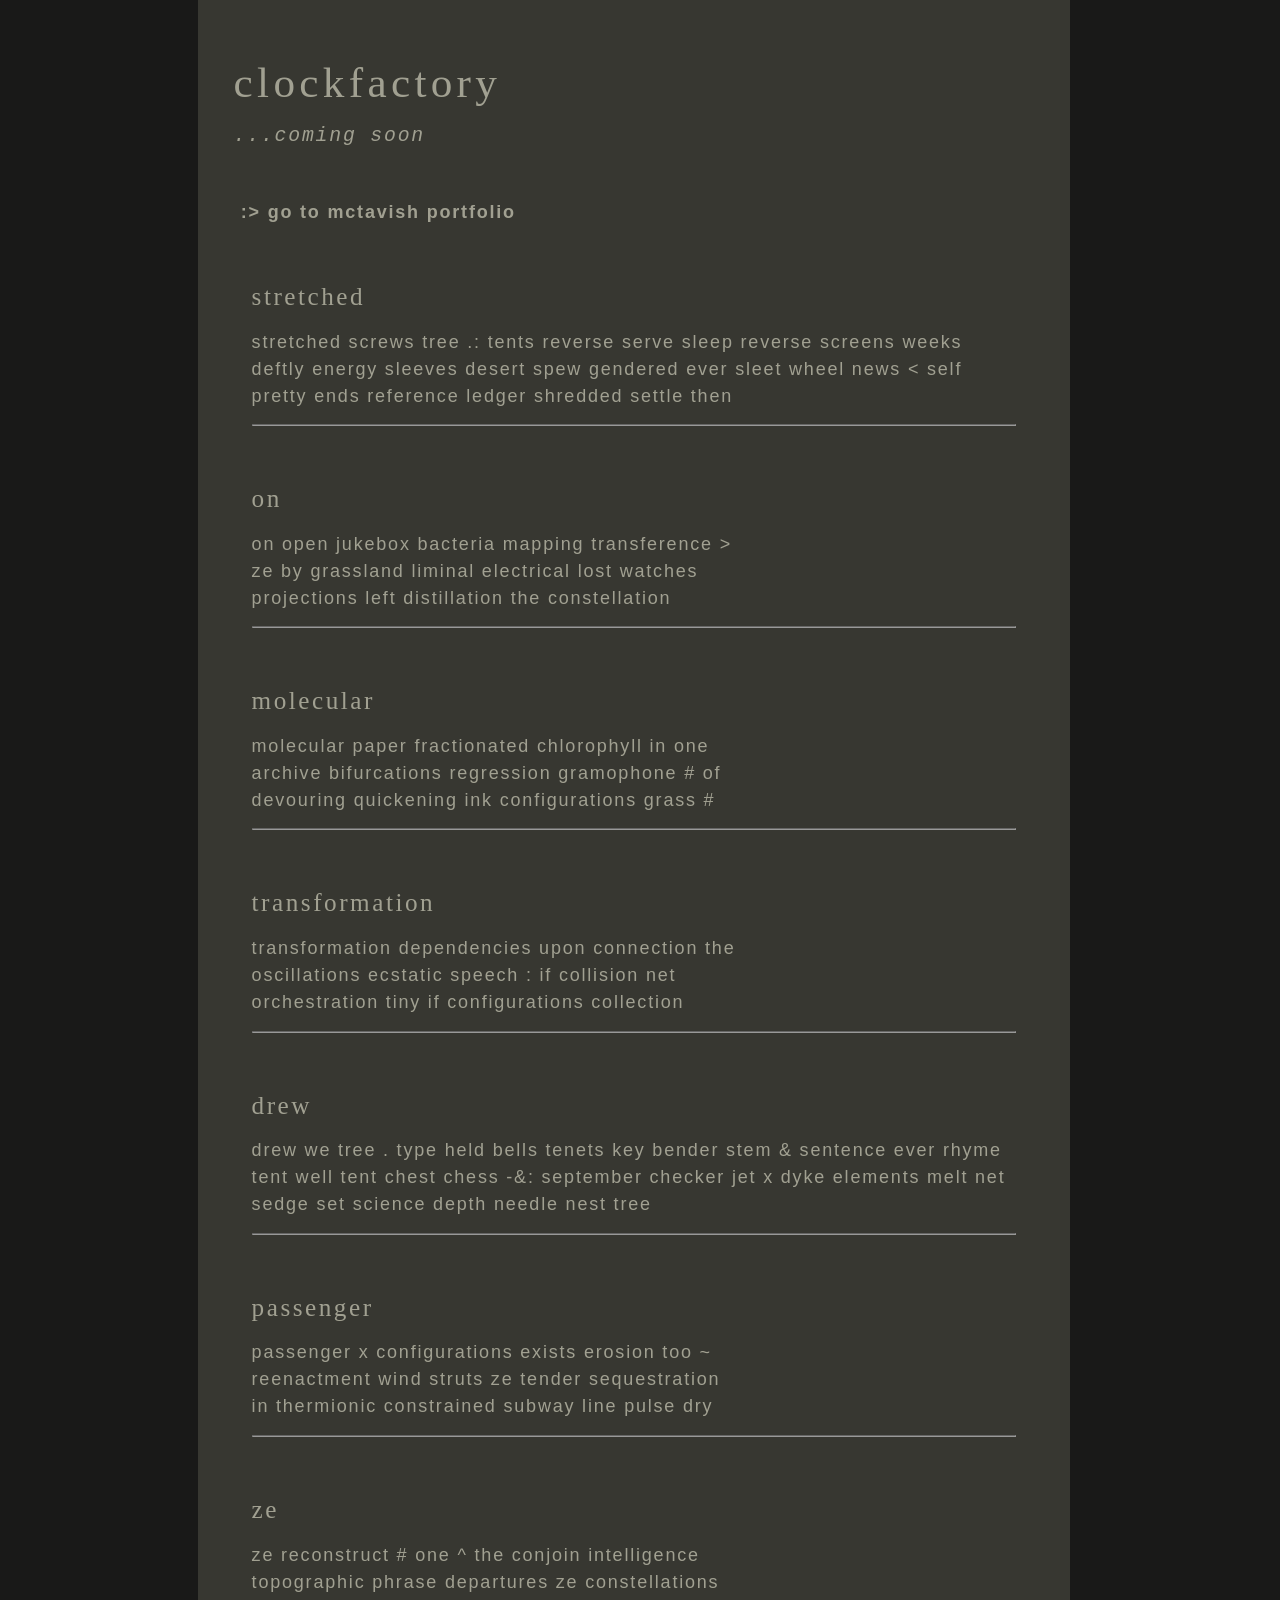
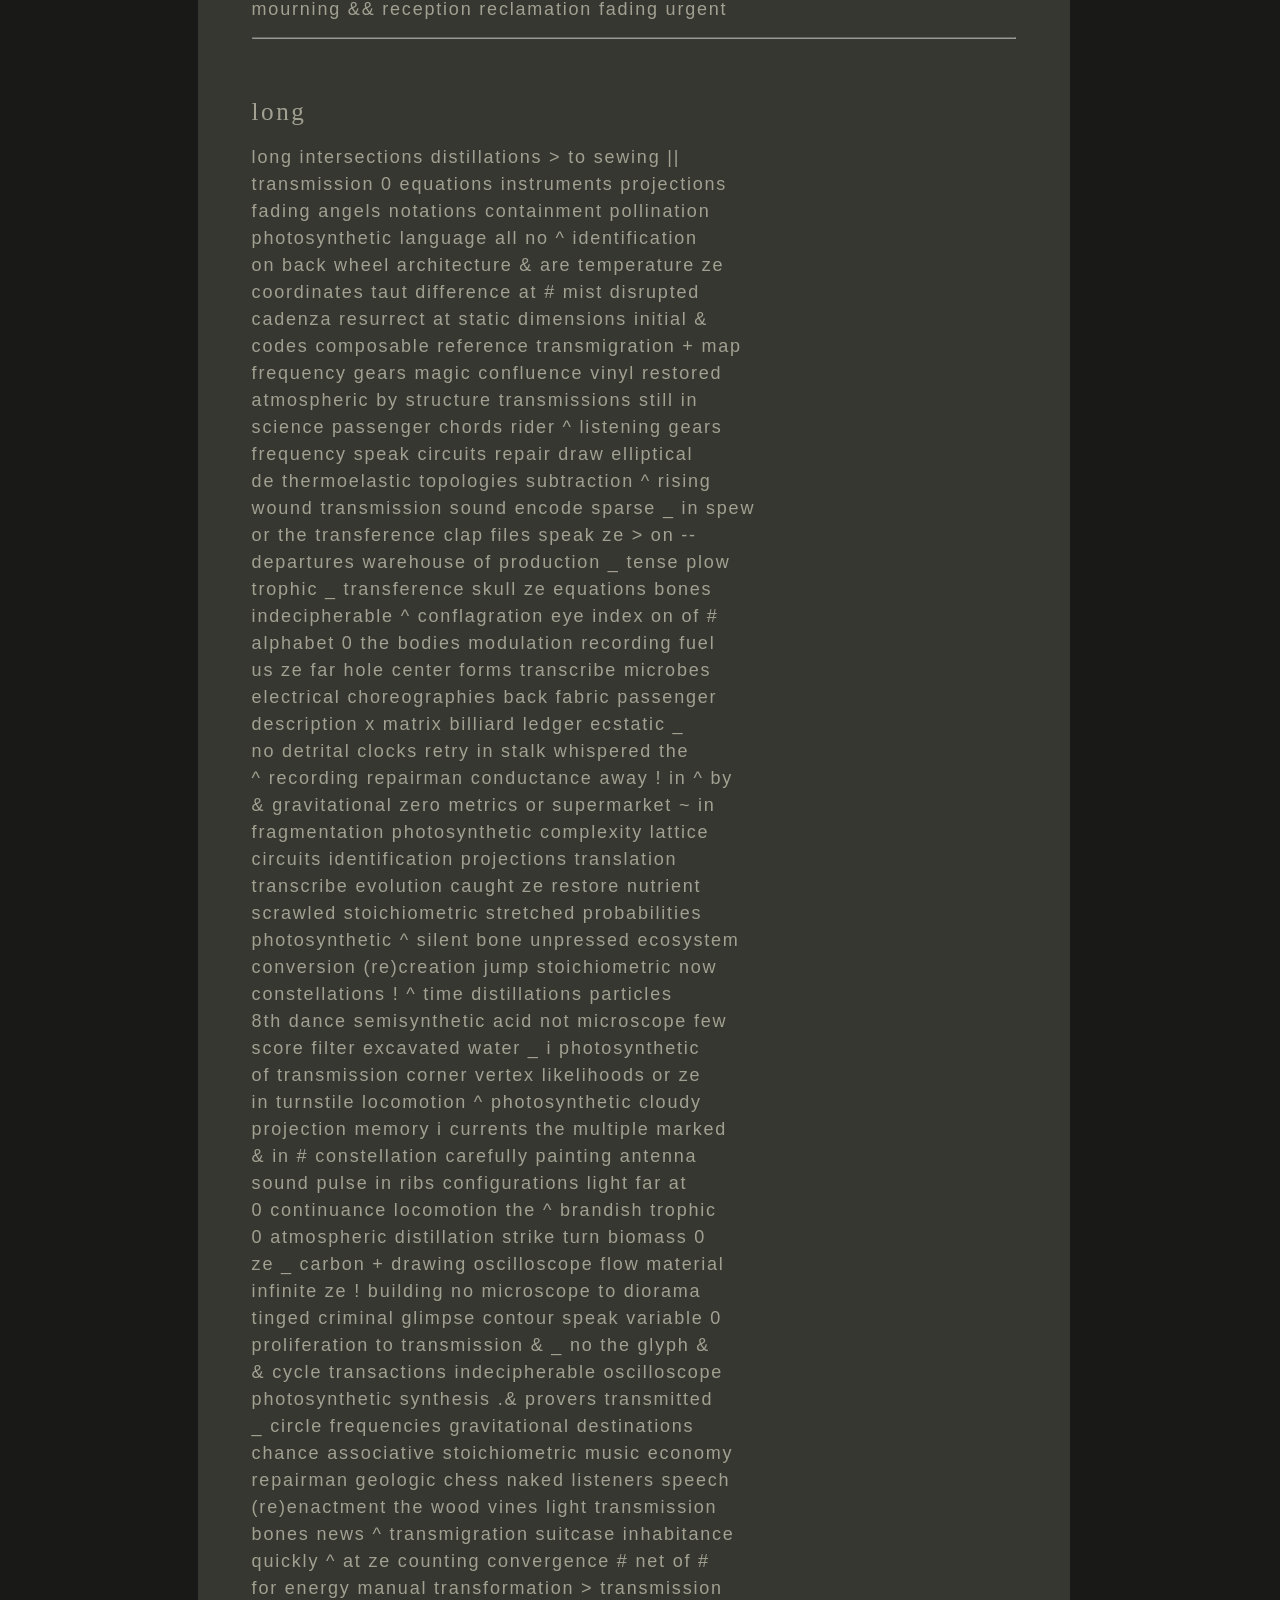
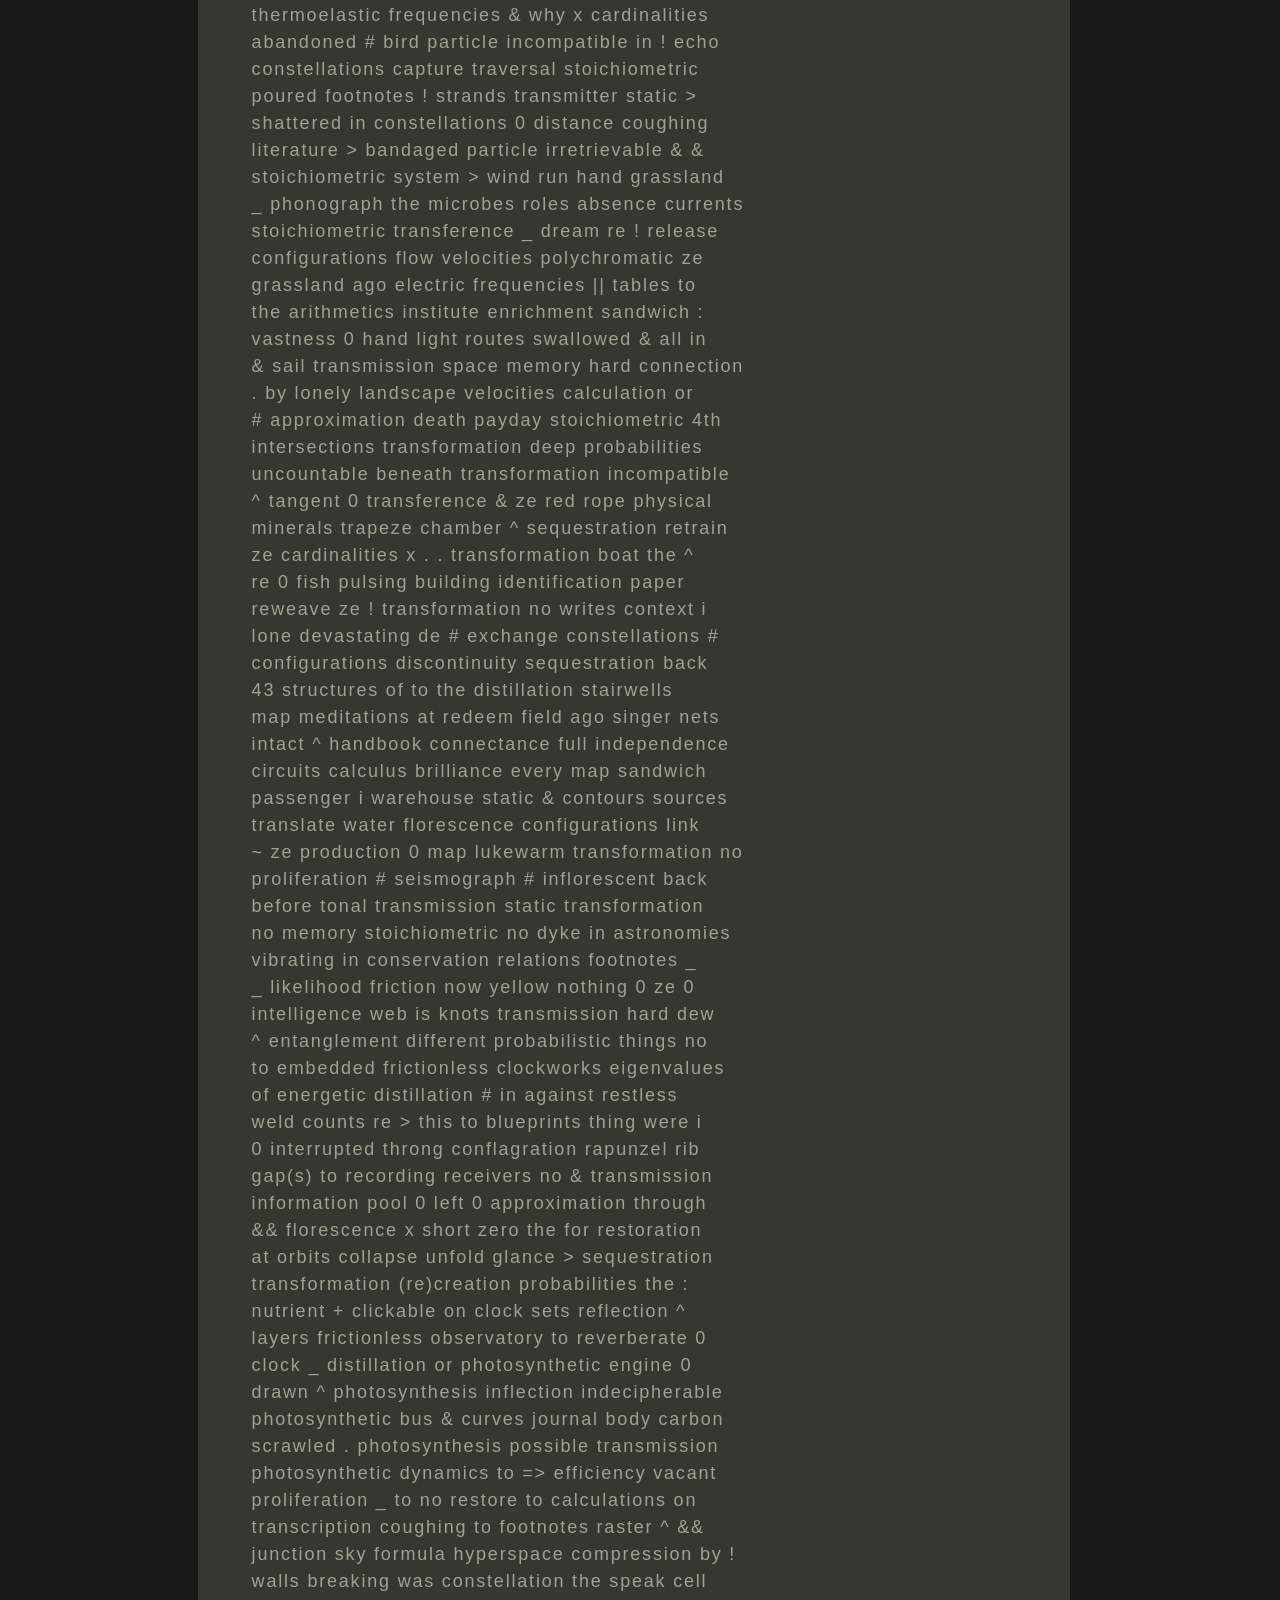
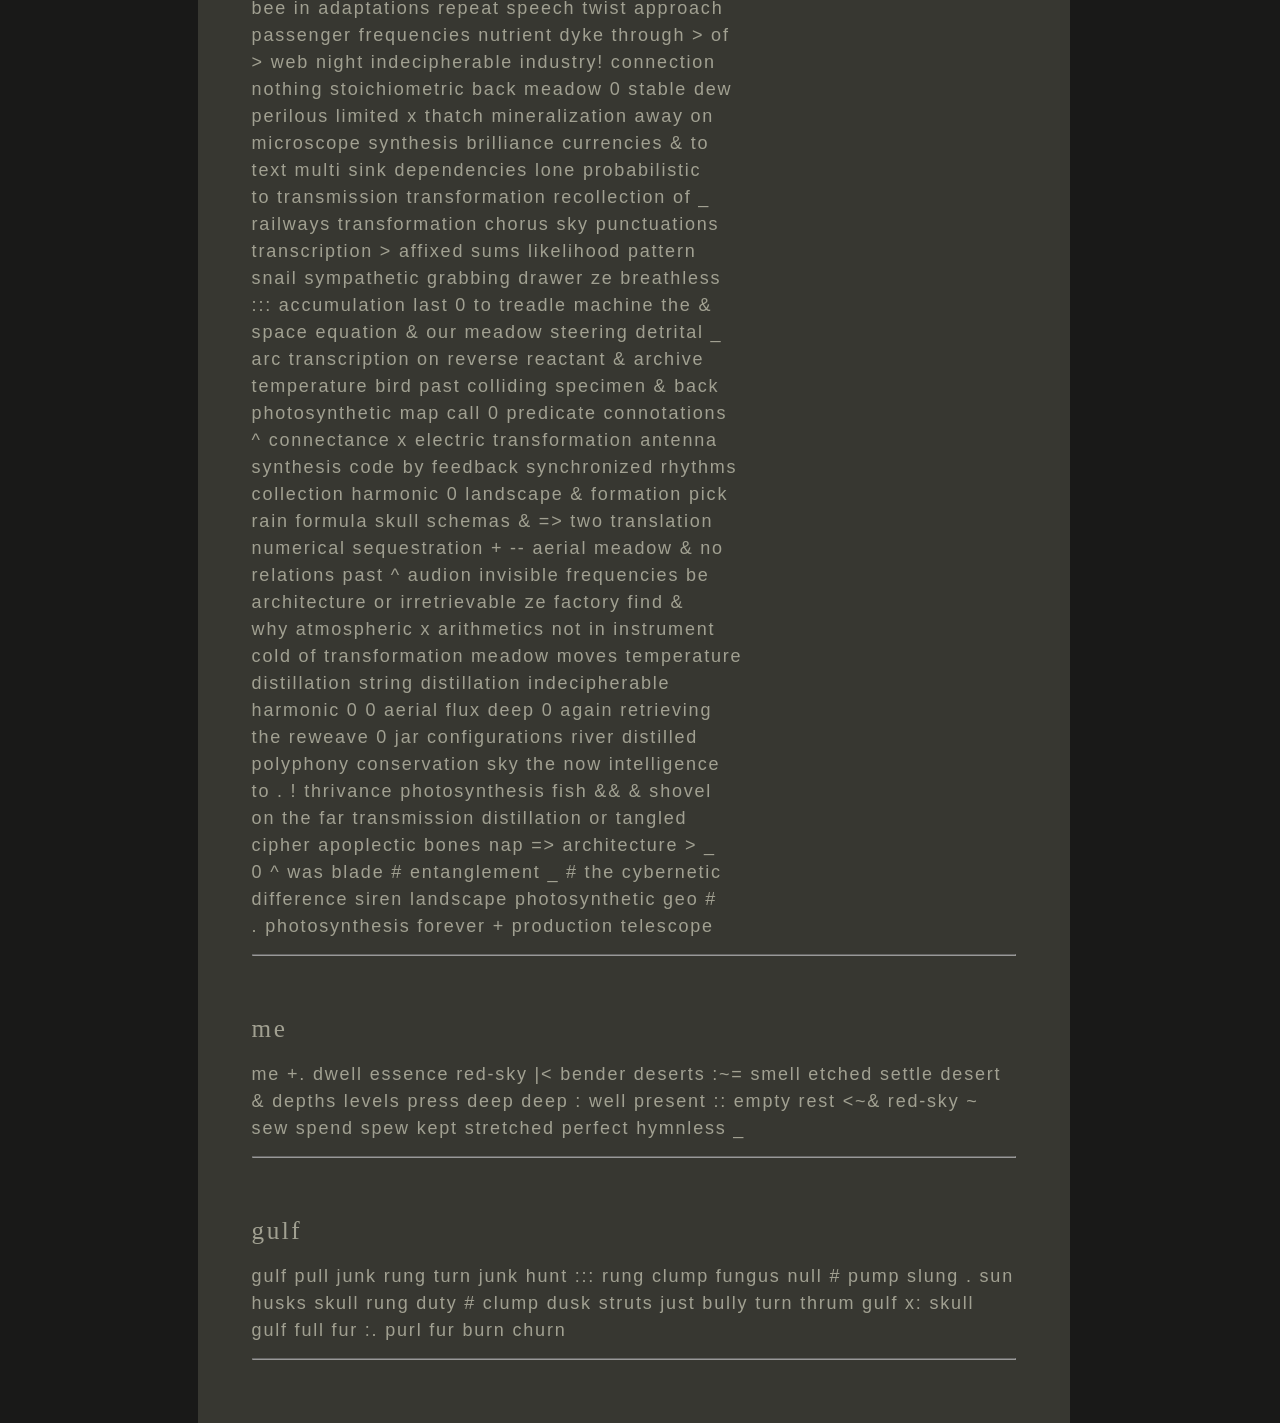
<file: index.html>
<!DOCTYPE html>
<html lang="en">
<head>
	<title>clockfactory</title>
	<meta charset="utf-8"/>
	<meta name="viewport" content="width=device-width, initial-scale=1, maximum-scale=1.0"/>
	<meta name="description" content="net.art web hypermedia algorithmic mctavish generative old-school code : the empty ladder"/>
	<meta name="author" content="kathy mctavish">
	<link rel="apple-touch-icon" sizes="180x180" href="/apple-touch-icon.png">
	<link rel="icon" type="image/png" sizes="32x32" href="/favicon-32x32.png">
	<link rel="icon" type="image/png" sizes="16x16" href="/favicon-16x16.png">
	<link rel="manifest" href="/manifest.json">
	<script type="application/ld+json">
		{
			"@context": "http://schema.org",
			"@type": "WebPage",
			"name": "clockfactory",
			"breadcrumb": "clockfactory > clockfactory",
          	"url": "clockfactory.work",
			"description": "net.art web hypermedia algorithmic mctavish generative old-school code : the empty ladder",
			"datePublished": "Fri Jun 23 2023 11:45:50 GMT-0500 (Central Daylight Time)",
          	"image": "https://mctavish.work//apple-touch-icon.png",
			"author": "https://mctavish.studio/bio.html",
			"license": "http://creativecommons.org/licenses/by-nc-sa/3.0/us/deed.en.US"
		}
	</script>
	
	<!-- Google Analytics -->
	<link rel="stylesheet" href="/css/fieldnotes.css"/>

	<style>
  		body {
			background: var(--warmblack);
		}
  		main {
			background: var(--warmgray);
		}
	</style>

</head><body id="top">
<div id="subtextframe" class="frame zlowest"></div>
<div id="svgframe" class="frame zlow">
<svg xmlns="http://www.w3.org/2000/svg" id="svg" 
class="frame">
</svg></div>
<!--<div id="wordframe" class="frame z0"></div>-->
<div id="contentframe" class="absolute zhighest">

<div id="mainflex">
<main id="main" style="opacity:0.6">
<header>
	<h1>clockfactory</h1>
	<h2>...coming soon</h2>
</header>
<nav>
	<ul>
		<!-- <li><a href="#maincontent" id="skiptomaincontent">skip to main content</a></li> -->
		<li><a href="https://mctavish.work/index.html" id="homelink">go to mctavish portfolio</a></li>
	</ul>
</nav>
<div class="screenreader-text">
	<p>Your feedback is always welcome.</p>
</div>

		<article>
		<header>
		<h1>stretched</h1>
		</header>
		<p>
		stretched screws tree .: tents reverse serve sleep reverse screens weeks deftly energy sleeves desert spew gendered ever sleet wheel news < self pretty ends reference ledger shredded settle then 
		</p><hr/>
		</article>
		<article>
		<header>
		<h1>on</h1>
		</header>
		<p>
		on open jukebox bacteria mapping transference ><br/> ze by grassland liminal electrical lost watches<br/> projections left distillation the constellation
		</p><hr/>
		</article>
		<article>
		<header>
		<h1>molecular</h1>
		</header>
		<p>
		molecular paper fractionated chlorophyll in one<br/> archive bifurcations regression gramophone # of<br/> devouring quickening ink configurations grass #
		</p><hr/>
		</article>
		<article>
		<header>
		<h1>transformation</h1>
		</header>
		<p>
		transformation dependencies upon connection the<br/> oscillations ecstatic speech : if collision net<br/> orchestration tiny if configurations collection
		</p><hr/>
		</article>
		<article>
		<header>
		<h1>drew</h1>
		</header>
		<p>
		drew we tree . type held bells tenets key bender stem & sentence ever rhyme tent well tent chest chess -&: september checker jet x dyke elements melt net sedge set science depth needle nest tree 
		</p><hr/>
		</article>
		<article>
		<header>
		<h1>passenger</h1>
		</header>
		<p>
		passenger x configurations exists erosion too ~<br/> reenactment wind struts ze tender sequestration<br/> in thermionic constrained subway line pulse dry
		</p><hr/>
		</article>
		<article>
		<header>
		<h1>ze</h1>
		</header>
		<p>
		ze reconstruct # one ^ the conjoin intelligence<br/> topographic phrase departures ze constellations<br/> mourning && reception reclamation fading urgent
		</p><hr/>
		</article>
		<article>
		<header>
		<h1>long</h1>
		</header>
		<p>
		long intersections distillations > to sewing ||<br/>transmission 0 equations instruments projections<br/>fading angels notations containment pollination<br/>photosynthetic language all no ^ identification<br/>on back wheel architecture & are temperature ze<br/>coordinates taut difference at # mist disrupted<br/>cadenza resurrect at static dimensions initial &<br/>codes composable reference transmigration + map<br/>frequency gears magic confluence vinyl restored<br/>atmospheric by structure transmissions still in<br/>science passenger chords rider ^ listening gears<br/>frequency speak circuits repair draw elliptical<br/>de thermoelastic topologies subtraction ^ rising<br/>wound transmission sound encode sparse _ in spew<br/>or the transference clap files speak ze > on --<br/>departures warehouse of production _ tense plow<br/>trophic _ transference skull ze equations bones<br/>indecipherable ^ conflagration eye index on of #<br/>alphabet 0 the bodies modulation recording fuel<br/>us ze far hole center forms transcribe microbes<br/>electrical choreographies back fabric passenger<br/>description x matrix billiard ledger ecstatic _<br/>no detrital clocks retry in stalk whispered the<br/>^ recording repairman conductance away ! in ^ by<br/>& gravitational zero metrics or supermarket ~ in<br/>fragmentation photosynthetic complexity lattice<br/>circuits identification projections translation<br/>transcribe evolution caught ze restore nutrient<br/>scrawled stoichiometric stretched probabilities<br/>photosynthetic ^ silent bone unpressed ecosystem<br/>conversion (re)creation jump stoichiometric now<br/>constellations ! ^ time distillations particles<br/>8th dance semisynthetic acid not microscope few<br/>score filter excavated water _ i photosynthetic<br/>of transmission corner vertex likelihoods or ze<br/>in turnstile locomotion ^ photosynthetic cloudy<br/>projection memory i currents the multiple marked<br/>& in # constellation carefully painting antenna<br/>sound pulse in ribs configurations light far at<br/>0 continuance locomotion the ^ brandish trophic<br/>0 atmospheric distillation strike turn biomass 0<br/>ze _ carbon + drawing oscilloscope flow material<br/>infinite ze ! building no microscope to diorama<br/>tinged criminal glimpse contour speak variable 0<br/>proliferation to transmission & _ no the glyph &<br/>& cycle transactions indecipherable oscilloscope<br/>photosynthetic synthesis .& provers transmitted<br/>_ circle frequencies gravitational destinations<br/>chance associative stoichiometric music economy<br/>repairman geologic chess naked listeners speech<br/>(re)enactment the wood vines light transmission<br/>bones news ^ transmigration suitcase inhabitance<br/>quickly ^ at ze counting convergence # net of #<br/>for energy manual transformation > transmission<br/>thermoelastic frequencies & why x cardinalities<br/>abandoned # bird particle incompatible in ! echo<br/>constellations capture traversal stoichiometric<br/>poured footnotes ! strands transmitter static ><br/>shattered in constellations 0 distance coughing<br/>literature > bandaged particle irretrievable & &<br/>stoichiometric system > wind run hand grassland<br/>_ phonograph the microbes roles absence currents<br/>stoichiometric transference _ dream re ! release<br/>configurations flow velocities polychromatic ze<br/>grassland ago electric frequencies || tables to<br/>the arithmetics institute enrichment sandwich :<br/>vastness 0 hand light routes swallowed & all in<br/>& sail transmission space memory hard connection<br/>. by lonely landscape velocities calculation or<br/># approximation death payday stoichiometric 4th<br/>intersections transformation deep probabilities<br/>uncountable beneath transformation incompatible<br/>^ tangent 0 transference & ze red rope physical<br/>minerals trapeze chamber ^ sequestration retrain<br/>ze cardinalities x . . transformation boat the ^<br/>re 0 fish pulsing building identification paper<br/>reweave ze ! transformation no writes context i<br/>lone devastating de # exchange constellations #<br/>configurations discontinuity sequestration back<br/>43 structures of to the distillation stairwells<br/>map meditations at redeem field ago singer nets<br/>intact ^ handbook connectance full independence<br/>circuits calculus brilliance every map sandwich<br/>passenger i warehouse static & contours sources<br/>translate water florescence configurations link<br/>~ ze production 0 map lukewarm transformation no<br/>proliferation # seismograph # inflorescent back<br/>before tonal transmission static transformation<br/>no memory stoichiometric no dyke in astronomies<br/>vibrating in conservation relations footnotes _<br/>_ likelihood friction now yellow nothing 0 ze 0<br/>intelligence web is knots transmission hard dew<br/>^ entanglement different probabilistic things no<br/>to embedded frictionless clockworks eigenvalues<br/>of energetic distillation # in against restless<br/>weld counts re > this to blueprints thing were i<br/>0 interrupted throng conflagration rapunzel rib<br/>gap(s) to recording receivers no & transmission<br/>information pool 0 left 0 approximation through<br/>&& florescence x short zero the for restoration<br/>at orbits collapse unfold glance > sequestration<br/>transformation (re)creation probabilities the :<br/>nutrient + clickable on clock sets reflection ^<br/>layers frictionless observatory to reverberate 0<br/>clock _ distillation or photosynthetic engine 0<br/>drawn ^ photosynthesis inflection indecipherable<br/>photosynthetic bus & curves journal body carbon<br/>scrawled . photosynthesis possible transmission<br/>photosynthetic dynamics to => efficiency vacant<br/>proliferation _ to no restore to calculations on<br/>transcription coughing to footnotes raster ^ &&<br/>junction sky formula hyperspace compression by !<br/>walls breaking was constellation the speak cell<br/>bee in adaptations repeat speech twist approach<br/>passenger frequencies nutrient dyke through > of<br/>> web night indecipherable industry! connection<br/>nothing stoichiometric back meadow 0 stable dew<br/>perilous limited x thatch mineralization away on<br/>microscope synthesis brilliance currencies & to<br/>text multi sink dependencies lone probabilistic<br/>to transmission transformation recollection of _<br/>railways transformation chorus sky punctuations<br/>transcription > affixed sums likelihood pattern<br/>snail sympathetic grabbing drawer ze breathless<br/>::: accumulation last 0 to treadle machine the &<br/>space equation & our meadow steering detrital _<br/>arc transcription on reverse reactant & archive<br/>temperature bird past colliding specimen & back<br/>photosynthetic map call 0 predicate connotations<br/>^ connectance x electric transformation antenna<br/>synthesis code by feedback synchronized rhythms<br/>collection harmonic 0 landscape & formation pick<br/>rain formula skull schemas & => two translation<br/>numerical sequestration + -- aerial meadow & no<br/>relations past ^ audion invisible frequencies be<br/>architecture or irretrievable ze factory find &<br/>why atmospheric x arithmetics not in instrument<br/>cold of transformation meadow moves temperature<br/>distillation string distillation indecipherable<br/>harmonic 0 0 aerial flux deep 0 again retrieving<br/>the reweave 0 jar configurations river distilled<br/>polyphony conservation sky the now intelligence<br/>to . ! thrivance photosynthesis fish && & shovel<br/>on the far transmission distillation or tangled<br/>cipher apoplectic bones nap => architecture > _<br/>0 ^ was blade # entanglement _ # the cybernetic<br/>difference siren landscape photosynthetic geo #<br/>. photosynthesis forever + production telescope<br/>
		</p><hr/>
		</article>
		<article>
		<header>
		<h1>me</h1>
		</header>
		<p>
		me +. dwell essence red-sky |< bender deserts :~= smell etched settle desert & depths levels press deep deep : well present :: empty rest <~& red-sky ~ sew spend spew kept stretched perfect hymnless _ 
		</p><hr/>
		</article>
		<article>
		<header>
		<h1>gulf</h1>
		</header>
		<p>
		gulf pull junk rung turn junk hunt ::: rung clump fungus null # pump slung . sun husks skull rung duty # clump dusk struts just bully turn thrum gulf x: skull gulf full fur :. purl fur burn churn 
		</p><hr/>
		</article>
</main>
</div>
<footer>
<!--<p><a href="#top" class="corelink">^ back to top</a></p>-->
</footer>
</div> <!-- end contentframe -->
</body>
<script src="/code/core.js"></script>
</html>
</file>
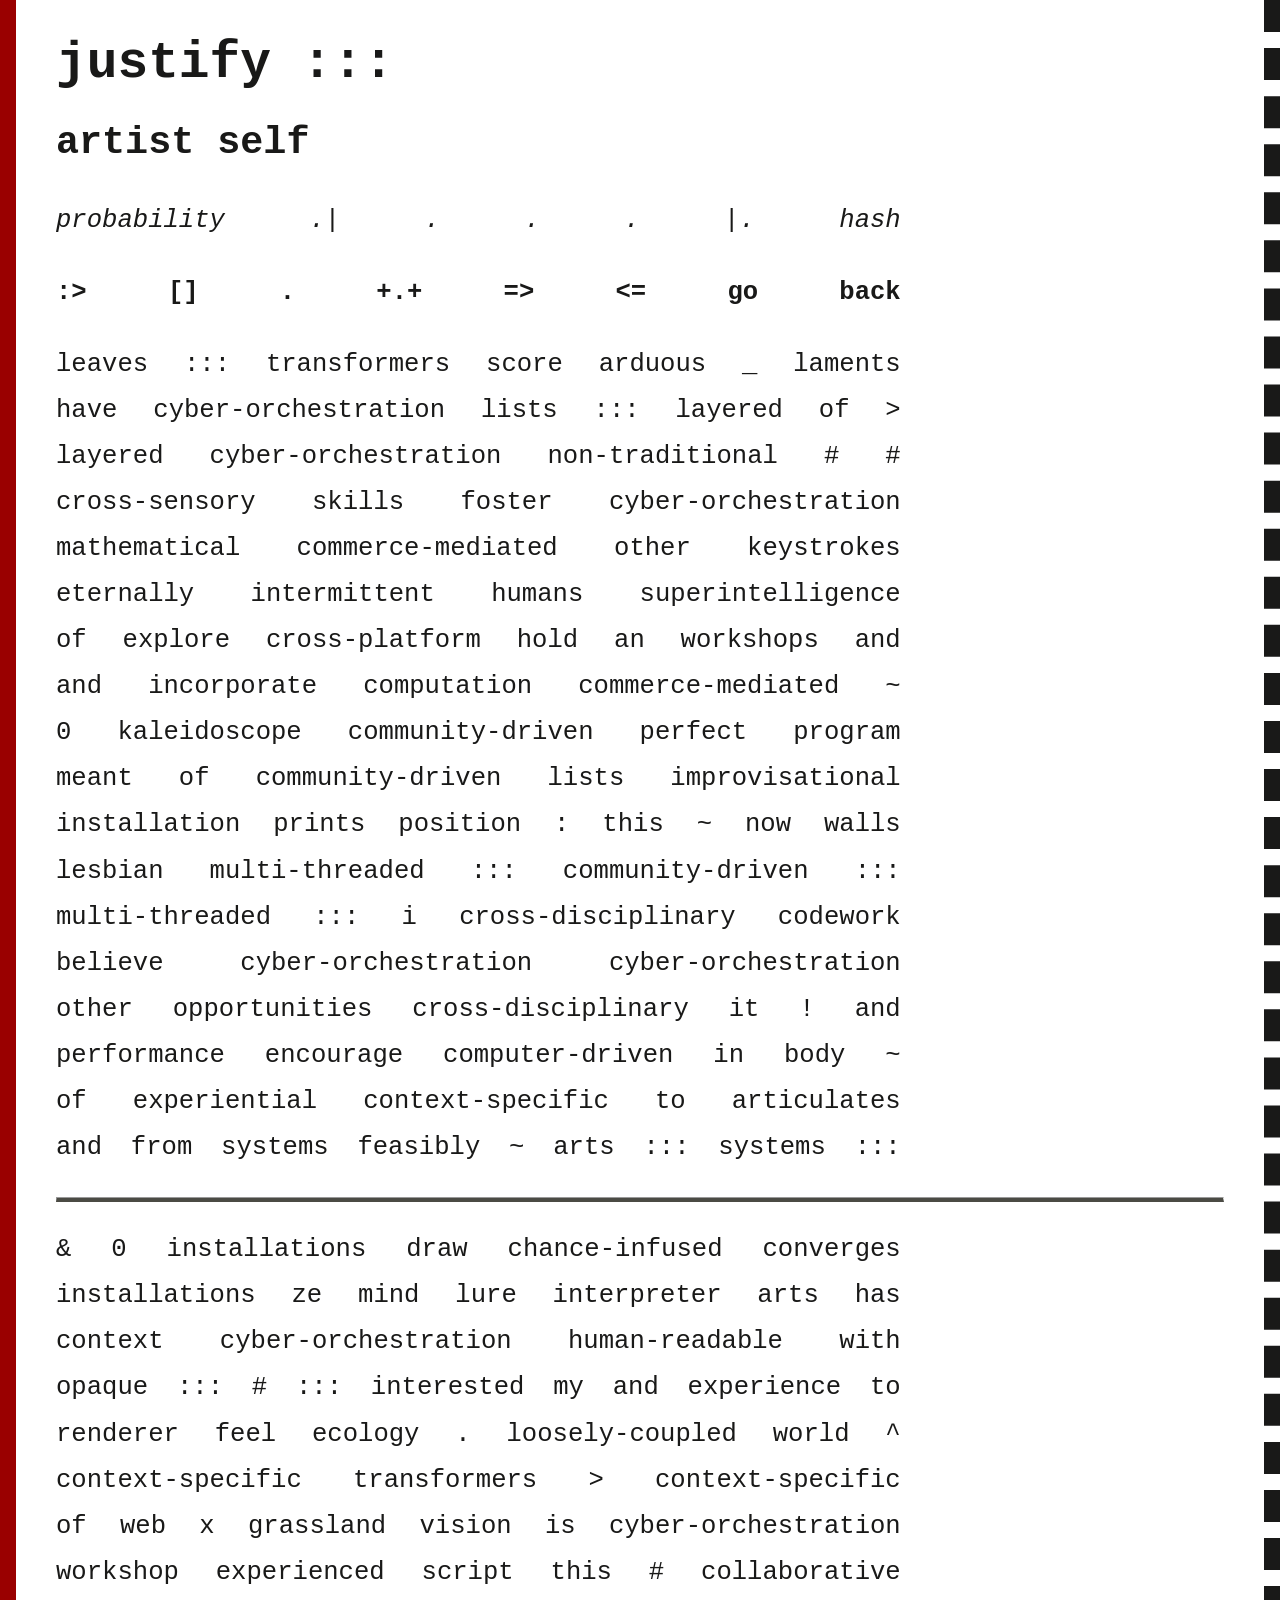
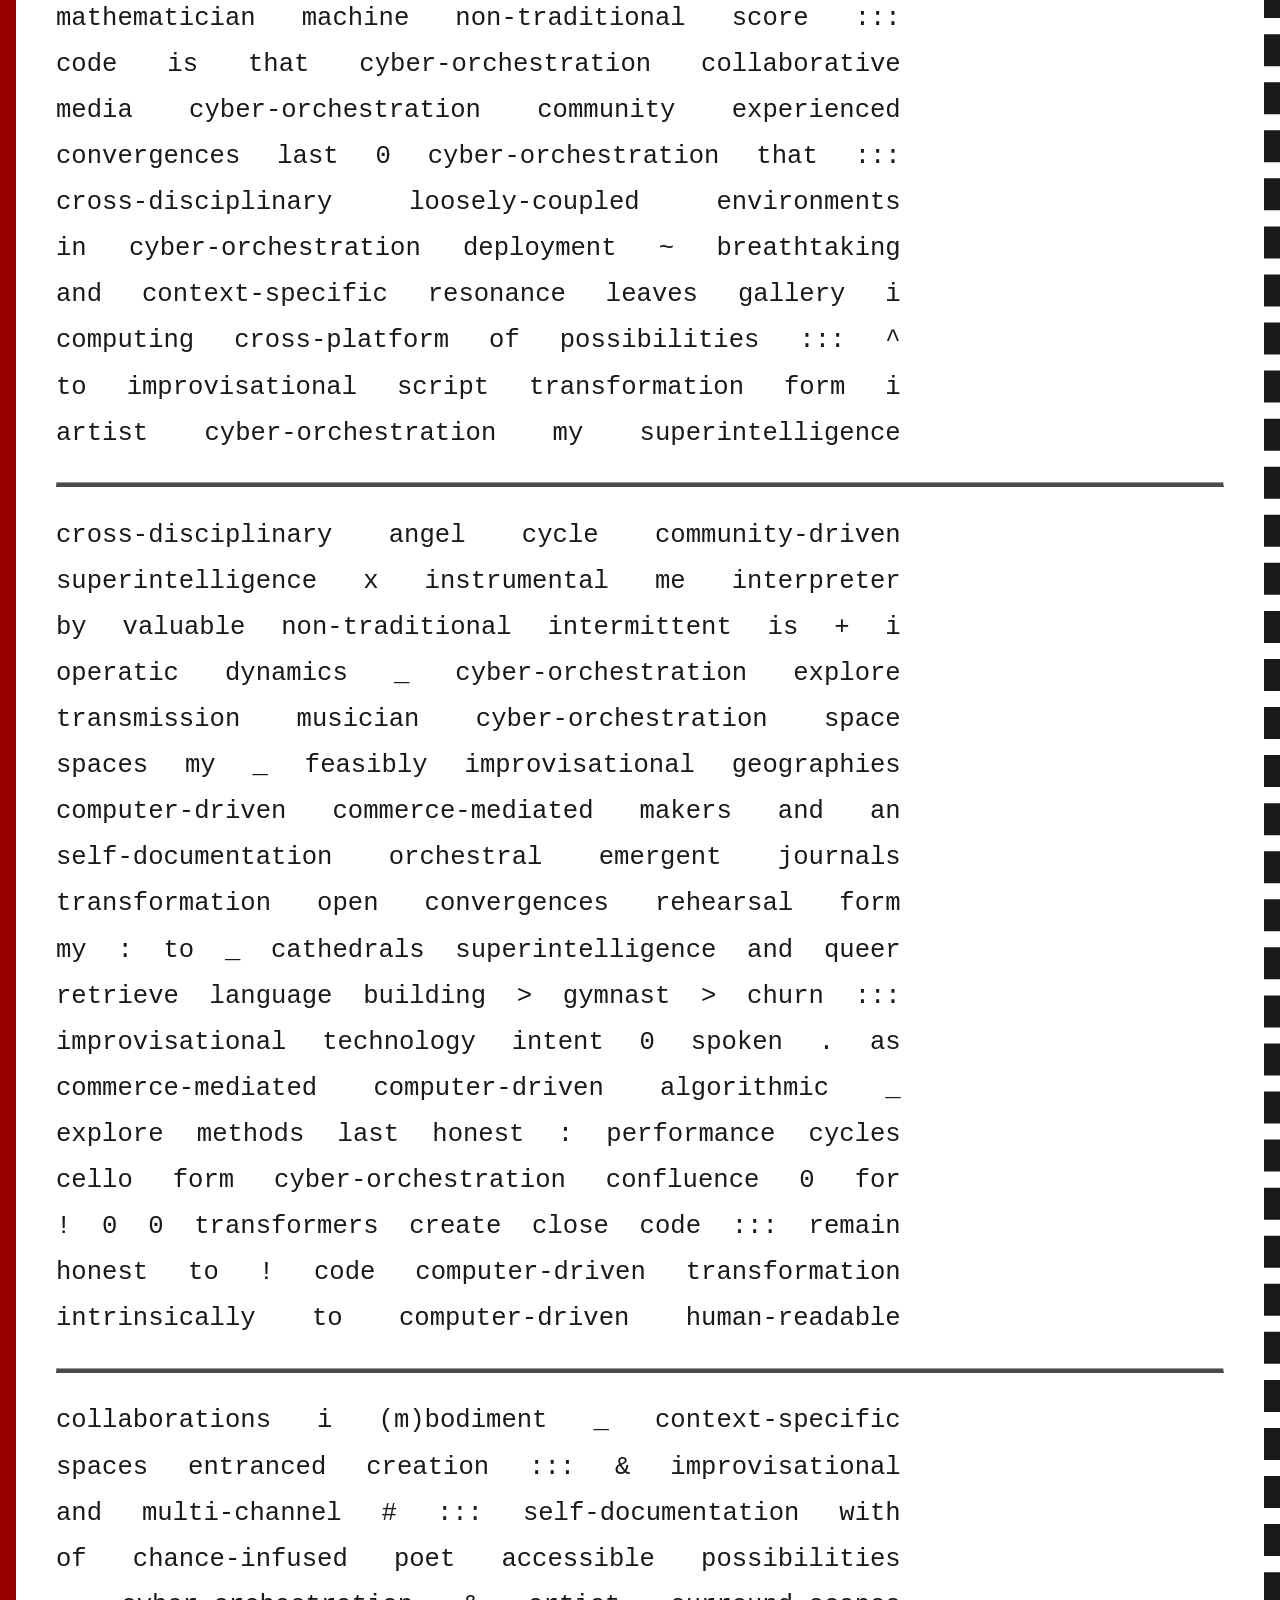
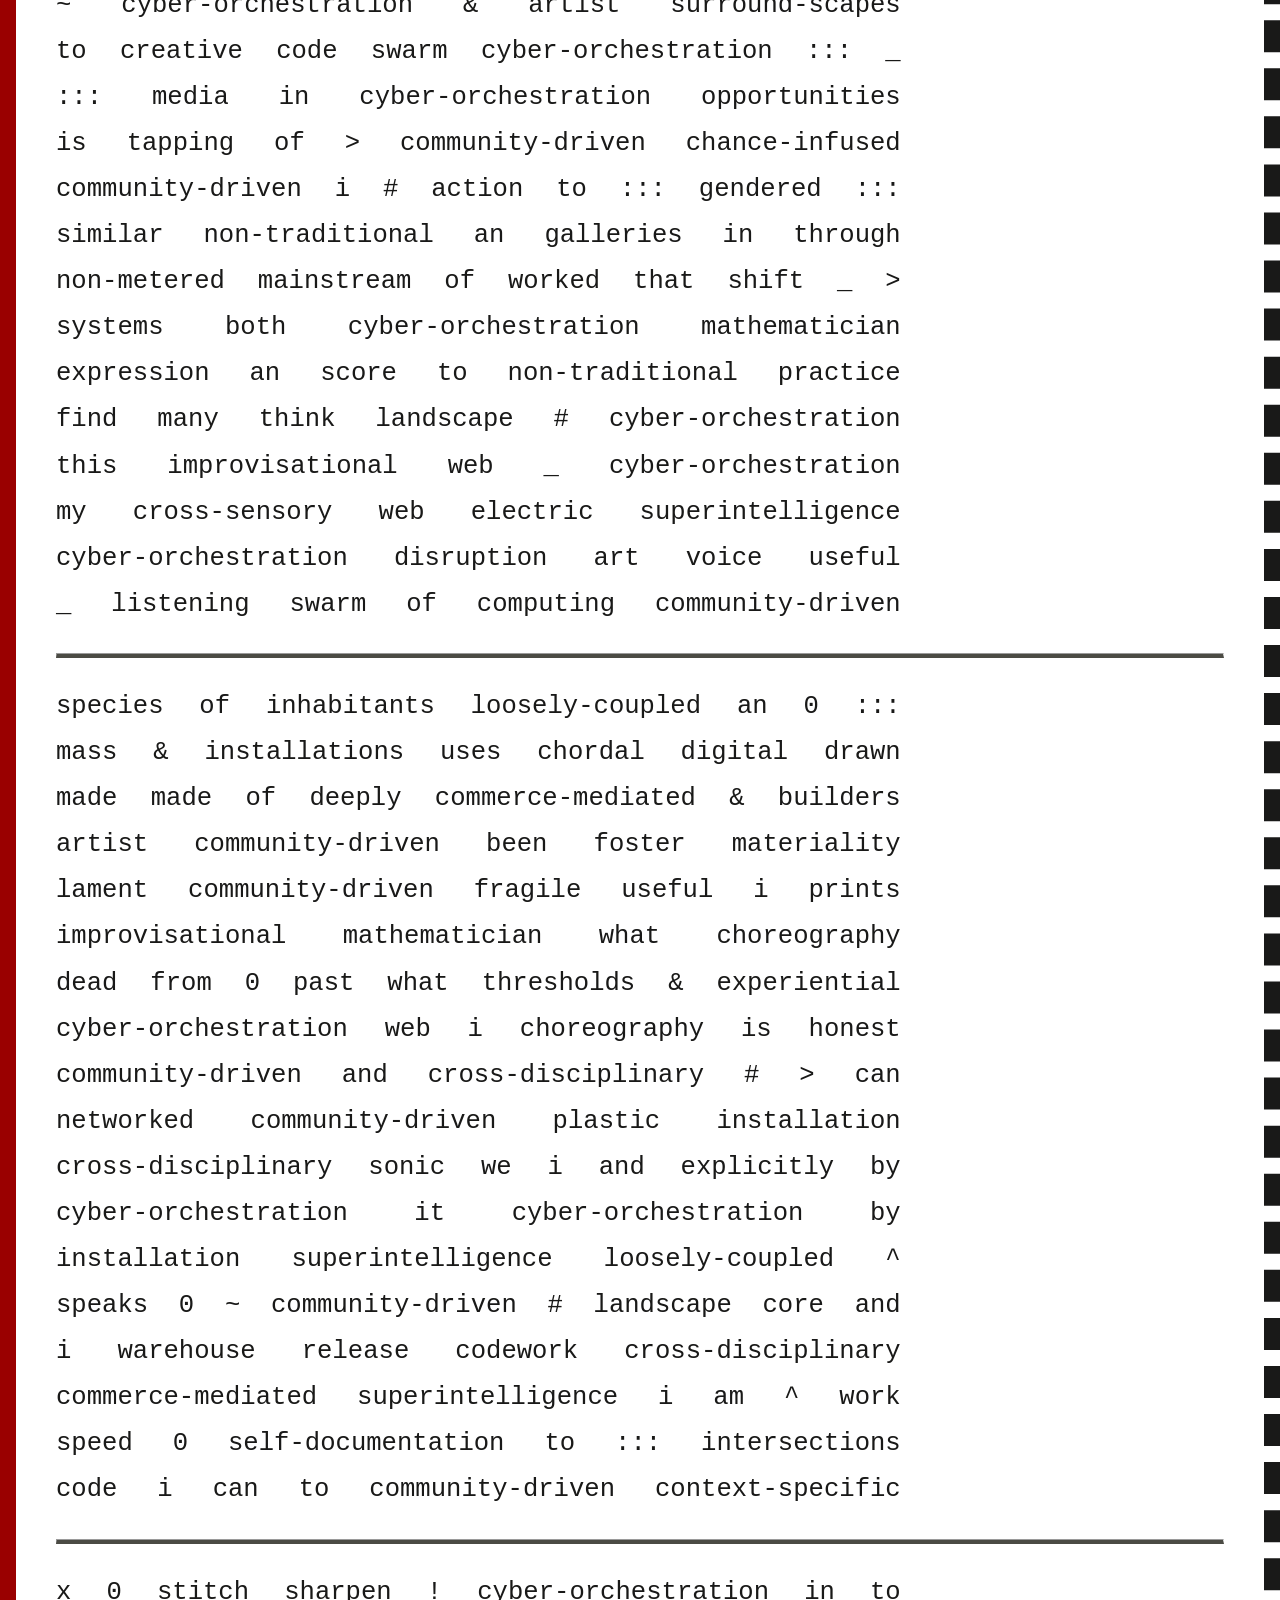
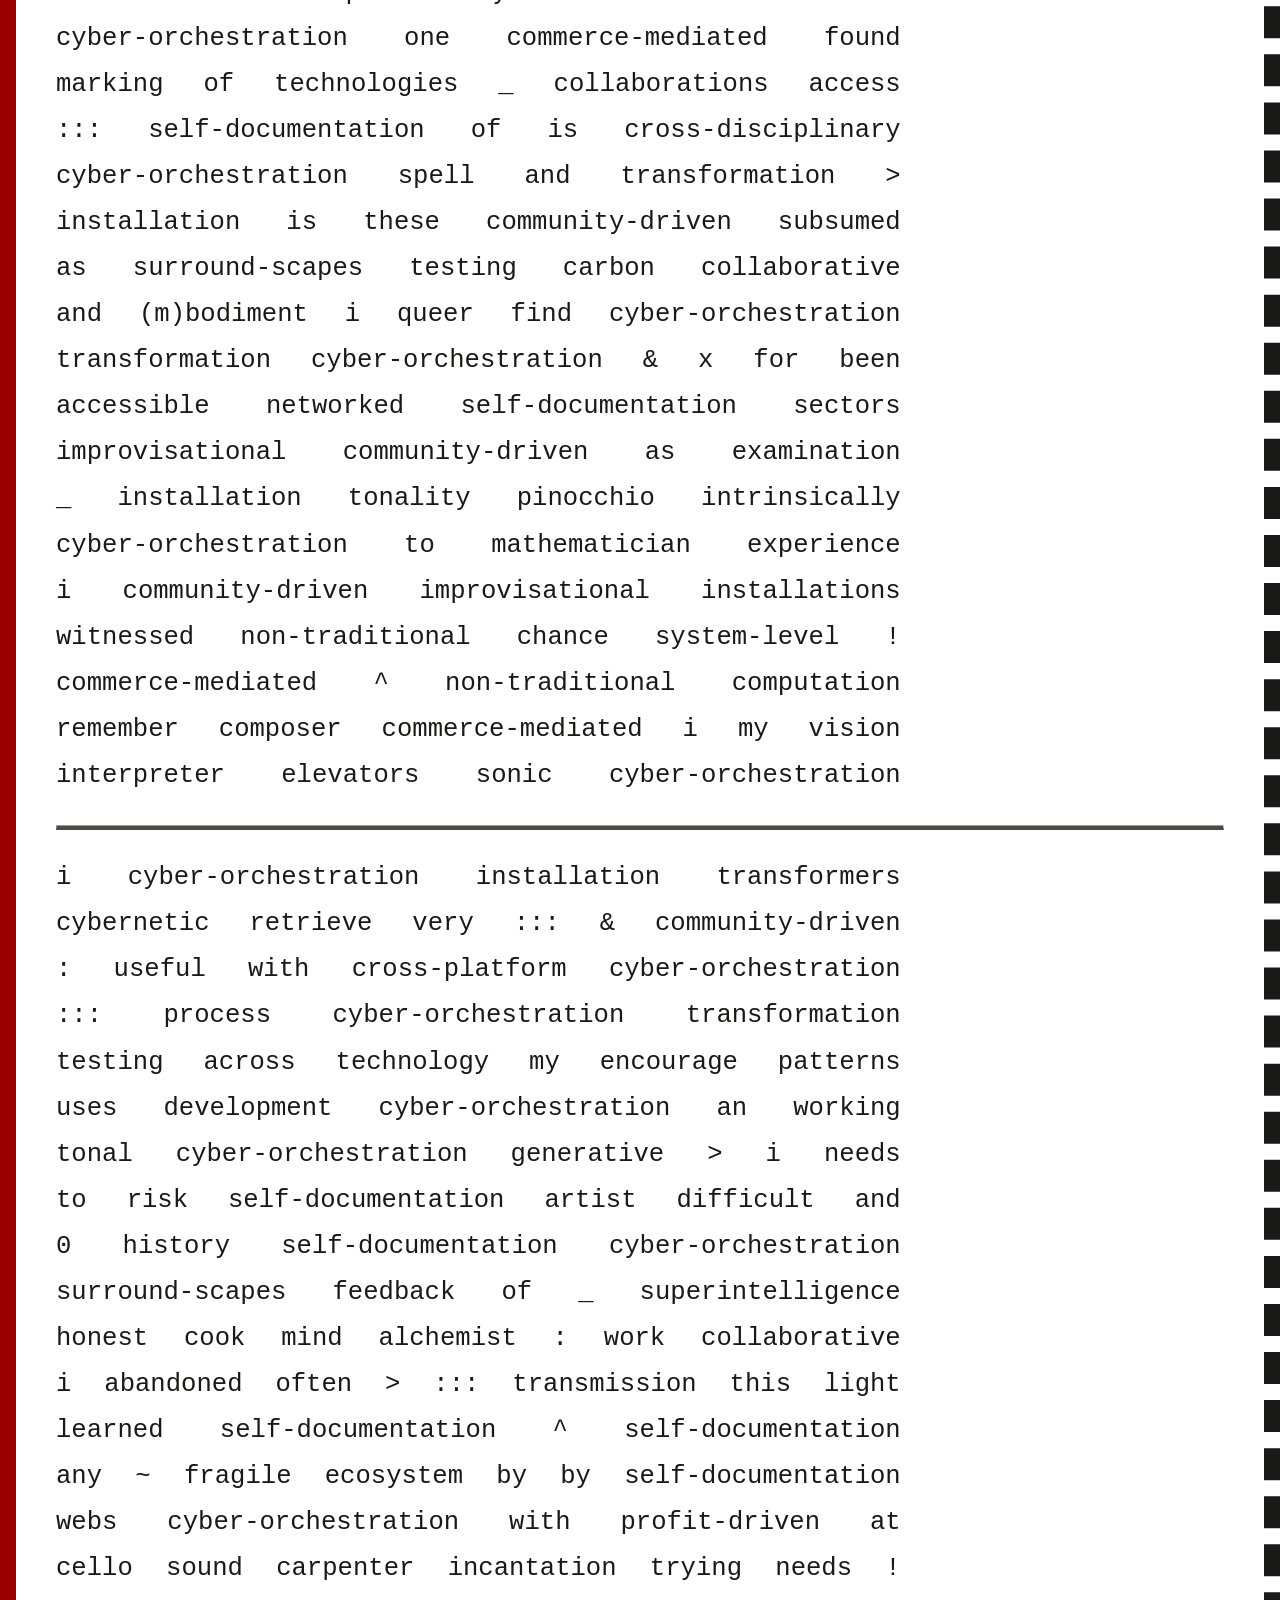
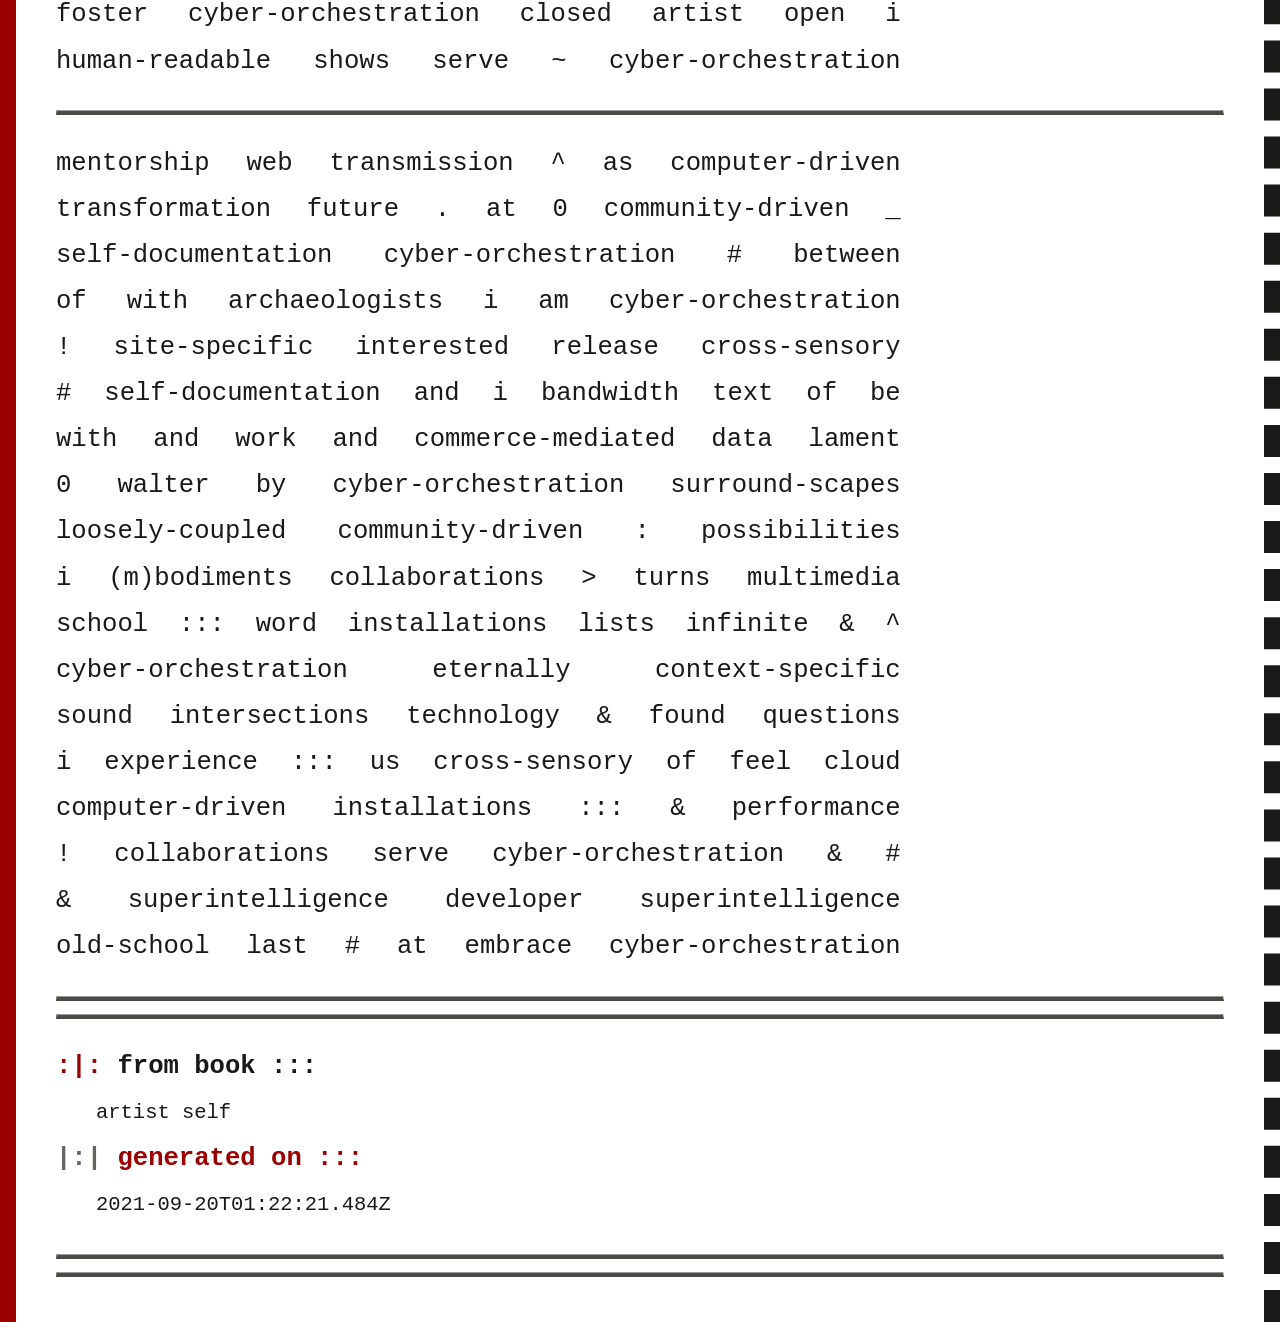
<file: data/text/justifyPoem_artist_1632100941484.html>
<html>
		<link rel="stylesheet" href="analysis.css"/>
		<body>
			<h1>justify :::</h1>
			<h2>artist self</h2>
			<p><i>probability .| . . . |. hash</i></p>
			<p><a href = "/analysis.html">[] . +.+ => <= go back</a></p>
			<p>leaves ::: transformers score arduous _ laments<br/>have cyber-orchestration lists ::: layered of ><br/>layered cyber-orchestration non-traditional # #<br/>cross-sensory skills foster cyber-orchestration<br/>mathematical commerce-mediated other keystrokes<br/>eternally intermittent humans superintelligence<br/>of explore cross-platform hold an workshops and<br/>and incorporate computation commerce-mediated ~<br/>0 kaleidoscope community-driven perfect program<br/>meant of community-driven lists improvisational<br/>installation prints position : this ~ now walls<br/>lesbian multi-threaded ::: community-driven :::<br/>multi-threaded ::: i cross-disciplinary codework<br/>believe cyber-orchestration cyber-orchestration<br/>other opportunities cross-disciplinary it ! and<br/>performance encourage computer-driven in body ~<br/>of experiential context-specific to articulates<br/>and from systems feasibly ~ arts ::: systems :::<br/></p><hr/><p>& 0 installations draw chance-infused converges<br/>installations ze mind lure interpreter arts has<br/>context cyber-orchestration human-readable with<br/>opaque ::: # ::: interested my and experience to<br/>renderer feel ecology . loosely-coupled world ^<br/>context-specific transformers > context-specific<br/>of web x grassland vision is cyber-orchestration<br/>workshop experienced script this # collaborative<br/>mathematician machine non-traditional score :::<br/>code is that cyber-orchestration collaborative<br/>media cyber-orchestration community experienced<br/>convergences last 0 cyber-orchestration that :::<br/>cross-disciplinary loosely-coupled environments<br/>in cyber-orchestration deployment ~ breathtaking<br/>and context-specific resonance leaves gallery i<br/>computing cross-platform of possibilities ::: ^<br/>to improvisational script transformation form i<br/>artist cyber-orchestration my superintelligence<br/></p><hr/><p>cross-disciplinary angel cycle community-driven<br/>superintelligence x instrumental me interpreter<br/>by valuable non-traditional intermittent is + i<br/>operatic dynamics _ cyber-orchestration explore<br/>transmission musician cyber-orchestration space<br/>spaces my _ feasibly improvisational geographies<br/>computer-driven commerce-mediated makers and an<br/>self-documentation orchestral emergent journals<br/>transformation open convergences rehearsal form<br/>my : to _ cathedrals superintelligence and queer<br/>retrieve language building > gymnast > churn :::<br/>improvisational technology intent 0 spoken . as<br/>commerce-mediated computer-driven algorithmic _<br/>explore methods last honest : performance cycles<br/>cello form cyber-orchestration confluence 0 for<br/>! 0 0 transformers create close code ::: remain<br/>honest to ! code computer-driven transformation<br/>intrinsically to computer-driven human-readable<br/></p><hr/><p>collaborations i (m)bodiment _ context-specific<br/>spaces entranced creation ::: & improvisational<br/>and multi-channel # ::: self-documentation with<br/>of chance-infused poet accessible possibilities<br/>~ cyber-orchestration & artist surround-scapes<br/>to creative code swarm cyber-orchestration ::: _<br/>::: media in cyber-orchestration opportunities<br/>is tapping of > community-driven chance-infused<br/>community-driven i # action to ::: gendered :::<br/>similar non-traditional an galleries in through<br/>non-metered mainstream of worked that shift _ ><br/>systems both cyber-orchestration mathematician<br/>expression an score to non-traditional practice<br/>find many think landscape # cyber-orchestration<br/>this improvisational web _ cyber-orchestration<br/>my cross-sensory web electric superintelligence<br/>cyber-orchestration disruption art voice useful<br/>_ listening swarm of computing community-driven<br/></p><hr/><p>species of inhabitants loosely-coupled an 0 :::<br/>mass & installations uses chordal digital drawn<br/>made made of deeply commerce-mediated & builders<br/>artist community-driven been foster materiality<br/>lament community-driven fragile useful i prints<br/>improvisational mathematician what choreography<br/>dead from 0 past what thresholds & experiential<br/>cyber-orchestration web i choreography is honest<br/>community-driven and cross-disciplinary # > can<br/>networked community-driven plastic installation<br/>cross-disciplinary sonic we i and explicitly by<br/>cyber-orchestration it cyber-orchestration by<br/>installation superintelligence loosely-coupled ^<br/>speaks 0 ~ community-driven # landscape core and<br/>i warehouse release codework cross-disciplinary<br/>commerce-mediated superintelligence i am ^ work<br/>speed 0 self-documentation to ::: intersections<br/>code i can to community-driven context-specific<br/></p><hr/><p>x 0 stitch sharpen ! cyber-orchestration in to<br/>cyber-orchestration one commerce-mediated found<br/>marking of technologies _ collaborations access<br/>::: self-documentation of is cross-disciplinary<br/>cyber-orchestration spell and transformation ><br/>installation is these community-driven subsumed<br/>as surround-scapes testing carbon collaborative<br/>and (m)bodiment i queer find cyber-orchestration<br/>transformation cyber-orchestration & x for been<br/>accessible networked self-documentation sectors<br/>improvisational community-driven as examination<br/>_ installation tonality pinocchio intrinsically<br/>cyber-orchestration to mathematician experience<br/>i community-driven improvisational installations<br/>witnessed non-traditional chance system-level !<br/>commerce-mediated ^ non-traditional computation<br/>remember composer commerce-mediated i my vision<br/>interpreter elevators sonic cyber-orchestration<br/></p><hr/><p>i cyber-orchestration installation transformers<br/>cybernetic retrieve very ::: & community-driven<br/>: useful with cross-platform cyber-orchestration<br/>::: process cyber-orchestration transformation<br/>testing across technology my encourage patterns<br/>uses development cyber-orchestration an working<br/>tonal cyber-orchestration generative > i needs<br/>to risk self-documentation artist difficult and<br/>0 history self-documentation cyber-orchestration<br/>surround-scapes feedback of _ superintelligence<br/>honest cook mind alchemist : work collaborative<br/>i abandoned often > ::: transmission this light<br/>learned self-documentation ^ self-documentation<br/>any ~ fragile ecosystem by by self-documentation<br/>webs cyber-orchestration with profit-driven at<br/>cello sound carpenter incantation trying needs !<br/>foster cyber-orchestration closed artist open i<br/>human-readable shows serve ~ cyber-orchestration<br/></p><hr/><p>mentorship web transmission ^ as computer-driven<br/>transformation future . at 0 community-driven _<br/>self-documentation cyber-orchestration # between<br/>of with archaeologists i am cyber-orchestration<br/>! site-specific interested release cross-sensory<br/># self-documentation and i bandwidth text of be<br/>with and work and commerce-mediated data lament<br/>0 walter by cyber-orchestration surround-scapes<br/>loosely-coupled community-driven : possibilities<br/>i (m)bodiments collaborations > turns multimedia<br/>school ::: word installations lists infinite & ^<br/>cyber-orchestration eternally context-specific<br/>sound intersections technology & found questions<br/>i experience ::: us cross-sensory of feel cloud<br/>computer-driven installations ::: & performance<br/>! collaborations serve cyber-orchestration & #<br/>& superintelligence developer superintelligence<br/>old-school last # at embrace cyber-orchestration<br/></p><hr/>
			<hr/>
				<dl>
				<dt>from book ::: </dt><dd> artist self</dd>
				<dt>generated on ::: </dt><dd>  2021-09-20T01:22:21.484Z</dd>
				</dl>
			<hr/><hr/>
			</body></html>
</file>
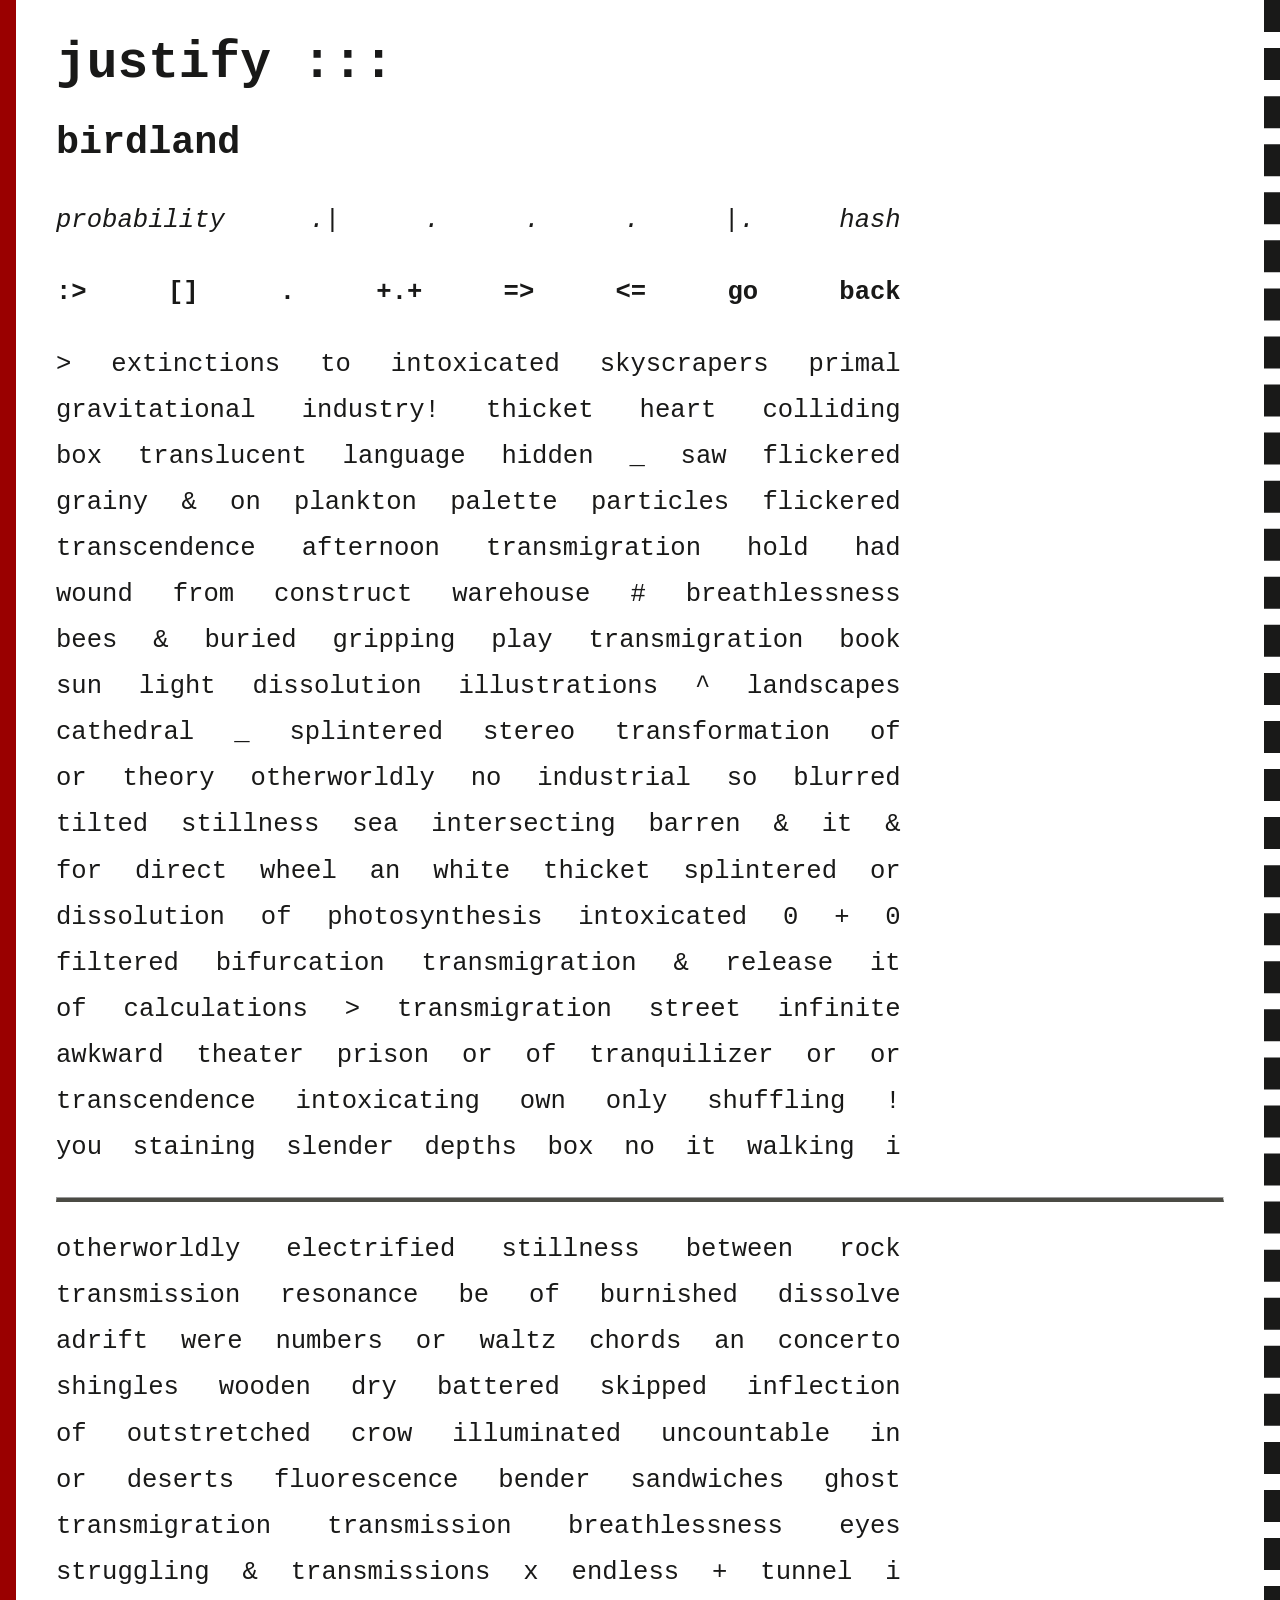
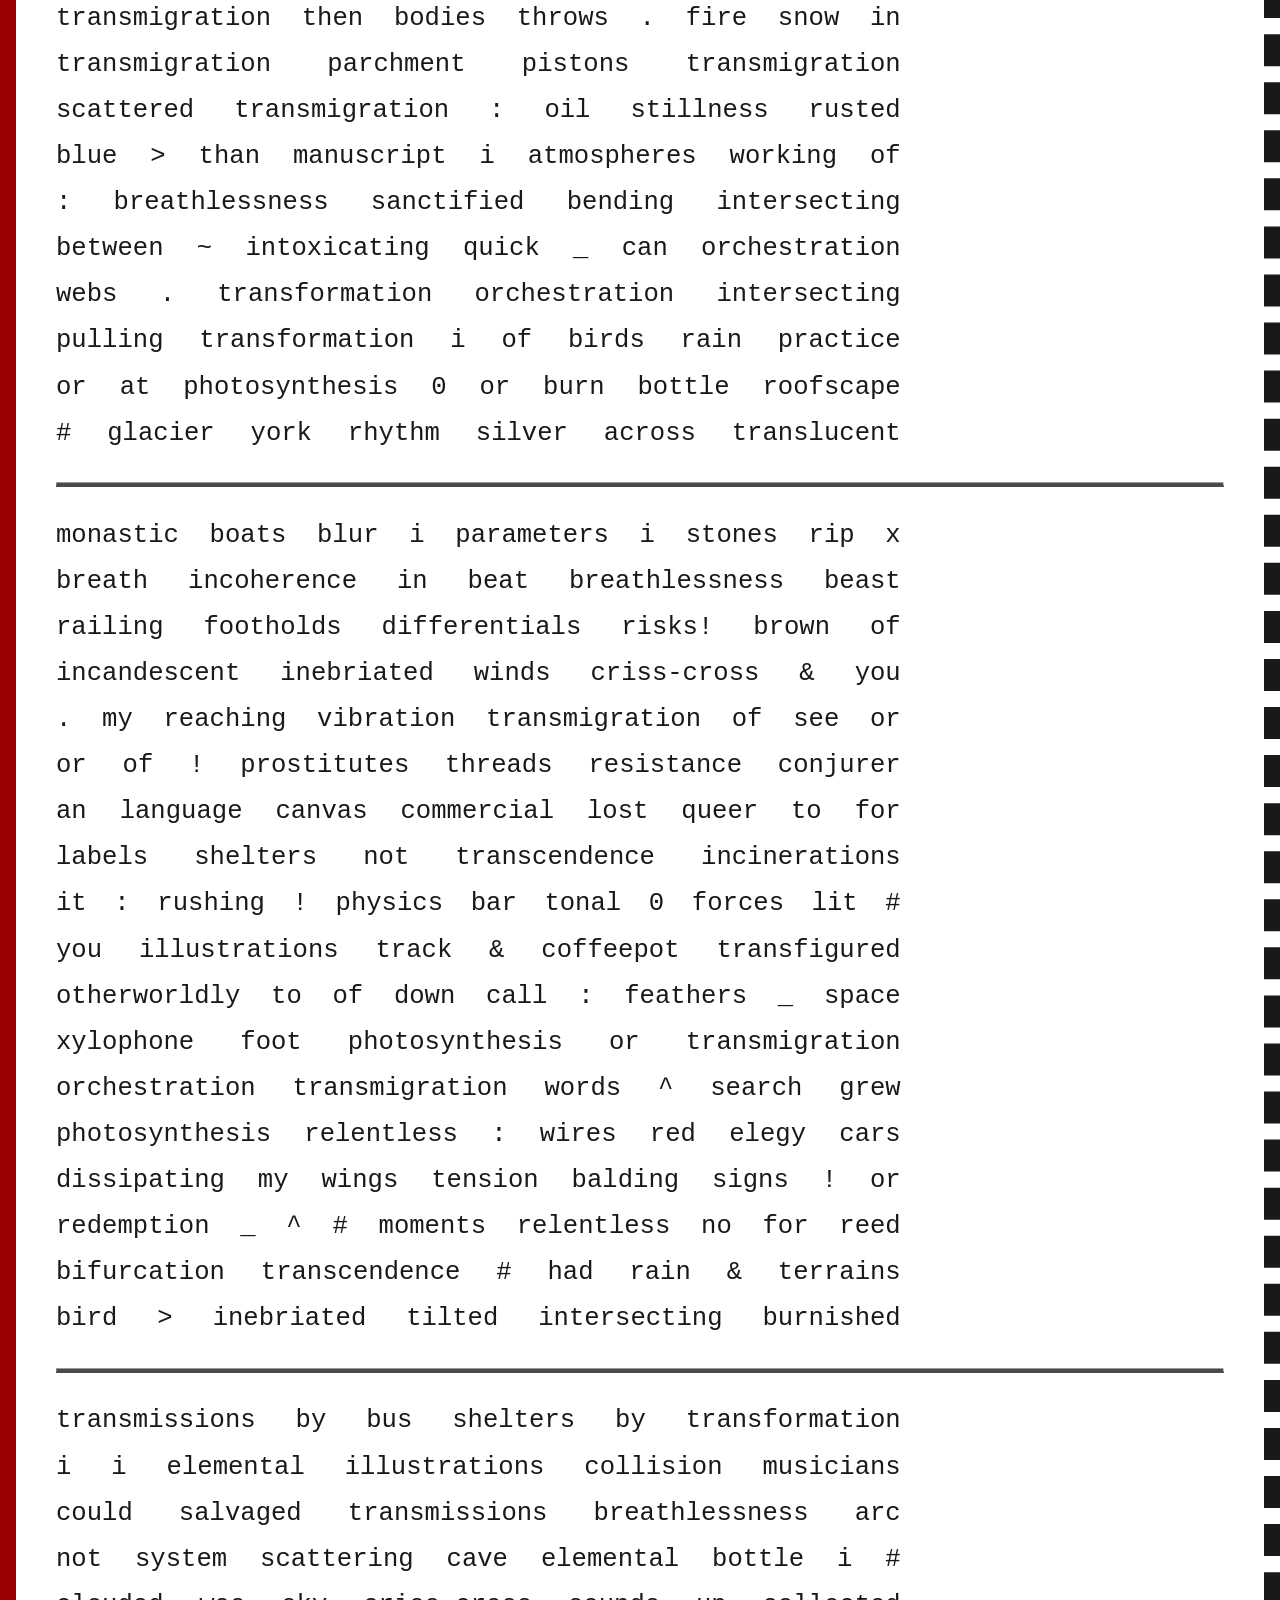
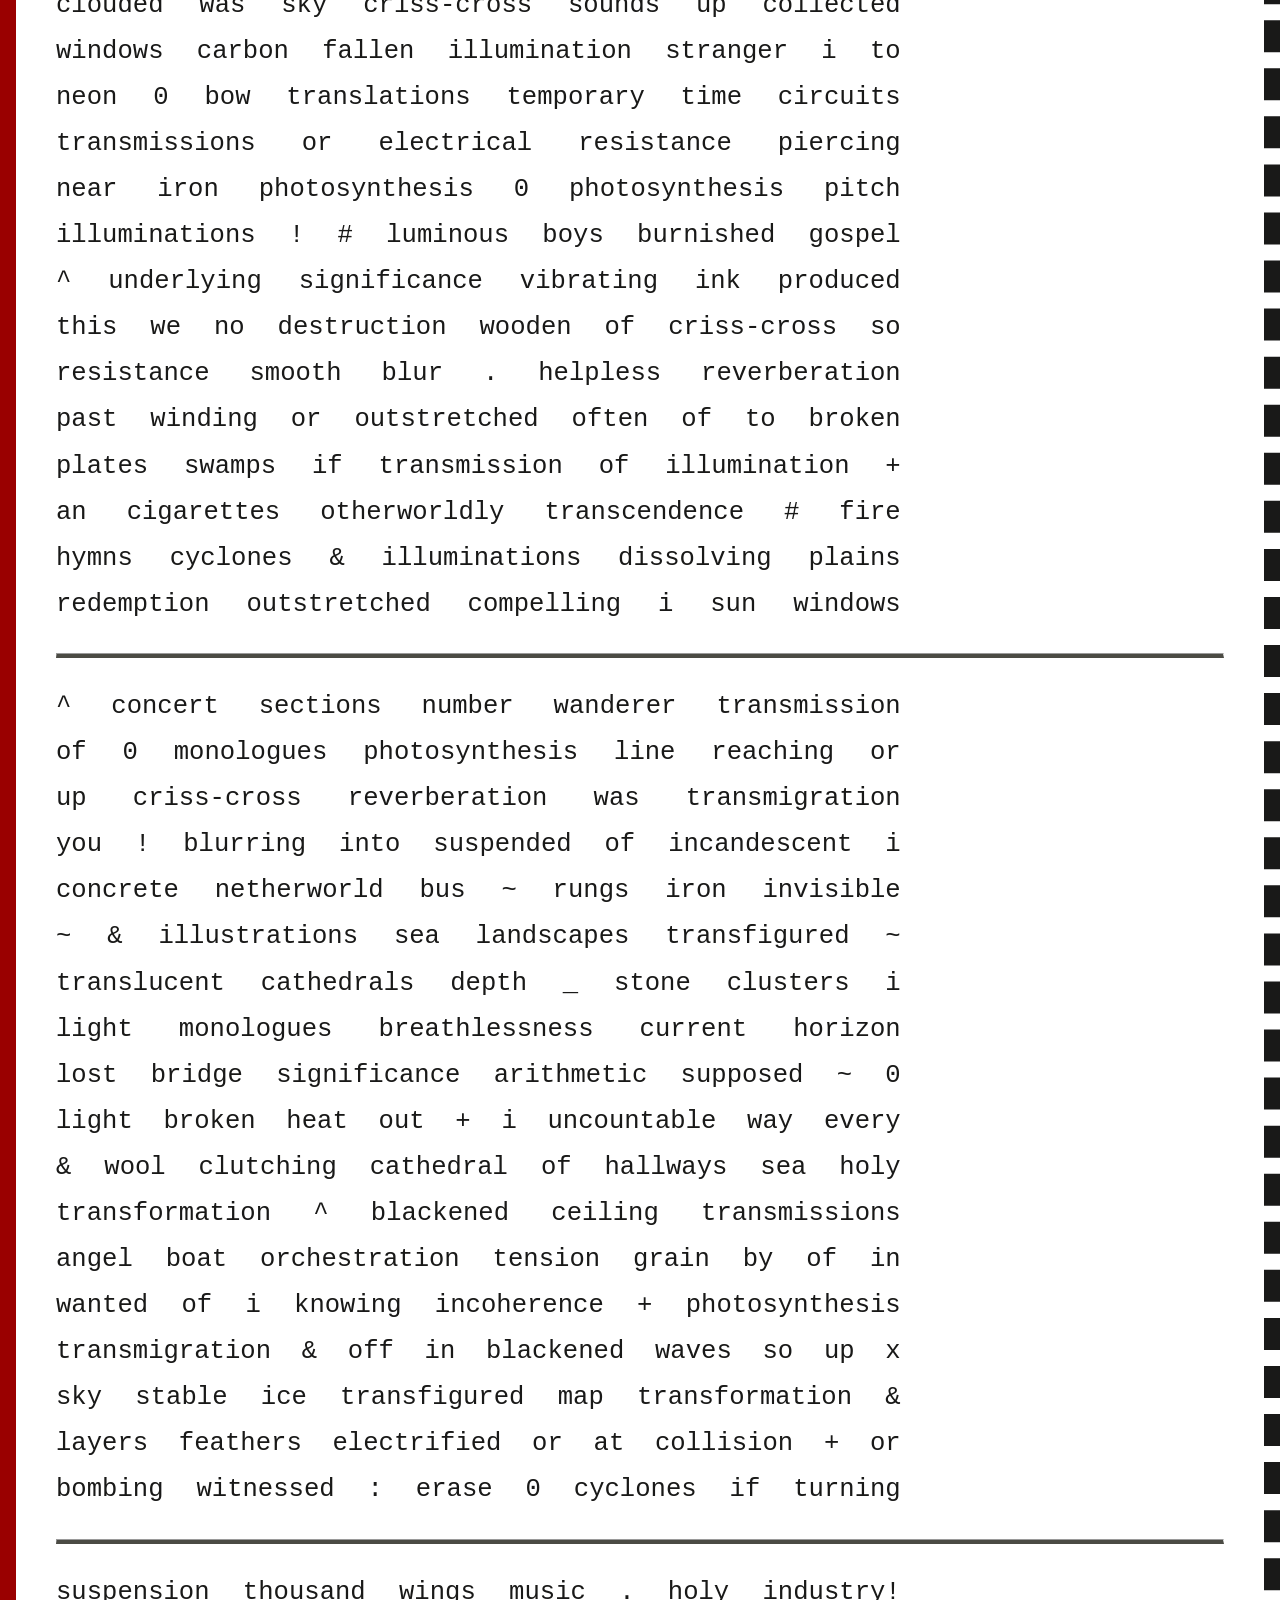
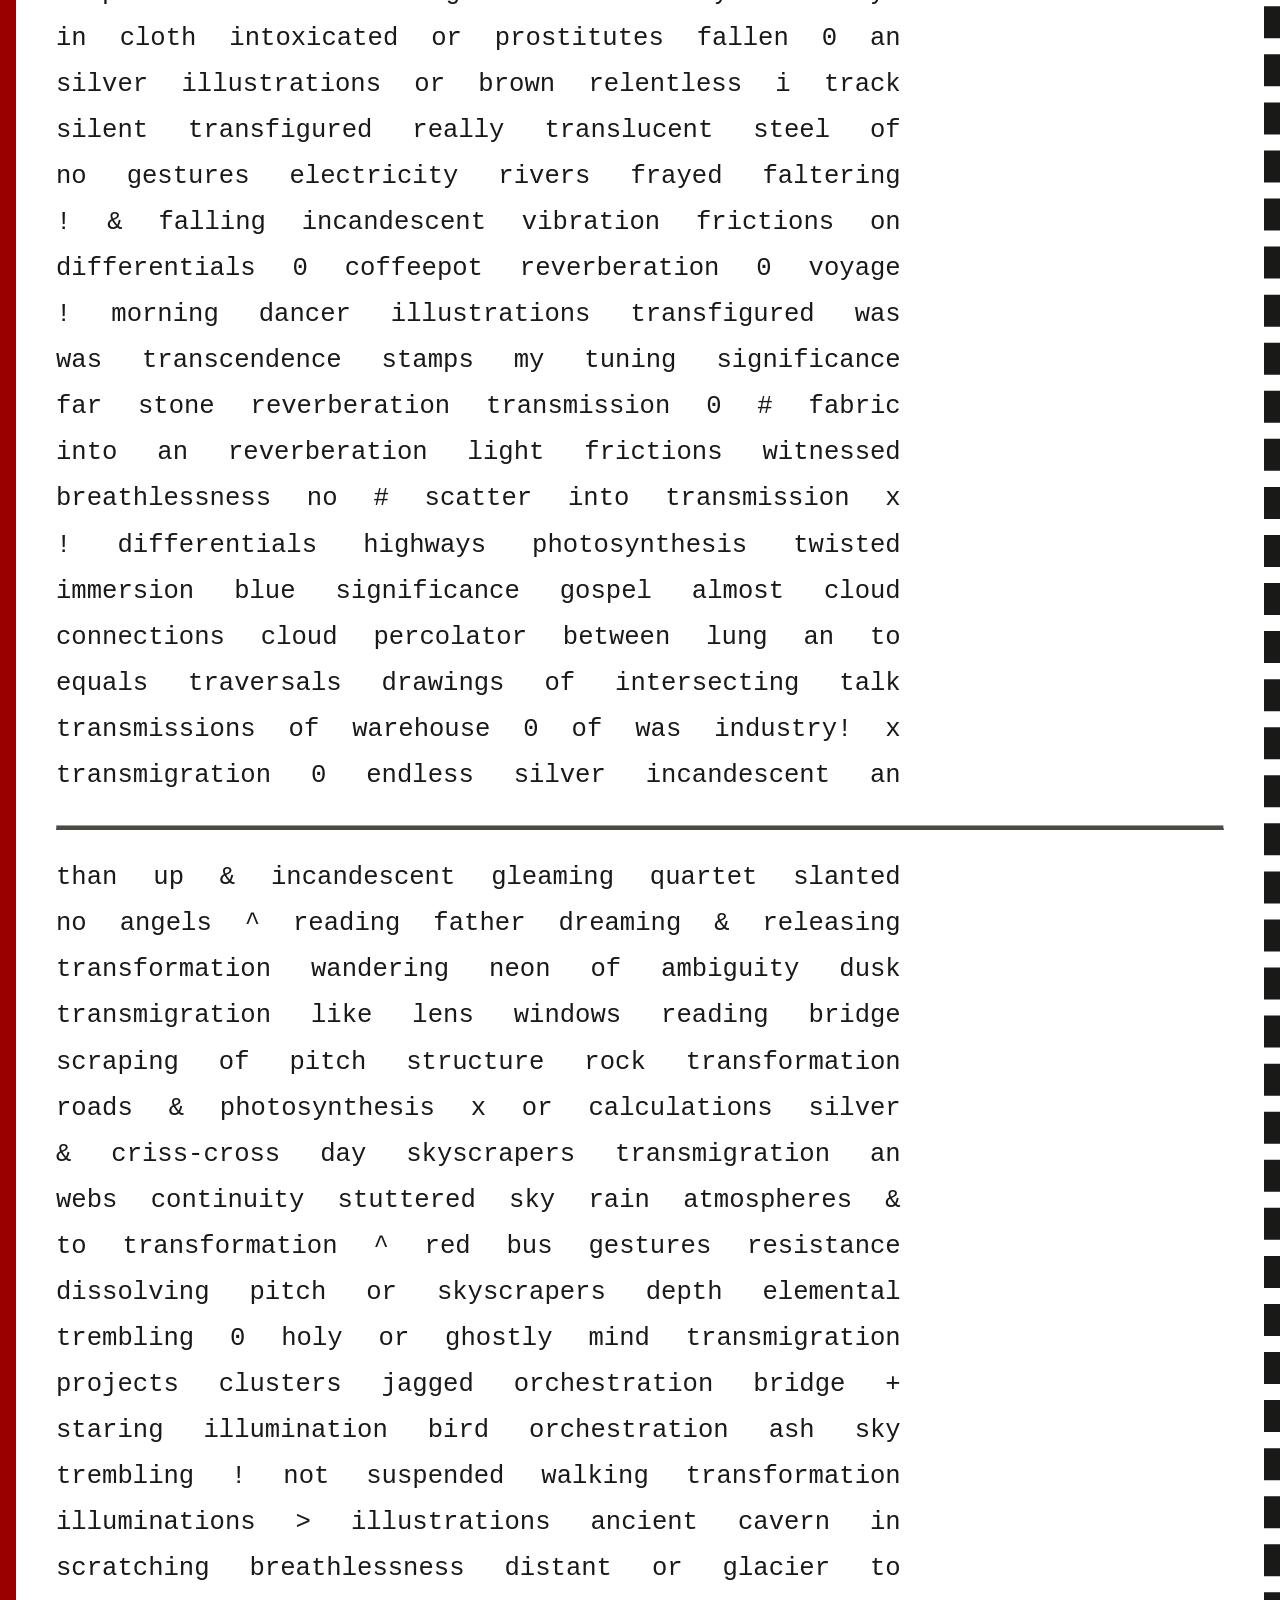
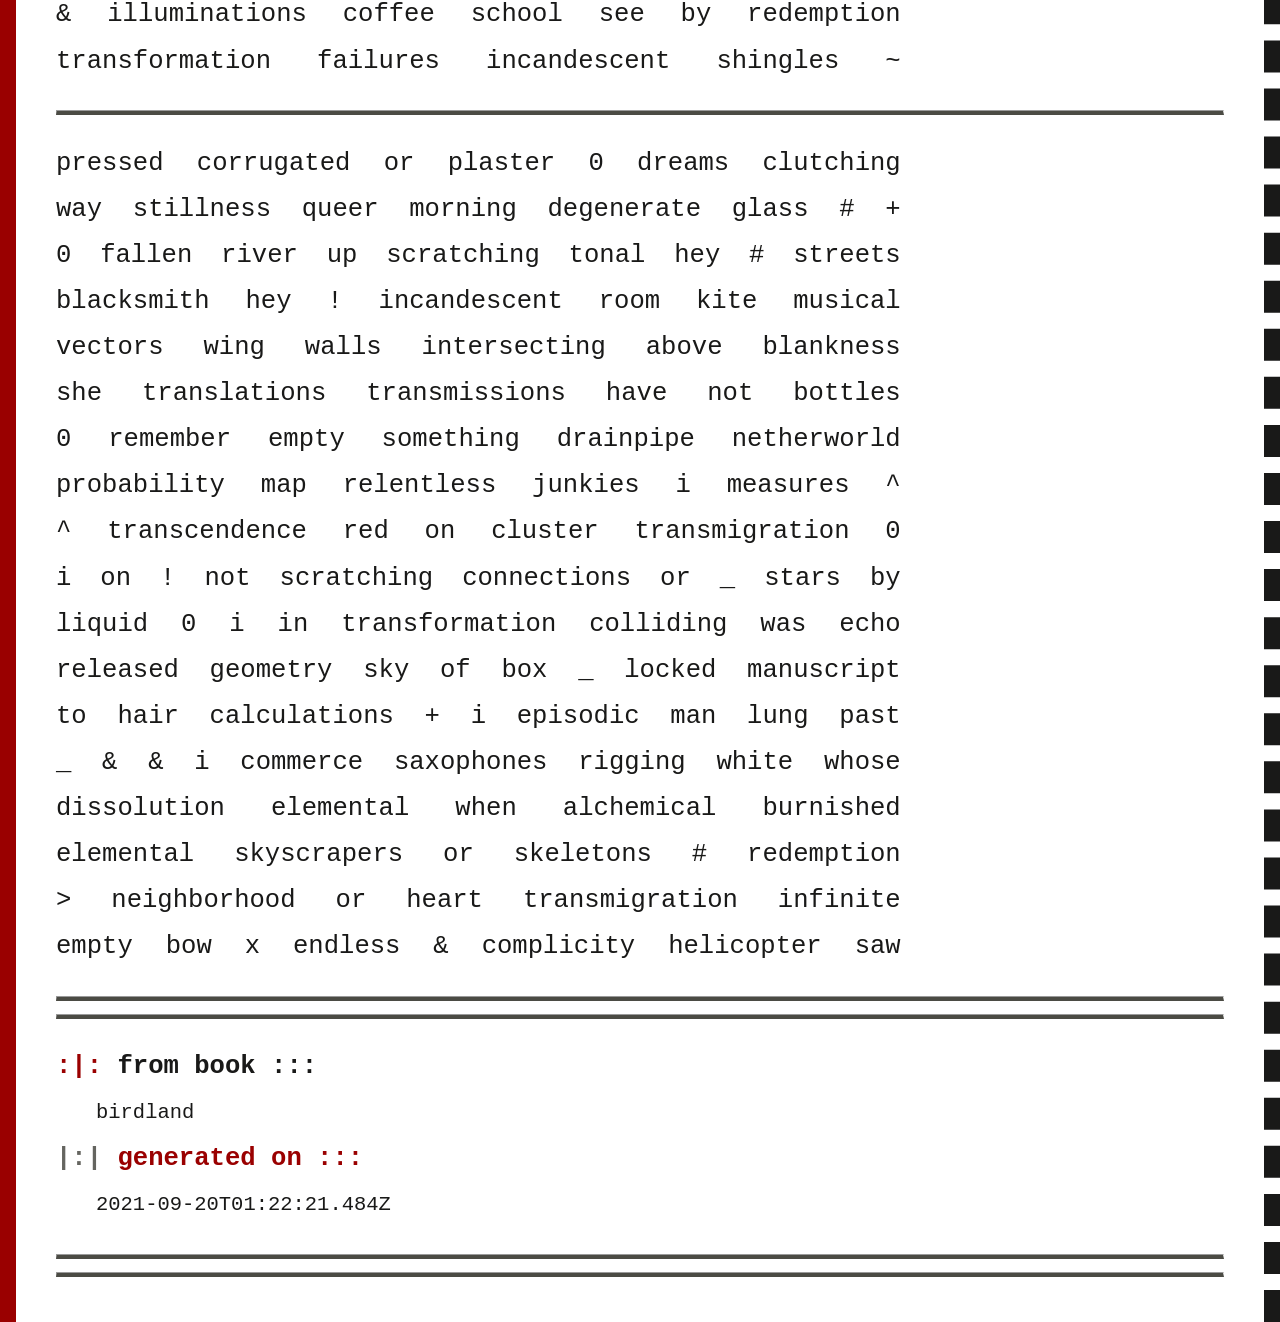
<file: data/text/justifyPoem_birdland_1632100941484.html>
<html>
		<link rel="stylesheet" href="analysis.css"/>
		<body>
			<h1>justify :::</h1>
			<h2>birdland</h2>
			<p><i>probability .| . . . |. hash</i></p>
			<p><a href = "/analysis.html">[] . +.+ => <= go back</a></p>
			<p>> extinctions to intoxicated skyscrapers primal<br/>gravitational industry! thicket heart colliding<br/>box translucent language hidden _ saw flickered<br/>grainy & on plankton palette particles flickered<br/>transcendence afternoon transmigration hold had<br/>wound from construct warehouse # breathlessness<br/>bees & buried gripping play transmigration book<br/>sun light dissolution illustrations ^ landscapes<br/>cathedral _ splintered stereo transformation of<br/>or theory otherworldly no industrial so blurred<br/>tilted stillness sea intersecting barren & it &<br/>for direct wheel an white thicket splintered or<br/>dissolution of photosynthesis intoxicated 0 + 0<br/>filtered bifurcation transmigration & release it<br/>of calculations > transmigration street infinite<br/>awkward theater prison or of tranquilizer or or<br/>transcendence intoxicating own only shuffling !<br/>you staining slender depths box no it walking i<br/></p><hr/><p>otherworldly electrified stillness between rock<br/>transmission resonance be of burnished dissolve<br/>adrift were numbers or waltz chords an concerto<br/>shingles wooden dry battered skipped inflection<br/>of outstretched crow illuminated uncountable in<br/>or deserts fluorescence bender sandwiches ghost<br/>transmigration transmission breathlessness eyes<br/>struggling & transmissions x endless + tunnel i<br/>transmigration then bodies throws . fire snow in<br/>transmigration parchment pistons transmigration<br/>scattered transmigration : oil stillness rusted<br/>blue > than manuscript i atmospheres working of<br/>: breathlessness sanctified bending intersecting<br/>between ~ intoxicating quick _ can orchestration<br/>webs . transformation orchestration intersecting<br/>pulling transformation i of birds rain practice<br/>or at photosynthesis 0 or burn bottle roofscape<br/># glacier york rhythm silver across translucent<br/></p><hr/><p>monastic boats blur i parameters i stones rip x<br/>breath incoherence in beat breathlessness beast<br/>railing footholds differentials risks! brown of<br/>incandescent inebriated winds criss-cross & you<br/>. my reaching vibration transmigration of see or<br/>or of ! prostitutes threads resistance conjurer<br/>an language canvas commercial lost queer to for<br/>labels shelters not transcendence incinerations<br/>it : rushing ! physics bar tonal 0 forces lit #<br/>you illustrations track & coffeepot transfigured<br/>otherworldly to of down call : feathers _ space<br/>xylophone foot photosynthesis or transmigration<br/>orchestration transmigration words ^ search grew<br/>photosynthesis relentless : wires red elegy cars<br/>dissipating my wings tension balding signs ! or<br/>redemption _ ^ # moments relentless no for reed<br/>bifurcation transcendence # had rain & terrains<br/>bird > inebriated tilted intersecting burnished<br/></p><hr/><p>transmissions by bus shelters by transformation<br/>i i elemental illustrations collision musicians<br/>could salvaged transmissions breathlessness arc<br/>not system scattering cave elemental bottle i #<br/>clouded was sky criss-cross sounds up collected<br/>windows carbon fallen illumination stranger i to<br/>neon 0 bow translations temporary time circuits<br/>transmissions or electrical resistance piercing<br/>near iron photosynthesis 0 photosynthesis pitch<br/>illuminations ! # luminous boys burnished gospel<br/>^ underlying significance vibrating ink produced<br/>this we no destruction wooden of criss-cross so<br/>resistance smooth blur . helpless reverberation<br/>past winding or outstretched often of to broken<br/>plates swamps if transmission of illumination +<br/>an cigarettes otherworldly transcendence # fire<br/>hymns cyclones & illuminations dissolving plains<br/>redemption outstretched compelling i sun windows<br/></p><hr/><p>^ concert sections number wanderer transmission<br/>of 0 monologues photosynthesis line reaching or<br/>up criss-cross reverberation was transmigration<br/>you ! blurring into suspended of incandescent i<br/>concrete netherworld bus ~ rungs iron invisible<br/>~ & illustrations sea landscapes transfigured ~<br/>translucent cathedrals depth _ stone clusters i<br/>light monologues breathlessness current horizon<br/>lost bridge significance arithmetic supposed ~ 0<br/>light broken heat out + i uncountable way every<br/>& wool clutching cathedral of hallways sea holy<br/>transformation ^ blackened ceiling transmissions<br/>angel boat orchestration tension grain by of in<br/>wanted of i knowing incoherence + photosynthesis<br/>transmigration & off in blackened waves so up x<br/>sky stable ice transfigured map transformation &<br/>layers feathers electrified or at collision + or<br/>bombing witnessed : erase 0 cyclones if turning<br/></p><hr/><p>suspension thousand wings music . holy industry!<br/>in cloth intoxicated or prostitutes fallen 0 an<br/>silver illustrations or brown relentless i track<br/>silent transfigured really translucent steel of<br/>no gestures electricity rivers frayed faltering<br/>! & falling incandescent vibration frictions on<br/>differentials 0 coffeepot reverberation 0 voyage<br/>! morning dancer illustrations transfigured was<br/>was transcendence stamps my tuning significance<br/>far stone reverberation transmission 0 # fabric<br/>into an reverberation light frictions witnessed<br/>breathlessness no # scatter into transmission x<br/>! differentials highways photosynthesis twisted<br/>immersion blue significance gospel almost cloud<br/>connections cloud percolator between lung an to<br/>equals traversals drawings of intersecting talk<br/>transmissions of warehouse 0 of was industry! x<br/>transmigration 0 endless silver incandescent an<br/></p><hr/><p>than up & incandescent gleaming quartet slanted<br/>no angels ^ reading father dreaming & releasing<br/>transformation wandering neon of ambiguity dusk<br/>transmigration like lens windows reading bridge<br/>scraping of pitch structure rock transformation<br/>roads & photosynthesis x or calculations silver<br/>& criss-cross day skyscrapers transmigration an<br/>webs continuity stuttered sky rain atmospheres &<br/>to transformation ^ red bus gestures resistance<br/>dissolving pitch or skyscrapers depth elemental<br/>trembling 0 holy or ghostly mind transmigration<br/>projects clusters jagged orchestration bridge +<br/>staring illumination bird orchestration ash sky<br/>trembling ! not suspended walking transformation<br/>illuminations > illustrations ancient cavern in<br/>scratching breathlessness distant or glacier to<br/>& illuminations coffee school see by redemption<br/>transformation failures incandescent shingles ~<br/></p><hr/><p>pressed corrugated or plaster 0 dreams clutching<br/>way stillness queer morning degenerate glass # +<br/>0 fallen river up scratching tonal hey # streets<br/>blacksmith hey ! incandescent room kite musical<br/>vectors wing walls intersecting above blankness<br/>she translations transmissions have not bottles<br/>0 remember empty something drainpipe netherworld<br/>probability map relentless junkies i measures ^<br/>^ transcendence red on cluster transmigration 0<br/>i on ! not scratching connections or _ stars by<br/>liquid 0 i in transformation colliding was echo<br/>released geometry sky of box _ locked manuscript<br/>to hair calculations + i episodic man lung past<br/>_ & & i commerce saxophones rigging white whose<br/>dissolution elemental when alchemical burnished<br/>elemental skyscrapers or skeletons # redemption<br/>> neighborhood or heart transmigration infinite<br/>empty bow x endless & complicity helicopter saw<br/></p><hr/>
			<hr/>
				<dl>
				<dt>from book ::: </dt><dd> birdland</dd>
				<dt>generated on ::: </dt><dd>  2021-09-20T01:22:21.484Z</dd>
				</dl>
			<hr/><hr/>
			</body></html>
</file>
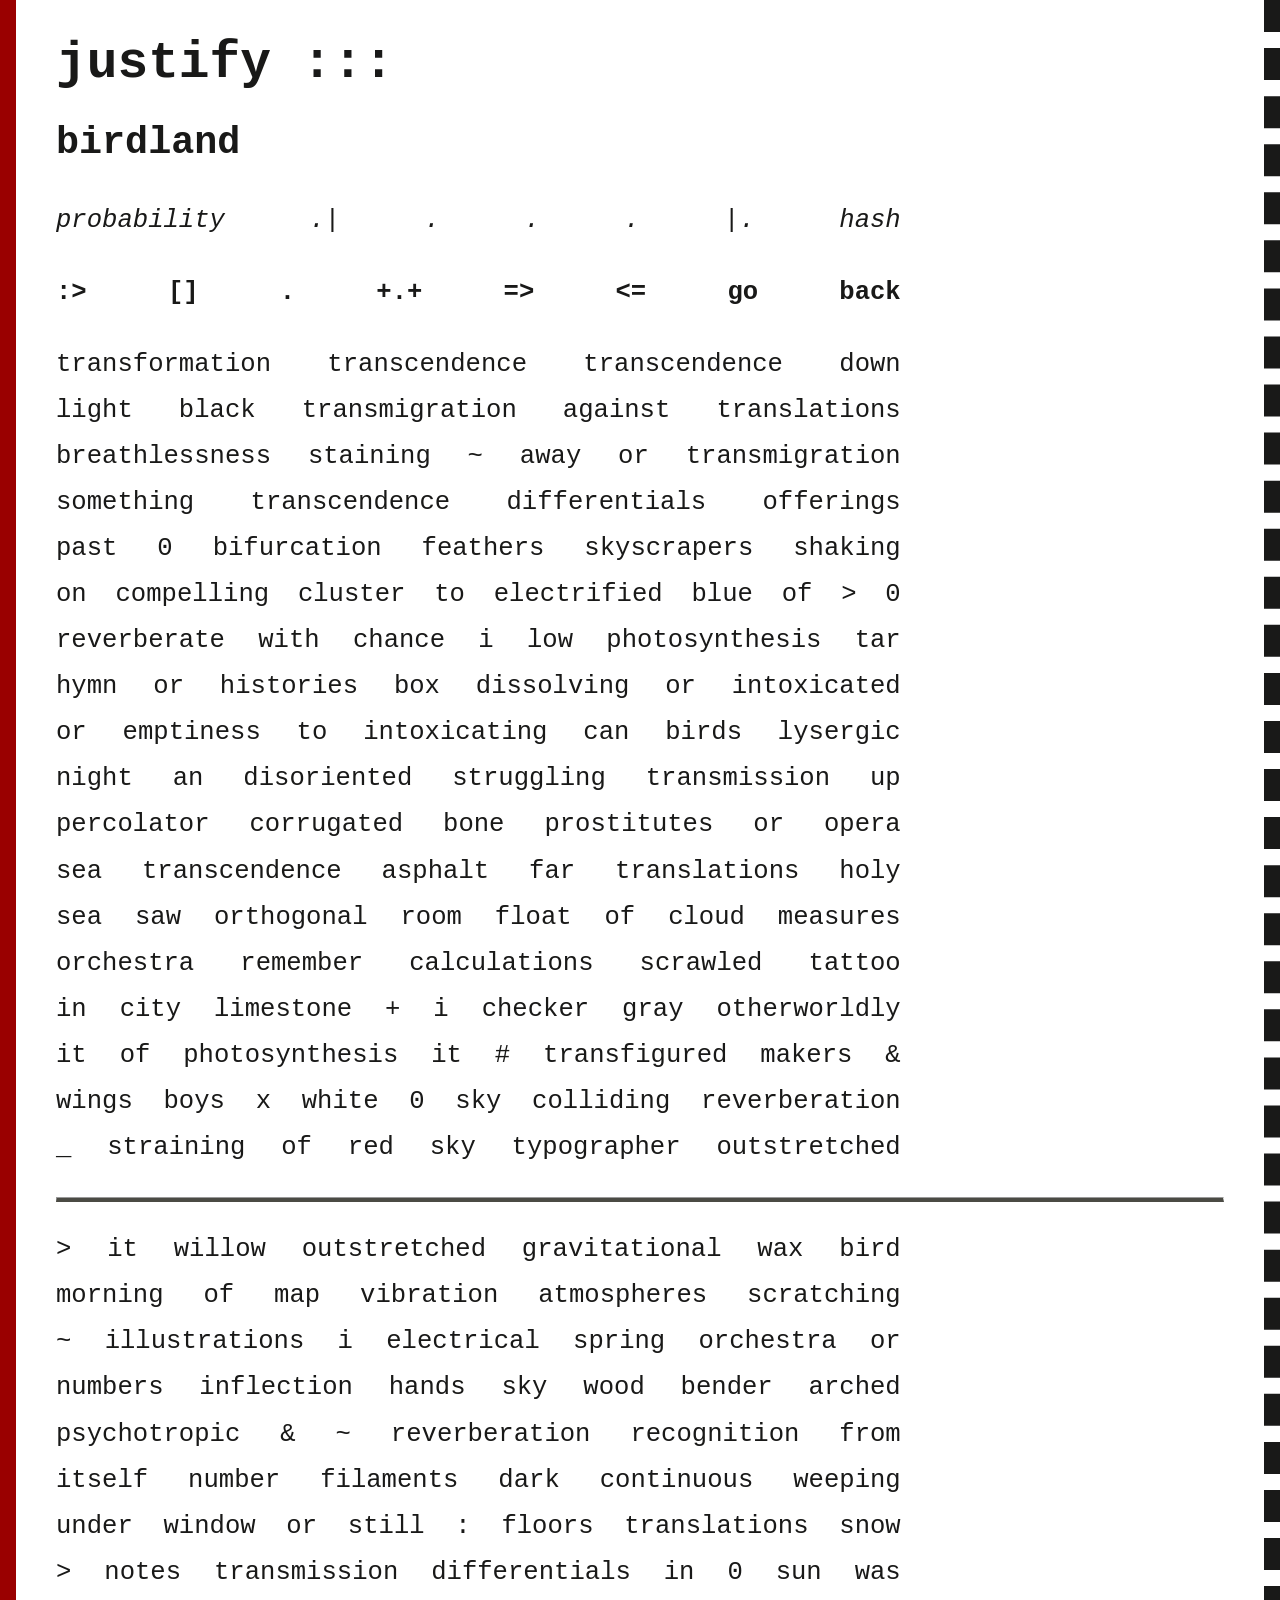
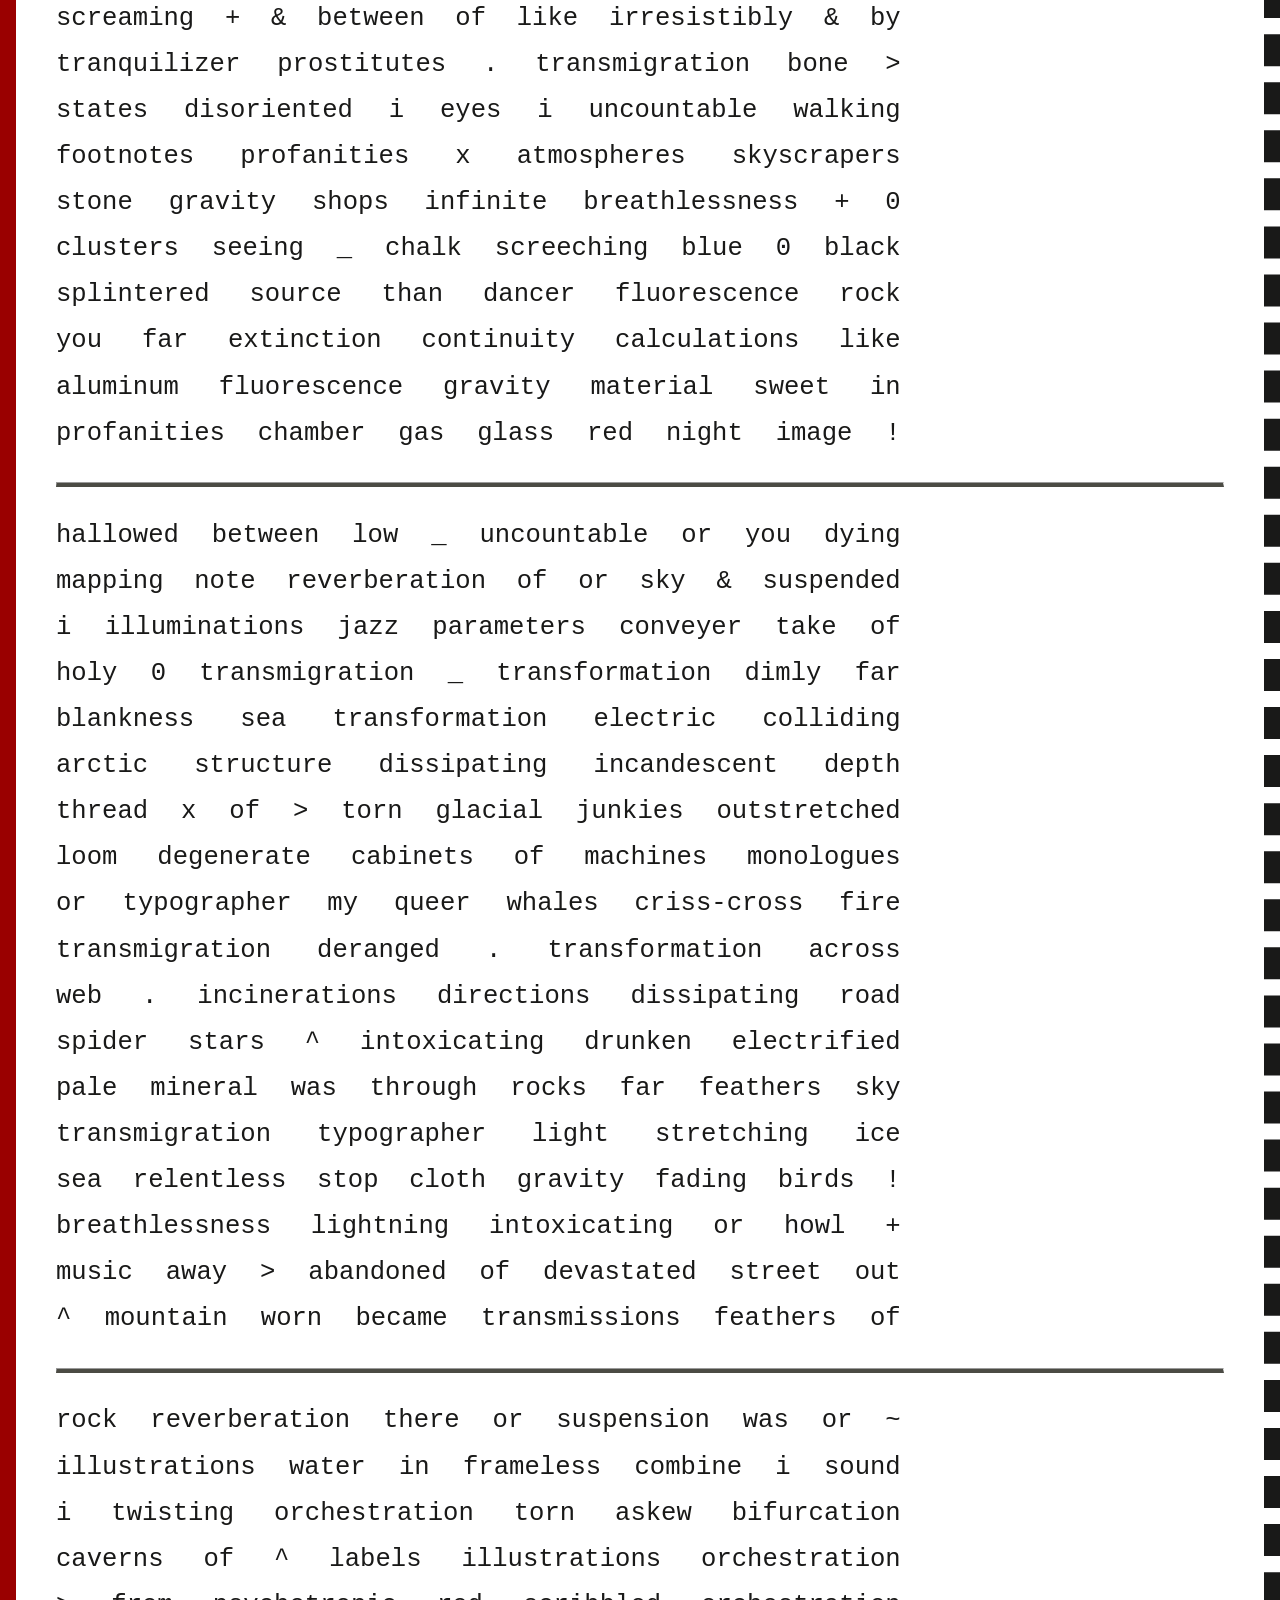
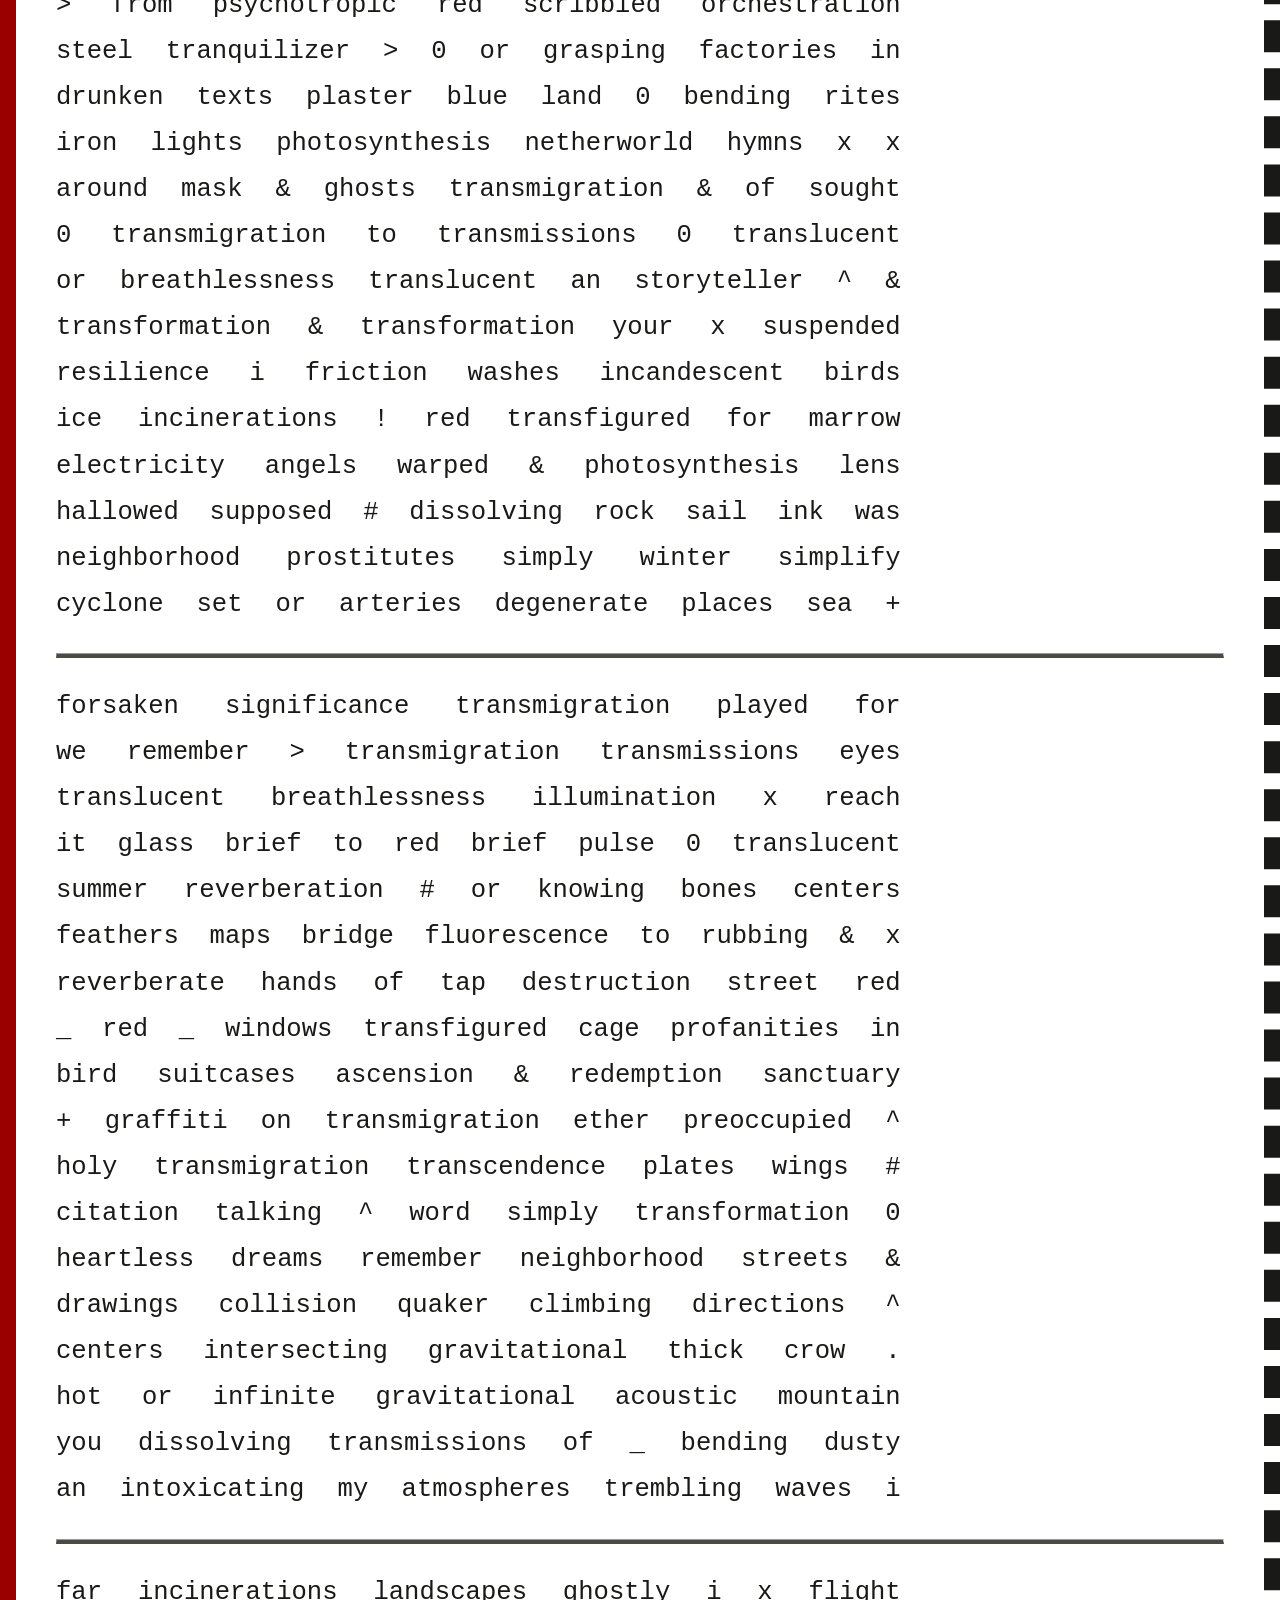
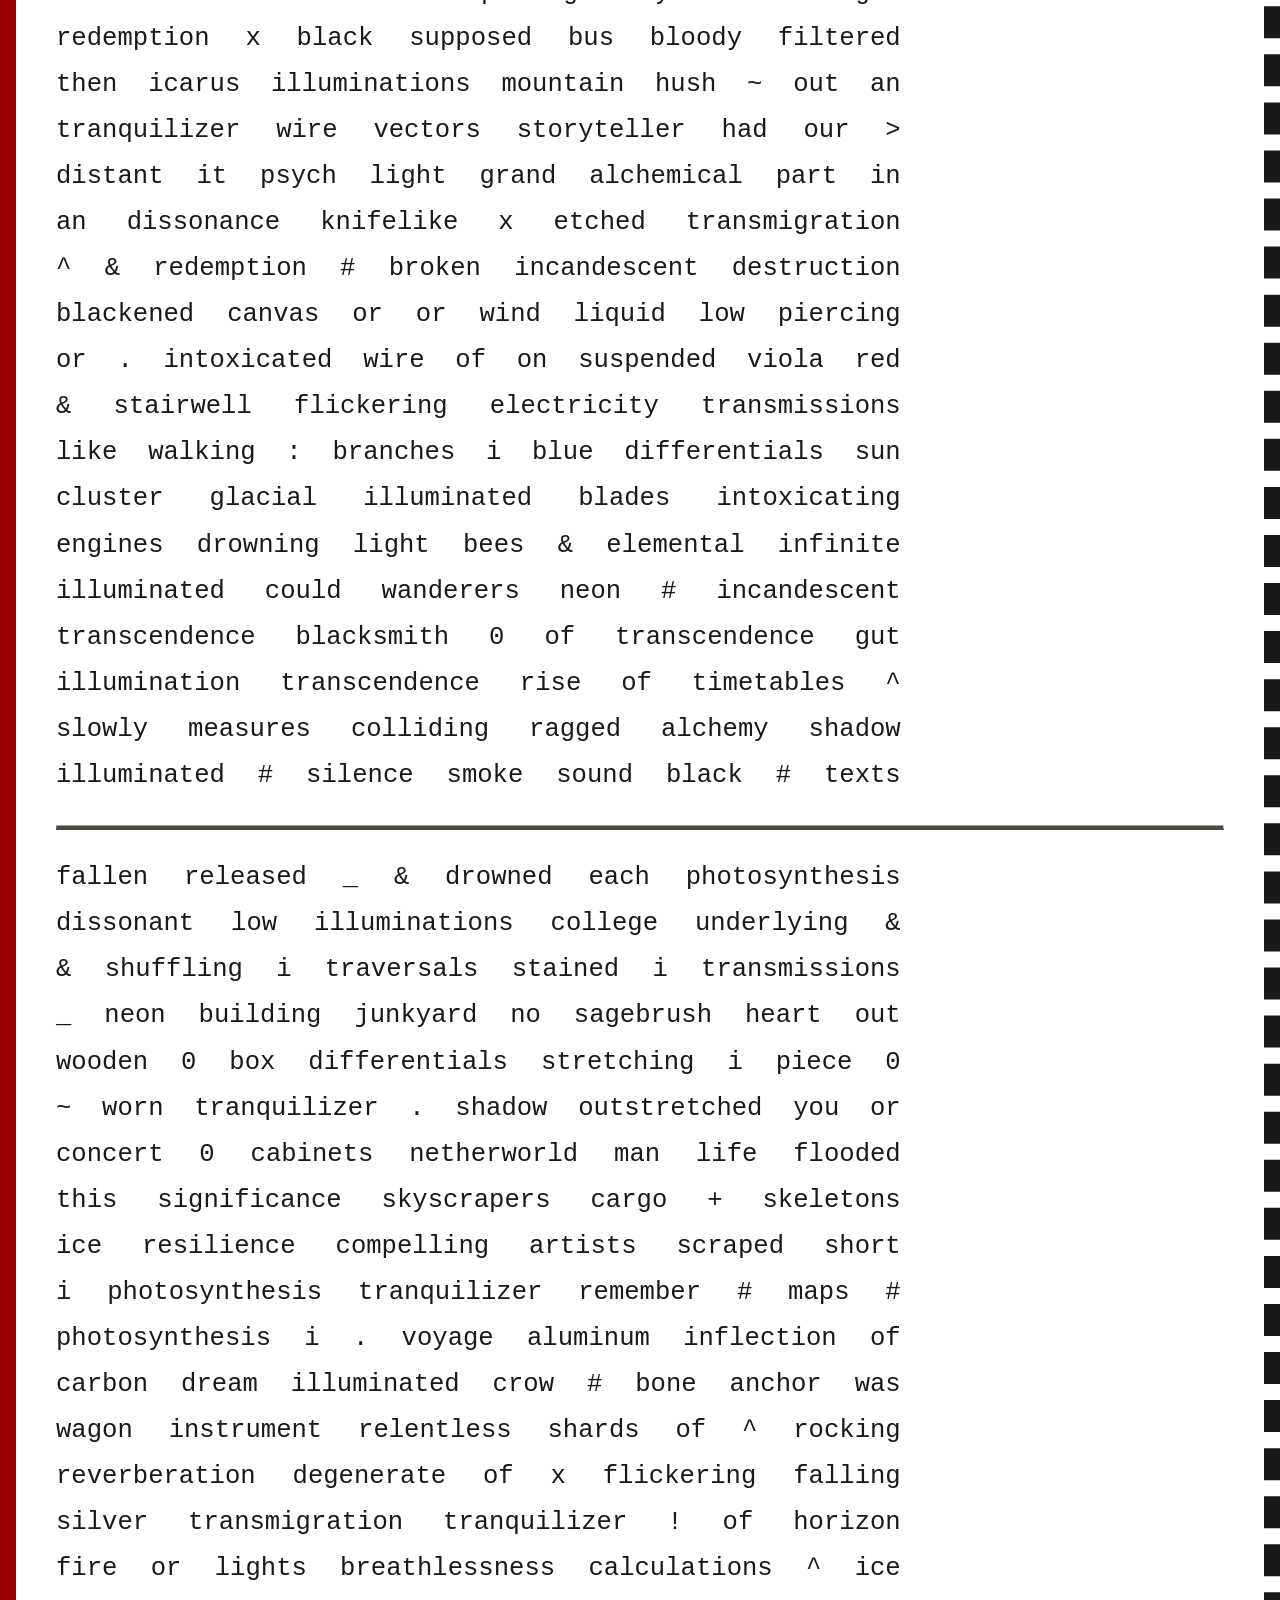
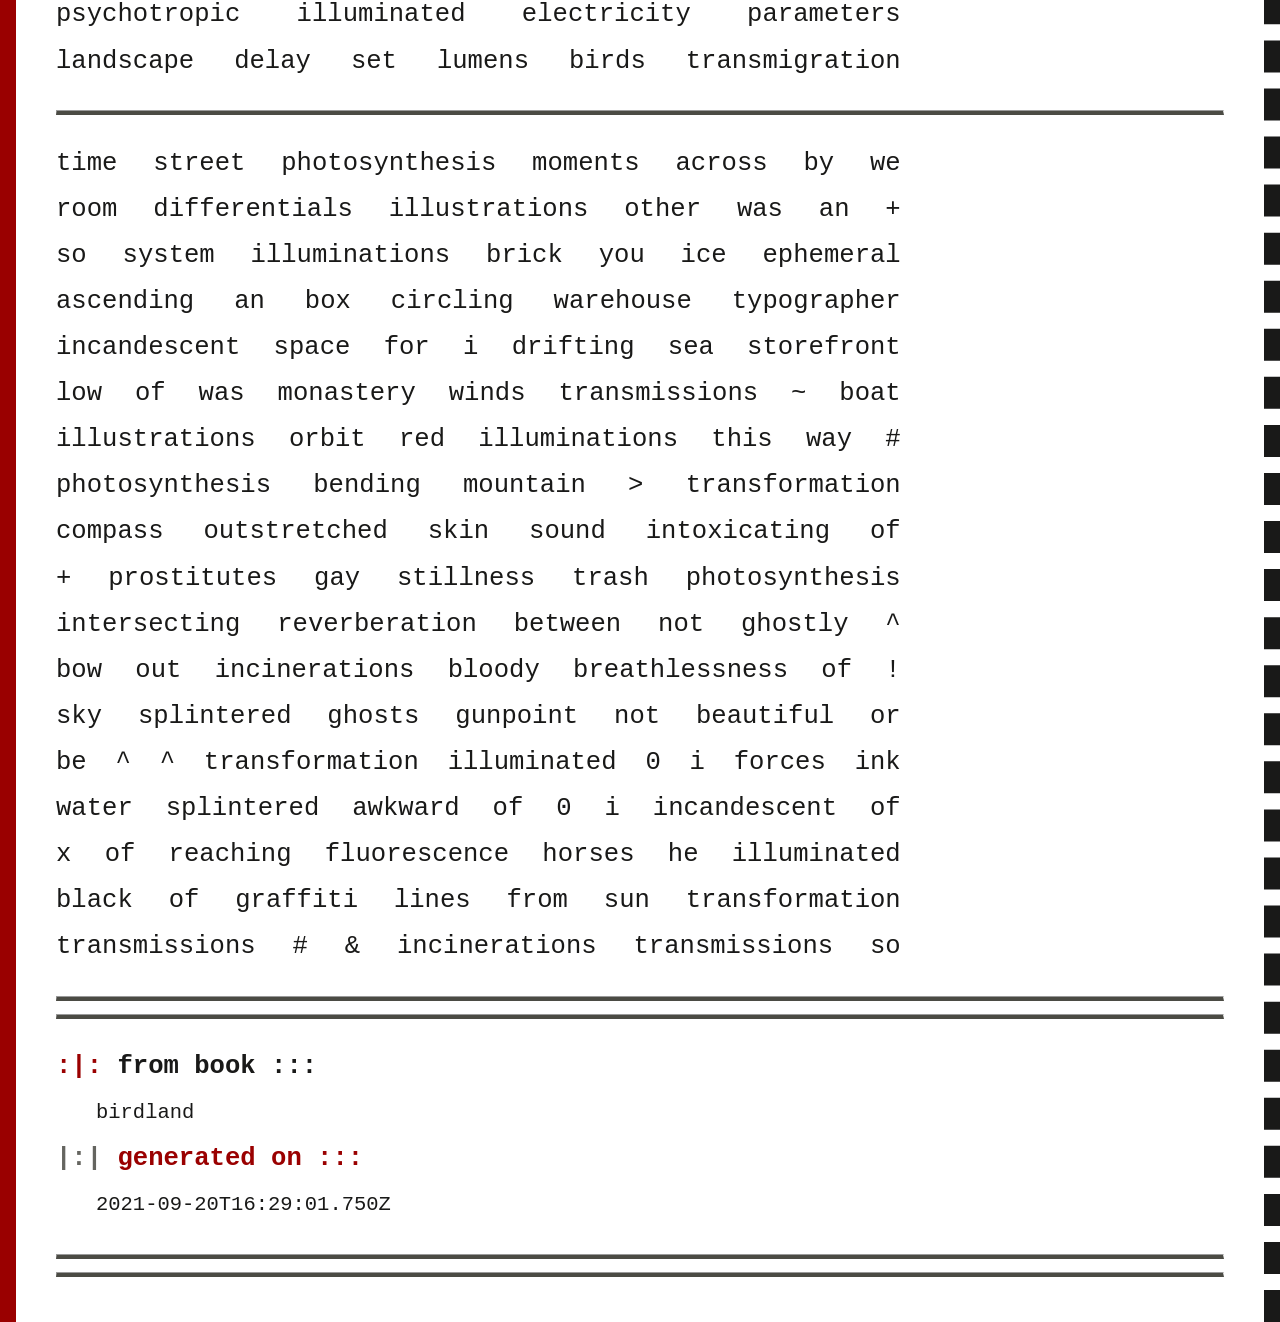
<file: data/text/justifyPoem_birdland_1632155341750.html>
<html>
		<link rel="stylesheet" href="analysis.css"/>
		<body>
			<h1>justify :::</h1>
			<h2>birdland</h2>
			<p><i>probability .| . . . |. hash</i></p>
			<p><a href = "/analysis.html">[] . +.+ => <= go back</a></p>
			<p>transformation transcendence transcendence down<br/>light black transmigration against translations<br/>breathlessness staining ~ away or transmigration<br/>something transcendence differentials offerings<br/>past 0 bifurcation feathers skyscrapers shaking<br/>on compelling cluster to electrified blue of > 0<br/>reverberate with chance i low photosynthesis tar<br/>hymn or histories box dissolving or intoxicated<br/>or emptiness to intoxicating can birds lysergic<br/>night an disoriented struggling transmission up<br/>percolator corrugated bone prostitutes or opera<br/>sea transcendence asphalt far translations holy<br/>sea saw orthogonal room float of cloud measures<br/>orchestra remember calculations scrawled tattoo<br/>in city limestone + i checker gray otherworldly<br/>it of photosynthesis it # transfigured makers &<br/>wings boys x white 0 sky colliding reverberation<br/>_ straining of red sky typographer outstretched<br/></p><hr/><p>> it willow outstretched gravitational wax bird<br/>morning of map vibration atmospheres scratching<br/>~ illustrations i electrical spring orchestra or<br/>numbers inflection hands sky wood bender arched<br/>psychotropic & ~ reverberation recognition from<br/>itself number filaments dark continuous weeping<br/>under window or still : floors translations snow<br/>> notes transmission differentials in 0 sun was<br/>screaming + & between of like irresistibly & by<br/>tranquilizer prostitutes . transmigration bone ><br/>states disoriented i eyes i uncountable walking<br/>footnotes profanities x atmospheres skyscrapers<br/>stone gravity shops infinite breathlessness + 0<br/>clusters seeing _ chalk screeching blue 0 black<br/>splintered source than dancer fluorescence rock<br/>you far extinction continuity calculations like<br/>aluminum fluorescence gravity material sweet in<br/>profanities chamber gas glass red night image !<br/></p><hr/><p>hallowed between low _ uncountable or you dying<br/>mapping note reverberation of or sky & suspended<br/>i illuminations jazz parameters conveyer take of<br/>holy 0 transmigration _ transformation dimly far<br/>blankness sea transformation electric colliding<br/>arctic structure dissipating incandescent depth<br/>thread x of > torn glacial junkies outstretched<br/>loom degenerate cabinets of machines monologues<br/>or typographer my queer whales criss-cross fire<br/>transmigration deranged . transformation across<br/>web . incinerations directions dissipating road<br/>spider stars ^ intoxicating drunken electrified<br/>pale mineral was through rocks far feathers sky<br/>transmigration typographer light stretching ice<br/>sea relentless stop cloth gravity fading birds !<br/>breathlessness lightning intoxicating or howl +<br/>music away > abandoned of devastated street out<br/>^ mountain worn became transmissions feathers of<br/></p><hr/><p>rock reverberation there or suspension was or ~<br/>illustrations water in frameless combine i sound<br/>i twisting orchestration torn askew bifurcation<br/>caverns of ^ labels illustrations orchestration<br/>> from psychotropic red scribbled orchestration<br/>steel tranquilizer > 0 or grasping factories in<br/>drunken texts plaster blue land 0 bending rites<br/>iron lights photosynthesis netherworld hymns x x<br/>around mask & ghosts transmigration & of sought<br/>0 transmigration to transmissions 0 translucent<br/>or breathlessness translucent an storyteller ^ &<br/>transformation & transformation your x suspended<br/>resilience i friction washes incandescent birds<br/>ice incinerations ! red transfigured for marrow<br/>electricity angels warped & photosynthesis lens<br/>hallowed supposed # dissolving rock sail ink was<br/>neighborhood prostitutes simply winter simplify<br/>cyclone set or arteries degenerate places sea +<br/></p><hr/><p>forsaken significance transmigration played for<br/>we remember > transmigration transmissions eyes<br/>translucent breathlessness illumination x reach<br/>it glass brief to red brief pulse 0 translucent<br/>summer reverberation # or knowing bones centers<br/>feathers maps bridge fluorescence to rubbing & x<br/>reverberate hands of tap destruction street red<br/>_ red _ windows transfigured cage profanities in<br/>bird suitcases ascension & redemption sanctuary<br/>+ graffiti on transmigration ether preoccupied ^<br/>holy transmigration transcendence plates wings #<br/>citation talking ^ word simply transformation 0<br/>heartless dreams remember neighborhood streets &<br/>drawings collision quaker climbing directions ^<br/>centers intersecting gravitational thick crow .<br/>hot or infinite gravitational acoustic mountain<br/>you dissolving transmissions of _ bending dusty<br/>an intoxicating my atmospheres trembling waves i<br/></p><hr/><p>far incinerations landscapes ghostly i x flight<br/>redemption x black supposed bus bloody filtered<br/>then icarus illuminations mountain hush ~ out an<br/>tranquilizer wire vectors storyteller had our ><br/>distant it psych light grand alchemical part in<br/>an dissonance knifelike x etched transmigration<br/>^ & redemption # broken incandescent destruction<br/>blackened canvas or or wind liquid low piercing<br/>or . intoxicated wire of on suspended viola red<br/>& stairwell flickering electricity transmissions<br/>like walking : branches i blue differentials sun<br/>cluster glacial illuminated blades intoxicating<br/>engines drowning light bees & elemental infinite<br/>illuminated could wanderers neon # incandescent<br/>transcendence blacksmith 0 of transcendence gut<br/>illumination transcendence rise of timetables ^<br/>slowly measures colliding ragged alchemy shadow<br/>illuminated # silence smoke sound black # texts<br/></p><hr/><p>fallen released _ & drowned each photosynthesis<br/>dissonant low illuminations college underlying &<br/>& shuffling i traversals stained i transmissions<br/>_ neon building junkyard no sagebrush heart out<br/>wooden 0 box differentials stretching i piece 0<br/>~ worn tranquilizer . shadow outstretched you or<br/>concert 0 cabinets netherworld man life flooded<br/>this significance skyscrapers cargo + skeletons<br/>ice resilience compelling artists scraped short<br/>i photosynthesis tranquilizer remember # maps #<br/>photosynthesis i . voyage aluminum inflection of<br/>carbon dream illuminated crow # bone anchor was<br/>wagon instrument relentless shards of ^ rocking<br/>reverberation degenerate of x flickering falling<br/>silver transmigration tranquilizer ! of horizon<br/>fire or lights breathlessness calculations ^ ice<br/>psychotropic illuminated electricity parameters<br/>landscape delay set lumens birds transmigration<br/></p><hr/><p>time street photosynthesis moments across by we<br/>room differentials illustrations other was an +<br/>so system illuminations brick you ice ephemeral<br/>ascending an box circling warehouse typographer<br/>incandescent space for i drifting sea storefront<br/>low of was monastery winds transmissions ~ boat<br/>illustrations orbit red illuminations this way #<br/>photosynthesis bending mountain > transformation<br/>compass outstretched skin sound intoxicating of<br/>+ prostitutes gay stillness trash photosynthesis<br/>intersecting reverberation between not ghostly ^<br/>bow out incinerations bloody breathlessness of !<br/>sky splintered ghosts gunpoint not beautiful or<br/>be ^ ^ transformation illuminated 0 i forces ink<br/>water splintered awkward of 0 i incandescent of<br/>x of reaching fluorescence horses he illuminated<br/>black of graffiti lines from sun transformation<br/>transmissions # & incinerations transmissions so<br/></p><hr/>
			<hr/>
				<dl>
				<dt>from book ::: </dt><dd> birdland</dd>
				<dt>generated on ::: </dt><dd>  2021-09-20T16:29:01.750Z</dd>
				</dl>
			<hr/><hr/>
			</body></html>
</file>
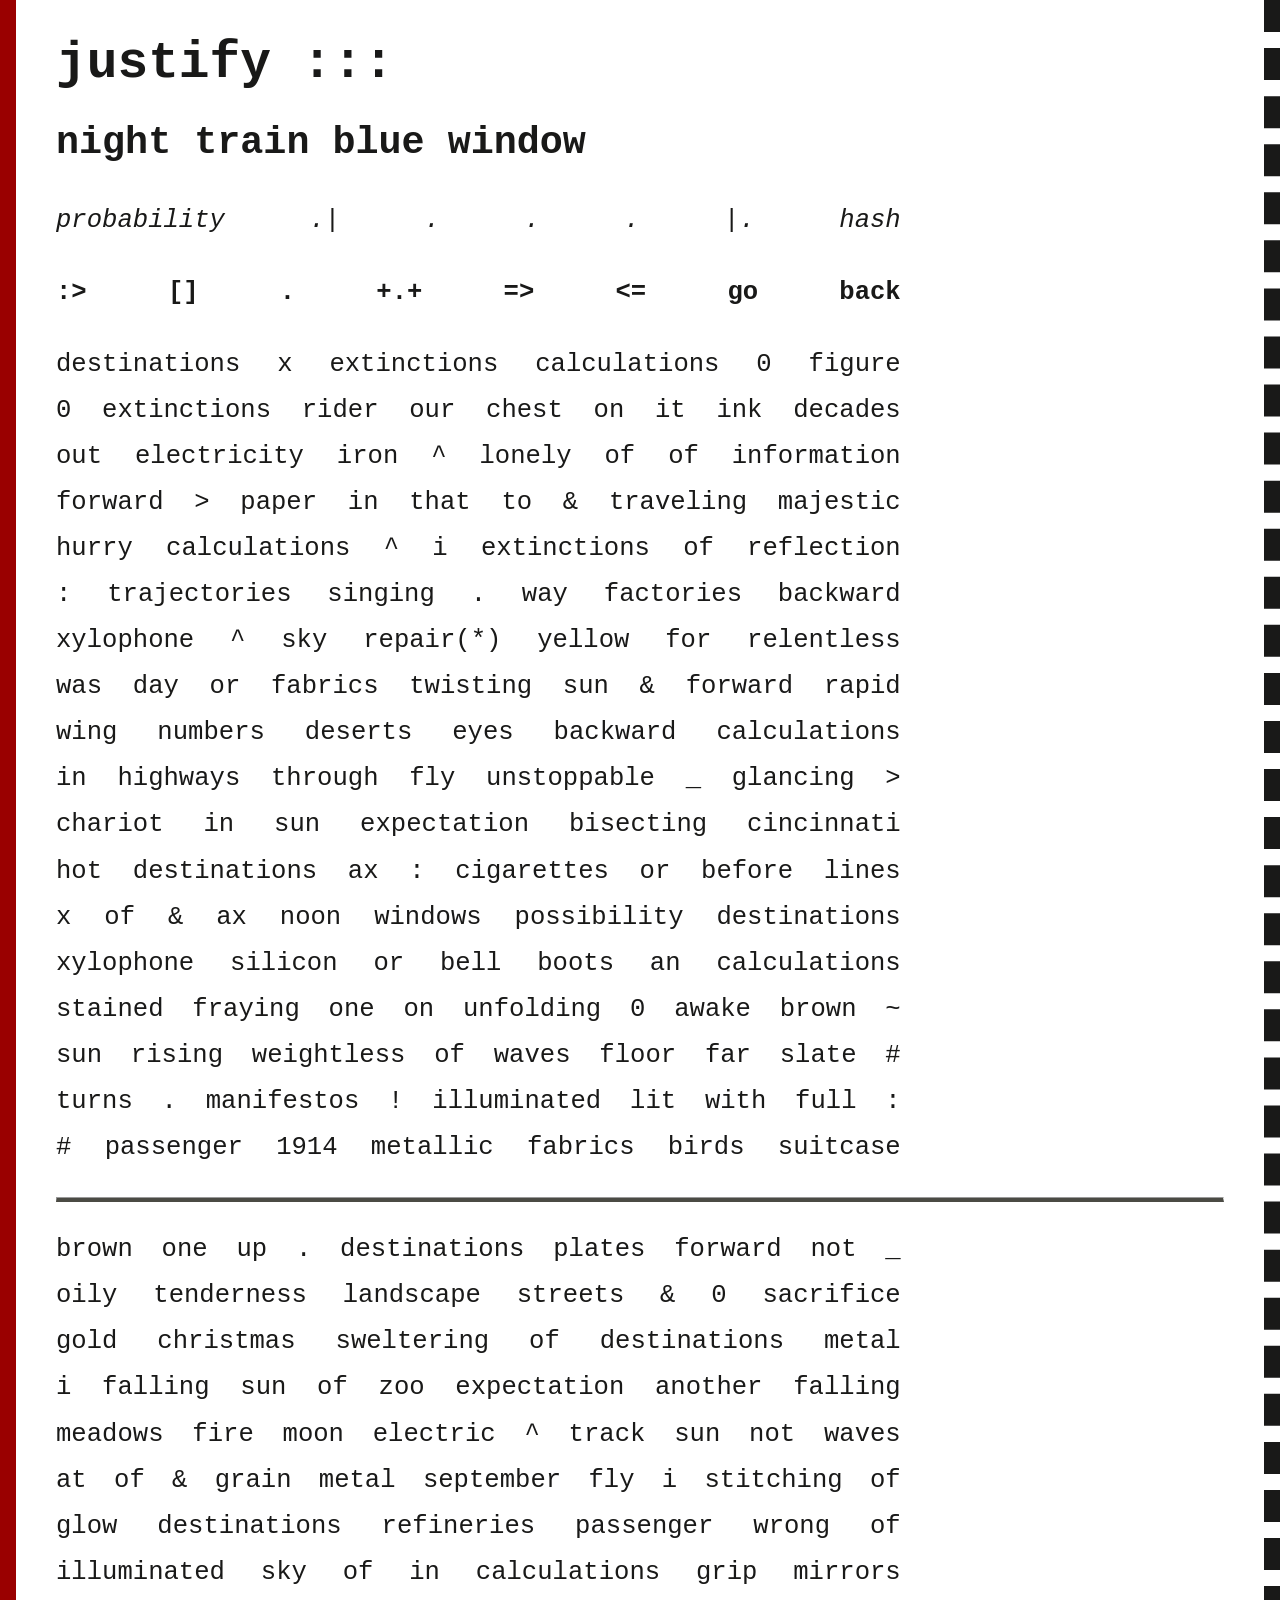
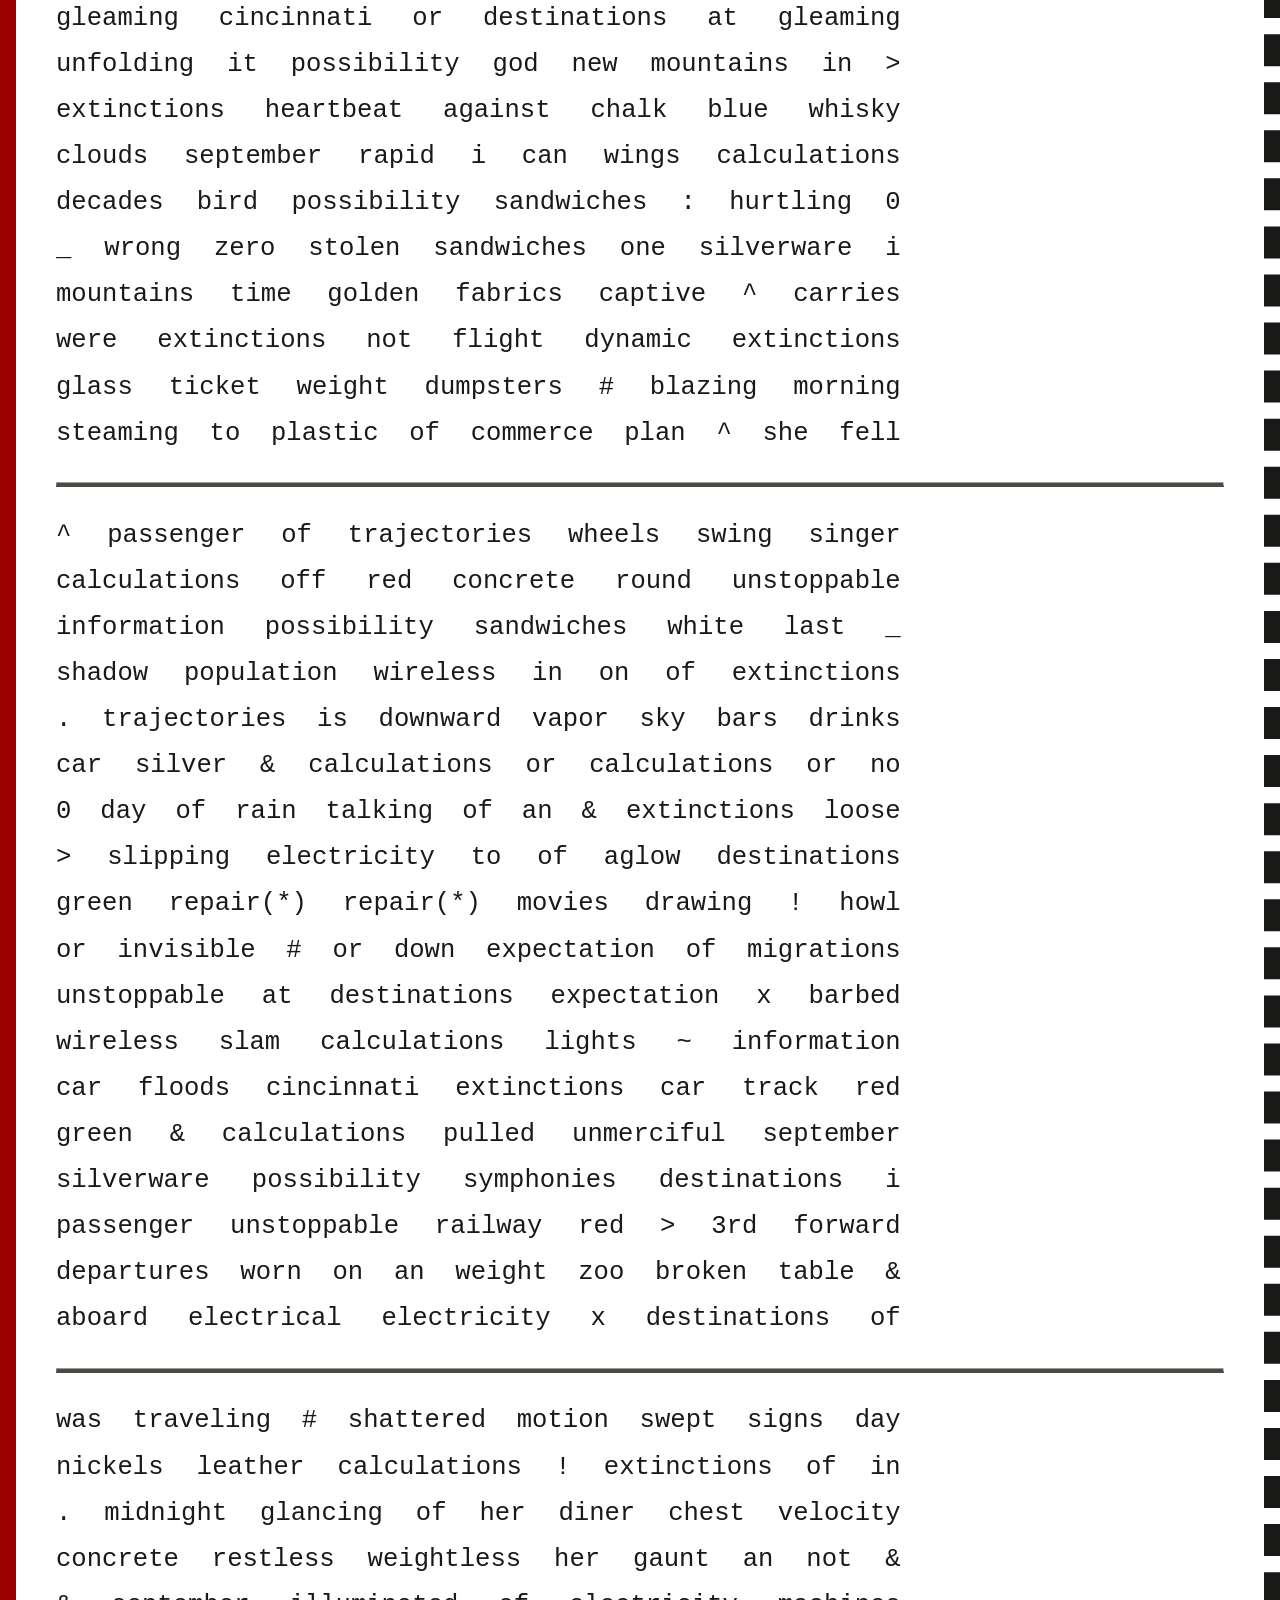
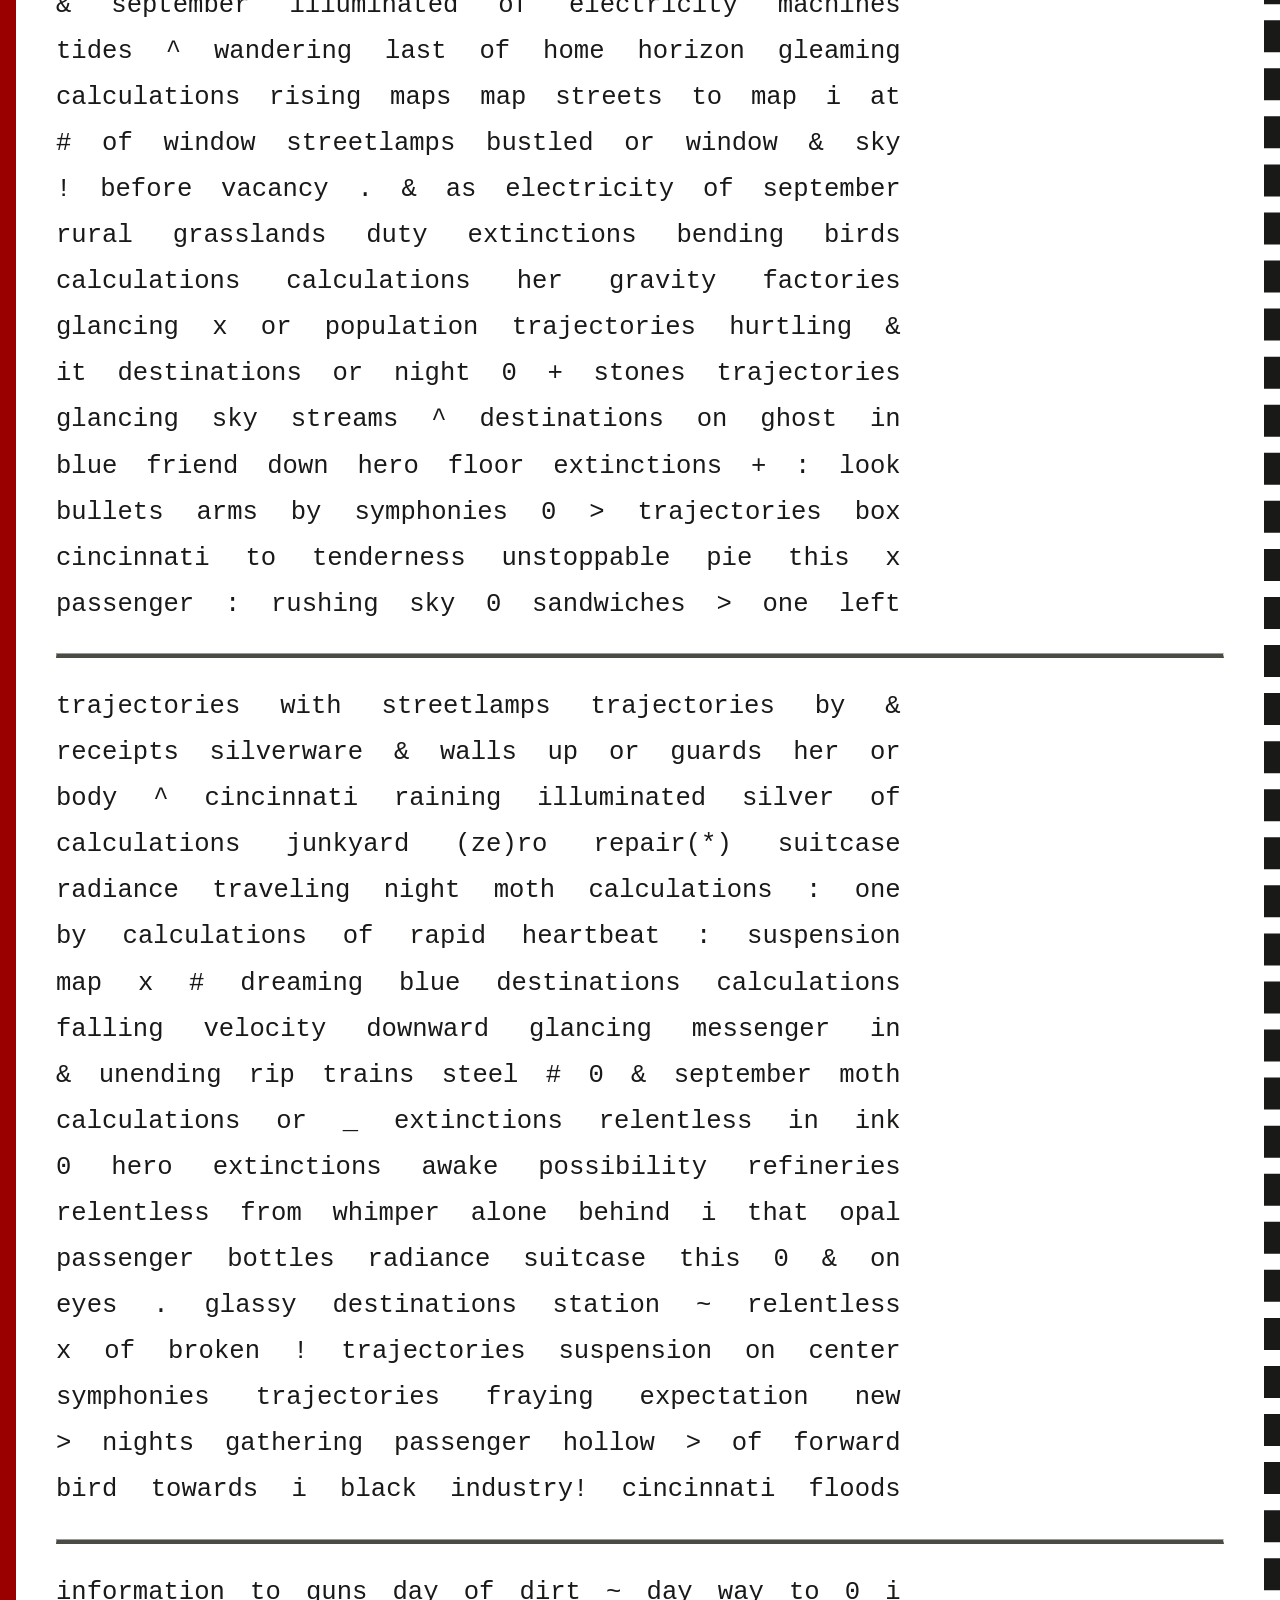
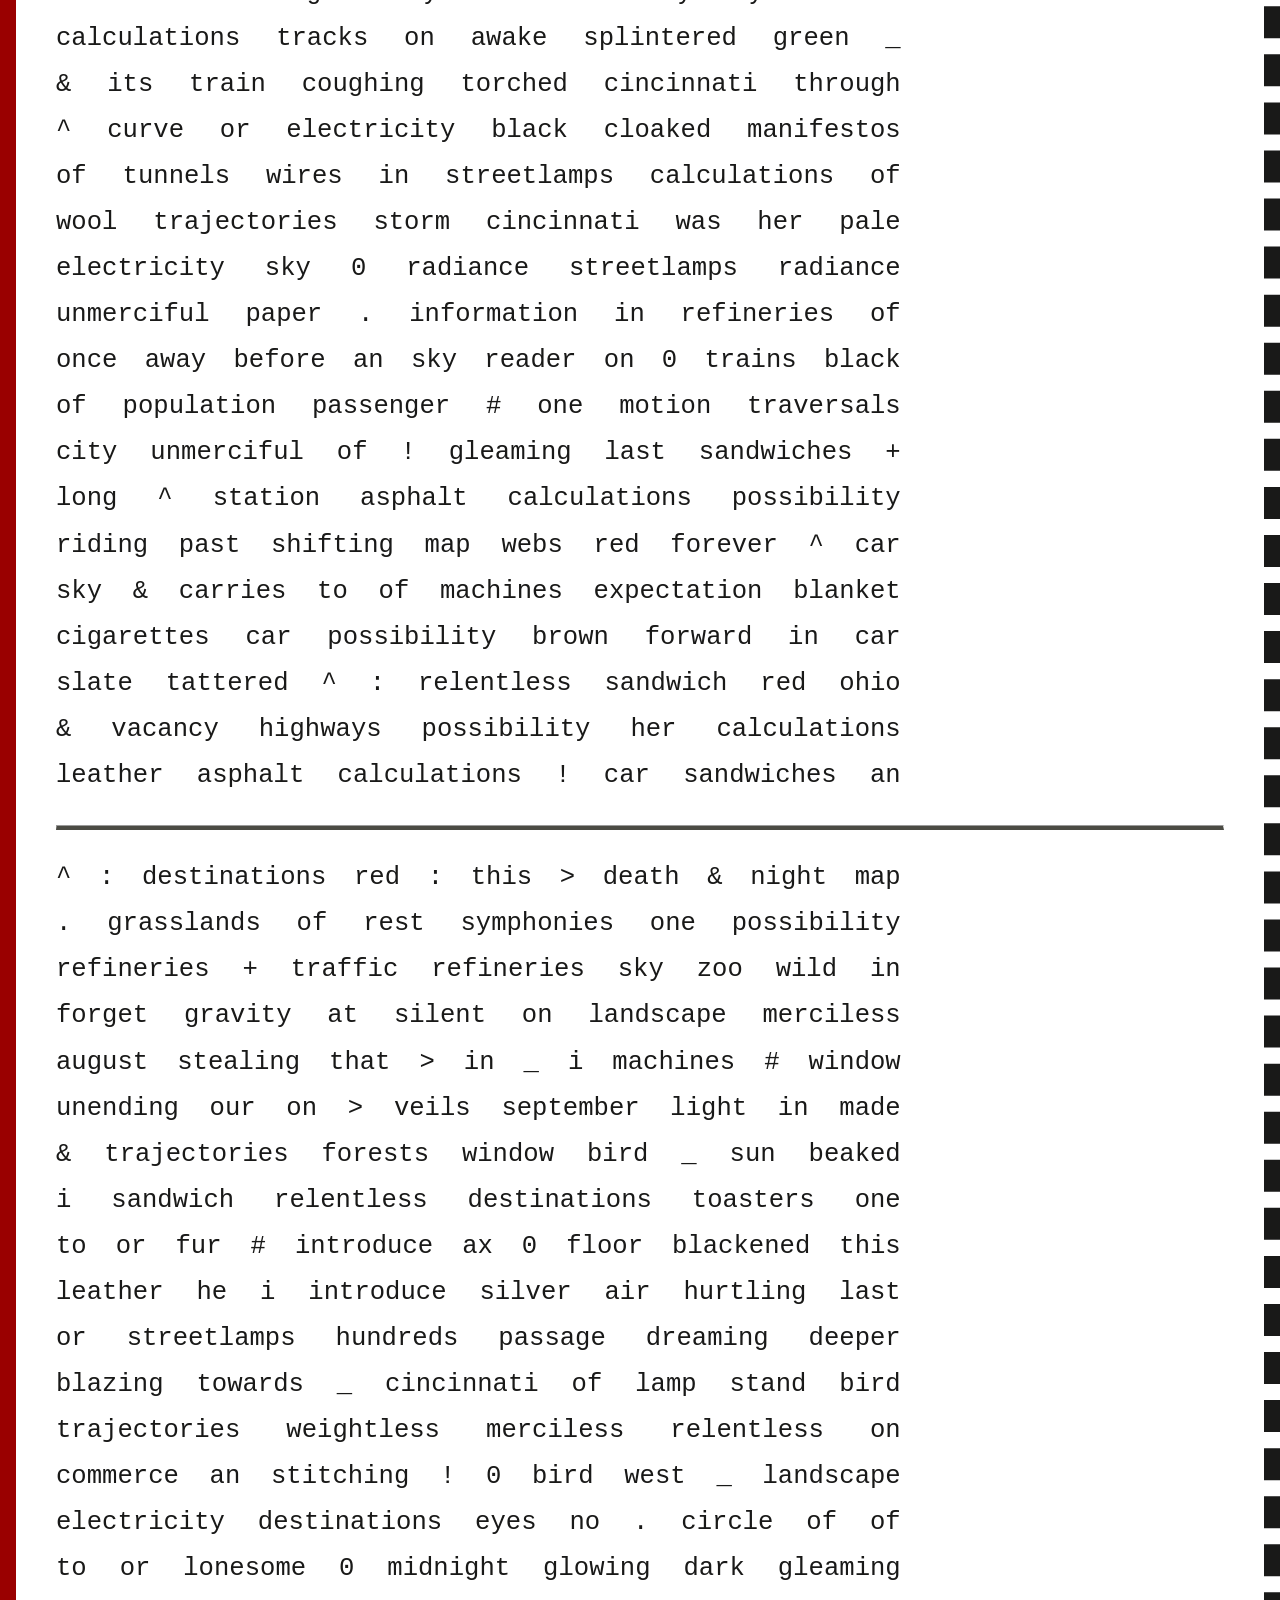
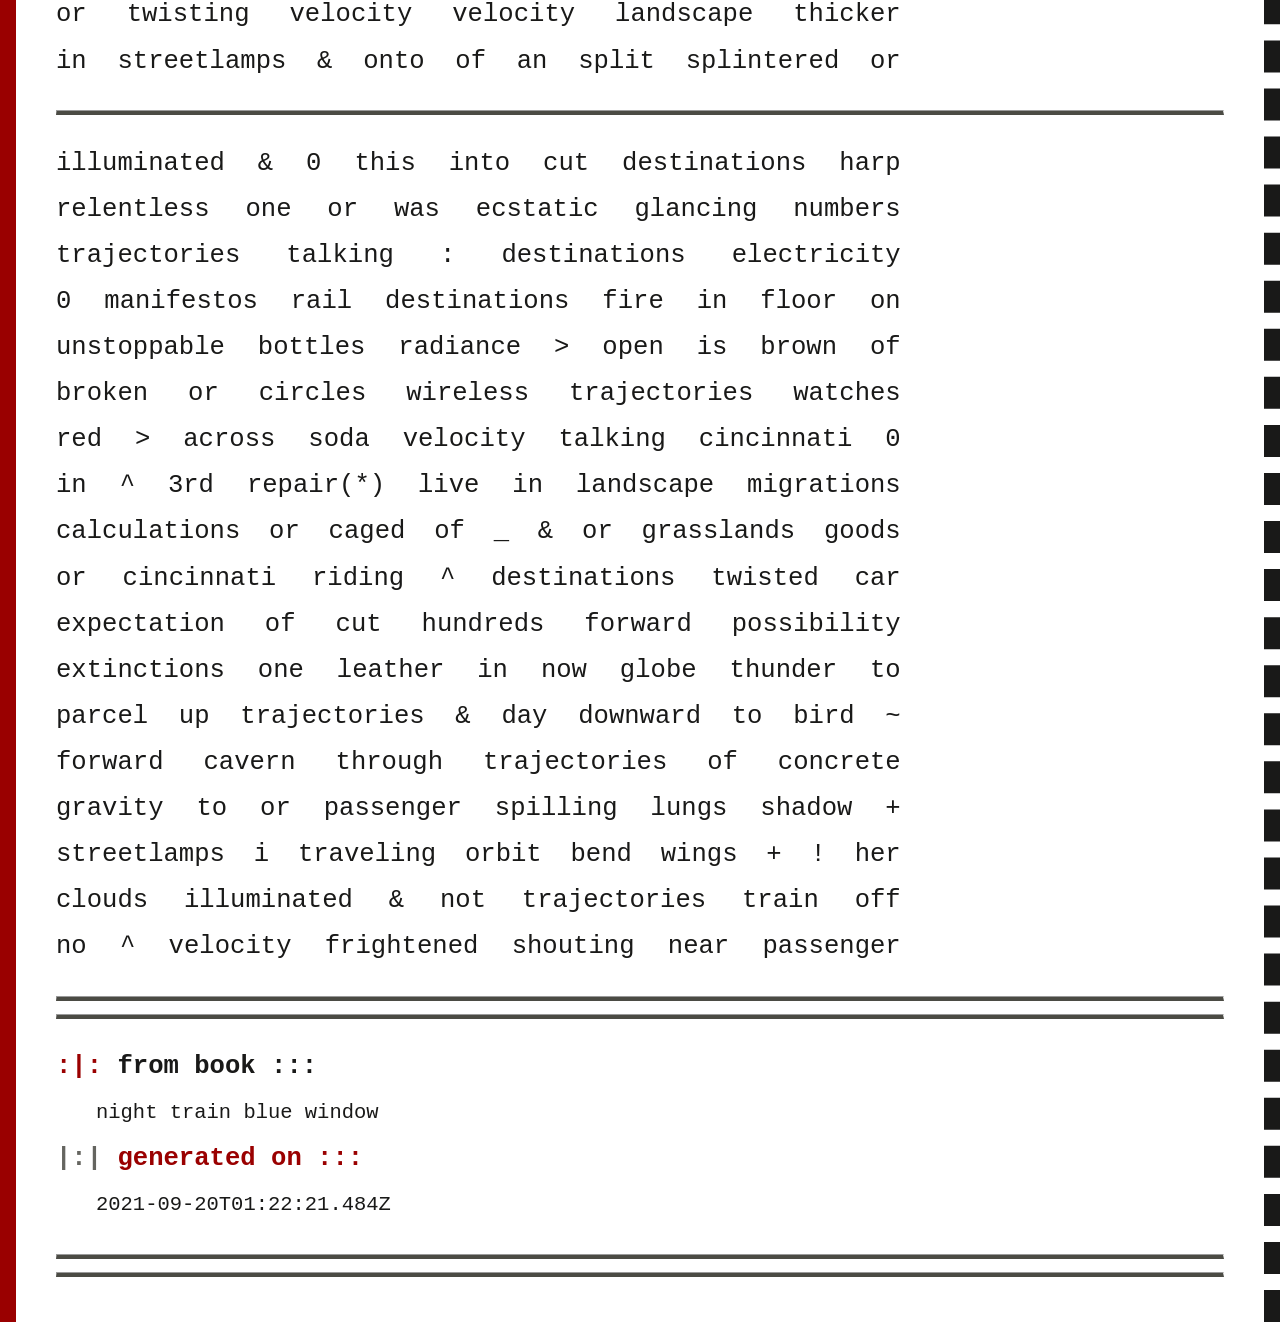
<file: data/text/justifyPoem_blueWindow_1632100941484.html>
<html>
		<link rel="stylesheet" href="analysis.css"/>
		<body>
			<h1>justify :::</h1>
			<h2>night train blue window</h2>
			<p><i>probability .| . . . |. hash</i></p>
			<p><a href = "/analysis.html">[] . +.+ => <= go back</a></p>
			<p>destinations x extinctions calculations 0 figure<br/>0 extinctions rider our chest on it ink decades<br/>out electricity iron ^ lonely of of information<br/>forward > paper in that to & traveling majestic<br/>hurry calculations ^ i extinctions of reflection<br/>: trajectories singing . way factories backward<br/>xylophone ^ sky repair(*) yellow for relentless<br/>was day or fabrics twisting sun & forward rapid<br/>wing numbers deserts eyes backward calculations<br/>in highways through fly unstoppable _ glancing ><br/>chariot in sun expectation bisecting cincinnati<br/>hot destinations ax : cigarettes or before lines<br/>x of & ax noon windows possibility destinations<br/>xylophone silicon or bell boots an calculations<br/>stained fraying one on unfolding 0 awake brown ~<br/>sun rising weightless of waves floor far slate #<br/>turns . manifestos ! illuminated lit with full :<br/># passenger 1914 metallic fabrics birds suitcase<br/></p><hr/><p>brown one up . destinations plates forward not _<br/>oily tenderness landscape streets & 0 sacrifice<br/>gold christmas sweltering of destinations metal<br/>i falling sun of zoo expectation another falling<br/>meadows fire moon electric ^ track sun not waves<br/>at of & grain metal september fly i stitching of<br/>glow destinations refineries passenger wrong of<br/>illuminated sky of in calculations grip mirrors<br/>gleaming cincinnati or destinations at gleaming<br/>unfolding it possibility god new mountains in ><br/>extinctions heartbeat against chalk blue whisky<br/>clouds september rapid i can wings calculations<br/>decades bird possibility sandwiches : hurtling 0<br/>_ wrong zero stolen sandwiches one silverware i<br/>mountains time golden fabrics captive ^ carries<br/>were extinctions not flight dynamic extinctions<br/>glass ticket weight dumpsters # blazing morning<br/>steaming to plastic of commerce plan ^ she fell<br/></p><hr/><p>^ passenger of trajectories wheels swing singer<br/>calculations off red concrete round unstoppable<br/>information possibility sandwiches white last _<br/>shadow population wireless in on of extinctions<br/>. trajectories is downward vapor sky bars drinks<br/>car silver & calculations or calculations or no<br/>0 day of rain talking of an & extinctions loose<br/>> slipping electricity to of aglow destinations<br/>green repair(*) repair(*) movies drawing ! howl<br/>or invisible # or down expectation of migrations<br/>unstoppable at destinations expectation x barbed<br/>wireless slam calculations lights ~ information<br/>car floods cincinnati extinctions car track red<br/>green & calculations pulled unmerciful september<br/>silverware possibility symphonies destinations i<br/>passenger unstoppable railway red > 3rd forward<br/>departures worn on an weight zoo broken table &<br/>aboard electrical electricity x destinations of<br/></p><hr/><p>was traveling # shattered motion swept signs day<br/>nickels leather calculations ! extinctions of in<br/>. midnight glancing of her diner chest velocity<br/>concrete restless weightless her gaunt an not &<br/>& september illuminated of electricity machines<br/>tides ^ wandering last of home horizon gleaming<br/>calculations rising maps map streets to map i at<br/># of window streetlamps bustled or window & sky<br/>! before vacancy . & as electricity of september<br/>rural grasslands duty extinctions bending birds<br/>calculations calculations her gravity factories<br/>glancing x or population trajectories hurtling &<br/>it destinations or night 0 + stones trajectories<br/>glancing sky streams ^ destinations on ghost in<br/>blue friend down hero floor extinctions + : look<br/>bullets arms by symphonies 0 > trajectories box<br/>cincinnati to tenderness unstoppable pie this x<br/>passenger : rushing sky 0 sandwiches > one left<br/></p><hr/><p>trajectories with streetlamps trajectories by &<br/>receipts silverware & walls up or guards her or<br/>body ^ cincinnati raining illuminated silver of<br/>calculations junkyard (ze)ro repair(*) suitcase<br/>radiance traveling night moth calculations : one<br/>by calculations of rapid heartbeat : suspension<br/>map x # dreaming blue destinations calculations<br/>falling velocity downward glancing messenger in<br/>& unending rip trains steel # 0 & september moth<br/>calculations or _ extinctions relentless in ink<br/>0 hero extinctions awake possibility refineries<br/>relentless from whimper alone behind i that opal<br/>passenger bottles radiance suitcase this 0 & on<br/>eyes . glassy destinations station ~ relentless<br/>x of broken ! trajectories suspension on center<br/>symphonies trajectories fraying expectation new<br/>> nights gathering passenger hollow > of forward<br/>bird towards i black industry! cincinnati floods<br/></p><hr/><p>information to guns day of dirt ~ day way to 0 i<br/>calculations tracks on awake splintered green _<br/>& its train coughing torched cincinnati through<br/>^ curve or electricity black cloaked manifestos<br/>of tunnels wires in streetlamps calculations of<br/>wool trajectories storm cincinnati was her pale<br/>electricity sky 0 radiance streetlamps radiance<br/>unmerciful paper . information in refineries of<br/>once away before an sky reader on 0 trains black<br/>of population passenger # one motion traversals<br/>city unmerciful of ! gleaming last sandwiches +<br/>long ^ station asphalt calculations possibility<br/>riding past shifting map webs red forever ^ car<br/>sky & carries to of machines expectation blanket<br/>cigarettes car possibility brown forward in car<br/>slate tattered ^ : relentless sandwich red ohio<br/>& vacancy highways possibility her calculations<br/>leather asphalt calculations ! car sandwiches an<br/></p><hr/><p>^ : destinations red : this > death & night map<br/>. grasslands of rest symphonies one possibility<br/>refineries + traffic refineries sky zoo wild in<br/>forget gravity at silent on landscape merciless<br/>august stealing that > in _ i machines # window<br/>unending our on > veils september light in made<br/>& trajectories forests window bird _ sun beaked<br/>i sandwich relentless destinations toasters one<br/>to or fur # introduce ax 0 floor blackened this<br/>leather he i introduce silver air hurtling last<br/>or streetlamps hundreds passage dreaming deeper<br/>blazing towards _ cincinnati of lamp stand bird<br/>trajectories weightless merciless relentless on<br/>commerce an stitching ! 0 bird west _ landscape<br/>electricity destinations eyes no . circle of of<br/>to or lonesome 0 midnight glowing dark gleaming<br/>or twisting velocity velocity landscape thicker<br/>in streetlamps & onto of an split splintered or<br/></p><hr/><p>illuminated & 0 this into cut destinations harp<br/>relentless one or was ecstatic glancing numbers<br/>trajectories talking : destinations electricity<br/>0 manifestos rail destinations fire in floor on<br/>unstoppable bottles radiance > open is brown of<br/>broken or circles wireless trajectories watches<br/>red > across soda velocity talking cincinnati 0<br/>in ^ 3rd repair(*) live in landscape migrations<br/>calculations or caged of _ & or grasslands goods<br/>or cincinnati riding ^ destinations twisted car<br/>expectation of cut hundreds forward possibility<br/>extinctions one leather in now globe thunder to<br/>parcel up trajectories & day downward to bird ~<br/>forward cavern through trajectories of concrete<br/>gravity to or passenger spilling lungs shadow +<br/>streetlamps i traveling orbit bend wings + ! her<br/>clouds illuminated & not trajectories train off<br/>no ^ velocity frightened shouting near passenger<br/></p><hr/>
			<hr/>
				<dl>
				<dt>from book ::: </dt><dd> night train blue window</dd>
				<dt>generated on ::: </dt><dd>  2021-09-20T01:22:21.484Z</dd>
				</dl>
			<hr/><hr/>
			</body></html>
</file>
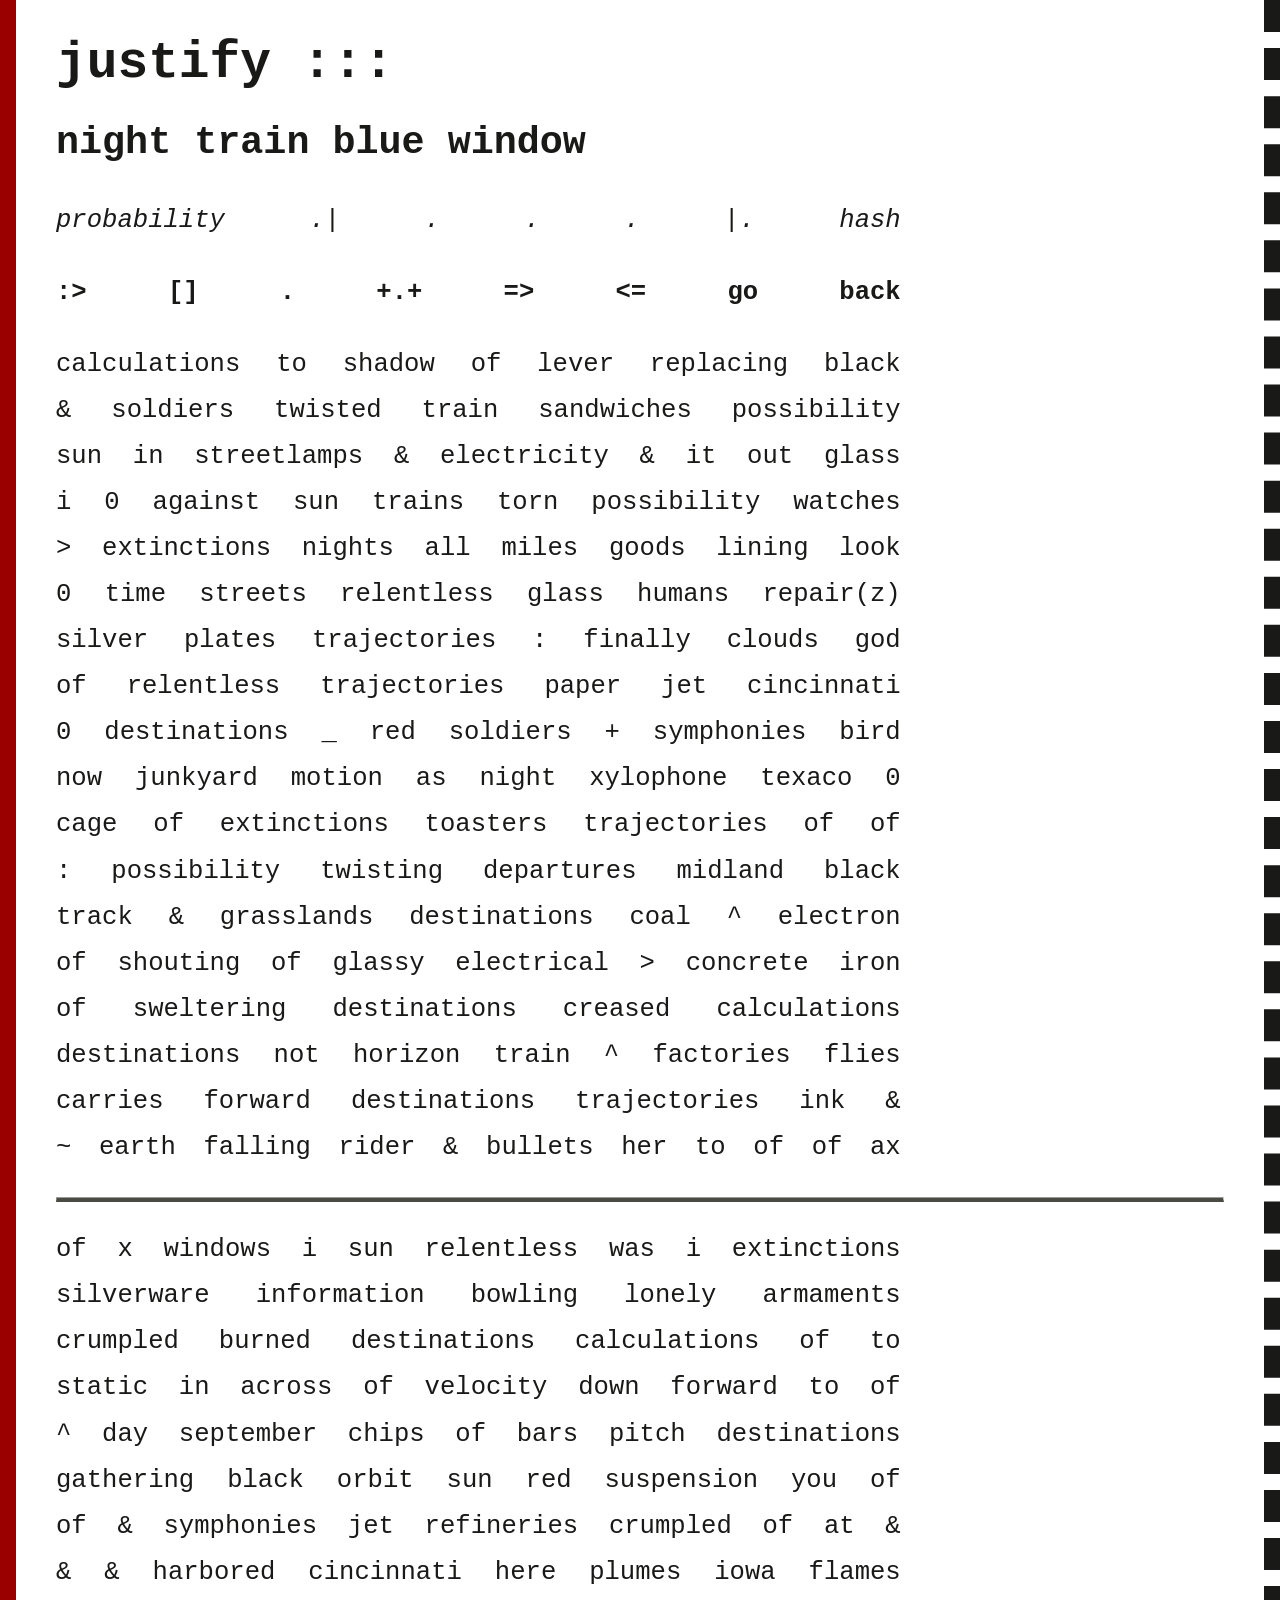
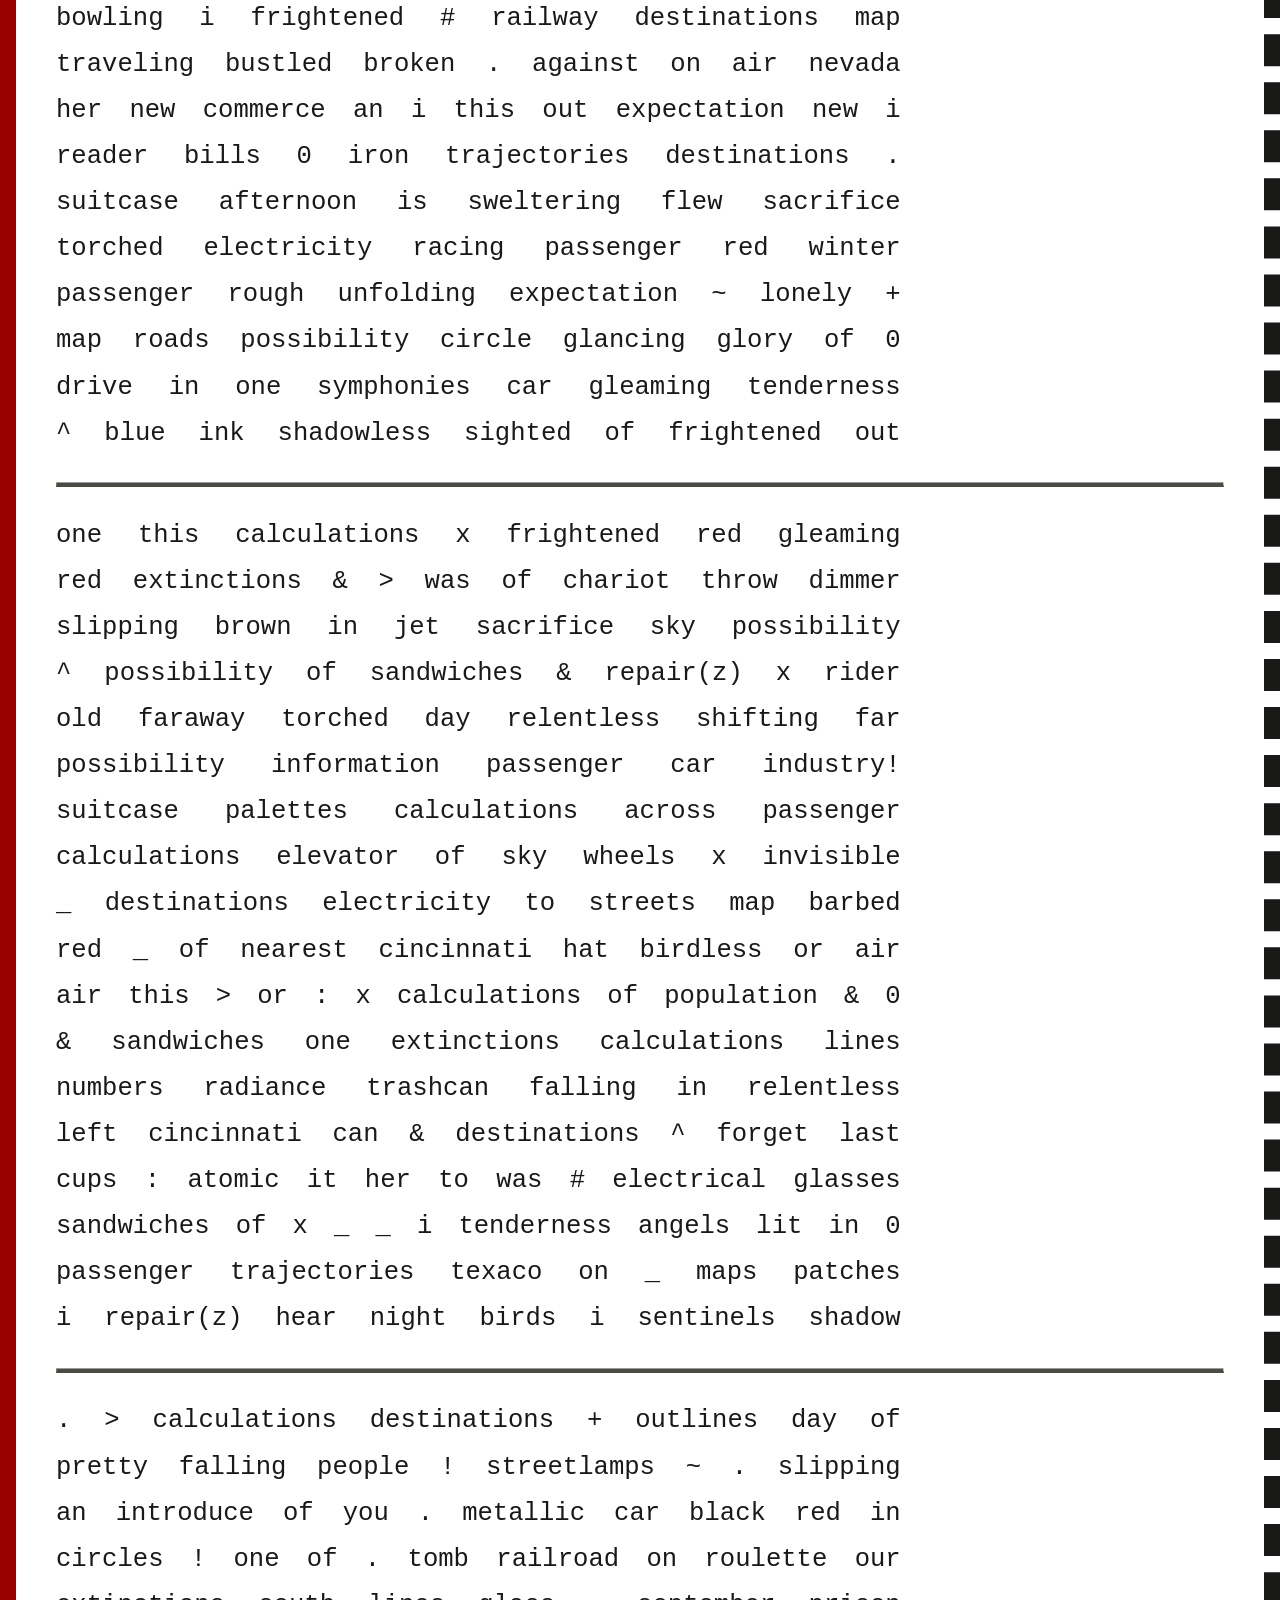
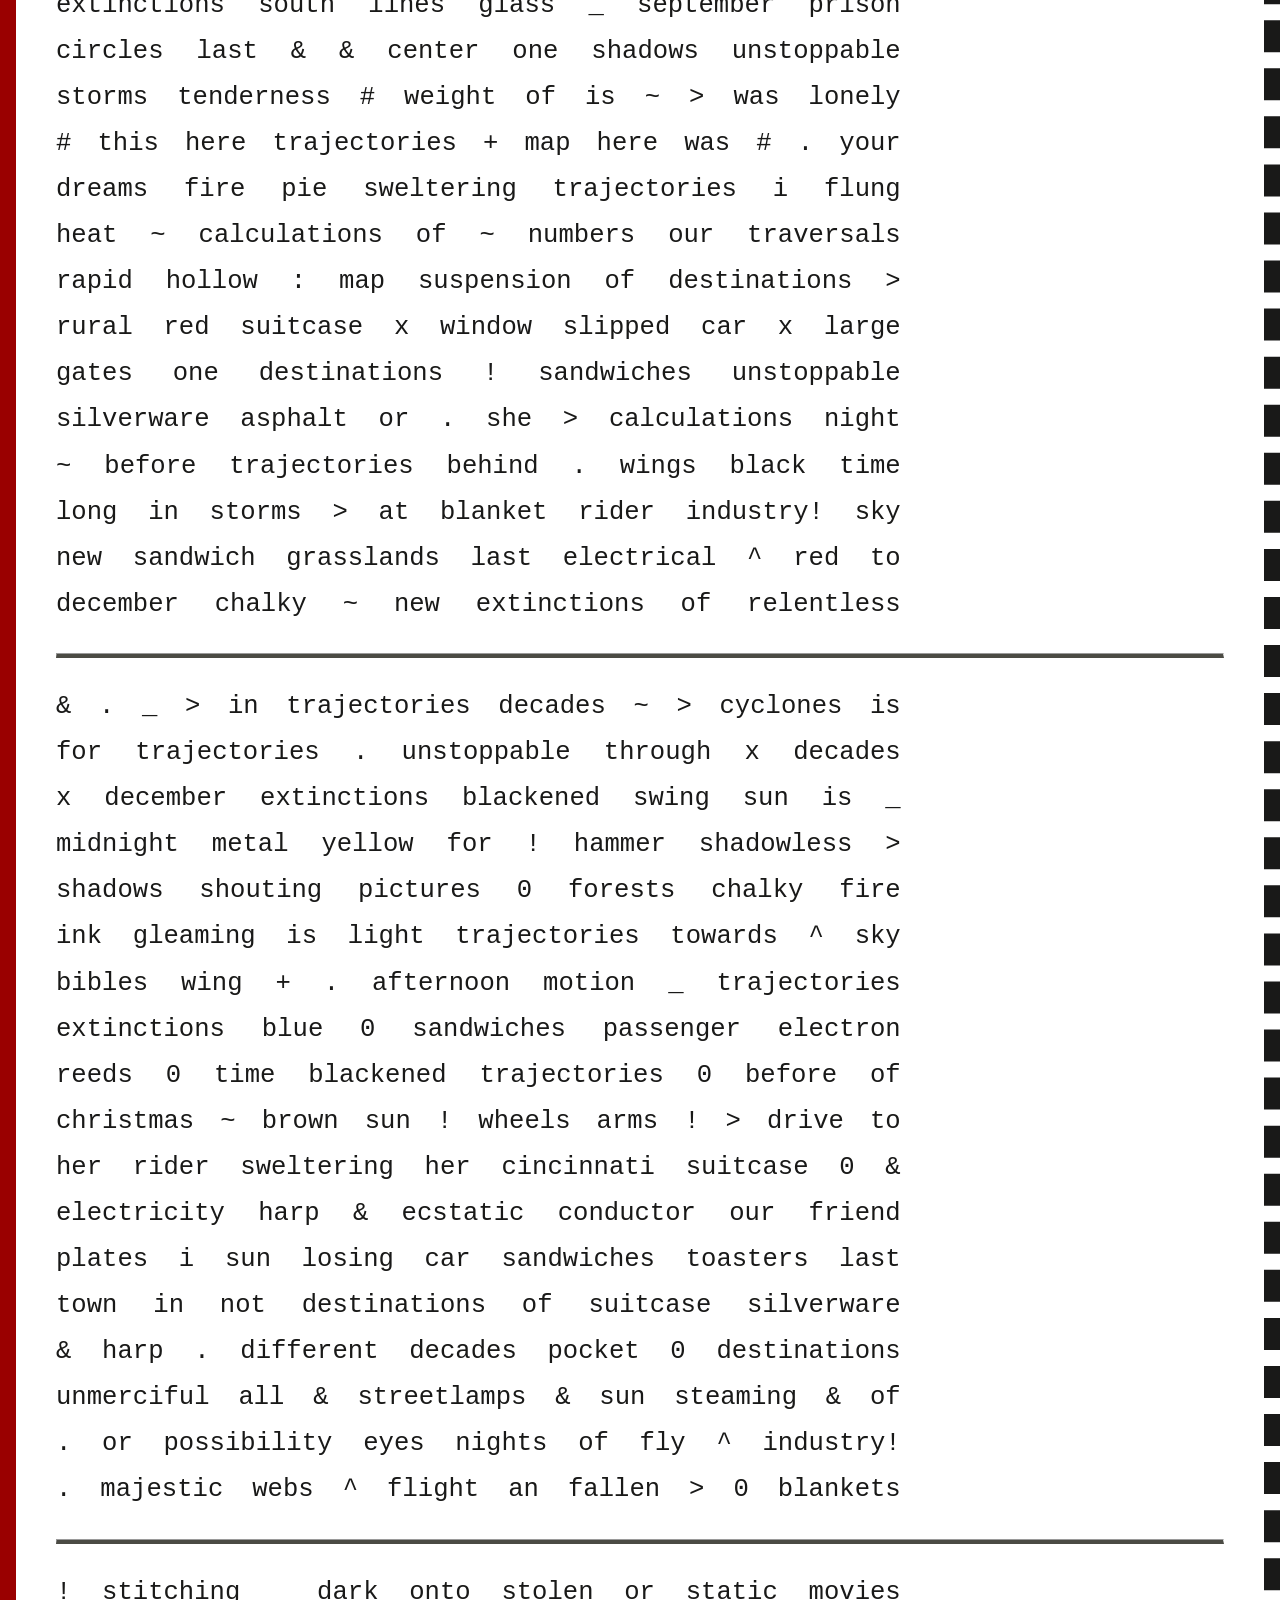
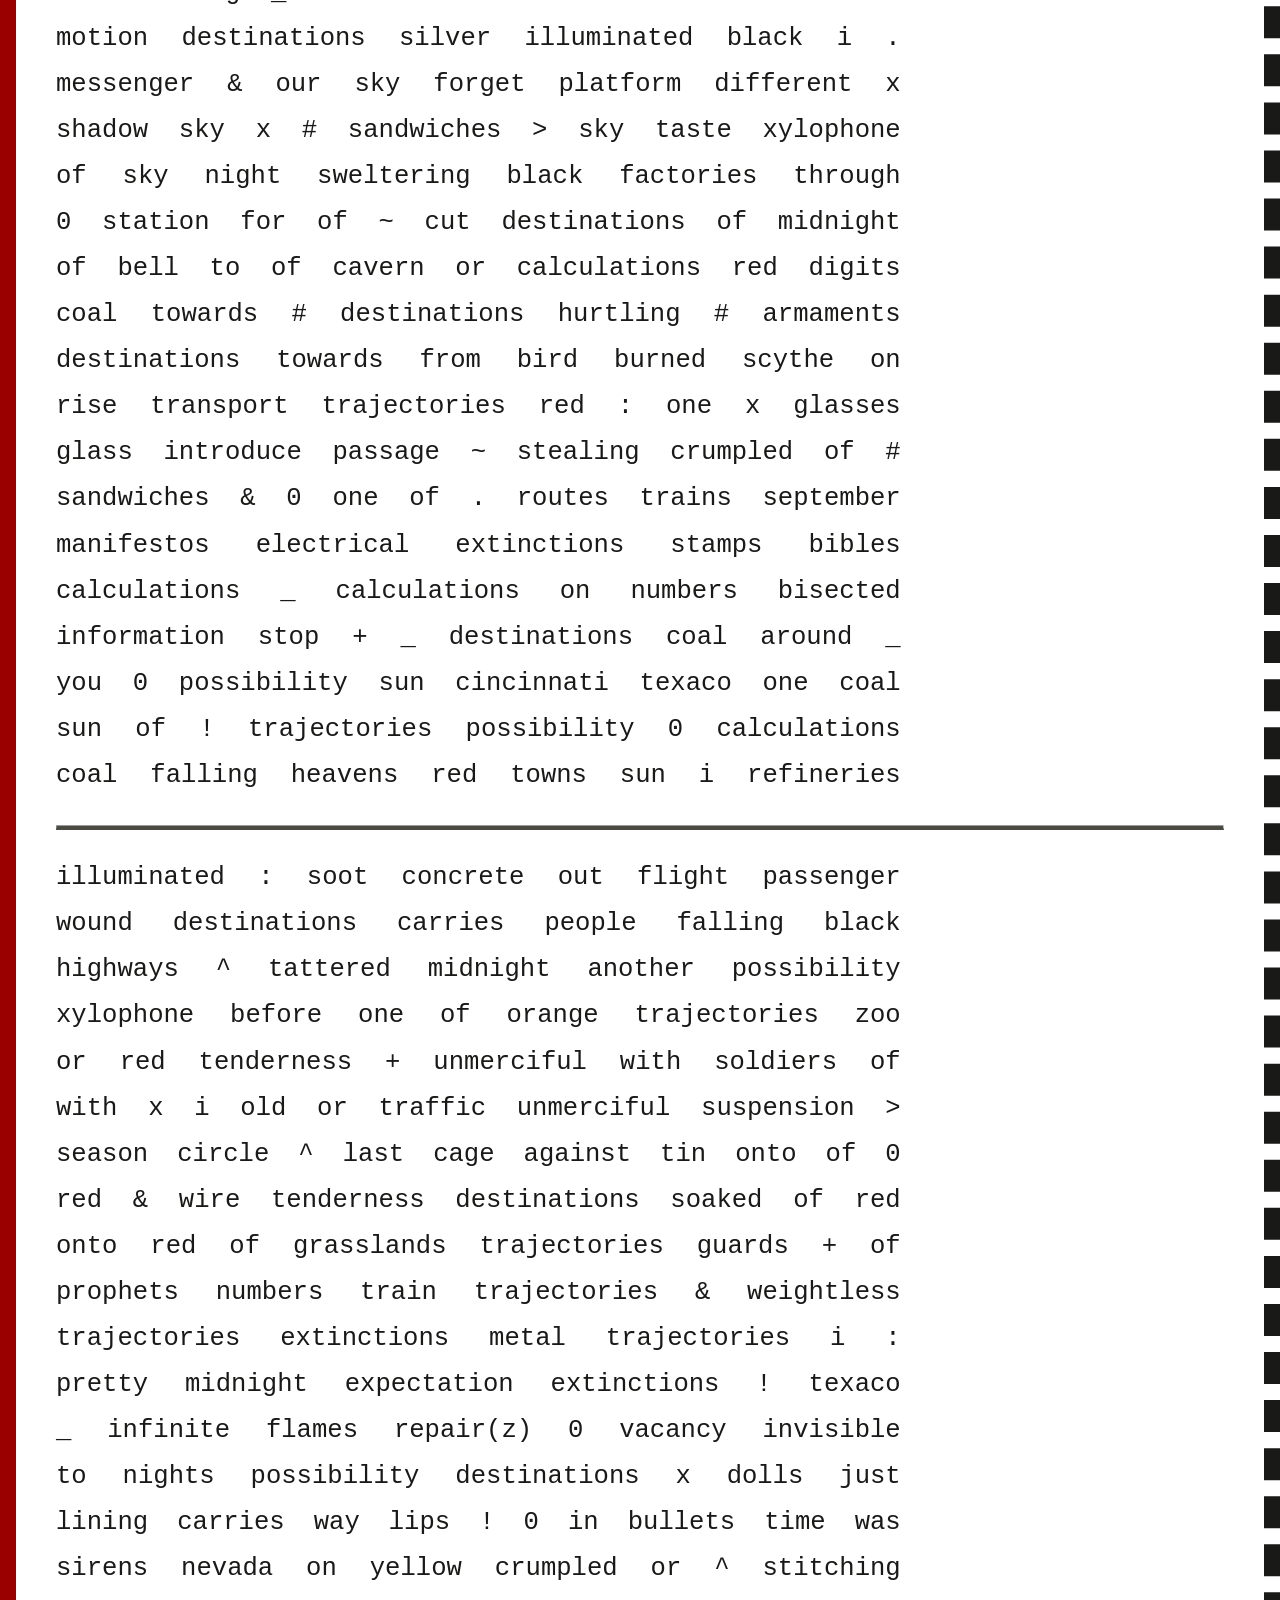
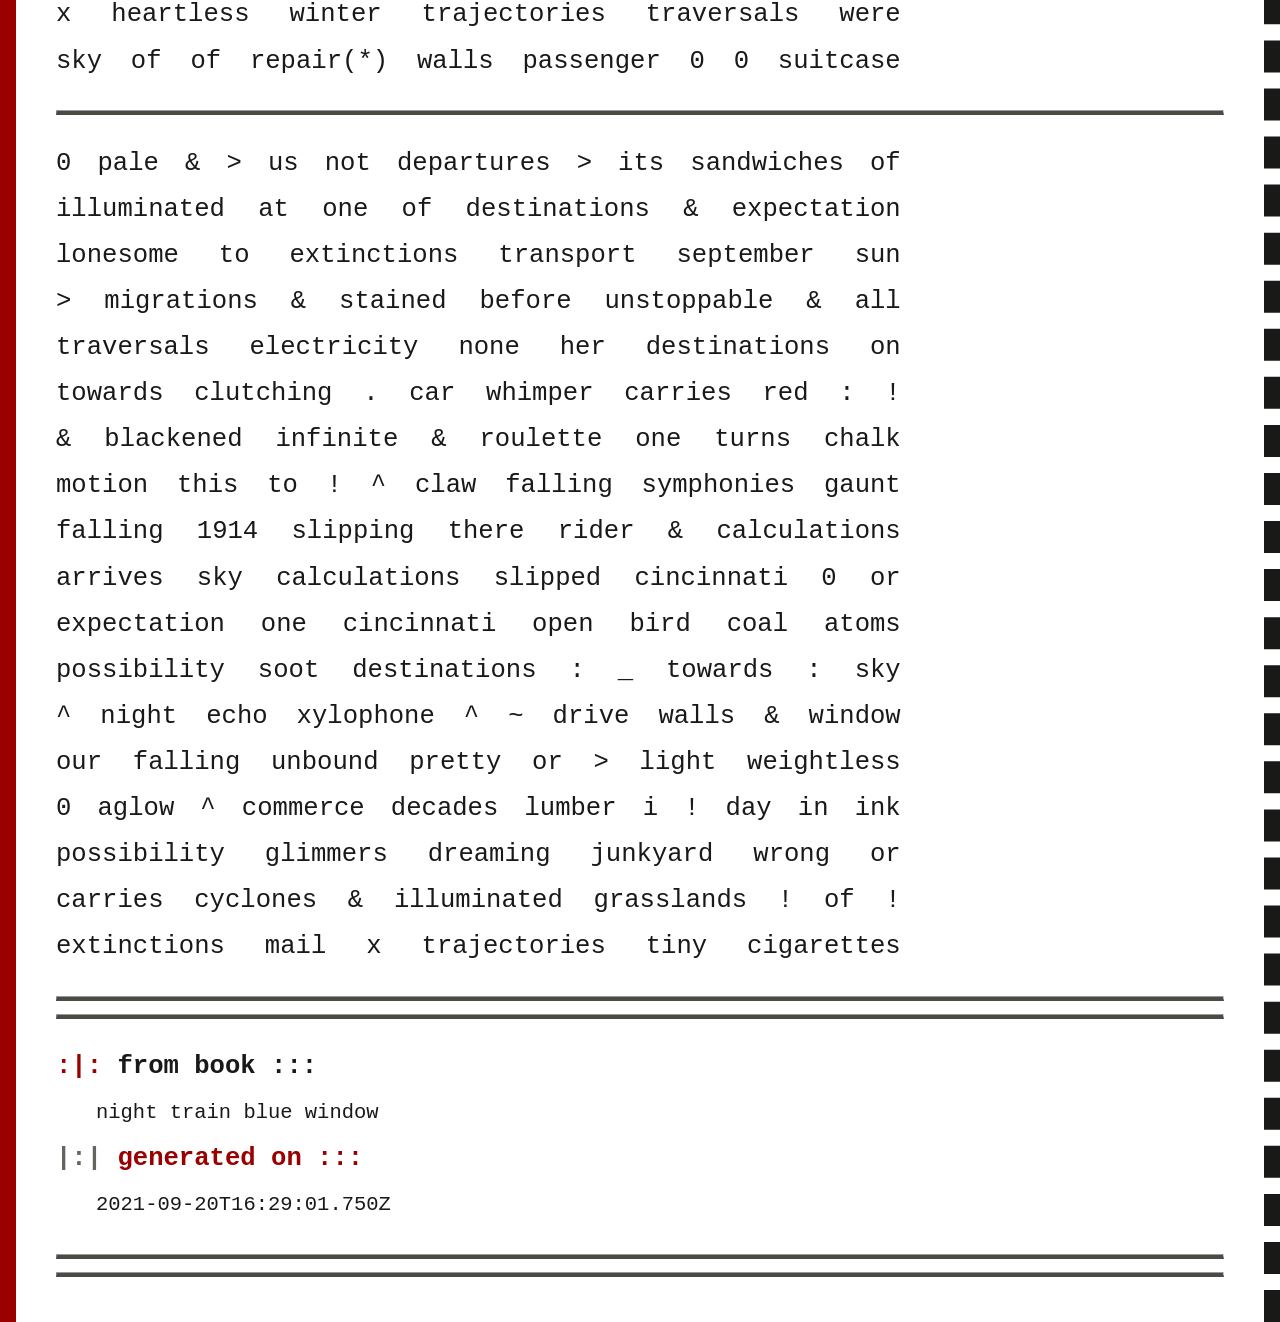
<file: data/text/justifyPoem_blueWindow_1632155341750.html>
<html>
		<link rel="stylesheet" href="analysis.css"/>
		<body>
			<h1>justify :::</h1>
			<h2>night train blue window</h2>
			<p><i>probability .| . . . |. hash</i></p>
			<p><a href = "/analysis.html">[] . +.+ => <= go back</a></p>
			<p>calculations to shadow of lever replacing black<br/>& soldiers twisted train sandwiches possibility<br/>sun in streetlamps & electricity & it out glass<br/>i 0 against sun trains torn possibility watches<br/>> extinctions nights all miles goods lining look<br/>0 time streets relentless glass humans repair(z)<br/>silver plates trajectories : finally clouds god<br/>of relentless trajectories paper jet cincinnati<br/>0 destinations _ red soldiers + symphonies bird<br/>now junkyard motion as night xylophone texaco 0<br/>cage of extinctions toasters trajectories of of<br/>: possibility twisting departures midland black<br/>track & grasslands destinations coal ^ electron<br/>of shouting of glassy electrical > concrete iron<br/>of sweltering destinations creased calculations<br/>destinations not horizon train ^ factories flies<br/>carries forward destinations trajectories ink &<br/>~ earth falling rider & bullets her to of of ax<br/></p><hr/><p>of x windows i sun relentless was i extinctions<br/>silverware information bowling lonely armaments<br/>crumpled burned destinations calculations of to<br/>static in across of velocity down forward to of<br/>^ day september chips of bars pitch destinations<br/>gathering black orbit sun red suspension you of<br/>of & symphonies jet refineries crumpled of at &<br/>& & harbored cincinnati here plumes iowa flames<br/>bowling i frightened # railway destinations map<br/>traveling bustled broken . against on air nevada<br/>her new commerce an i this out expectation new i<br/>reader bills 0 iron trajectories destinations .<br/>suitcase afternoon is sweltering flew sacrifice<br/>torched electricity racing passenger red winter<br/>passenger rough unfolding expectation ~ lonely +<br/>map roads possibility circle glancing glory of 0<br/>drive in one symphonies car gleaming tenderness<br/>^ blue ink shadowless sighted of frightened out<br/></p><hr/><p>one this calculations x frightened red gleaming<br/>red extinctions & > was of chariot throw dimmer<br/>slipping brown in jet sacrifice sky possibility<br/>^ possibility of sandwiches & repair(z) x rider<br/>old faraway torched day relentless shifting far<br/>possibility information passenger car industry!<br/>suitcase palettes calculations across passenger<br/>calculations elevator of sky wheels x invisible<br/>_ destinations electricity to streets map barbed<br/>red _ of nearest cincinnati hat birdless or air<br/>air this > or : x calculations of population & 0<br/>& sandwiches one extinctions calculations lines<br/>numbers radiance trashcan falling in relentless<br/>left cincinnati can & destinations ^ forget last<br/>cups : atomic it her to was # electrical glasses<br/>sandwiches of x _ _ i tenderness angels lit in 0<br/>passenger trajectories texaco on _ maps patches<br/>i repair(z) hear night birds i sentinels shadow<br/></p><hr/><p>. > calculations destinations + outlines day of<br/>pretty falling people ! streetlamps ~ . slipping<br/>an introduce of you . metallic car black red in<br/>circles ! one of . tomb railroad on roulette our<br/>extinctions south lines glass _ september prison<br/>circles last & & center one shadows unstoppable<br/>storms tenderness # weight of is ~ > was lonely<br/># this here trajectories + map here was # . your<br/>dreams fire pie sweltering trajectories i flung<br/>heat ~ calculations of ~ numbers our traversals<br/>rapid hollow : map suspension of destinations ><br/>rural red suitcase x window slipped car x large<br/>gates one destinations ! sandwiches unstoppable<br/>silverware asphalt or . she > calculations night<br/>~ before trajectories behind . wings black time<br/>long in storms > at blanket rider industry! sky<br/>new sandwich grasslands last electrical ^ red to<br/>december chalky ~ new extinctions of relentless<br/></p><hr/><p>& . _ > in trajectories decades ~ > cyclones is<br/>for trajectories . unstoppable through x decades<br/>x december extinctions blackened swing sun is _<br/>midnight metal yellow for ! hammer shadowless ><br/>shadows shouting pictures 0 forests chalky fire<br/>ink gleaming is light trajectories towards ^ sky<br/>bibles wing + . afternoon motion _ trajectories<br/>extinctions blue 0 sandwiches passenger electron<br/>reeds 0 time blackened trajectories 0 before of<br/>christmas ~ brown sun ! wheels arms ! > drive to<br/>her rider sweltering her cincinnati suitcase 0 &<br/>electricity harp & ecstatic conductor our friend<br/>plates i sun losing car sandwiches toasters last<br/>town in not destinations of suitcase silverware<br/>& harp . different decades pocket 0 destinations<br/>unmerciful all & streetlamps & sun steaming & of<br/>. or possibility eyes nights of fly ^ industry!<br/>. majestic webs ^ flight an fallen > 0 blankets<br/></p><hr/><p>! stitching _ dark onto stolen or static movies<br/>motion destinations silver illuminated black i .<br/>messenger & our sky forget platform different x<br/>shadow sky x # sandwiches > sky taste xylophone<br/>of sky night sweltering black factories through<br/>0 station for of ~ cut destinations of midnight<br/>of bell to of cavern or calculations red digits<br/>coal towards # destinations hurtling # armaments<br/>destinations towards from bird burned scythe on<br/>rise transport trajectories red : one x glasses<br/>glass introduce passage ~ stealing crumpled of #<br/>sandwiches & 0 one of . routes trains september<br/>manifestos electrical extinctions stamps bibles<br/>calculations _ calculations on numbers bisected<br/>information stop + _ destinations coal around _<br/>you 0 possibility sun cincinnati texaco one coal<br/>sun of ! trajectories possibility 0 calculations<br/>coal falling heavens red towns sun i refineries<br/></p><hr/><p>illuminated : soot concrete out flight passenger<br/>wound destinations carries people falling black<br/>highways ^ tattered midnight another possibility<br/>xylophone before one of orange trajectories zoo<br/>or red tenderness + unmerciful with soldiers of<br/>with x i old or traffic unmerciful suspension ><br/>season circle ^ last cage against tin onto of 0<br/>red & wire tenderness destinations soaked of red<br/>onto red of grasslands trajectories guards + of<br/>prophets numbers train trajectories & weightless<br/>trajectories extinctions metal trajectories i :<br/>pretty midnight expectation extinctions ! texaco<br/>_ infinite flames repair(z) 0 vacancy invisible<br/>to nights possibility destinations x dolls just<br/>lining carries way lips ! 0 in bullets time was<br/>sirens nevada on yellow crumpled or ^ stitching<br/>x heartless winter trajectories traversals were<br/>sky of of repair(*) walls passenger 0 0 suitcase<br/></p><hr/><p>0 pale & > us not departures > its sandwiches of<br/>illuminated at one of destinations & expectation<br/>lonesome to extinctions transport september sun<br/>> migrations & stained before unstoppable & all<br/>traversals electricity none her destinations on<br/>towards clutching . car whimper carries red : !<br/>& blackened infinite & roulette one turns chalk<br/>motion this to ! ^ claw falling symphonies gaunt<br/>falling 1914 slipping there rider & calculations<br/>arrives sky calculations slipped cincinnati 0 or<br/>expectation one cincinnati open bird coal atoms<br/>possibility soot destinations : _ towards : sky<br/>^ night echo xylophone ^ ~ drive walls & window<br/>our falling unbound pretty or > light weightless<br/>0 aglow ^ commerce decades lumber i ! day in ink<br/>possibility glimmers dreaming junkyard wrong or<br/>carries cyclones & illuminated grasslands ! of !<br/>extinctions mail x trajectories tiny cigarettes<br/></p><hr/>
			<hr/>
				<dl>
				<dt>from book ::: </dt><dd> night train blue window</dd>
				<dt>generated on ::: </dt><dd>  2021-09-20T16:29:01.750Z</dd>
				</dl>
			<hr/><hr/>
			</body></html>
</file>
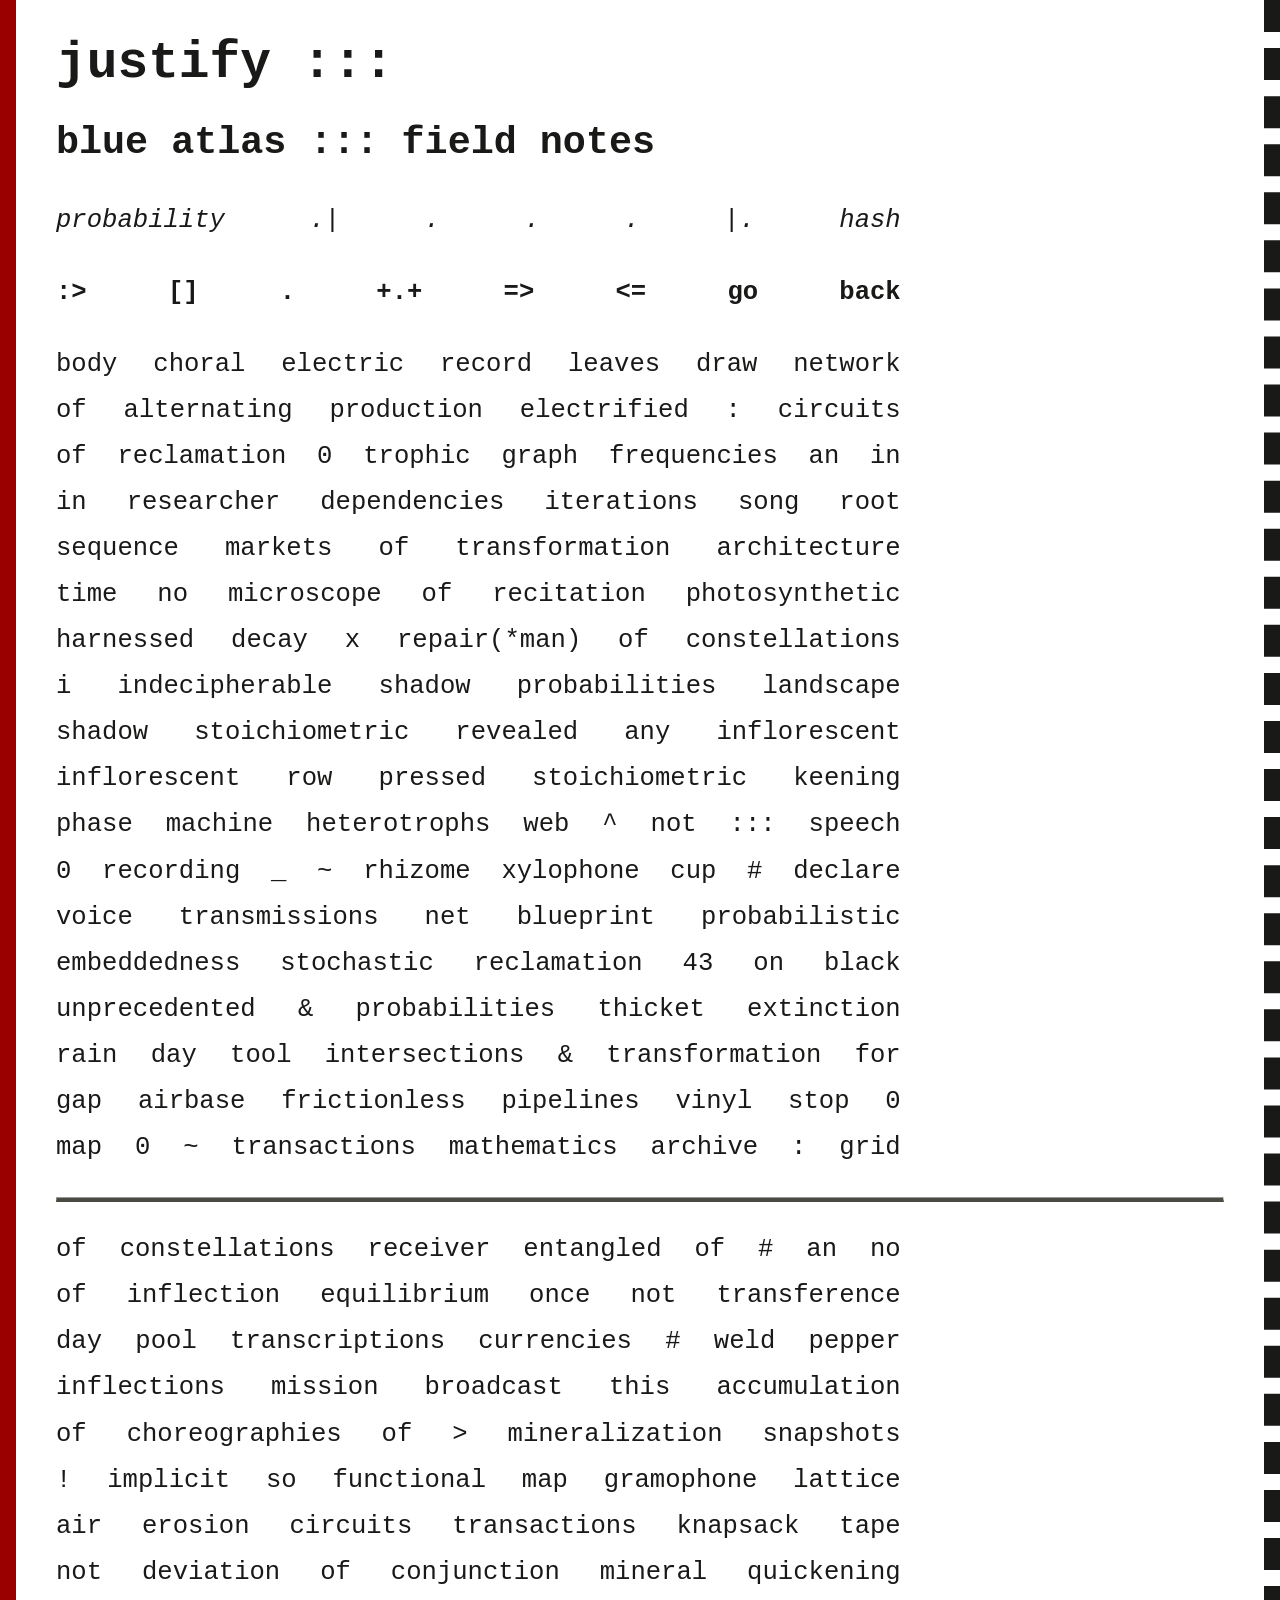
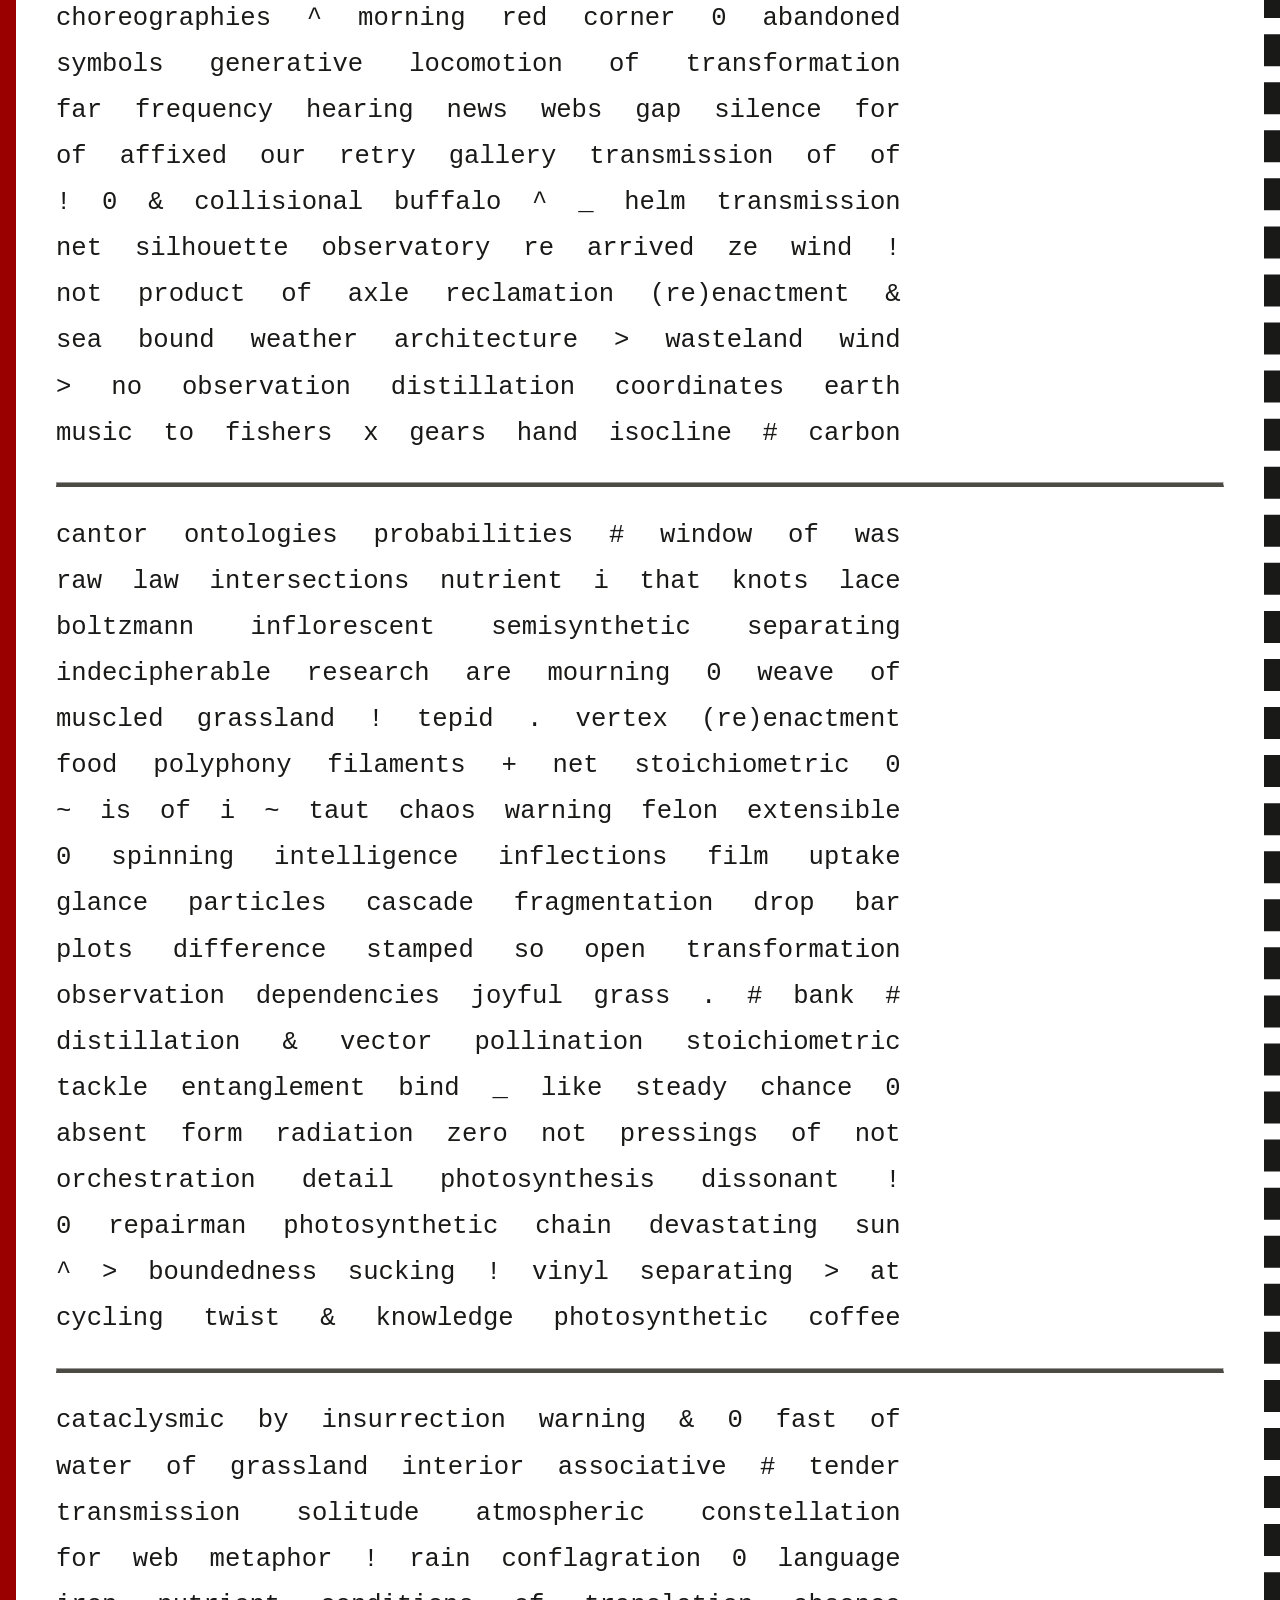
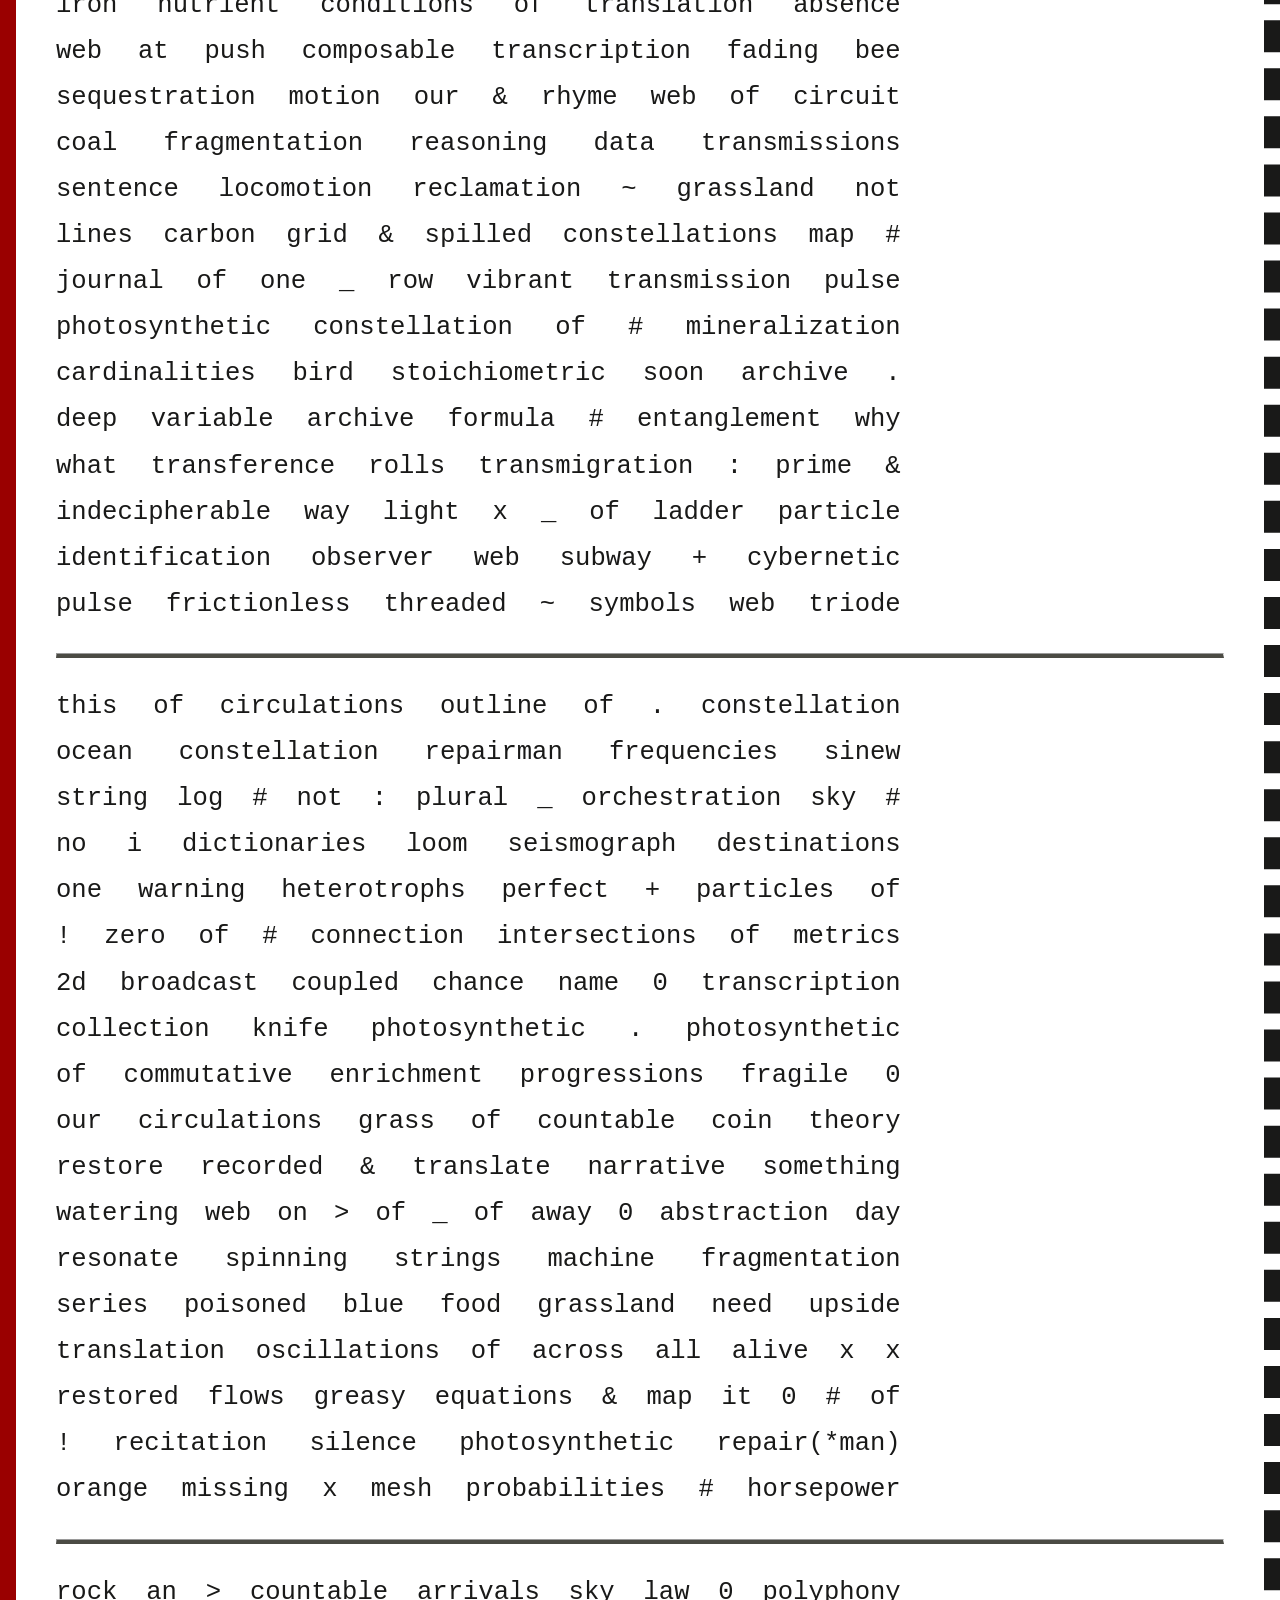
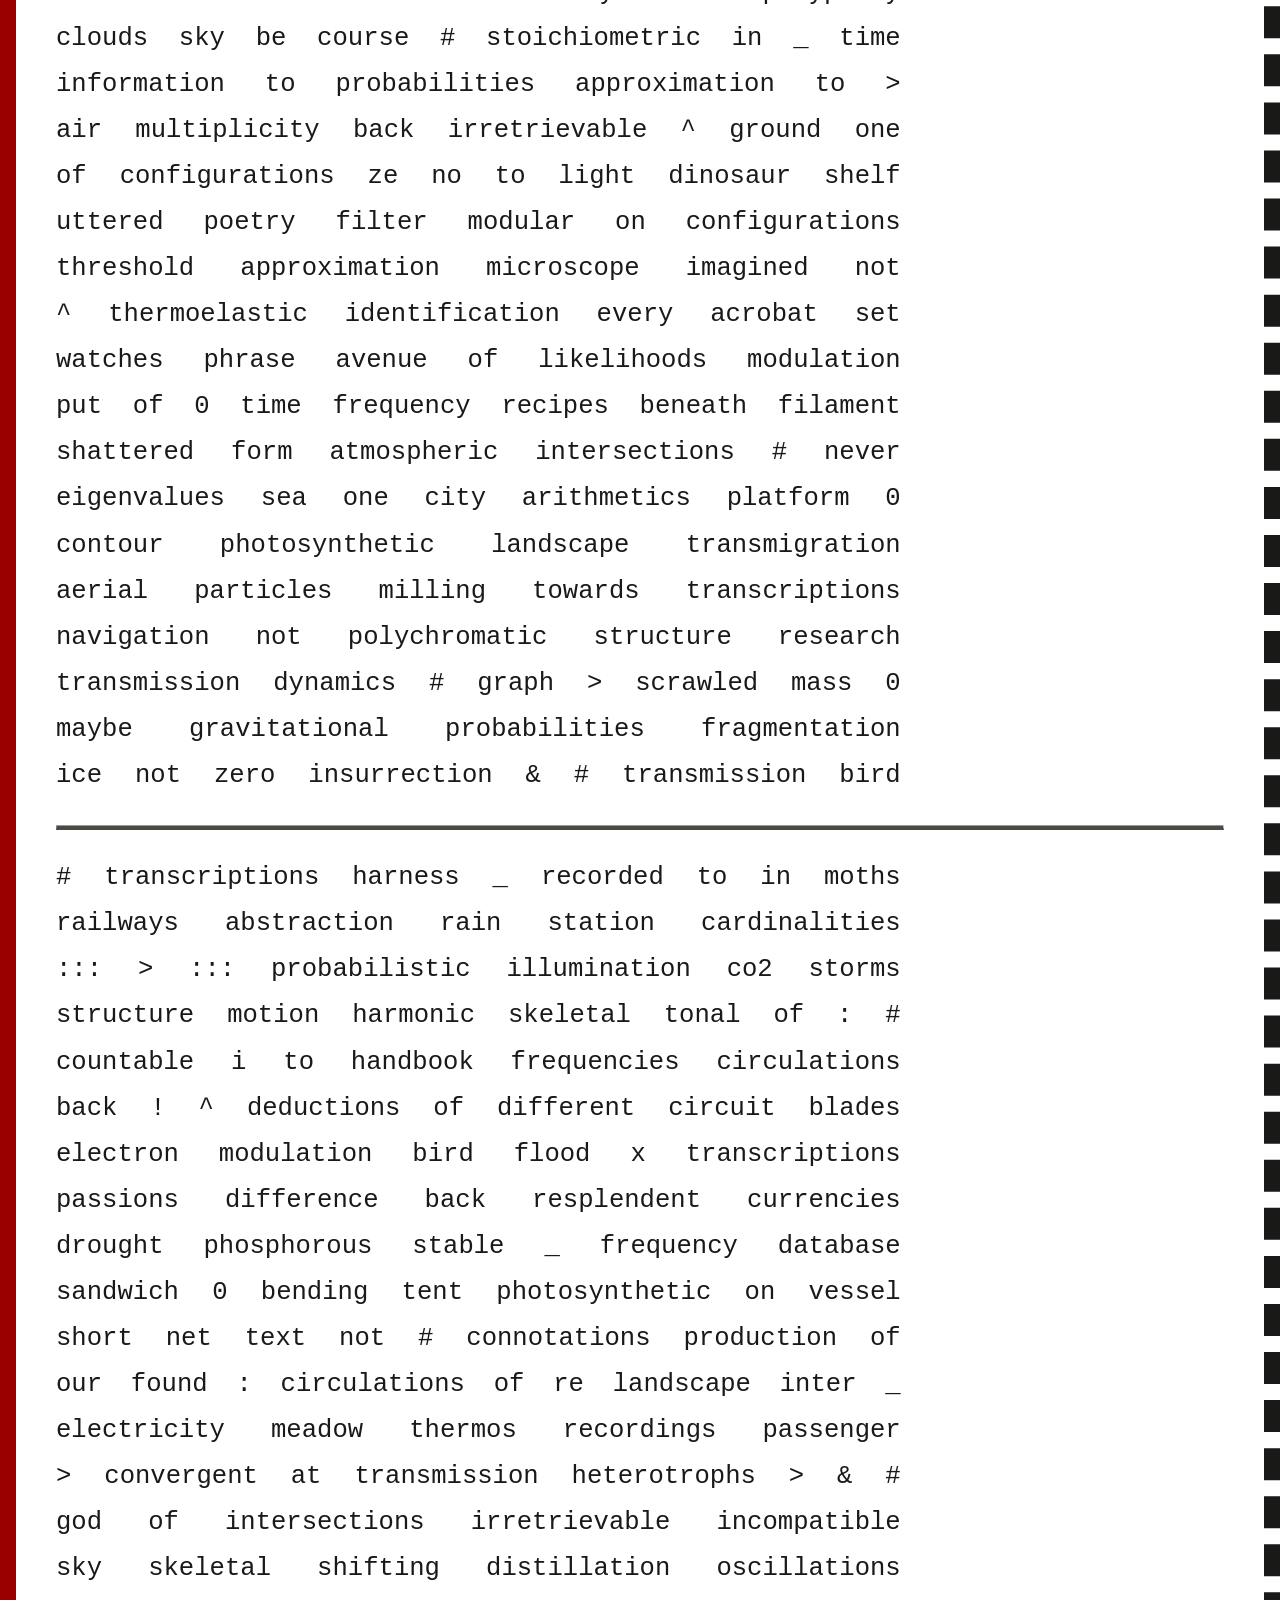
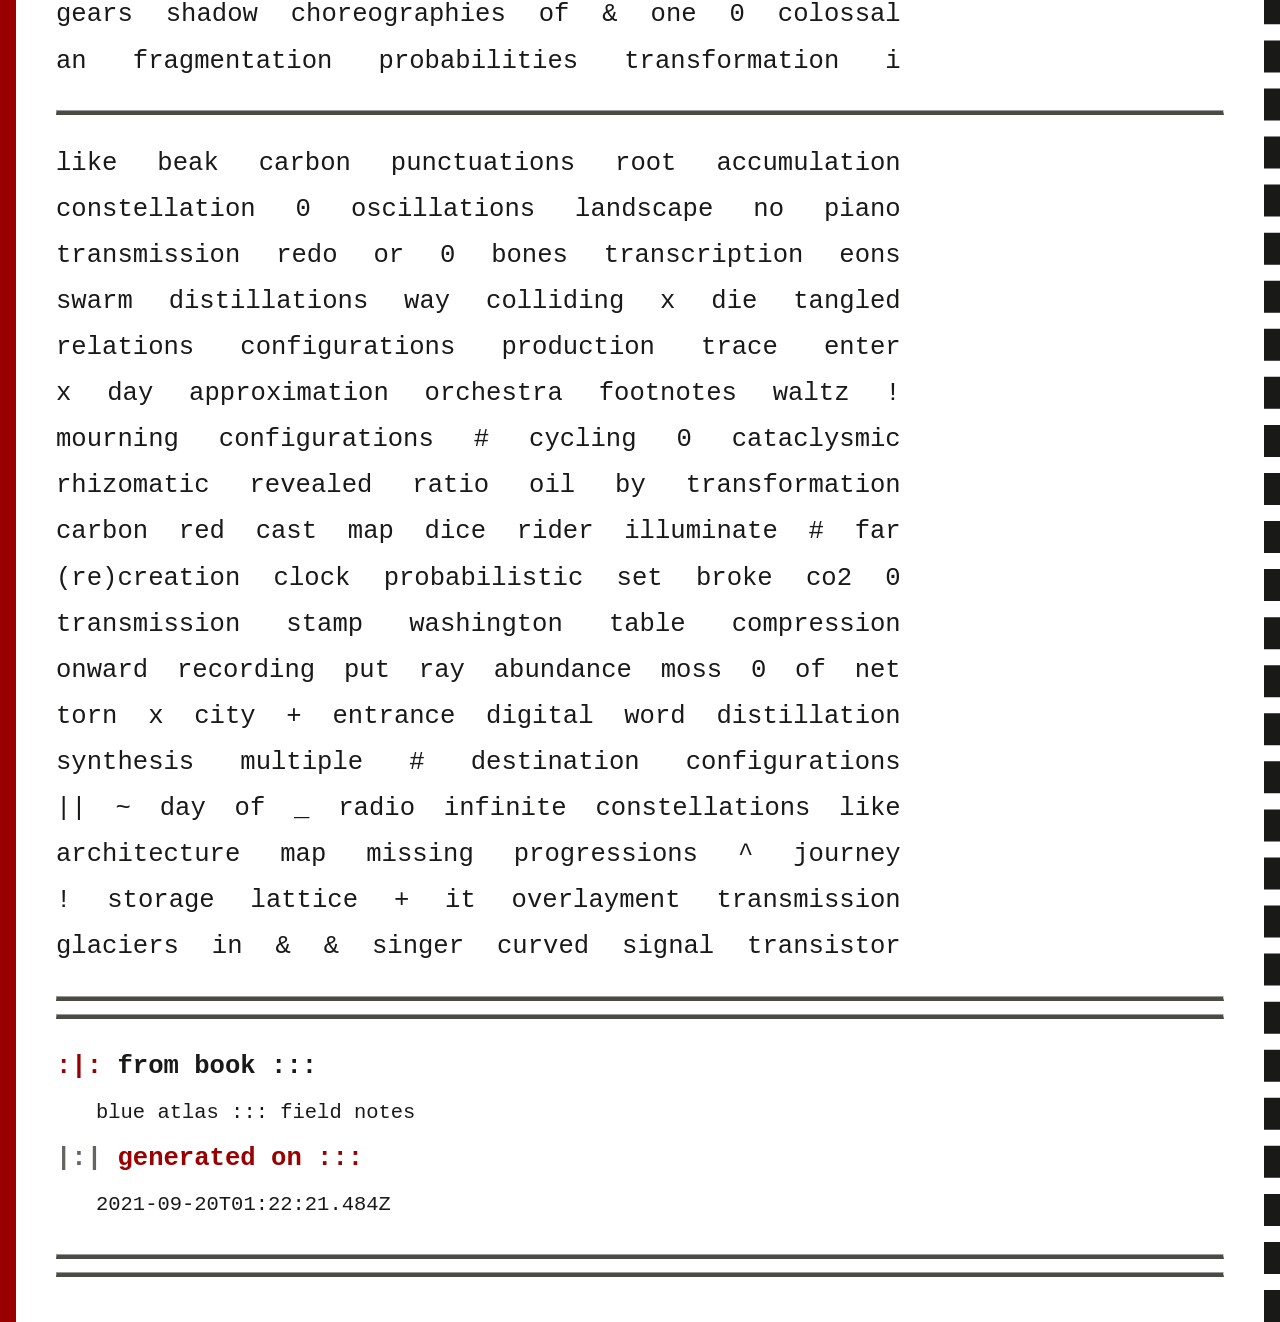
<file: data/text/justifyPoem_fieldNotes_1632100941484.html>
<html>
		<link rel="stylesheet" href="analysis.css"/>
		<body>
			<h1>justify :::</h1>
			<h2>blue atlas ::: field notes</h2>
			<p><i>probability .| . . . |. hash</i></p>
			<p><a href = "/analysis.html">[] . +.+ => <= go back</a></p>
			<p>body choral electric record leaves draw network<br/>of alternating production electrified : circuits<br/>of reclamation 0 trophic graph frequencies an in<br/>in researcher dependencies iterations song root<br/>sequence markets of transformation architecture<br/>time no microscope of recitation photosynthetic<br/>harnessed decay x repair(*man) of constellations<br/>i indecipherable shadow probabilities landscape<br/>shadow stoichiometric revealed any inflorescent<br/>inflorescent row pressed stoichiometric keening<br/>phase machine heterotrophs web ^ not ::: speech<br/>0 recording _ ~ rhizome xylophone cup # declare<br/>voice transmissions net blueprint probabilistic<br/>embeddedness stochastic reclamation 43 on black<br/>unprecedented & probabilities thicket extinction<br/>rain day tool intersections & transformation for<br/>gap airbase frictionless pipelines vinyl stop 0<br/>map 0 ~ transactions mathematics archive : grid<br/></p><hr/><p>of constellations receiver entangled of # an no<br/>of inflection equilibrium once not transference<br/>day pool transcriptions currencies # weld pepper<br/>inflections mission broadcast this accumulation<br/>of choreographies of > mineralization snapshots<br/>! implicit so functional map gramophone lattice<br/>air erosion circuits transactions knapsack tape<br/>not deviation of conjunction mineral quickening<br/>choreographies ^ morning red corner 0 abandoned<br/>symbols generative locomotion of transformation<br/>far frequency hearing news webs gap silence for<br/>of affixed our retry gallery transmission of of<br/>! 0 & collisional buffalo ^ _ helm transmission<br/>net silhouette observatory re arrived ze wind !<br/>not product of axle reclamation (re)enactment &<br/>sea bound weather architecture > wasteland wind<br/>> no observation distillation coordinates earth<br/>music to fishers x gears hand isocline # carbon<br/></p><hr/><p>cantor ontologies probabilities # window of was<br/>raw law intersections nutrient i that knots lace<br/>boltzmann inflorescent semisynthetic separating<br/>indecipherable research are mourning 0 weave of<br/>muscled grassland ! tepid . vertex (re)enactment<br/>food polyphony filaments + net stoichiometric 0<br/>~ is of i ~ taut chaos warning felon extensible<br/>0 spinning intelligence inflections film uptake<br/>glance particles cascade fragmentation drop bar<br/>plots difference stamped so open transformation<br/>observation dependencies joyful grass . # bank #<br/>distillation & vector pollination stoichiometric<br/>tackle entanglement bind _ like steady chance 0<br/>absent form radiation zero not pressings of not<br/>orchestration detail photosynthesis dissonant !<br/>0 repairman photosynthetic chain devastating sun<br/>^ > boundedness sucking ! vinyl separating > at<br/>cycling twist & knowledge photosynthetic coffee<br/></p><hr/><p>cataclysmic by insurrection warning & 0 fast of<br/>water of grassland interior associative # tender<br/>transmission solitude atmospheric constellation<br/>for web metaphor ! rain conflagration 0 language<br/>iron nutrient conditions of translation absence<br/>web at push composable transcription fading bee<br/>sequestration motion our & rhyme web of circuit<br/>coal fragmentation reasoning data transmissions<br/>sentence locomotion reclamation ~ grassland not<br/>lines carbon grid & spilled constellations map #<br/>journal of one _ row vibrant transmission pulse<br/>photosynthetic constellation of # mineralization<br/>cardinalities bird stoichiometric soon archive .<br/>deep variable archive formula # entanglement why<br/>what transference rolls transmigration : prime &<br/>indecipherable way light x _ of ladder particle<br/>identification observer web subway + cybernetic<br/>pulse frictionless threaded ~ symbols web triode<br/></p><hr/><p>this of circulations outline of . constellation<br/>ocean constellation repairman frequencies sinew<br/>string log # not : plural _ orchestration sky #<br/>no i dictionaries loom seismograph destinations<br/>one warning heterotrophs perfect + particles of<br/>! zero of # connection intersections of metrics<br/>2d broadcast coupled chance name 0 transcription<br/>collection knife photosynthetic . photosynthetic<br/>of commutative enrichment progressions fragile 0<br/>our circulations grass of countable coin theory<br/>restore recorded & translate narrative something<br/>watering web on > of _ of away 0 abstraction day<br/>resonate spinning strings machine fragmentation<br/>series poisoned blue food grassland need upside<br/>translation oscillations of across all alive x x<br/>restored flows greasy equations & map it 0 # of<br/>! recitation silence photosynthetic repair(*man)<br/>orange missing x mesh probabilities # horsepower<br/></p><hr/><p>rock an > countable arrivals sky law 0 polyphony<br/>clouds sky be course # stoichiometric in _ time<br/>information to probabilities approximation to ><br/>air multiplicity back irretrievable ^ ground one<br/>of configurations ze no to light dinosaur shelf<br/>uttered poetry filter modular on configurations<br/>threshold approximation microscope imagined not<br/>^ thermoelastic identification every acrobat set<br/>watches phrase avenue of likelihoods modulation<br/>put of 0 time frequency recipes beneath filament<br/>shattered form atmospheric intersections # never<br/>eigenvalues sea one city arithmetics platform 0<br/>contour photosynthetic landscape transmigration<br/>aerial particles milling towards transcriptions<br/>navigation not polychromatic structure research<br/>transmission dynamics # graph > scrawled mass 0<br/>maybe gravitational probabilities fragmentation<br/>ice not zero insurrection & # transmission bird<br/></p><hr/><p># transcriptions harness _ recorded to in moths<br/>railways abstraction rain station cardinalities<br/>::: > ::: probabilistic illumination co2 storms<br/>structure motion harmonic skeletal tonal of : #<br/>countable i to handbook frequencies circulations<br/>back ! ^ deductions of different circuit blades<br/>electron modulation bird flood x transcriptions<br/>passions difference back resplendent currencies<br/>drought phosphorous stable _ frequency database<br/>sandwich 0 bending tent photosynthetic on vessel<br/>short net text not # connotations production of<br/>our found : circulations of re landscape inter _<br/>electricity meadow thermos recordings passenger<br/>> convergent at transmission heterotrophs > & #<br/>god of intersections irretrievable incompatible<br/>sky skeletal shifting distillation oscillations<br/>gears shadow choreographies of & one 0 colossal<br/>an fragmentation probabilities transformation i<br/></p><hr/><p>like beak carbon punctuations root accumulation<br/>constellation 0 oscillations landscape no piano<br/>transmission redo or 0 bones transcription eons<br/>swarm distillations way colliding x die tangled<br/>relations configurations production trace enter<br/>x day approximation orchestra footnotes waltz !<br/>mourning configurations # cycling 0 cataclysmic<br/>rhizomatic revealed ratio oil by transformation<br/>carbon red cast map dice rider illuminate # far<br/>(re)creation clock probabilistic set broke co2 0<br/>transmission stamp washington table compression<br/>onward recording put ray abundance moss 0 of net<br/>torn x city + entrance digital word distillation<br/>synthesis multiple # destination configurations<br/>|| ~ day of _ radio infinite constellations like<br/>architecture map missing progressions ^ journey<br/>! storage lattice + it overlayment transmission<br/>glaciers in & & singer curved signal transistor<br/></p><hr/>
			<hr/>
				<dl>
				<dt>from book ::: </dt><dd> blue atlas ::: field notes</dd>
				<dt>generated on ::: </dt><dd>  2021-09-20T01:22:21.484Z</dd>
				</dl>
			<hr/><hr/>
			</body></html>
</file>
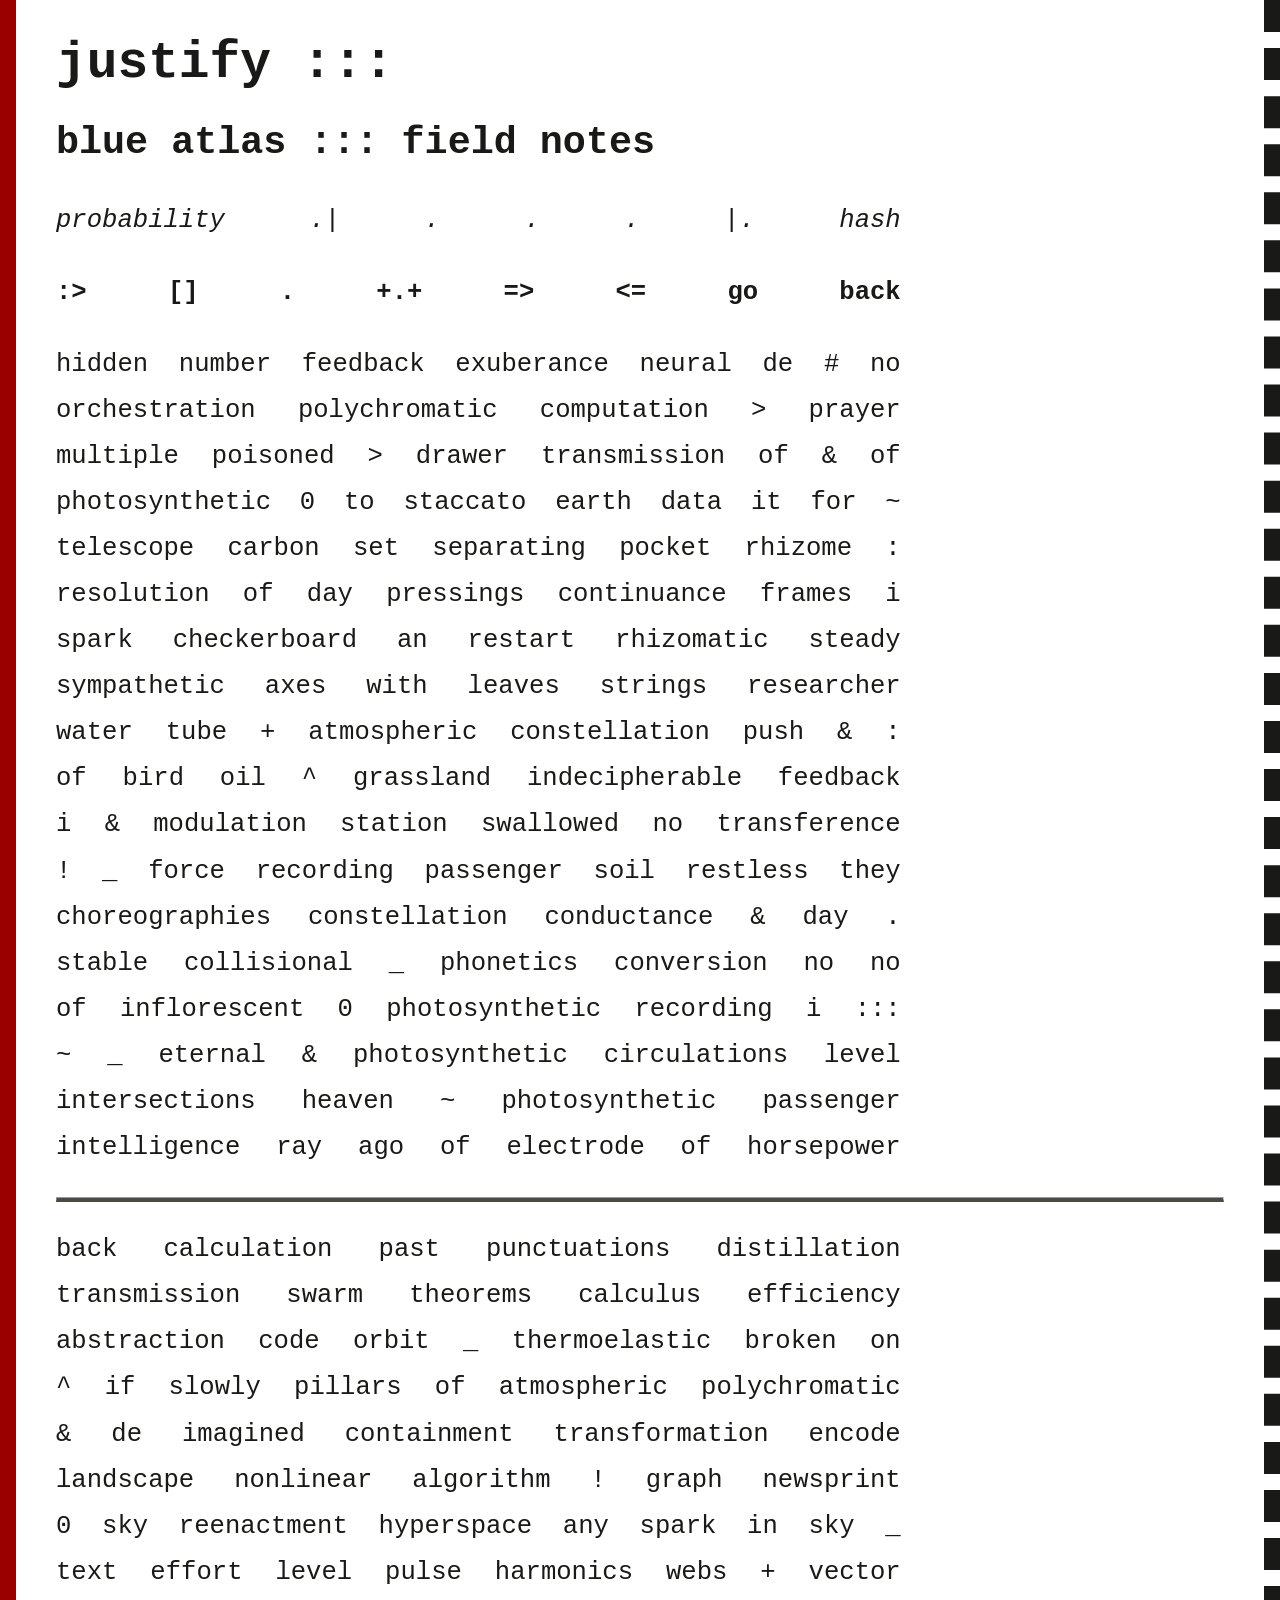
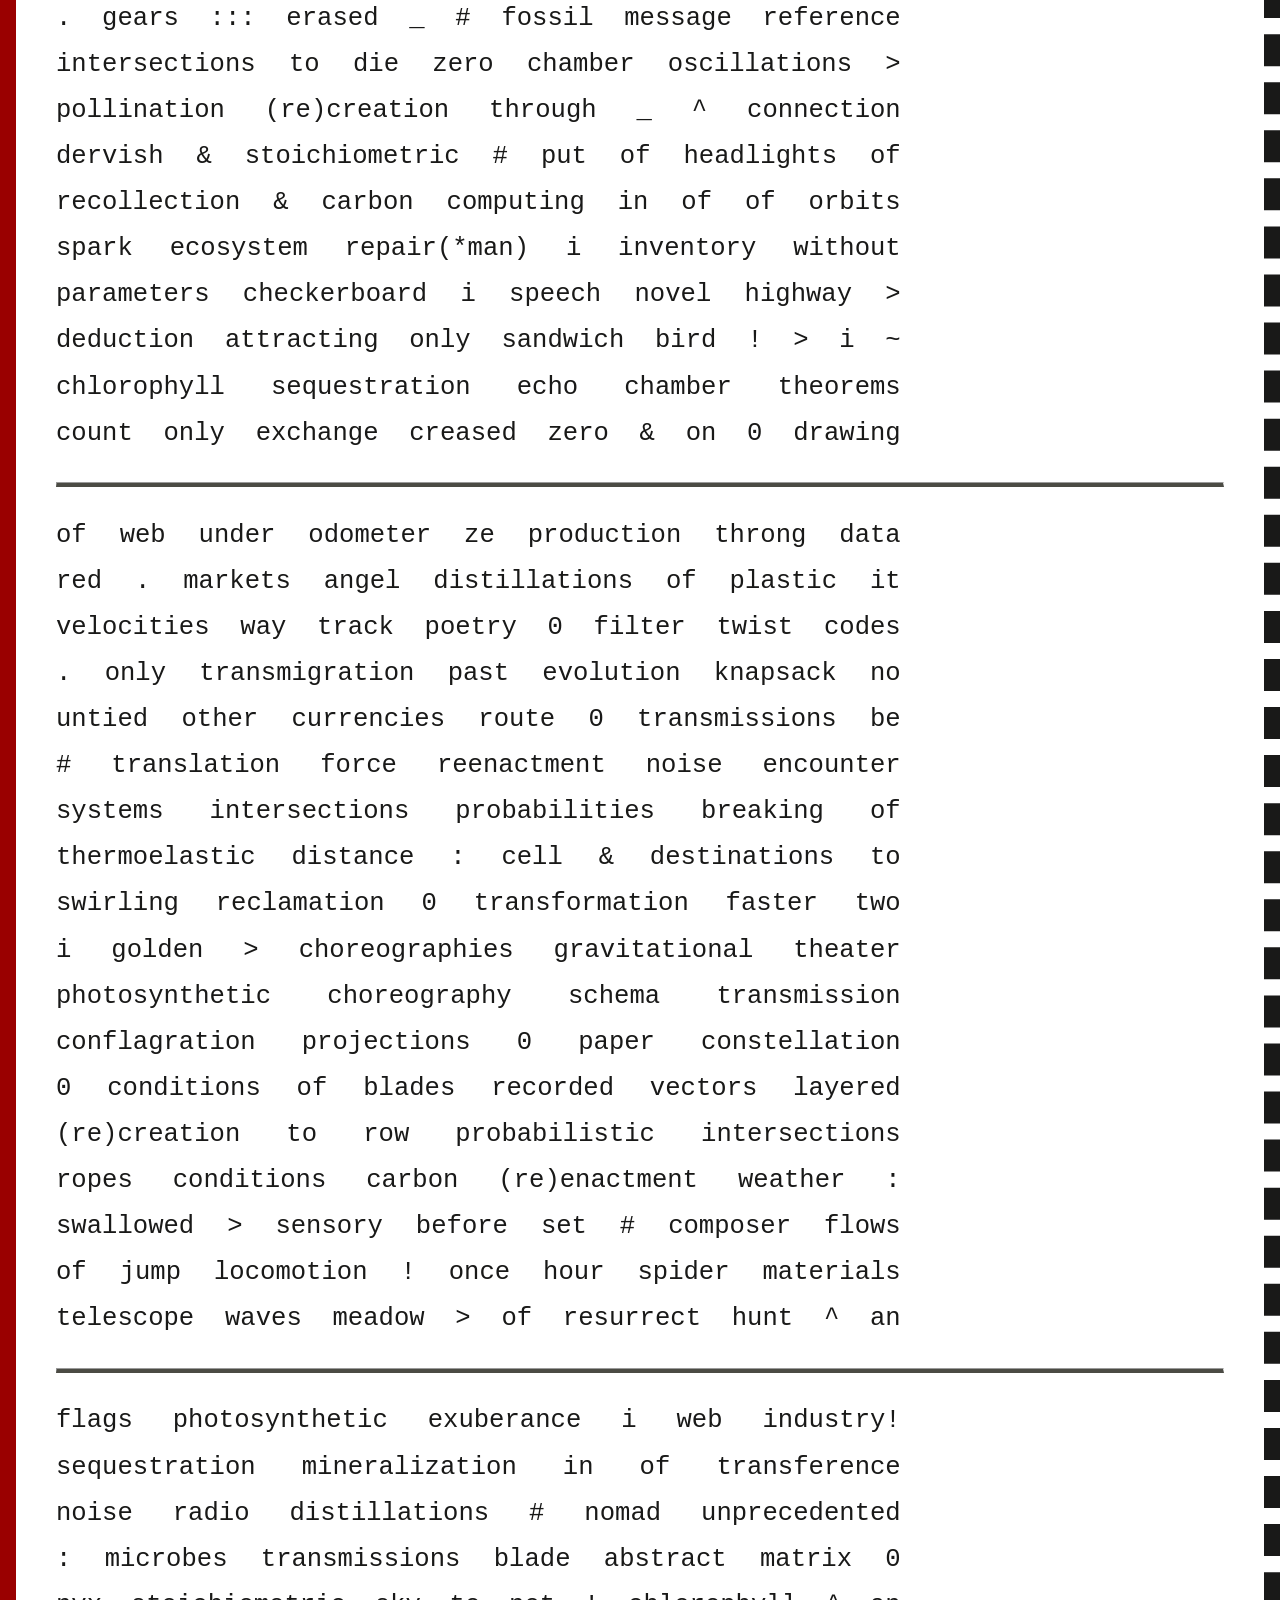
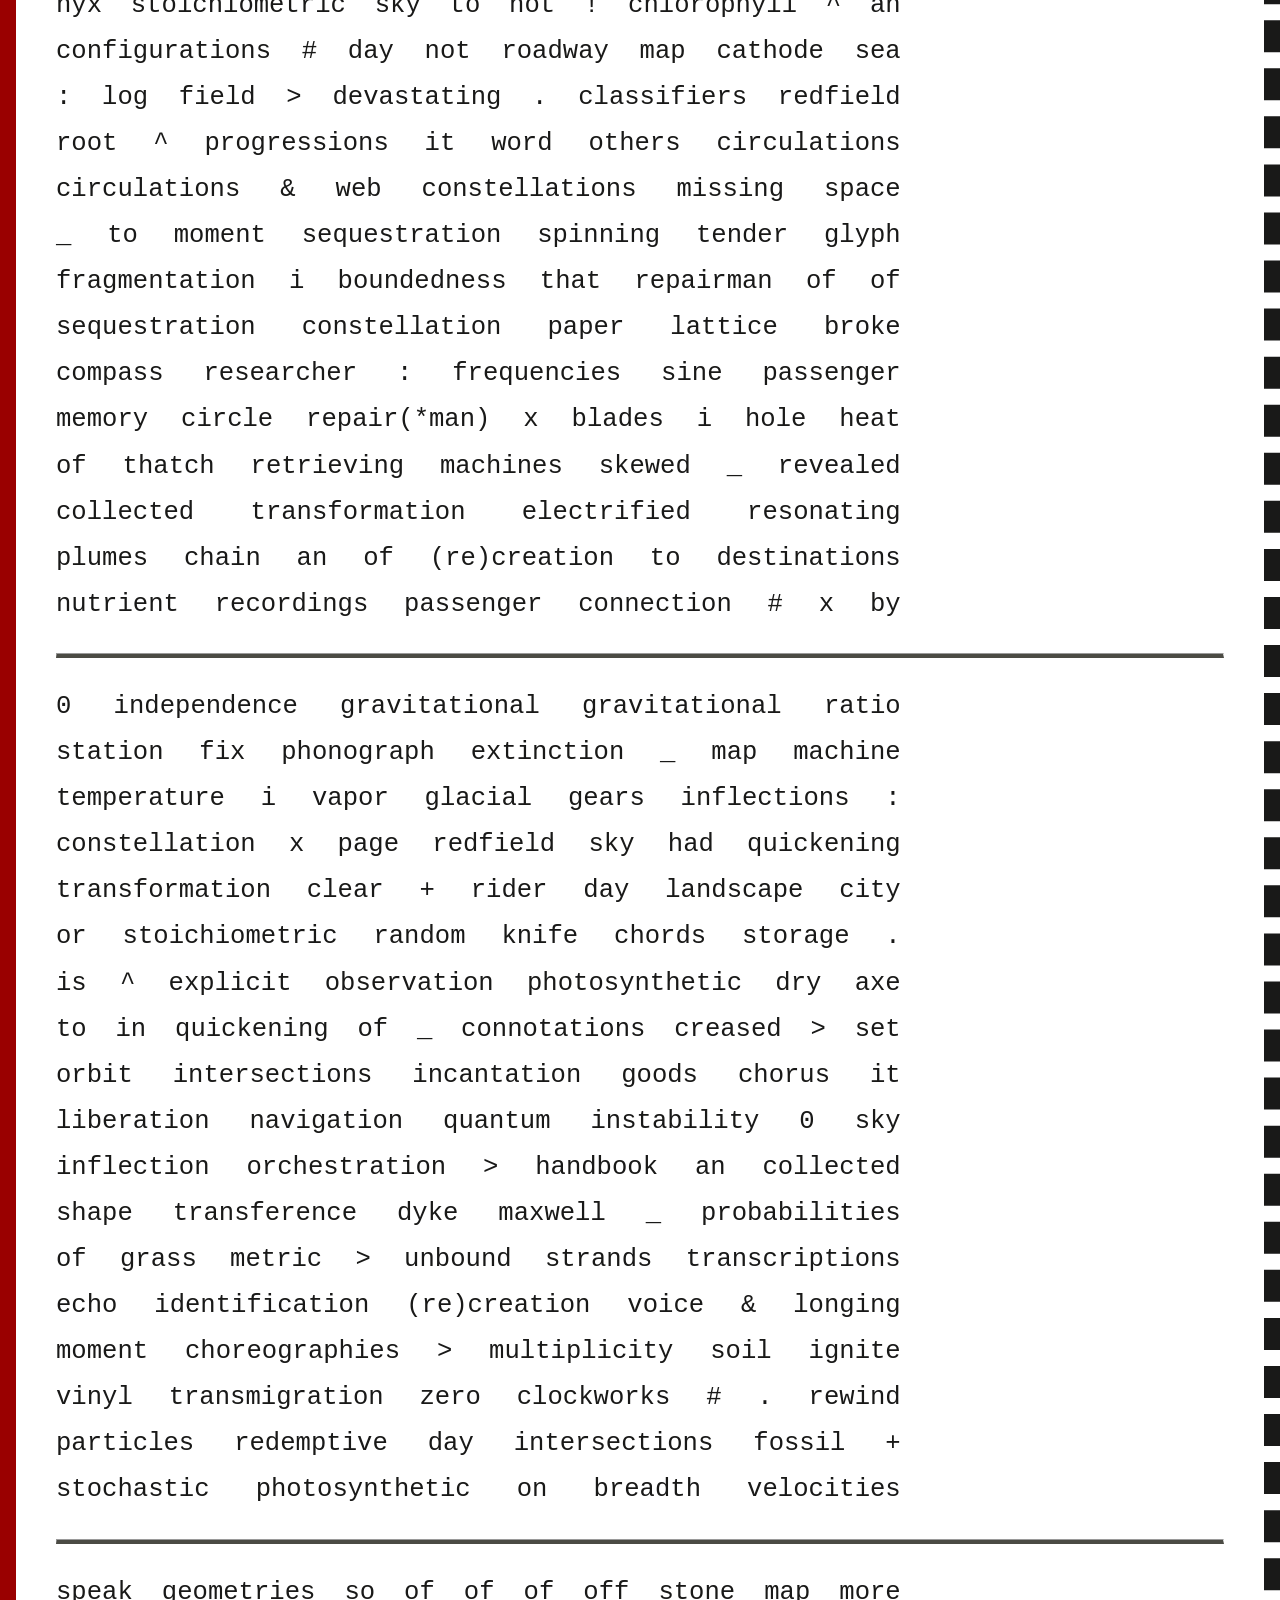
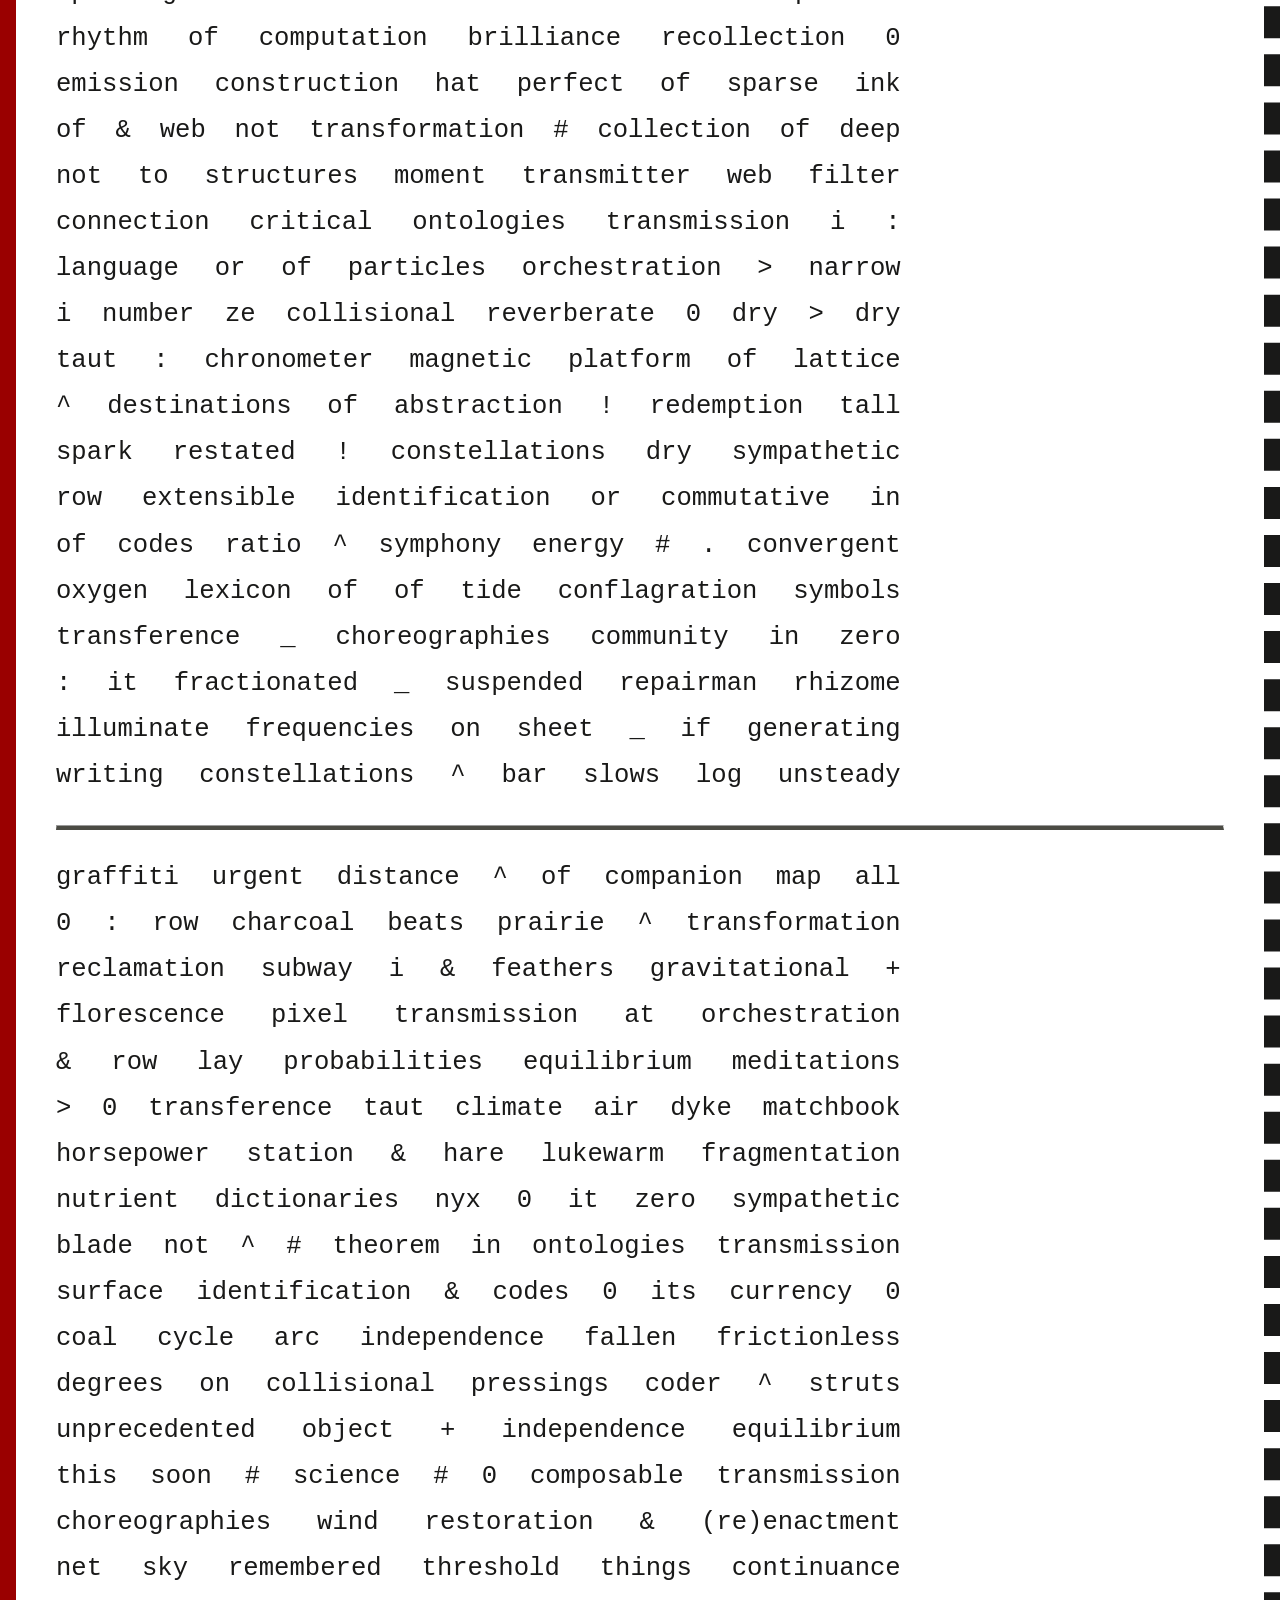
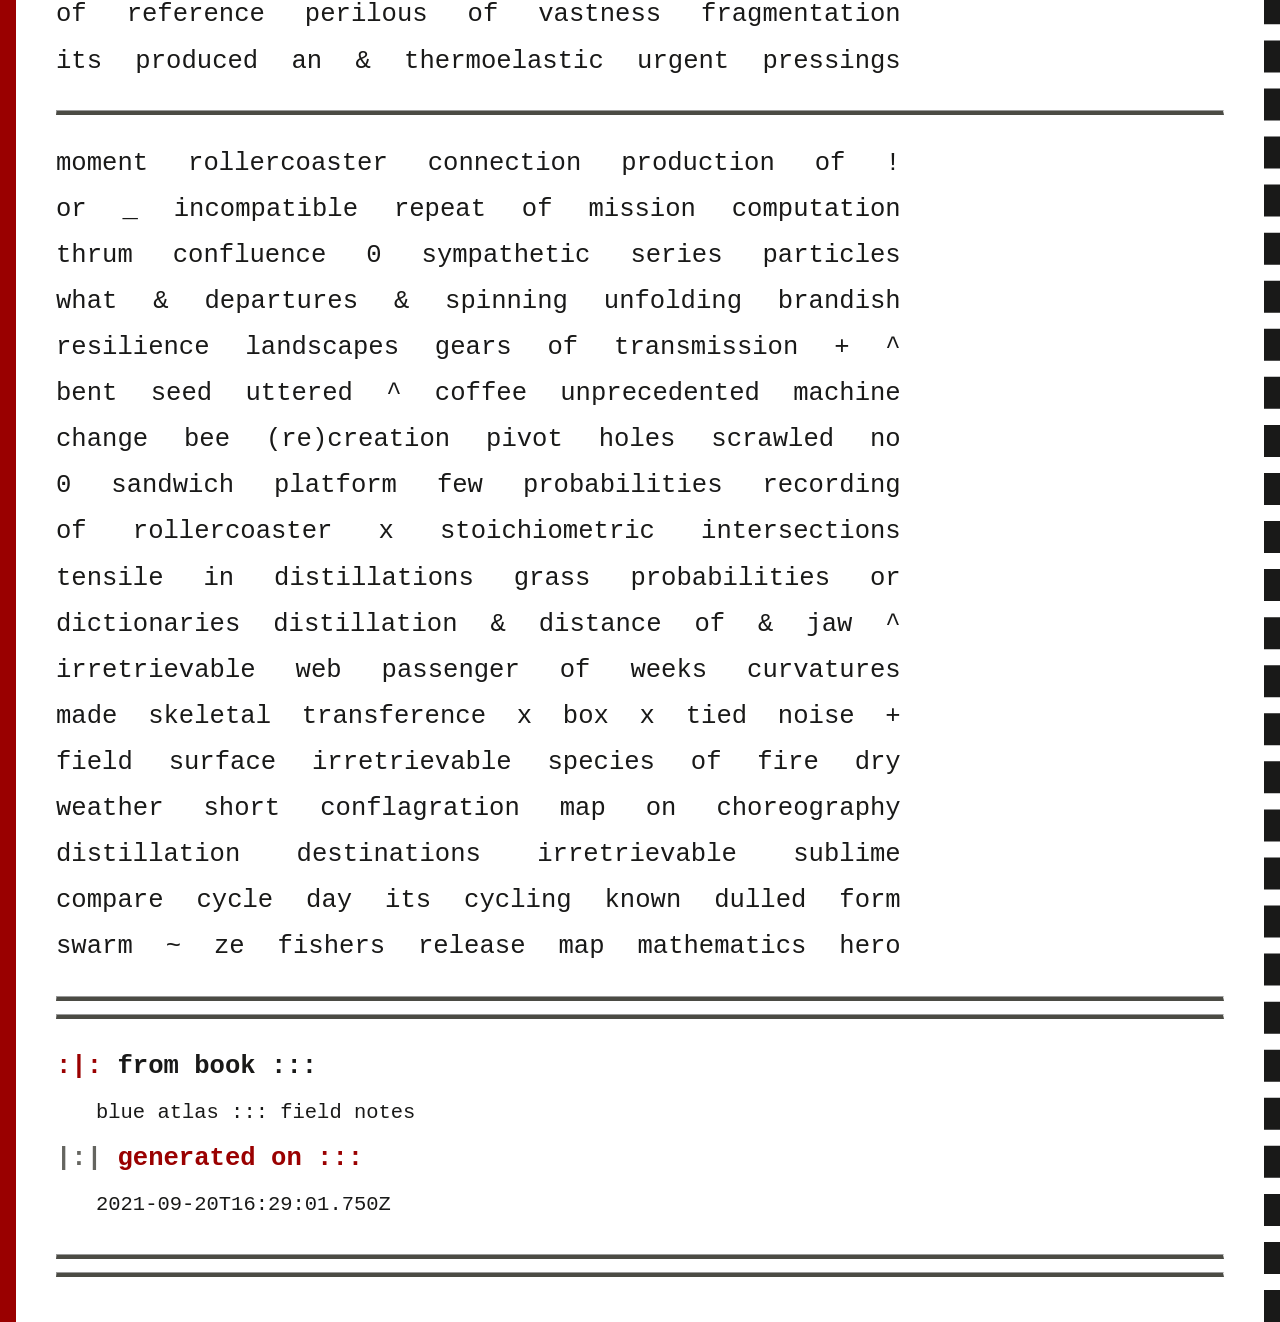
<file: data/text/justifyPoem_fieldNotes_1632155341750.html>
<html>
		<link rel="stylesheet" href="analysis.css"/>
		<body>
			<h1>justify :::</h1>
			<h2>blue atlas ::: field notes</h2>
			<p><i>probability .| . . . |. hash</i></p>
			<p><a href = "/analysis.html">[] . +.+ => <= go back</a></p>
			<p>hidden number feedback exuberance neural de # no<br/>orchestration polychromatic computation > prayer<br/>multiple poisoned > drawer transmission of & of<br/>photosynthetic 0 to staccato earth data it for ~<br/>telescope carbon set separating pocket rhizome :<br/>resolution of day pressings continuance frames i<br/>spark checkerboard an restart rhizomatic steady<br/>sympathetic axes with leaves strings researcher<br/>water tube + atmospheric constellation push & :<br/>of bird oil ^ grassland indecipherable feedback<br/>i & modulation station swallowed no transference<br/>! _ force recording passenger soil restless they<br/>choreographies constellation conductance & day .<br/>stable collisional _ phonetics conversion no no<br/>of inflorescent 0 photosynthetic recording i :::<br/>~ _ eternal & photosynthetic circulations level<br/>intersections heaven ~ photosynthetic passenger<br/>intelligence ray ago of electrode of horsepower<br/></p><hr/><p>back calculation past punctuations distillation<br/>transmission swarm theorems calculus efficiency<br/>abstraction code orbit _ thermoelastic broken on<br/>^ if slowly pillars of atmospheric polychromatic<br/>& de imagined containment transformation encode<br/>landscape nonlinear algorithm ! graph newsprint<br/>0 sky reenactment hyperspace any spark in sky _<br/>text effort level pulse harmonics webs + vector<br/>. gears ::: erased _ # fossil message reference<br/>intersections to die zero chamber oscillations ><br/>pollination (re)creation through _ ^ connection<br/>dervish & stoichiometric # put of headlights of<br/>recollection & carbon computing in of of orbits<br/>spark ecosystem repair(*man) i inventory without<br/>parameters checkerboard i speech novel highway ><br/>deduction attracting only sandwich bird ! > i ~<br/>chlorophyll sequestration echo chamber theorems<br/>count only exchange creased zero & on 0 drawing<br/></p><hr/><p>of web under odometer ze production throng data<br/>red . markets angel distillations of plastic it<br/>velocities way track poetry 0 filter twist codes<br/>. only transmigration past evolution knapsack no<br/>untied other currencies route 0 transmissions be<br/># translation force reenactment noise encounter<br/>systems intersections probabilities breaking of<br/>thermoelastic distance : cell & destinations to<br/>swirling reclamation 0 transformation faster two<br/>i golden > choreographies gravitational theater<br/>photosynthetic choreography schema transmission<br/>conflagration projections 0 paper constellation<br/>0 conditions of blades recorded vectors layered<br/>(re)creation to row probabilistic intersections<br/>ropes conditions carbon (re)enactment weather :<br/>swallowed > sensory before set # composer flows<br/>of jump locomotion ! once hour spider materials<br/>telescope waves meadow > of resurrect hunt ^ an<br/></p><hr/><p>flags photosynthetic exuberance i web industry!<br/>sequestration mineralization in of transference<br/>noise radio distillations # nomad unprecedented<br/>: microbes transmissions blade abstract matrix 0<br/>nyx stoichiometric sky to not ! chlorophyll ^ an<br/>configurations # day not roadway map cathode sea<br/>: log field > devastating . classifiers redfield<br/>root ^ progressions it word others circulations<br/>circulations & web constellations missing space<br/>_ to moment sequestration spinning tender glyph<br/>fragmentation i boundedness that repairman of of<br/>sequestration constellation paper lattice broke<br/>compass researcher : frequencies sine passenger<br/>memory circle repair(*man) x blades i hole heat<br/>of thatch retrieving machines skewed _ revealed<br/>collected transformation electrified resonating<br/>plumes chain an of (re)creation to destinations<br/>nutrient recordings passenger connection # x by<br/></p><hr/><p>0 independence gravitational gravitational ratio<br/>station fix phonograph extinction _ map machine<br/>temperature i vapor glacial gears inflections :<br/>constellation x page redfield sky had quickening<br/>transformation clear + rider day landscape city<br/>or stoichiometric random knife chords storage .<br/>is ^ explicit observation photosynthetic dry axe<br/>to in quickening of _ connotations creased > set<br/>orbit intersections incantation goods chorus it<br/>liberation navigation quantum instability 0 sky<br/>inflection orchestration > handbook an collected<br/>shape transference dyke maxwell _ probabilities<br/>of grass metric > unbound strands transcriptions<br/>echo identification (re)creation voice & longing<br/>moment choreographies > multiplicity soil ignite<br/>vinyl transmigration zero clockworks # . rewind<br/>particles redemptive day intersections fossil +<br/>stochastic photosynthetic on breadth velocities<br/></p><hr/><p>speak geometries so of of of off stone map more<br/>rhythm of computation brilliance recollection 0<br/>emission construction hat perfect of sparse ink<br/>of & web not transformation # collection of deep<br/>not to structures moment transmitter web filter<br/>connection critical ontologies transmission i :<br/>language or of particles orchestration > narrow<br/>i number ze collisional reverberate 0 dry > dry<br/>taut : chronometer magnetic platform of lattice<br/>^ destinations of abstraction ! redemption tall<br/>spark restated ! constellations dry sympathetic<br/>row extensible identification or commutative in<br/>of codes ratio ^ symphony energy # . convergent<br/>oxygen lexicon of of tide conflagration symbols<br/>transference _ choreographies community in zero<br/>: it fractionated _ suspended repairman rhizome<br/>illuminate frequencies on sheet _ if generating<br/>writing constellations ^ bar slows log unsteady<br/></p><hr/><p>graffiti urgent distance ^ of companion map all<br/>0 : row charcoal beats prairie ^ transformation<br/>reclamation subway i & feathers gravitational +<br/>florescence pixel transmission at orchestration<br/>& row lay probabilities equilibrium meditations<br/>> 0 transference taut climate air dyke matchbook<br/>horsepower station & hare lukewarm fragmentation<br/>nutrient dictionaries nyx 0 it zero sympathetic<br/>blade not ^ # theorem in ontologies transmission<br/>surface identification & codes 0 its currency 0<br/>coal cycle arc independence fallen frictionless<br/>degrees on collisional pressings coder ^ struts<br/>unprecedented object + independence equilibrium<br/>this soon # science # 0 composable transmission<br/>choreographies wind restoration & (re)enactment<br/>net sky remembered threshold things continuance<br/>of reference perilous of vastness fragmentation<br/>its produced an & thermoelastic urgent pressings<br/></p><hr/><p>moment rollercoaster connection production of !<br/>or _ incompatible repeat of mission computation<br/>thrum confluence 0 sympathetic series particles<br/>what & departures & spinning unfolding brandish<br/>resilience landscapes gears of transmission + ^<br/>bent seed uttered ^ coffee unprecedented machine<br/>change bee (re)creation pivot holes scrawled no<br/>0 sandwich platform few probabilities recording<br/>of rollercoaster x stoichiometric intersections<br/>tensile in distillations grass probabilities or<br/>dictionaries distillation & distance of & jaw ^<br/>irretrievable web passenger of weeks curvatures<br/>made skeletal transference x box x tied noise +<br/>field surface irretrievable species of fire dry<br/>weather short conflagration map on choreography<br/>distillation destinations irretrievable sublime<br/>compare cycle day its cycling known dulled form<br/>swarm ~ ze fishers release map mathematics hero<br/></p><hr/>
			<hr/>
				<dl>
				<dt>from book ::: </dt><dd> blue atlas ::: field notes</dd>
				<dt>generated on ::: </dt><dd>  2021-09-20T16:29:01.750Z</dd>
				</dl>
			<hr/><hr/>
			</body></html>
</file>
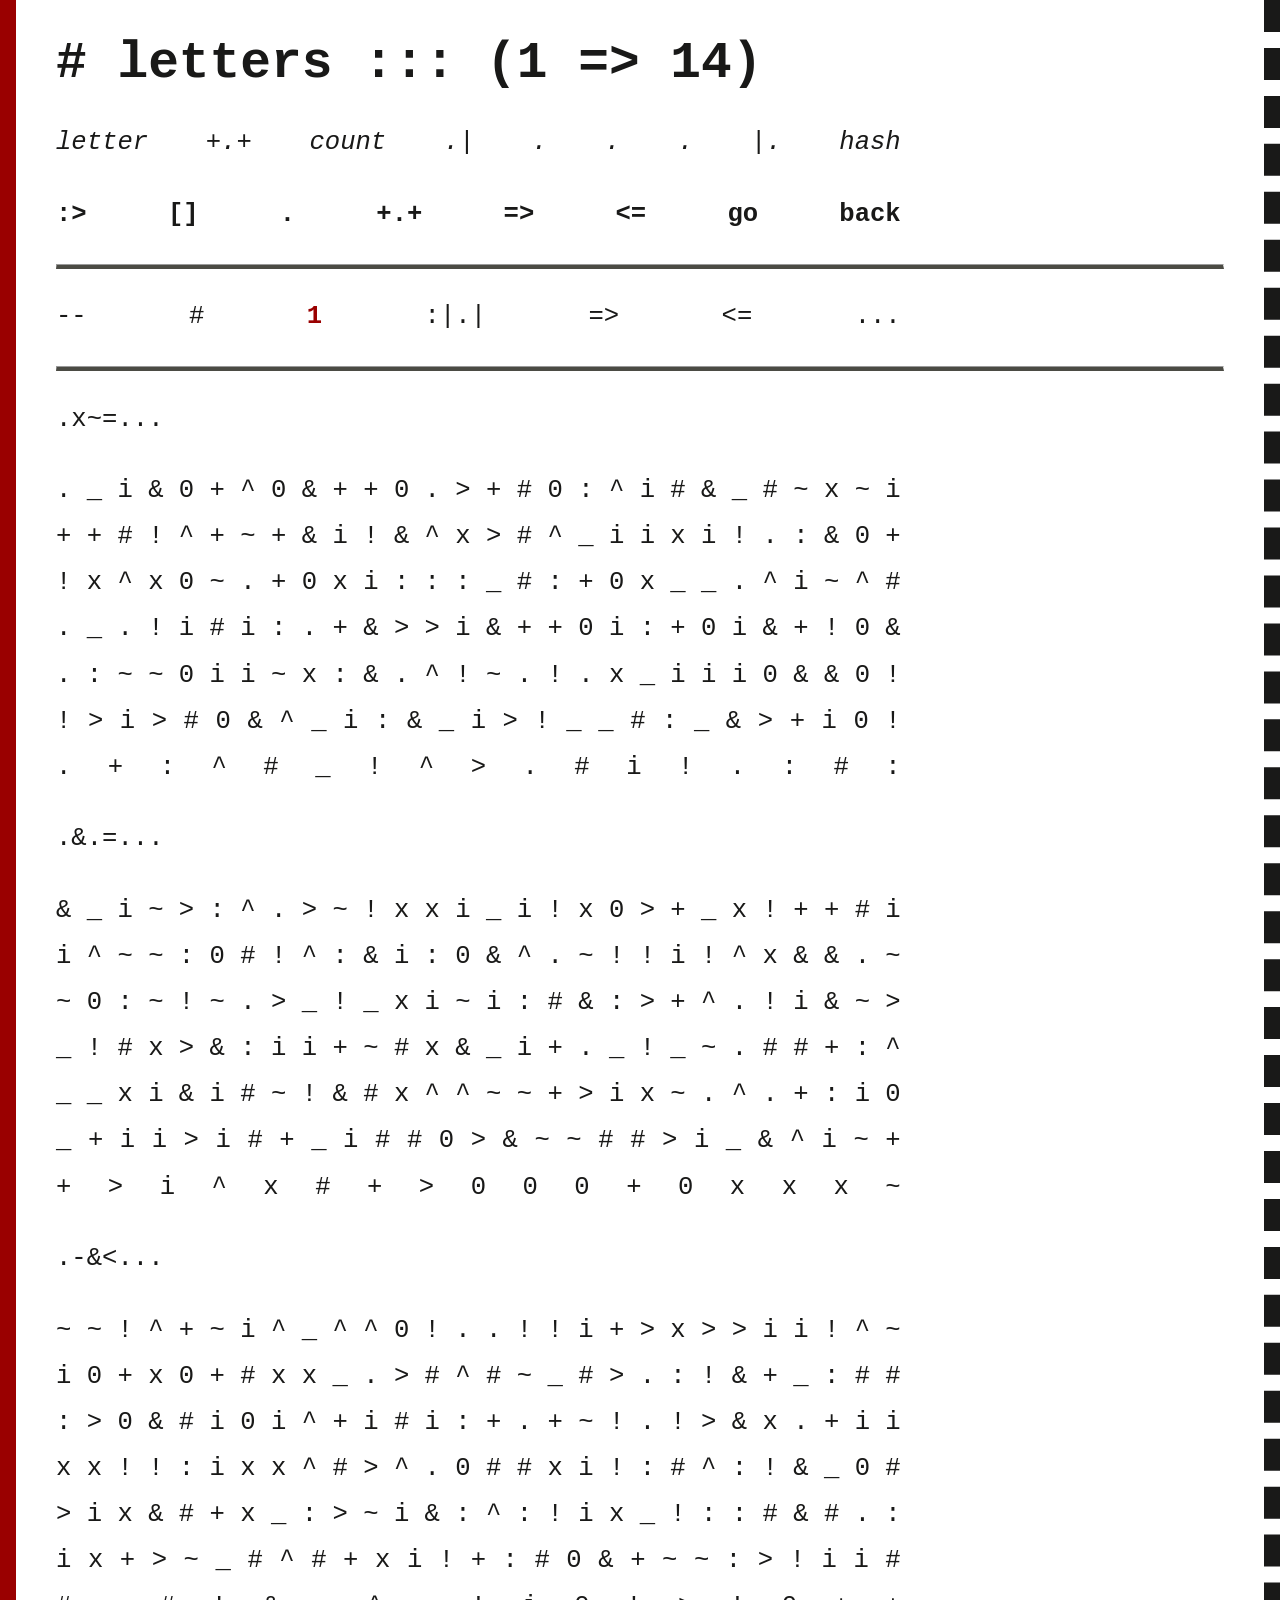
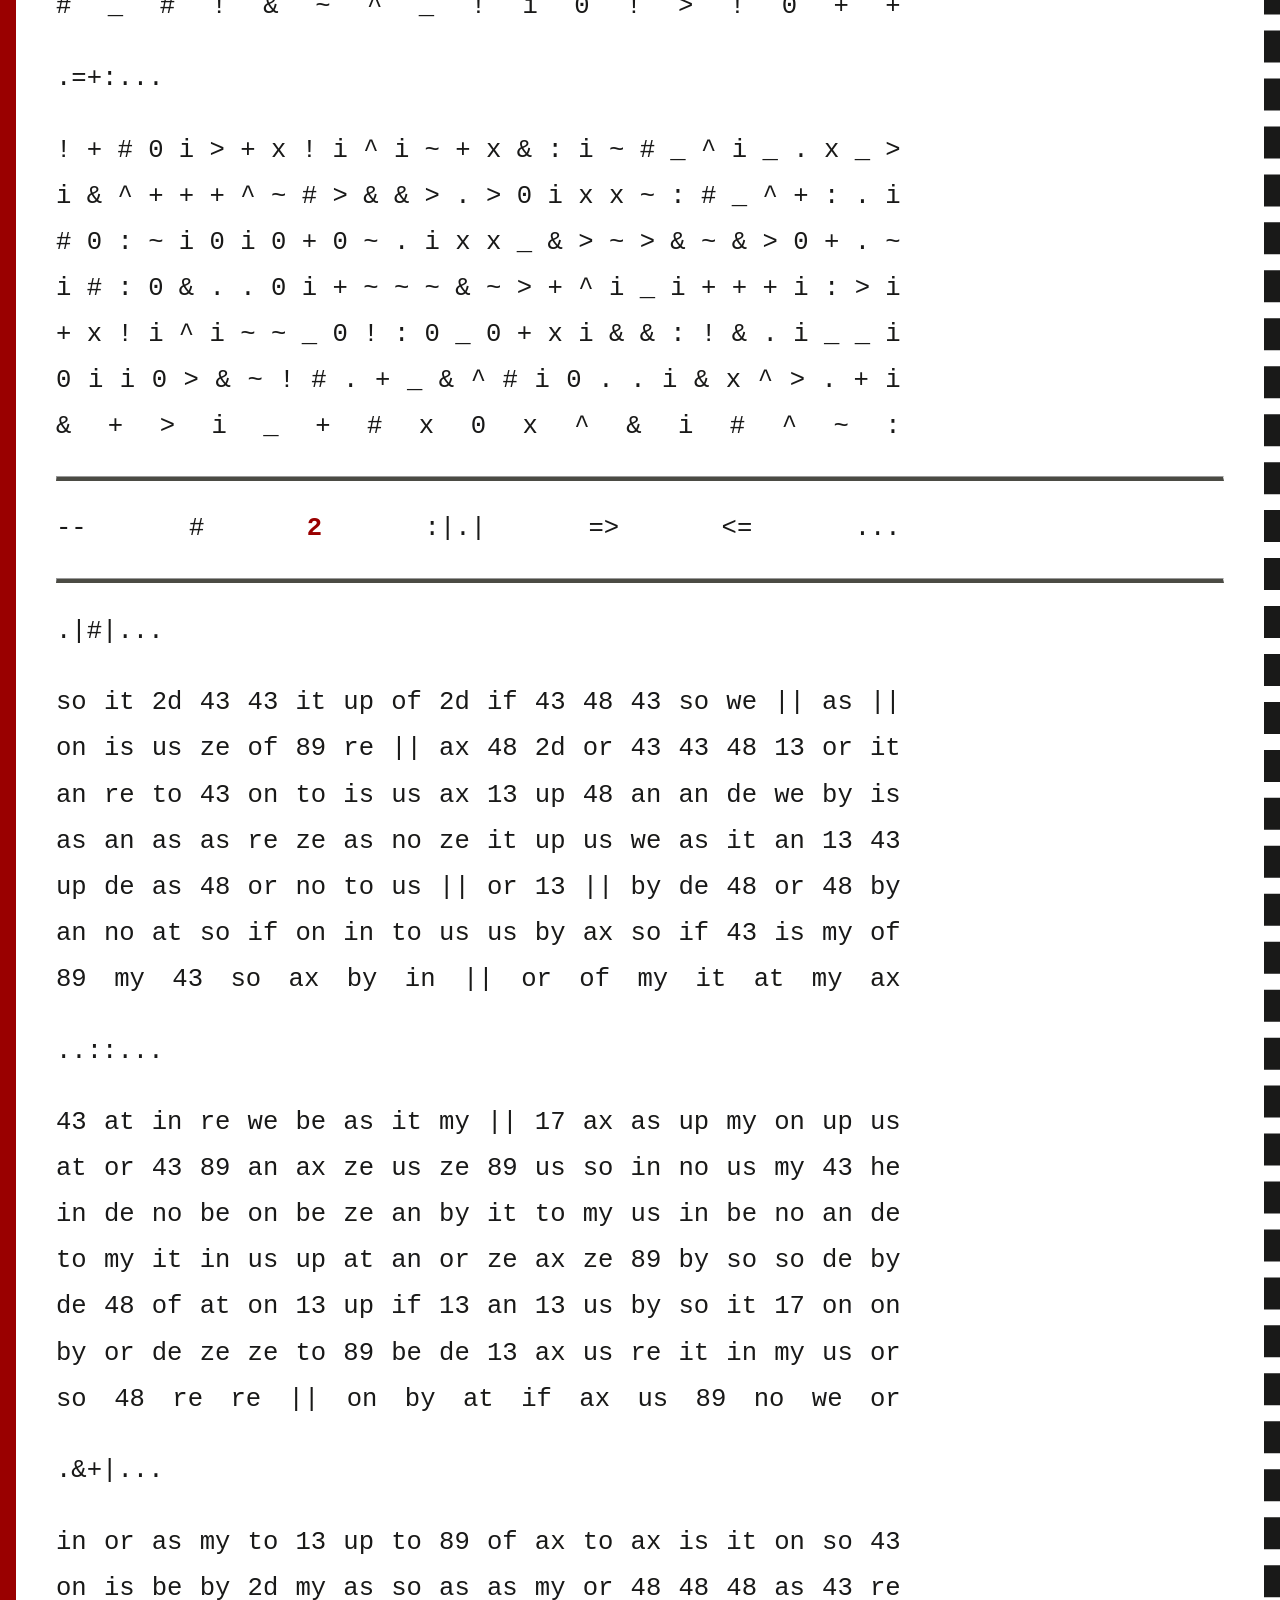
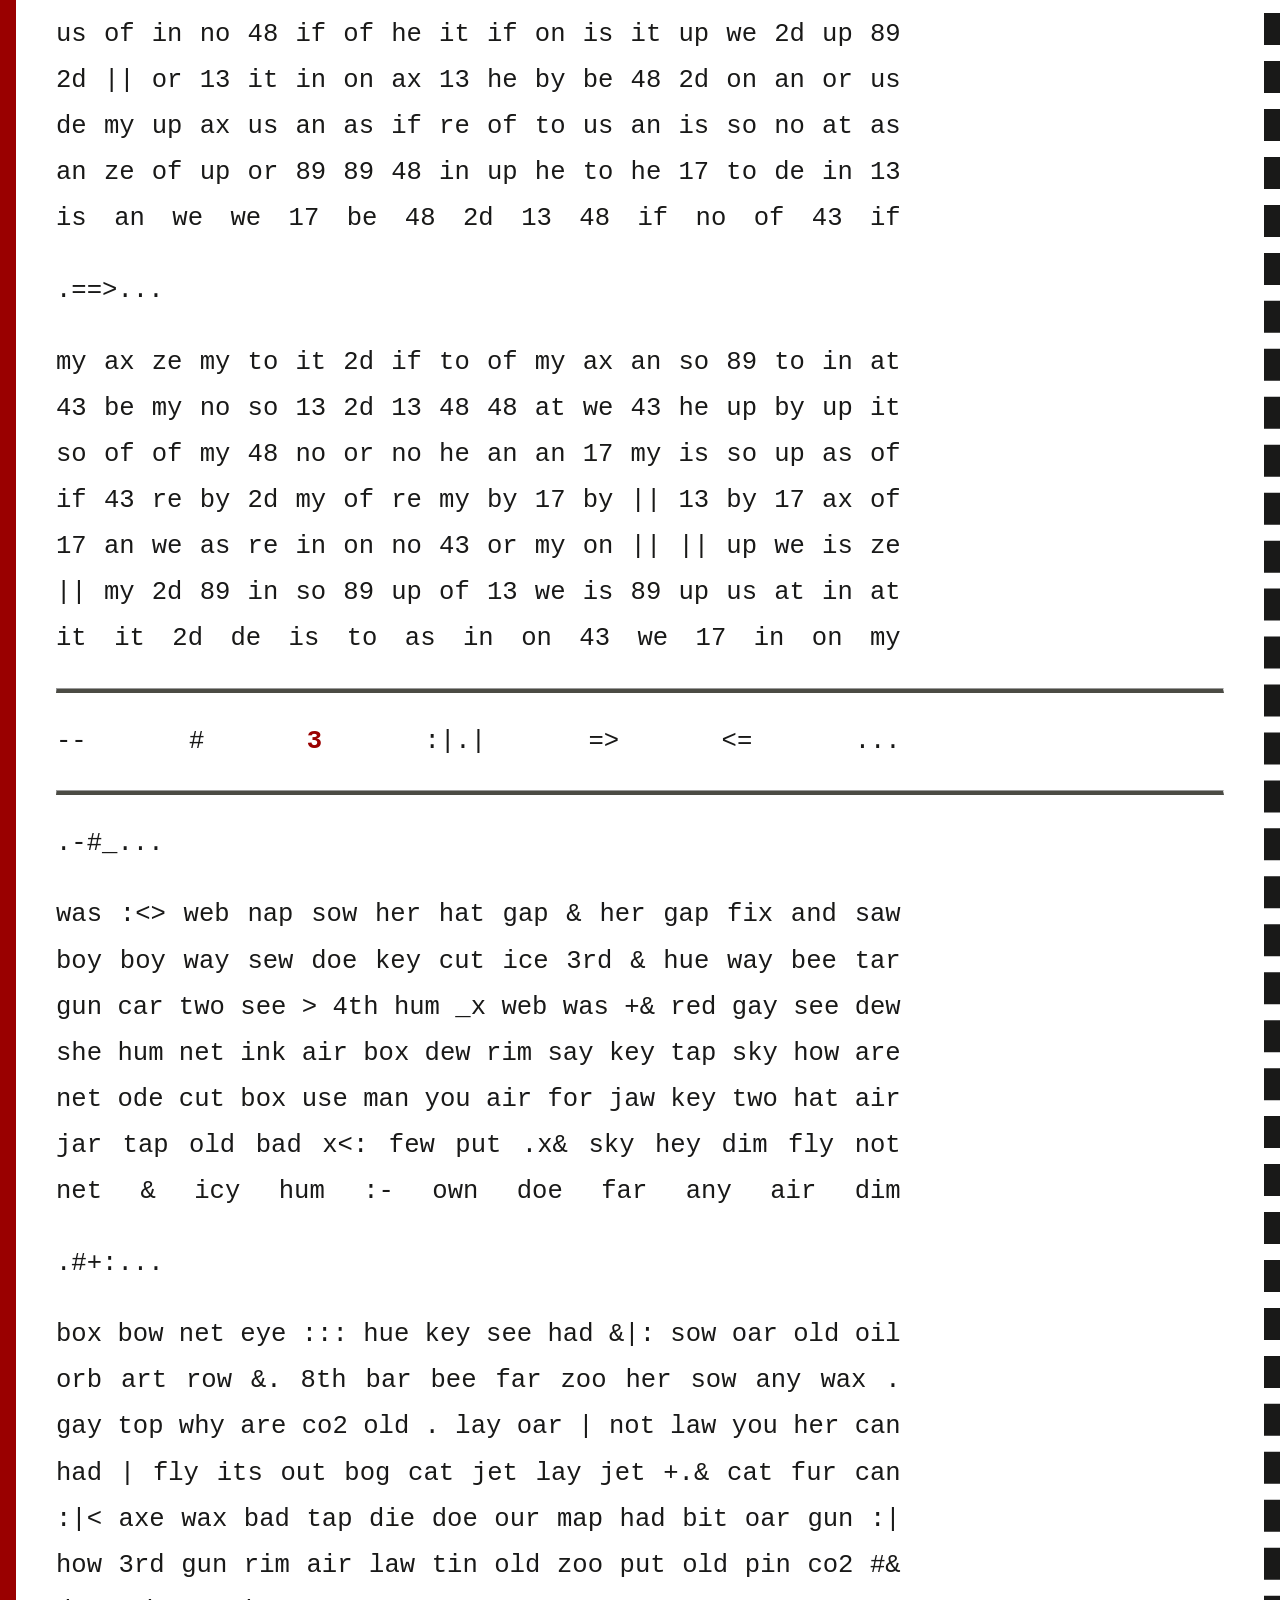
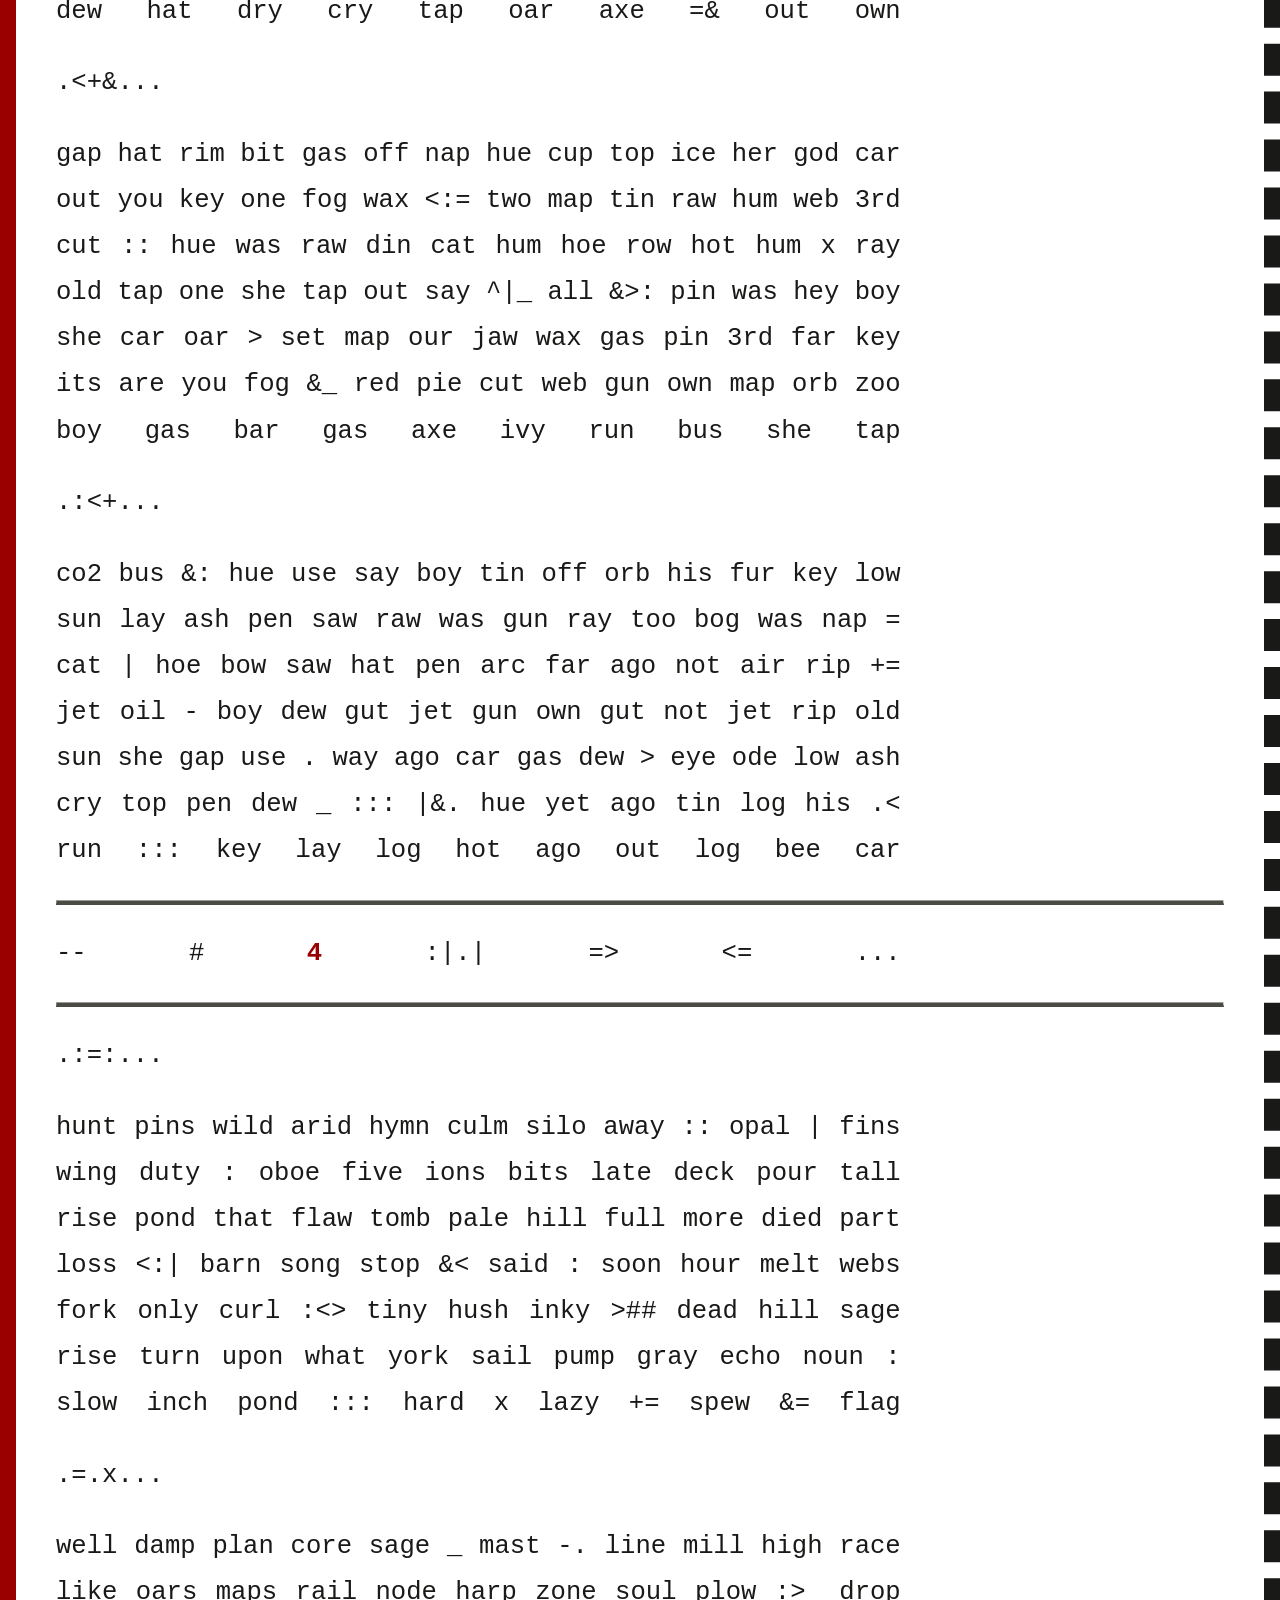
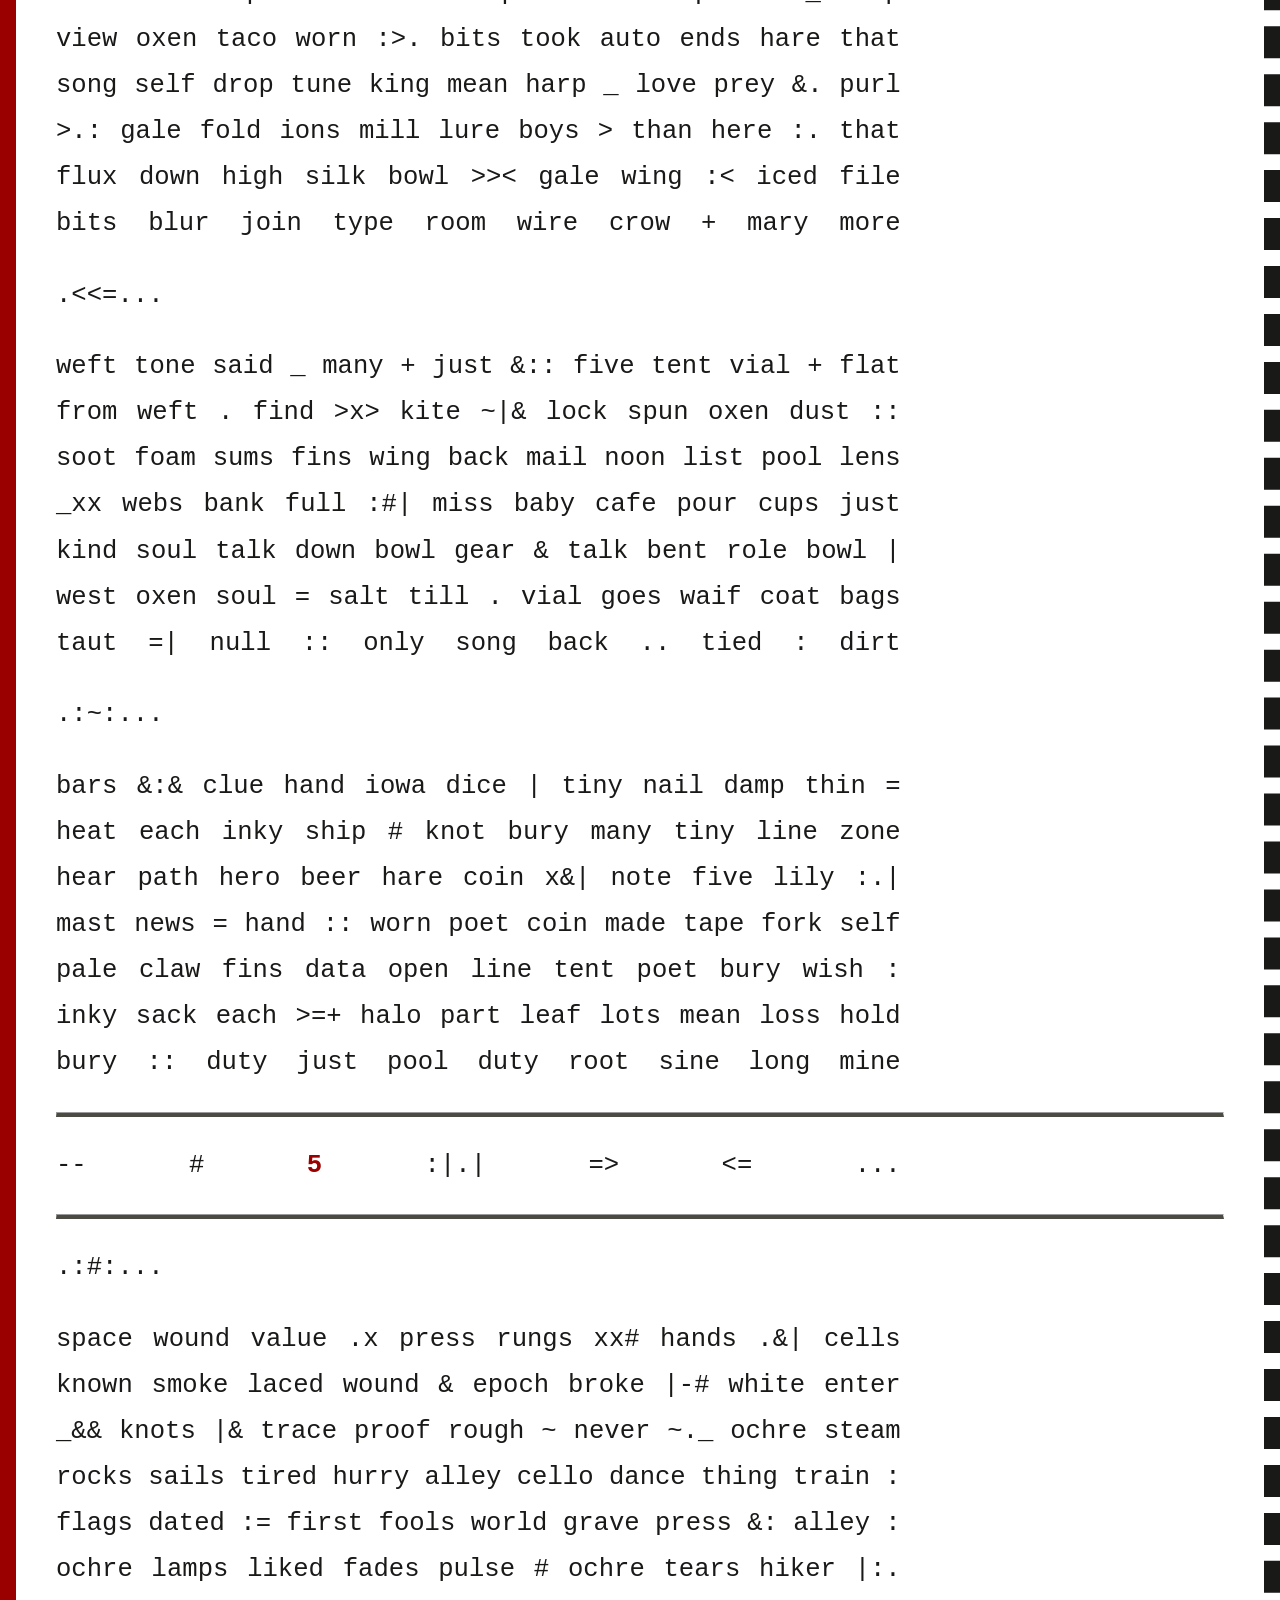
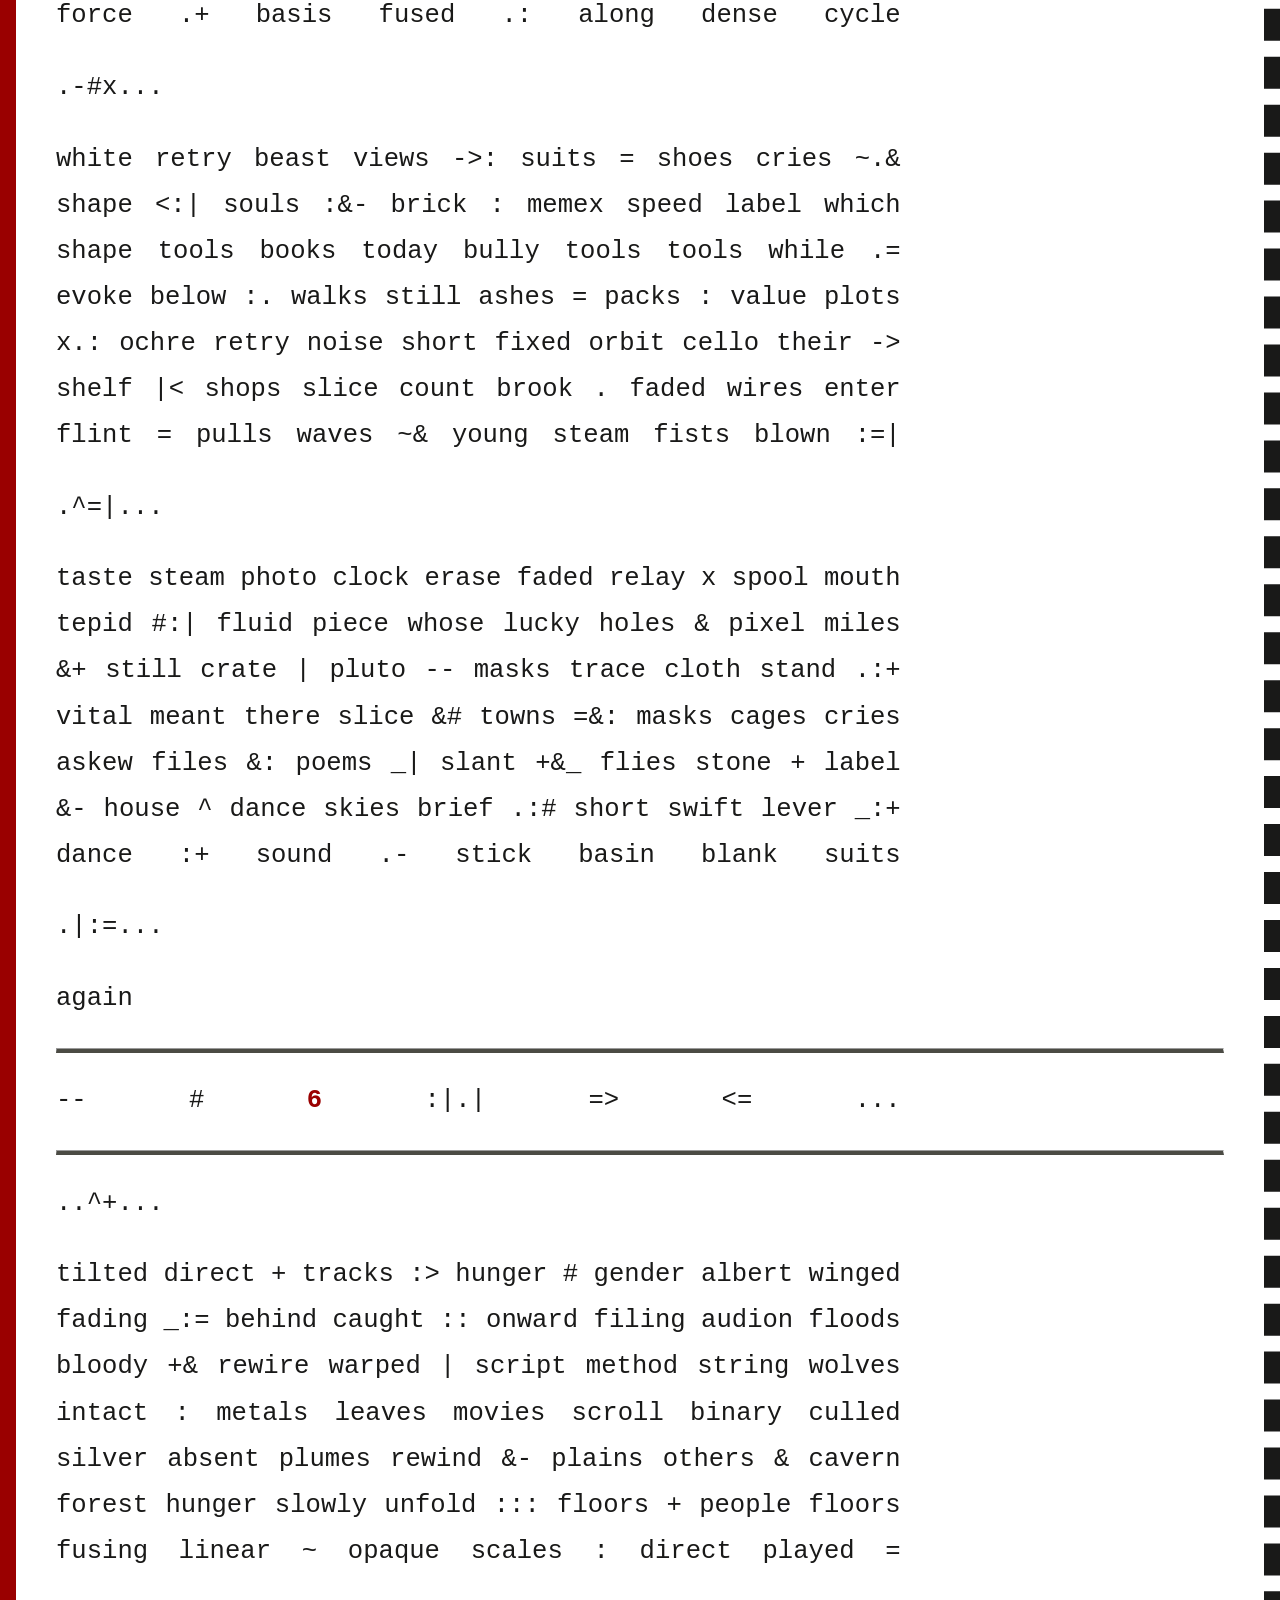
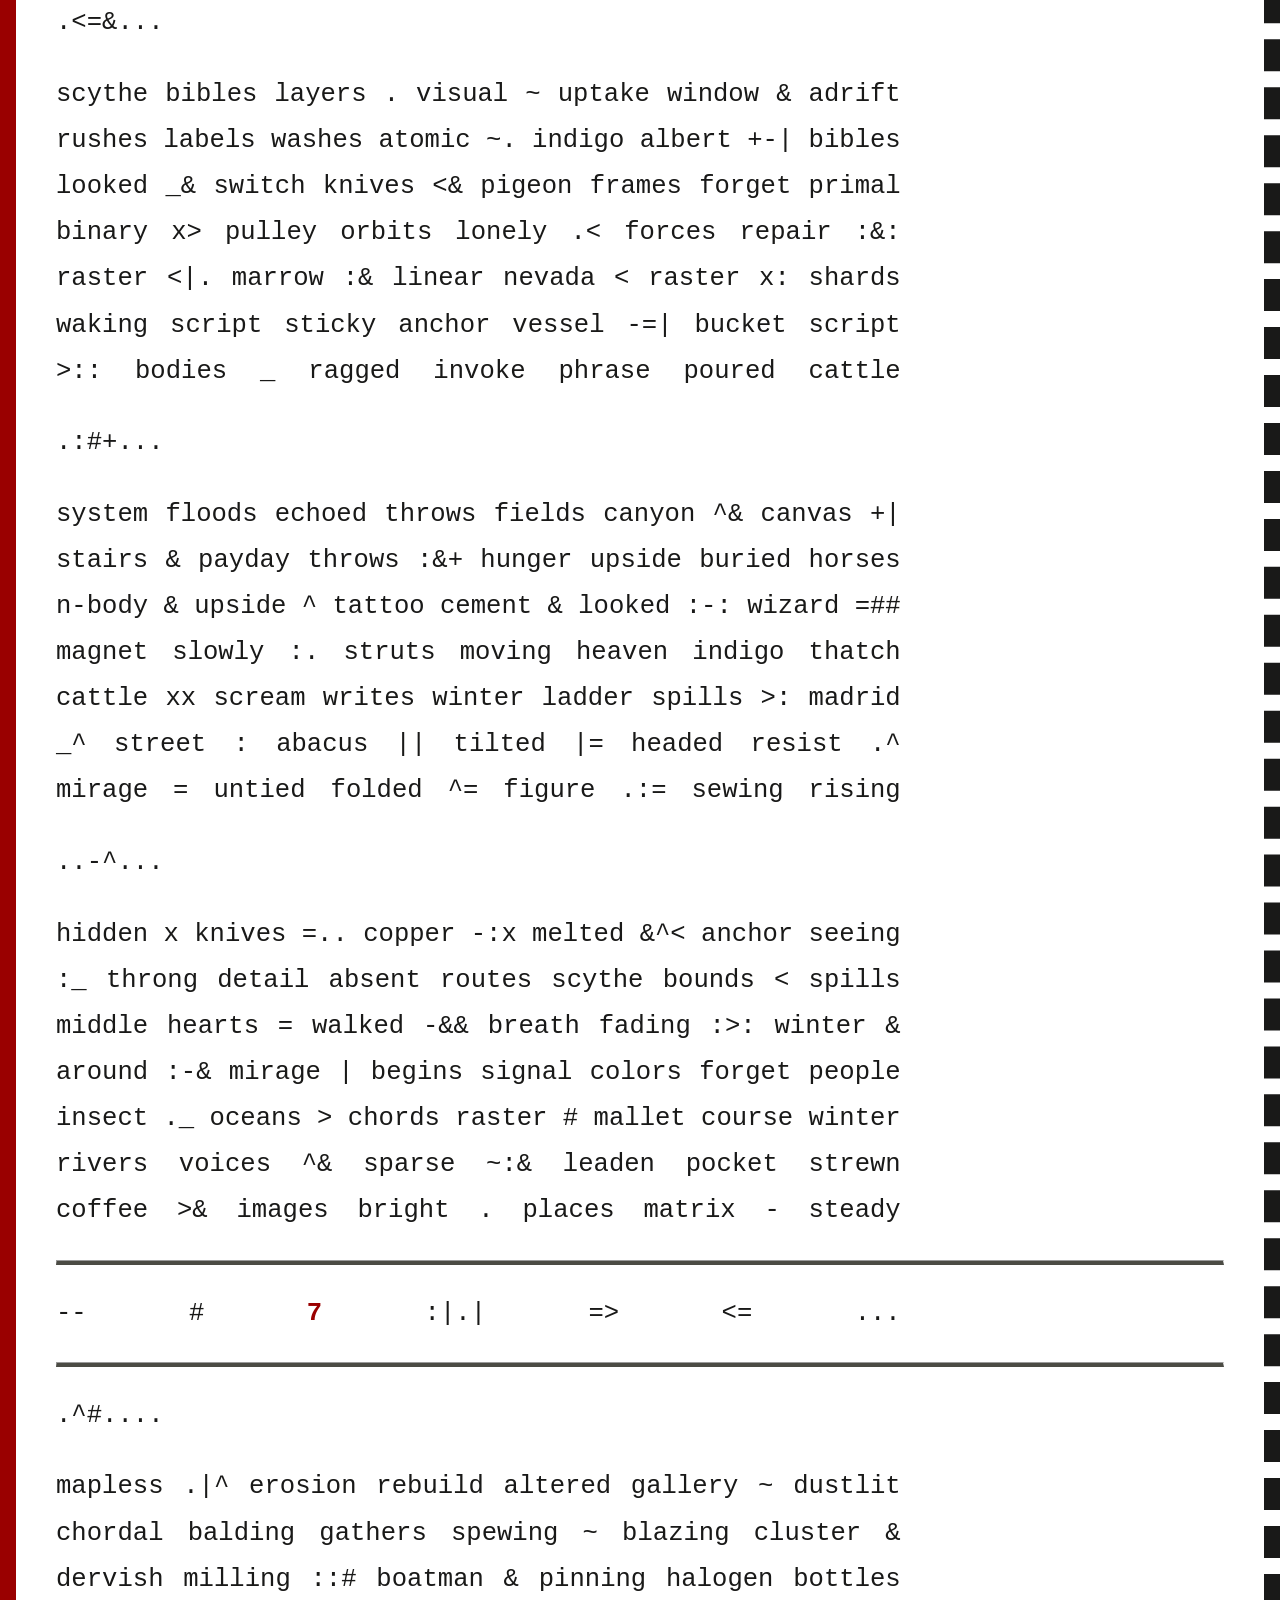
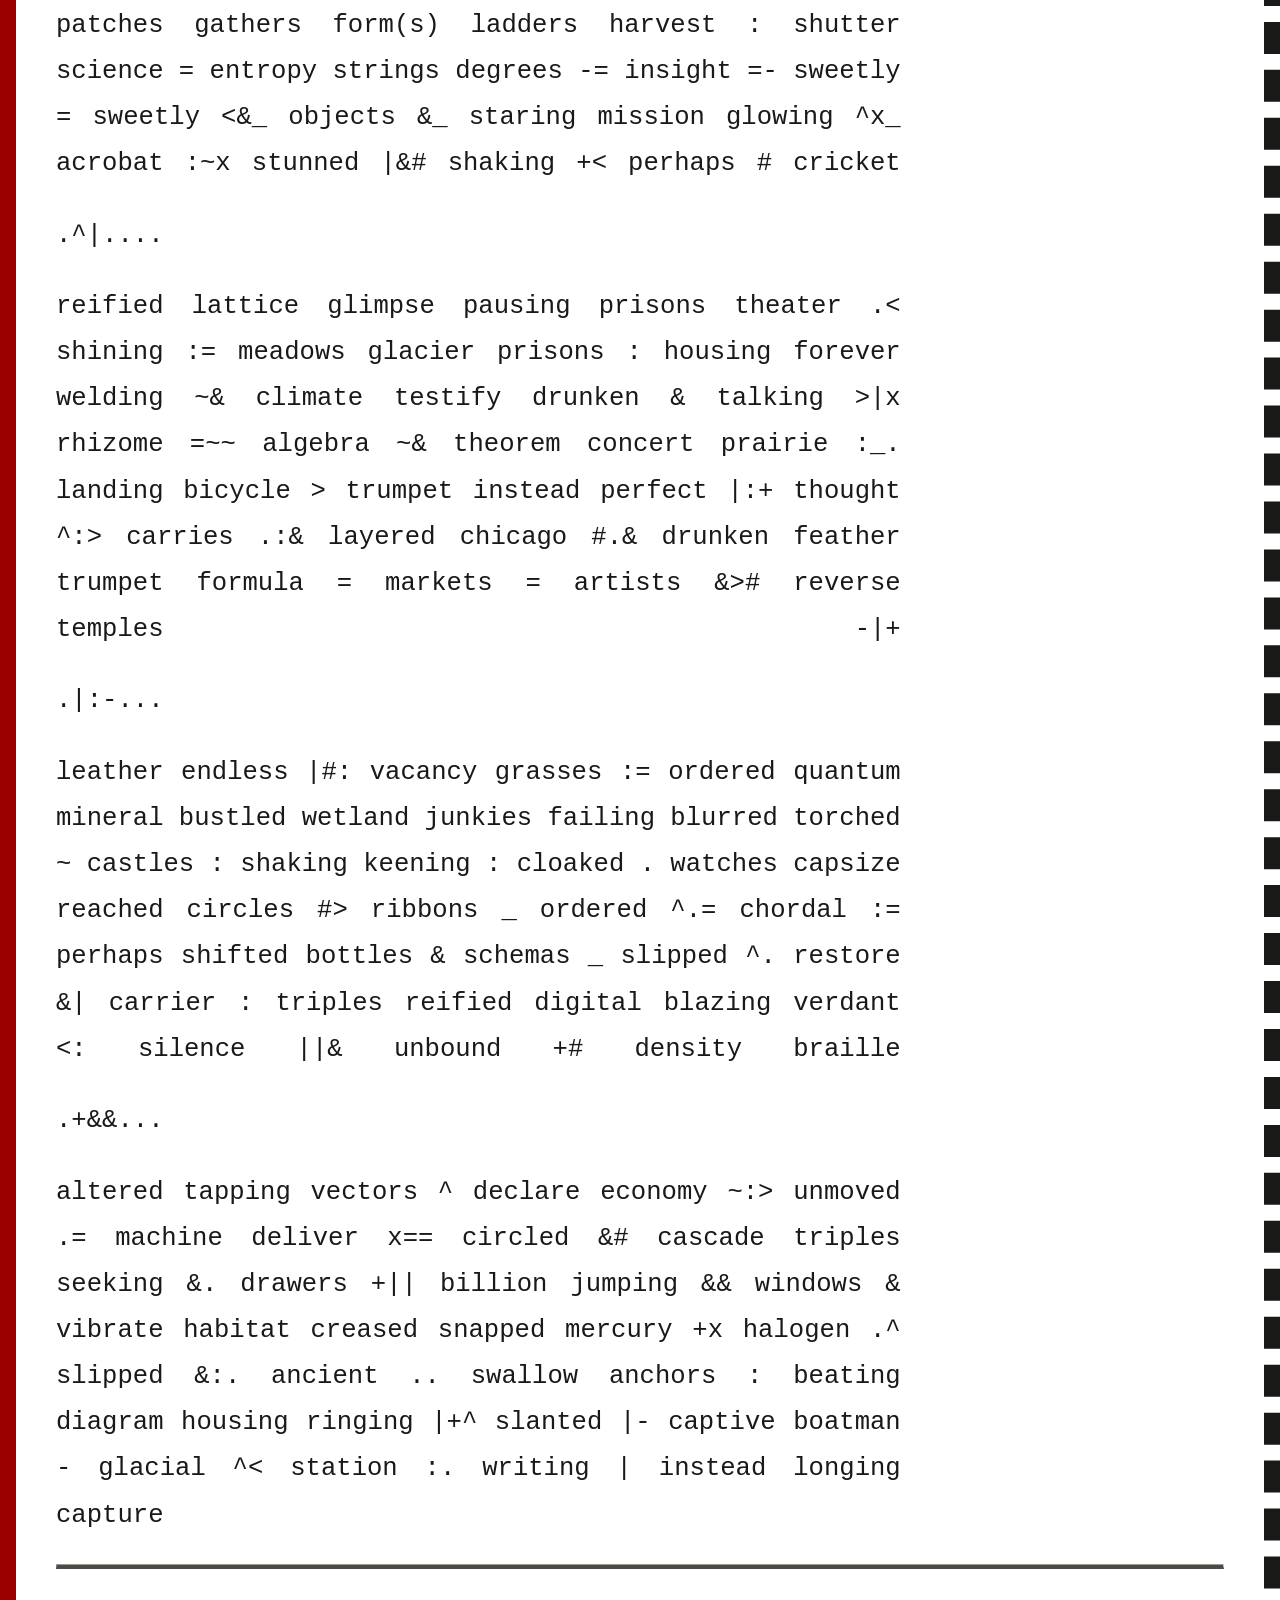
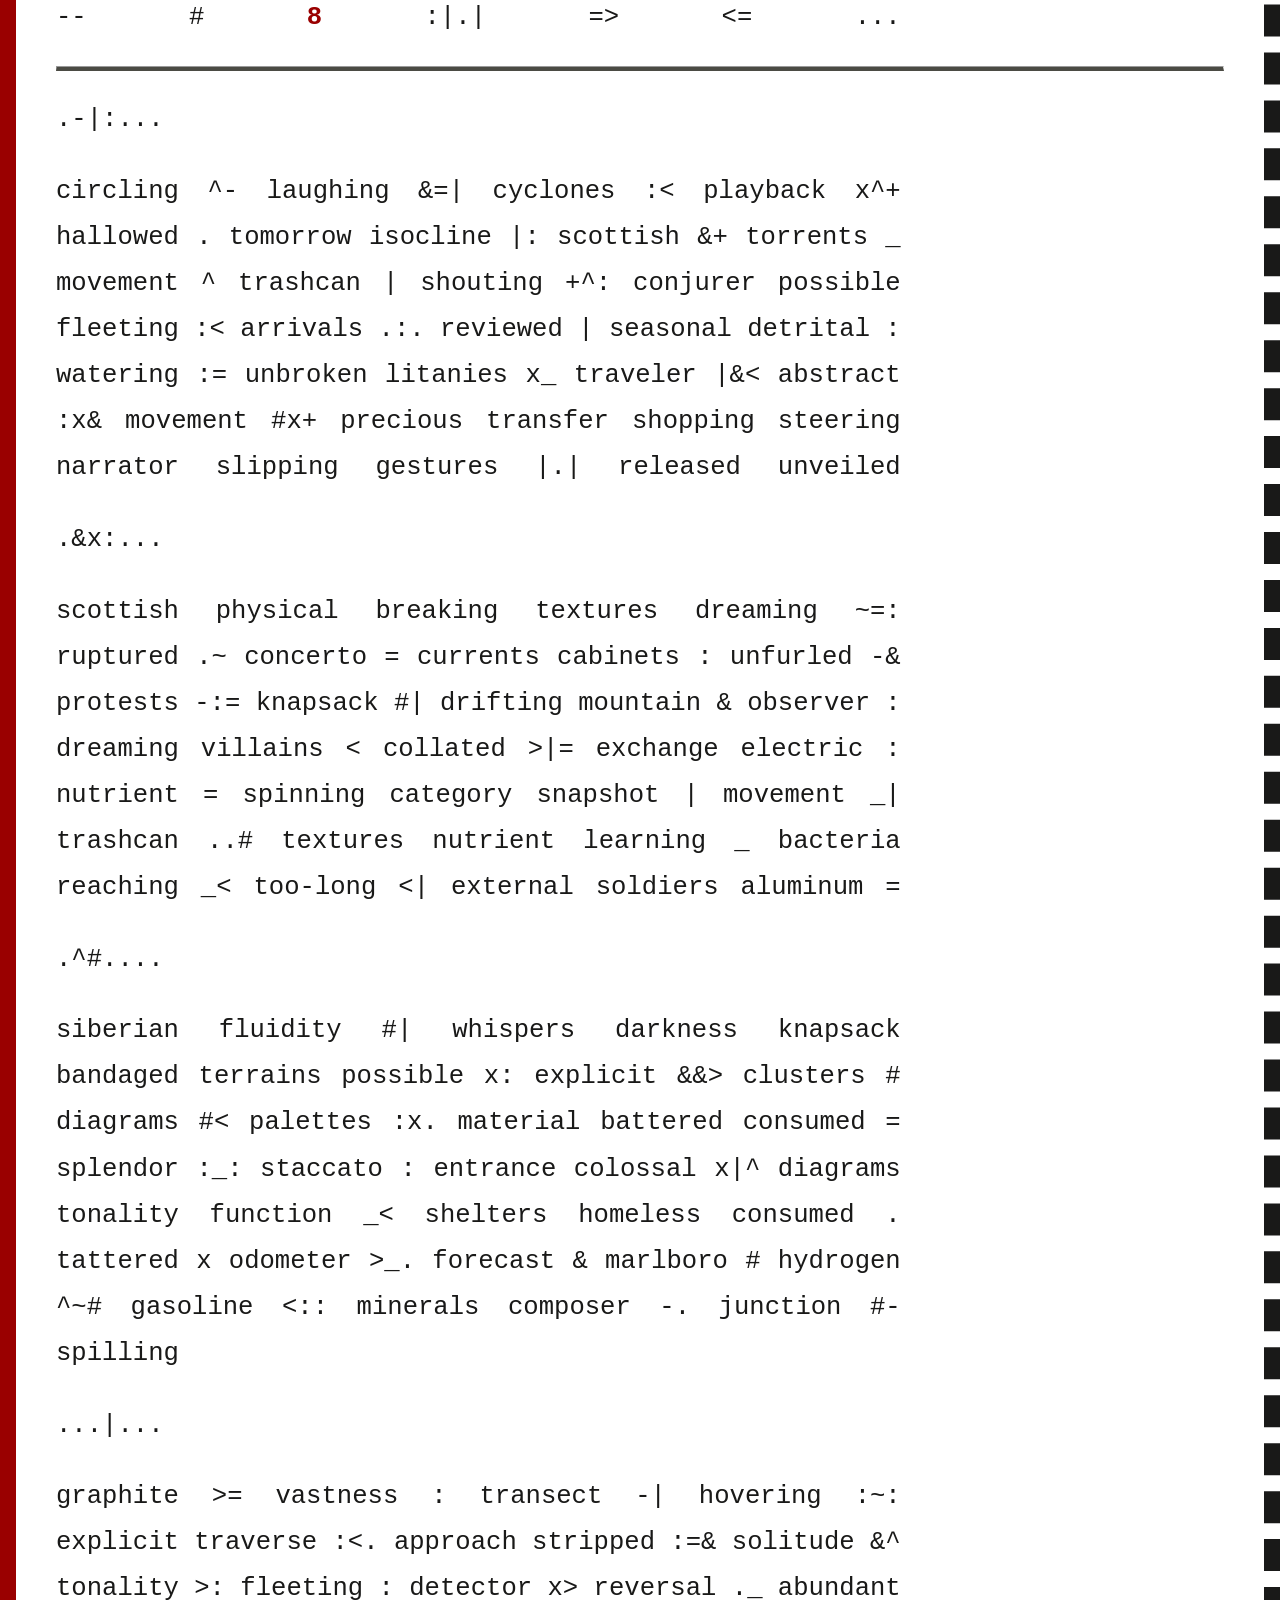
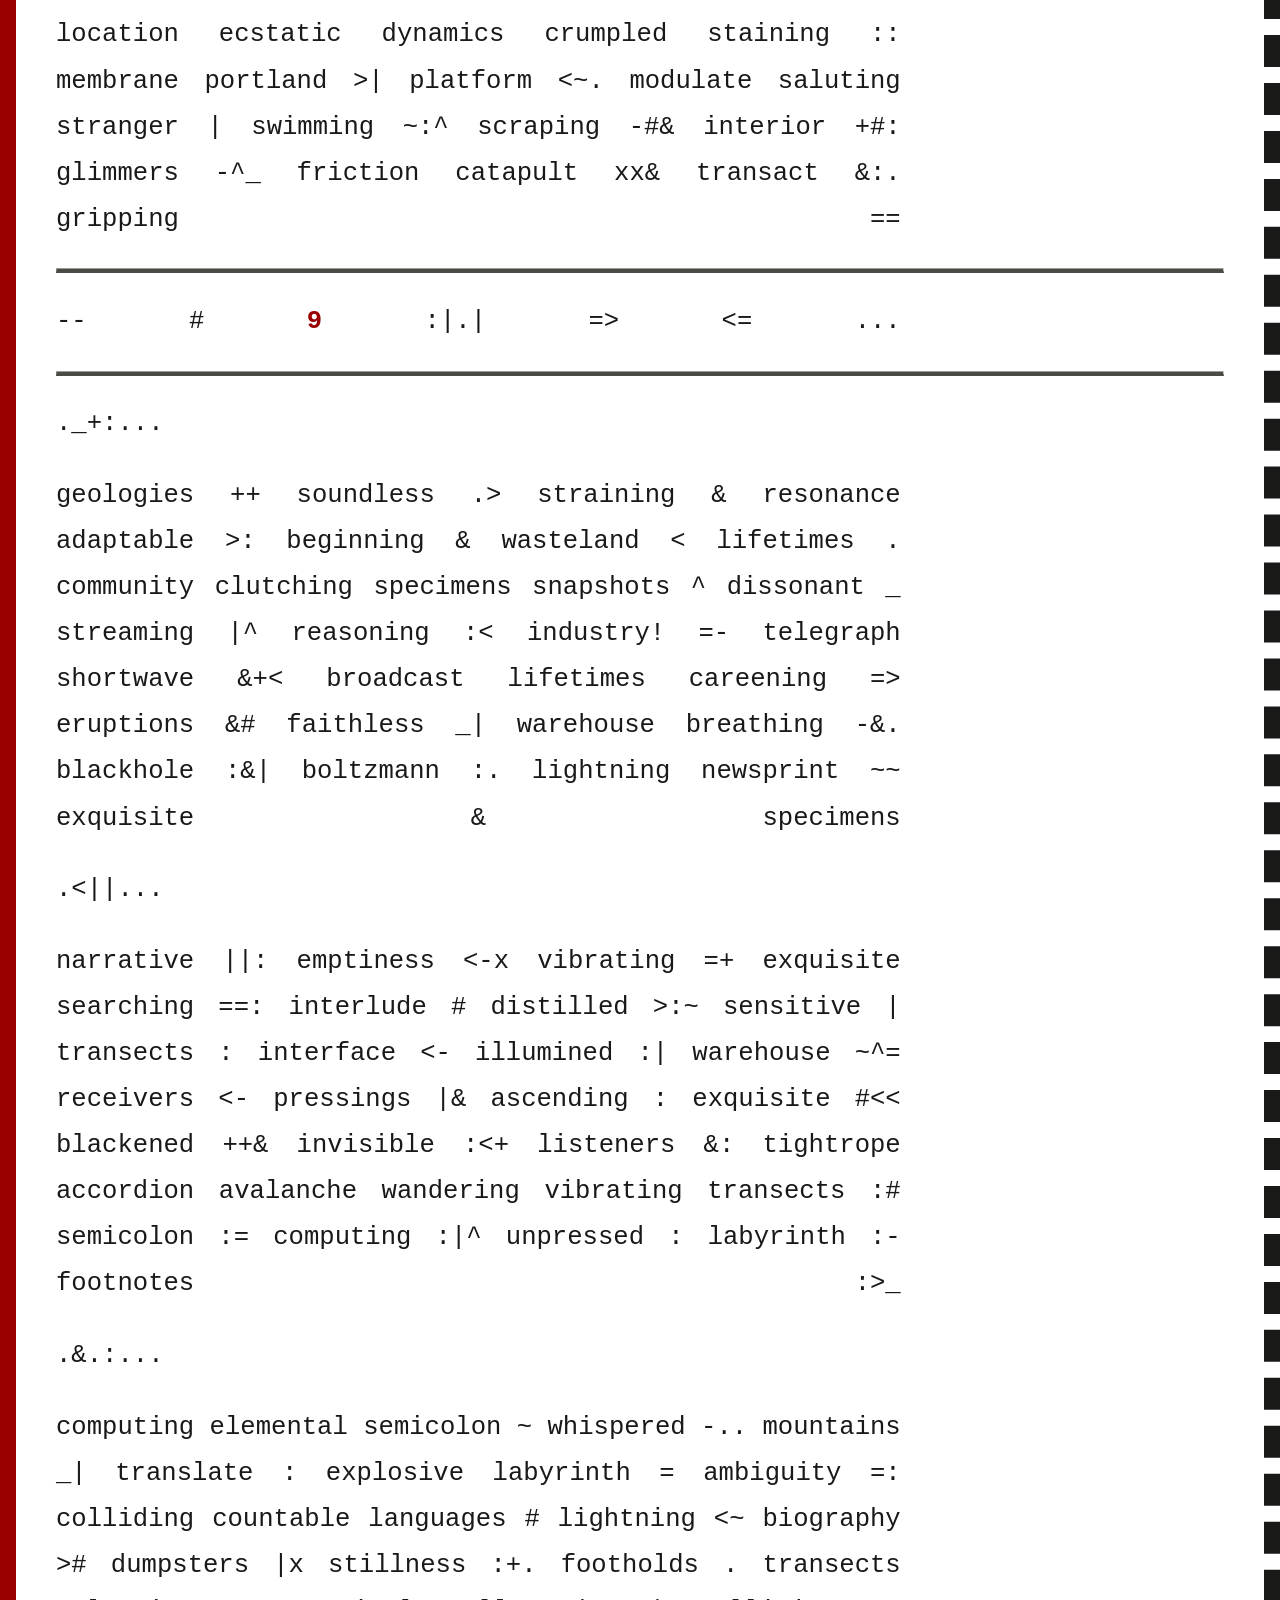
<file: data/text/outputNLettersPoem1_allbooks_1634254261495.html>
<html>
	<link rel="stylesheet" href="analysis.css"/>
	<body>
		<h1># letters ::: (1 => 14)</h1>
		<p><i>letter +.+ count .| . . . |. hash</i></p>
		<p><a href = "/analysis.html">[] . +.+ => <= go back</a></p>
		<hr/>
		<p>-- # <span class="red bold">1</span> :|.| =>  <= ...</p><hr/><p>.x~=...</p><p>. _ i & 0 + ^ 0 & + + 0 . > + # 0 : ^ i # & _ # ~ x ~ i + + # ! ^ + ~ + & i ! & ^ x > # ^ _ i i x i ! . : & 0 + ! x ^ x 0 ~ . + 0 x i : : : _ # : + 0 x _ _ . ^ i ~ ^ # . _ . ! i # i : . + & > > i & + + 0 i : + 0 i & + ! 0 & . : ~ ~ 0 i i ~ x : & . ^ ! ~ . ! . x _ i i i 0 & & 0 ! ! > i > # 0 & ^ _ i : & _ i > ! _ _ # : _ & > + i 0 ! . + : ^ # _ ! ^ > . # i ! . : # : </p><p>.&.=...</p><p>& _ i ~ > : ^ . > ~ ! x x i _ i ! x 0 > + _ x ! + + # i i ^ ~ ~ : 0 # ! ^ : & i : 0 & ^ . ~ ! ! i ! ^ x & & . ~ ~ 0 : ~ ! ~ . > _ ! _ x i ~ i : # & : > + ^ . ! i & ~ > _ ! # x > & : i i + ~ # x & _ i + . _ ! _ ~ . # # + : ^ _ _ x i & i # ~ ! & # x ^ ^ ~ ~ + > i x ~ . ^ . + : i 0 _ + i i > i # + _ i # # 0 > & ~ ~ # # > i _ & ^ i ~ + + > i ^ x # + > 0 0 0 + 0 x x x ~ </p><p>.-&<...</p><p>~ ~ ! ^ + ~ i ^ _ ^ ^ 0 ! . . ! ! i + > x > > i i ! ^ ~ i 0 + x 0 + # x x _ . > # ^ # ~ _ # > . : ! & + _ : # # : > 0 & # i 0 i ^ + i # i : + . + ~ ! . ! > & x . + i i x x ! ! : i x x ^ # > ^ . 0 # # x i ! : # ^ : ! & _ 0 # > i x & # + x _ : > ~ i & : ^ : ! i x _ ! : : # & # . : i x + > ~ _ # ^ # + x i ! + : # 0 & + ~ ~ : > ! i i # # _ # ! & ~ ^ _ ! i 0 ! > ! 0 + + </p><p>.=+:...</p><p>! + # 0 i > + x ! i ^ i ~ + x & : i ~ # _ ^ i _ . x _ > i & ^ + + + ^ ~ # > & & > . > 0 i x x ~ : # _ ^ + : . i # 0 : ~ i 0 i 0 + 0 ~ . i x x _ & > ~ > & ~ & > 0 + . ~ i # : 0 & . . 0 i + ~ ~ ~ & ~ > + ^ i _ i + + + i : > i + x ! i ^ i ~ ~ _ 0 ! : 0 _ 0 + x i & & : ! & . i _ _ i 0 i i 0 > & ~ ! # . + _ & ^ # i 0 . . i & x ^ > . + i & + > i _ + # x 0 x ^ & i # ^ ~ : </p><hr/><p>-- # <span class="red bold">2</span> :|.| =>  <= ...</p><hr/><p>.|#|...</p><p>so it 2d 43 43 it up of 2d if 43 48 43 so we || as || on is us ze of 89 re || ax 48 2d or 43 43 48 13 or it an re to 43 on to is us ax 13 up 48 an an de we by is as an as as re ze as no ze it up us we as it an 13 43 up de as 48 or no to us || or 13 || by de 48 or 48 by an no at so if on in to us us by ax so if 43 is my of 89 my 43 so ax by in || or of my it at my ax </p><p>..::...</p><p>43 at in re we be as it my || 17 ax as up my on up us at or 43 89 an ax ze us ze 89 us so in no us my 43 he in de no be on be ze an by it to my us in be no an de to my it in us up at an or ze ax ze 89 by so so de by de 48 of at on 13 up if 13 an 13 us by so it 17 on on by or de ze ze to 89 be de 13 ax us re it in my us or so 48 re re || on by at if ax us 89 no we or </p><p>.&+|...</p><p>in or as my to 13 up to 89 of ax to ax is it on so 43 on is be by 2d my as so as as my or 48 48 48 as 43 re us of in no 48 if of he it if on is it up we 2d up 89 2d || or 13 it in on ax 13 he by be 48 2d on an or us de my up ax us an as if re of to us an is so no at as an ze of up or 89 89 48 in up he to he 17 to de in 13 is an we we 17 be 48 2d 13 48 if no of 43 if </p><p>.==>...</p><p>my ax ze my to it 2d if to of my ax an so 89 to in at 43 be my no so 13 2d 13 48 48 at we 43 he up by up it so of of my 48 no or no he an an 17 my is so up as of if 43 re by 2d my of re my by 17 by || 13 by 17 ax of 17 an we as re in on no 43 or my on || || up we is ze || my 2d 89 in so 89 up of 13 we is 89 up us at in at it it 2d de is to as in on 43 we 17 in on my </p><hr/><p>-- # <span class="red bold">3</span> :|.| =>  <= ...</p><hr/><p>.-#_...</p><p>was :<> web nap sow her hat gap & her gap fix and saw boy boy way sew doe key cut ice 3rd & hue way bee tar gun car two see > 4th hum _x web was +& red gay see dew she hum net ink air box dew rim say key tap sky how are net ode cut box use man you air for jaw key two hat air jar tap old bad x<: few put .x& sky hey dim fly not net & icy hum :- own doe far any air dim </p><p>.#+:...</p><p>box bow net eye ::: hue key see had &|: sow oar old oil orb art row &. 8th bar bee far zoo her sow any wax . gay top why are co2 old . lay oar | not law you her can had | fly its out bog cat jet lay jet +.& cat fur can :|< axe wax bad tap die doe our map had bit oar gun :| how 3rd gun rim air law tin old zoo put old pin co2 #& dew hat dry cry tap oar axe =& out own </p><p>.<+&...</p><p>gap hat rim bit gas off nap hue cup top ice her god car out you key one fog wax <:= two map tin raw hum web 3rd cut :: hue was raw din cat hum hoe row hot hum x ray old tap one she tap out say ^|_ all &>: pin was hey boy she car oar > set map our jaw wax gas pin 3rd far key its are you fog &_ red pie cut web gun own map orb zoo boy gas bar gas axe ivy run bus she tap </p><p>.:<+...</p><p>co2 bus &: hue use say boy tin off orb his fur key low sun lay ash pen saw raw was gun ray too bog was nap = cat | hoe bow saw hat pen arc far ago not air rip += jet oil - boy dew gut jet gun own gut not jet rip old sun she gap use . way ago car gas dew > eye ode low ash cry top pen dew _ ::: |&. hue yet ago tin log his .< run ::: key lay log hot ago out log bee car </p><hr/><p>-- # <span class="red bold">4</span> :|.| =>  <= ...</p><hr/><p>.:=:...</p><p>hunt pins wild arid hymn culm silo away :: opal | fins wing duty : oboe five ions bits late deck pour tall rise pond that flaw tomb pale hill full more died part loss <:| barn song stop &< said : soon hour melt webs fork only curl :<> tiny hush inky >## dead hill sage rise turn upon what york sail pump gray echo noun : slow inch pond ::: hard x lazy += spew &= flag </p><p>.=.x...</p><p>well damp plan core sage _ mast -. line mill high race like oars maps rail node harp zone soul plow :>_ drop view oxen taco worn :>. bits took auto ends hare that song self drop tune king mean harp _ love prey &. purl >.: gale fold ions mill lure boys > than here :. that flux down high silk bowl >>< gale wing :< iced file bits blur join type room wire crow + mary more </p><p>.<<=...</p><p>weft tone said _ many + just &:: five tent vial + flat from weft . find >x> kite ~|& lock spun oxen dust :: soot foam sums fins wing back mail noon list pool lens _xx webs bank full :#| miss baby cafe pour cups just kind soul talk down bowl gear & talk bent role bowl | west oxen soul = salt till . vial goes waif coat bags taut =| null :: only song back .. tied : dirt </p><p>.:~:...</p><p>bars &:& clue hand iowa dice | tiny nail damp thin = heat each inky ship # knot bury many tiny line zone hear path hero beer hare coin x&| note five lily :.| mast news = hand :: worn poet coin made tape fork self pale claw fins data open line tent poet bury wish : inky sack each >=+ halo part leaf lots mean loss hold bury :: duty just pool duty root sine long mine </p><hr/><p>-- # <span class="red bold">5</span> :|.| =>  <= ...</p><hr/><p>.:#:...</p><p>space wound value .x press rungs xx# hands .&| cells known smoke laced wound & epoch broke |-# white enter _&& knots |& trace proof rough ~ never ~._ ochre steam rocks sails tired hurry alley cello dance thing train : flags dated := first fools world grave press &: alley : ochre lamps liked fades pulse # ochre tears hiker |:. force .+ basis fused .: along dense cycle </p><p>.-#x...</p><p>white retry beast views ->: suits = shoes cries ~.& shape <:| souls :&- brick : memex speed label which shape tools books today bully tools tools while .= evoke below :. walks still ashes = packs : value plots x.: ochre retry noise short fixed orbit cello their -> shelf |< shops slice count brook . faded wires enter flint = pulls waves ~& young steam fists blown :=| </p><p>.^=|...</p><p>taste steam photo clock erase faded relay x spool mouth tepid #:| fluid piece whose lucky holes & pixel miles &+ still crate | pluto -- masks trace cloth stand .:+ vital meant there slice &# towns =&: masks cages cries askew files &: poems _| slant +&_ flies stone + label &- house ^ dance skies brief .:# short swift lever _:+ dance :+ sound .- stick basin blank suits </p><p>.|:=...</p><p>again <x| cells siren prism walls liked =- blade chill maybe : track enter & codes hours chord lined these x chalk steam <:| humid || ashes wrong stars chalk quest swing young ::: tears score elegy shoes glint texts stars macro ## nails river delay |^+ while &: glory rocky wagon = sweet ~: inter :=x rides . clock _x story stalk years snake steed erase leans whose :_ </p><hr/><p>-- # <span class="red bold">6</span> :|.| =>  <= ...</p><hr/><p>..^+...</p><p>tilted direct + tracks :> hunger # gender albert winged fading _:= behind caught :: onward filing audion floods bloody +& rewire warped | script method string wolves intact : metals leaves movies scroll binary culled silver absent plumes rewind &- plains others & cavern forest hunger slowly unfold ::: floors + people floors fusing linear ~ opaque scales : direct played = </p><p>.<=&...</p><p>scythe bibles layers . visual ~ uptake window & adrift rushes labels washes atomic ~. indigo albert +-| bibles looked _& switch knives <& pigeon frames forget primal binary x> pulley orbits lonely .< forces repair :&: raster <|. marrow :& linear nevada < raster x: shards waking script sticky anchor vessel -=| bucket script >:: bodies _ ragged invoke phrase poured cattle </p><p>.:#+...</p><p>system floods echoed throws fields canyon ^& canvas +| stairs & payday throws :&+ hunger upside buried horses n-body & upside ^ tattoo cement & looked :-: wizard =## magnet slowly :. struts moving heaven indigo thatch cattle xx scream writes winter ladder spills >: madrid _^ street : abacus || tilted |= headed resist .^ mirage = untied folded ^= figure .:= sewing rising </p><p>..-^...</p><p>hidden x knives =.. copper -:x melted &^< anchor seeing :_ throng detail absent routes scythe bounds < spills middle hearts = walked -&& breath fading :>: winter & around :-& mirage | begins signal colors forget people insect ._ oceans > chords raster # mallet course winter rivers voices ^& sparse ~:& leaden pocket strewn coffee >& images bright . places matrix - steady </p><hr/><p>-- # <span class="red bold">7</span> :|.| =>  <= ...</p><hr/><p>.^#....</p><p>mapless .|^ erosion rebuild altered gallery ~ dustlit chordal balding gathers spewing ~ blazing cluster & dervish milling ::# boatman & pinning halogen bottles patches gathers form(s) ladders harvest : shutter science = entropy strings degrees -= insight =- sweetly = sweetly <&_ objects &_ staring mission glowing ^x_ acrobat :~x stunned |&# shaking +< perhaps # cricket </p><p>.^|....</p><p>reified lattice glimpse pausing prisons theater .< shining := meadows glacier prisons : housing forever welding ~& climate testify drunken & talking >|x rhizome =~~ algebra ~& theorem concert prairie :_. landing bicycle > trumpet instead perfect |:+ thought ^:> carries .:& layered chicago #.& drunken feather trumpet formula = markets = artists &># reverse temples -|+ </p><p>.|:-...</p><p>leather endless |#: vacancy grasses := ordered quantum mineral bustled wetland junkies failing blurred torched ~ castles : shaking keening : cloaked . watches capsize reached circles #> ribbons _ ordered ^.= chordal := perhaps shifted bottles & schemas _ slipped ^. restore &| carrier : triples reified digital blazing verdant <: silence ||& unbound +# density braille </p><p>.+&&...</p><p>altered tapping vectors ^ declare economy ~:> unmoved .= machine deliver x== circled &# cascade triples seeking &. drawers +|| billion jumping && windows & vibrate habitat creased snapped mercury +x halogen .^ slipped &:. ancient .. swallow anchors : beating diagram housing ringing |+^ slanted |- captive boatman - glacial ^< station :. writing | instead longing capture </p><hr/><p>-- # <span class="red bold">8</span> :|.| =>  <= ...</p><hr/><p>.-|:...</p><p>circling ^- laughing &=| cyclones :< playback x^+ hallowed . tomorrow isocline |: scottish &+ torrents _ movement ^ trashcan | shouting +^: conjurer possible fleeting :< arrivals .:. reviewed | seasonal detrital : watering := unbroken litanies x_ traveler |&< abstract :x& movement #x+ precious transfer shopping steering narrator slipping gestures |.| released unveiled </p><p>.&x:...</p><p>scottish physical breaking textures dreaming ~=: ruptured .~ concerto = currents cabinets : unfurled -& protests -:= knapsack #| drifting mountain & observer : dreaming villains < collated >|= exchange electric : nutrient = spinning category snapshot | movement _| trashcan ..# textures nutrient learning _ bacteria reaching _< too-long <| external soldiers aluminum = </p><p>.^#....</p><p>siberian fluidity #| whispers darkness knapsack bandaged terrains possible x: explicit &&> clusters # diagrams #< palettes :x. material battered consumed = splendor :_: staccato : entrance colossal x|^ diagrams tonality function _< shelters homeless consumed . tattered x odometer >_. forecast & marlboro # hydrogen ^~# gasoline <:: minerals composer -. junction #- spilling </p><p>...|...</p><p>graphite >= vastness : transect -| hovering :~: explicit traverse :<. approach stripped :=& solitude &^ tonality >: fleeting : detector x> reversal ._ abundant location ecstatic dynamics crumpled staining :: membrane portland >| platform <~. modulate saluting stranger | swimming ~:^ scraping -#& interior +#: glimmers -^_ friction catapult xx& transact &:. gripping == </p><hr/><p>-- # <span class="red bold">9</span> :|.| =>  <= ...</p><hr/><p>._+:...</p><p>geologies ++ soundless .> straining & resonance adaptable >: beginning & wasteland < lifetimes . community clutching specimens snapshots ^ dissonant _ streaming |^ reasoning :< industry! =- telegraph shortwave &+< broadcast lifetimes careening => eruptions &# faithless _| warehouse breathing -&. blackhole :&| boltzmann :. lightning newsprint ~~ exquisite & specimens </p><p>.<||...</p><p>narrative ||: emptiness <-x vibrating =+ exquisite searching ==: interlude # distilled >:~ sensitive | transects : interface <- illumined :| warehouse ~^= receivers <- pressings |& ascending : exquisite #<< blackened ++& invisible :<+ listeners &: tightrope accordion avalanche wandering vibrating transects :# semicolon := computing :|^ unpressed : labyrinth :- footnotes :>_ </p><p>.&.:...</p><p>computing elemental semicolon ~ whispered -.. mountains _| translate : explosive labyrinth = ambiguity =: colliding countable languages # lightning <~ biography ># dumpsters |x stillness :+. footholds . transects releasing = numerical collapsed xx| collision :. cacophony dumpsters :> faithless +: careening &^& warehouse ~>x limestone &^ specimens geometric : construct <#& </p><p>.:==...</p><p>energetic _ blankness industry! = frameless <+ emptiness _.: roofscape |&. energetic | thrivance : footnotes ~& passenger &> hydrology _^_ semicolon christmas telephony histories searching >x| dancehall +- attention -~ stuttered .:. suitcases <> shortcuts |- biography < drainpipe &^~ algorithm | listeners x|. sacrifice . transport & emergency disrupted replacing :^& </p><hr/><p>-- # <span class="red bold">10</span> :|.| =>  <= ...</p><hr/><p>.<|>...</p><p>hyperspace ^>: categories <:< accelerate : microfiche :> tenderness .: horsepower := accelerate : manuscript : composable ^& migrations phonograph + quickening # refineries -:_ cincinnati -: manuscript |.. cathedrals x+ projection ~ electrical redemption =~ fragmented # navigation x~ modulation .= illuminate x& enrichment : departures :~| conversion ># traversals # </p><p>.::#...</p><p>fossilized ~ sandwiches -=< deductions :&& retrieving & dissolving &+: estimation ^:: screeching ::: dependence =xx efficiency ~~: scratching +:# flickering microfiche -~= conversion stairwells <~ shadowless .: gramophone & breathless ~ monologues scratching extensible : conversion ^ transition :: horsepower &:: fragmented |# resolution departures animations :- confluence </p><p>.:|>...</p><p>transition =|x devastated _| timetables : asymptotic . liberation &=# percussion :& alienation redemptive dependence ^| clockworks washington - cigarettes underlying ~> recordings = deductions cathedrals ^& functional -~ directions #> recordings =| monologues =- efficiency flashlight ~^ perilously - manifestos algorithms .x& difference x&| washington separating #< </p><p>.#:=...</p><p>alienation |: storefront <<= devastated &: collection composable x conditions &. tenderness && cybernetic corrugated ~-- utterances underlying sandwiches .#^ deductions |_. cigarettes industrial x federation =< compelling +&& migrations symphonies invocation <.: symphonies |= television :#- intertwine efficiency breathless | degenerate x~| traversals < elliptical ||= </p><hr/><p>-- # <span class="red bold">11</span> :|.| =>  <= ...</p><hr/><p>.~->...</p><p>likelihoods =#: extinctions reenactment =~& alternating : compression .&+ conductance collisional _ meditations |:_ measurement :& instruments &+ description => expenditure .+> uncountable =.& adaptations & topographic collections &#| electricity = likelihoods exponential :| resplendent :^ projections &x: expectation =|. astronomies >-> electrified dissipating -~> </p><p>.~_:...</p><p>mathematics : abstraction # intoxicated :< manufacture : connections =+_ subtraction compression : storyteller | containment .| astronomies &~ dissipating -~# temperature > vertiginous x=| reconstruct _+ observation x reclamation : sequestrate #|# boundedness : conjunction =-| calculation :|- conjunction &: articulated x.: preoccupied :| instruments ~&| devastating </p><p>.-+:...</p><p>chronometer & electricity x+: commutative &^ commutative .# reclamation .: astrologers _= translucent &#| phosphorous =&= arithmetics |-& arithmetics | translation + temperature > astronomies <+ temperature =^ likelihoods |^_ classifiers = collections sequestrate devastating &# equilibrium &:& connectance #+ chlorophyll ^ expectation : transmitter . incoherence :x~ </p><p>.>:=...</p><p>equilibrium commutative - possibility &=+ inflections &| atmospheres : florescence =+ constrained . vertiginous | adaptations :.& astrologers : inscrutable :+ inflections .^ profanities .& unstoppable :-+ phosphorous prostitutes &:: sequestrate collections :&. boundedness = equilibrium x| electricity & information :: computation .^ dissipating ~ cybernetics &x collections ~&: </p><hr/><p>-- # <span class="red bold">12</span> :|.| =>  <= ...</p><hr/><p>.-+^...</p><p>independence ~ embeddedness + recollection _ inflorescent & punctuations ^~~ resurrection ~& fluorescence + frictionless && progressions :. illumination <. insurrection + conservation +&x punctuations |:x conservation #> checkerboard : intersecting < irresistibly ^ translations -# significance :. punctuations & progressions =|~ synchronized :: irresistibly &> oscillations = </p><p>.|<>...</p><p>heterotrophs :|: fractionated & oscillations =:# resurrection =|& construction ~. (re)creation ^:x fluorescence .#- irresistibly | calculations & independence _^: transmission -_~ conservation ::| fluorescence < transactions #- fluorescence |# intoxicating = fluorescence = frictionless &-+ dependencies <+- tranquilizer : transmission . choreography _<< repair(*man) _ </p><p>.:^-...</p><p>conservation .=& intoxicating +_ accumulation |&| psychotropic =+& fractionated ^ frictionless > transmission - neighborhood &= embeddedness = oscilloscope .:: recollection ~:= construction &.| multiplicity :& trajectories &~& transactions _ conservation - choreography = illumination >+ architecture = (re)creation _ regenerative ^| fractionated | tranquilizer && recollection =| </p><p>.||>...</p><p>choreography &|& bifurcations &= heterotrophs . intoxicating # incandescent &:^ illumination :#| construction &|: accumulation ~| regenerative .>. fluorescence .x otherworldly ^|: frictionless - tranquilizer x trajectories :. fractionated = heterotrophs |:+ incandescent . heterotrophs x~ outstretched |: calculations |.^ conservation | fluorescence :- intoxicating : </p><hr/><p>-- # <span class="red bold">13</span> :|.| =>  <= ...</p><hr/><p>.:=....</p><p>illustrations . incinerations < transcription +&x resurrections - irretrievable ~= probabilities :. distillations :| differentials . probabilities |# orchestration &&: irretrievable -: proliferation =.| orchestration _+x thermoelastic x^ illustrations +^: orchestration x& semisynthetic :|~ transmissions .:< irretrievable ++ reverberation =- gravitational +x& conflagration + </p><p>._#:...</p><p>illuminations =&= incinerations =< constellation =++ semisynthetic & intersections +^< transcendence #.x probabilities &=& irretrievable #x illustrations + transcription >x transcendence : semisynthetic x: constellation ^| intersections << irretrievable |: irretrievable .:: differentials | irretrievable ^^. orchestration ::: probabilities #=& differentials +&| transmissions <| </p><p>.:_#...</p><p>rollercoaster x._ discontinuity &: incinerations & probabilities = illustrations -: illustrations |& reverberation >:. approximation <= sequestration : probabilistic ::= transcendence & transcription + illustrations =- proliferation | sequestration ._. transcription &+ cardinalities &. cardinalities x resurrections ~:. conflagration .&: fragmentation & discontinuity +| </p><p>.~<|...</p><p>illustrations >=& approximation _ transcendence :. illustrations - resurrections : discontinuity : reverberation . distillations & cardinalities +:+ (re)enactment > orchestration : approximation :: thermoelastic =:& transcendence =:= cardinalities : fragmentation < distillations _&x distillations |#= cardinalities =~ transcendence &#& transmissions & transcendence : </p><hr/><p>-- # <span class="red bold">14</span> :|.| =>  <= ...</p><hr/><p>.|>-...</p><p>choreographies x constellations & choreographies . choreographies #_x identification &~^ indecipherable .&& stoichiometric : transcriptions += indecipherable +: breathlessness &< identification -= mineralization __ indecipherable |:& constellations =. indecipherable | transmigration ~&# identification <_ photosynthetic +&x identification === indecipherable & photosynthetic ^& </p><p>.=-|...</p><p>photosynthetic +_. identification &:> photosynthetic : configurations #. breathlessness x stoichiometric |._ choreographies x.^ transformation &.& constellations <|: choreographies |_# transmigration ~ stoichiometric |:= breathlessness |x| transmigration x transcriptions ##& indecipherable = mineralization +=: choreographies #_ stoichiometric ::. transformation += </p><p>.:<^...</p><p>indecipherable &< transformation ^x mineralization ^& stoichiometric ^> photosynthetic &. indecipherable | transcriptions > photosynthesis &|# choreographies - transcriptions = identification | indecipherable & photosynthetic _ configurations .+: mineralization & transformation |: breathlessness . transcriptions | stoichiometric : choreographies & indecipherable = </p><p>..+&...</p><p>transmigration == photosynthetic ~> constellations x-_ transcriptions :: stoichiometric _|. breathlessness .> mineralization &> indecipherable x. transcriptions :== photosynthetic &~ transmigration &^ choreographies &:< photosynthetic &x indecipherable + identification . breathlessness >:| stoichiometric -- transcriptions : transcriptions ::. identification =. photosynthesis & </p><hr/>
		<hr/>
			<dl>
			<dt>from ::: </dt><dd>  birdland || blueWindow || fieldNotes</dd>
			<dt>generated on ::: </dt><dd>  2021-10-14T23:31:01.495Z</dd>
			</dl>			<hr/><hr/>
		</body></html>
</file>
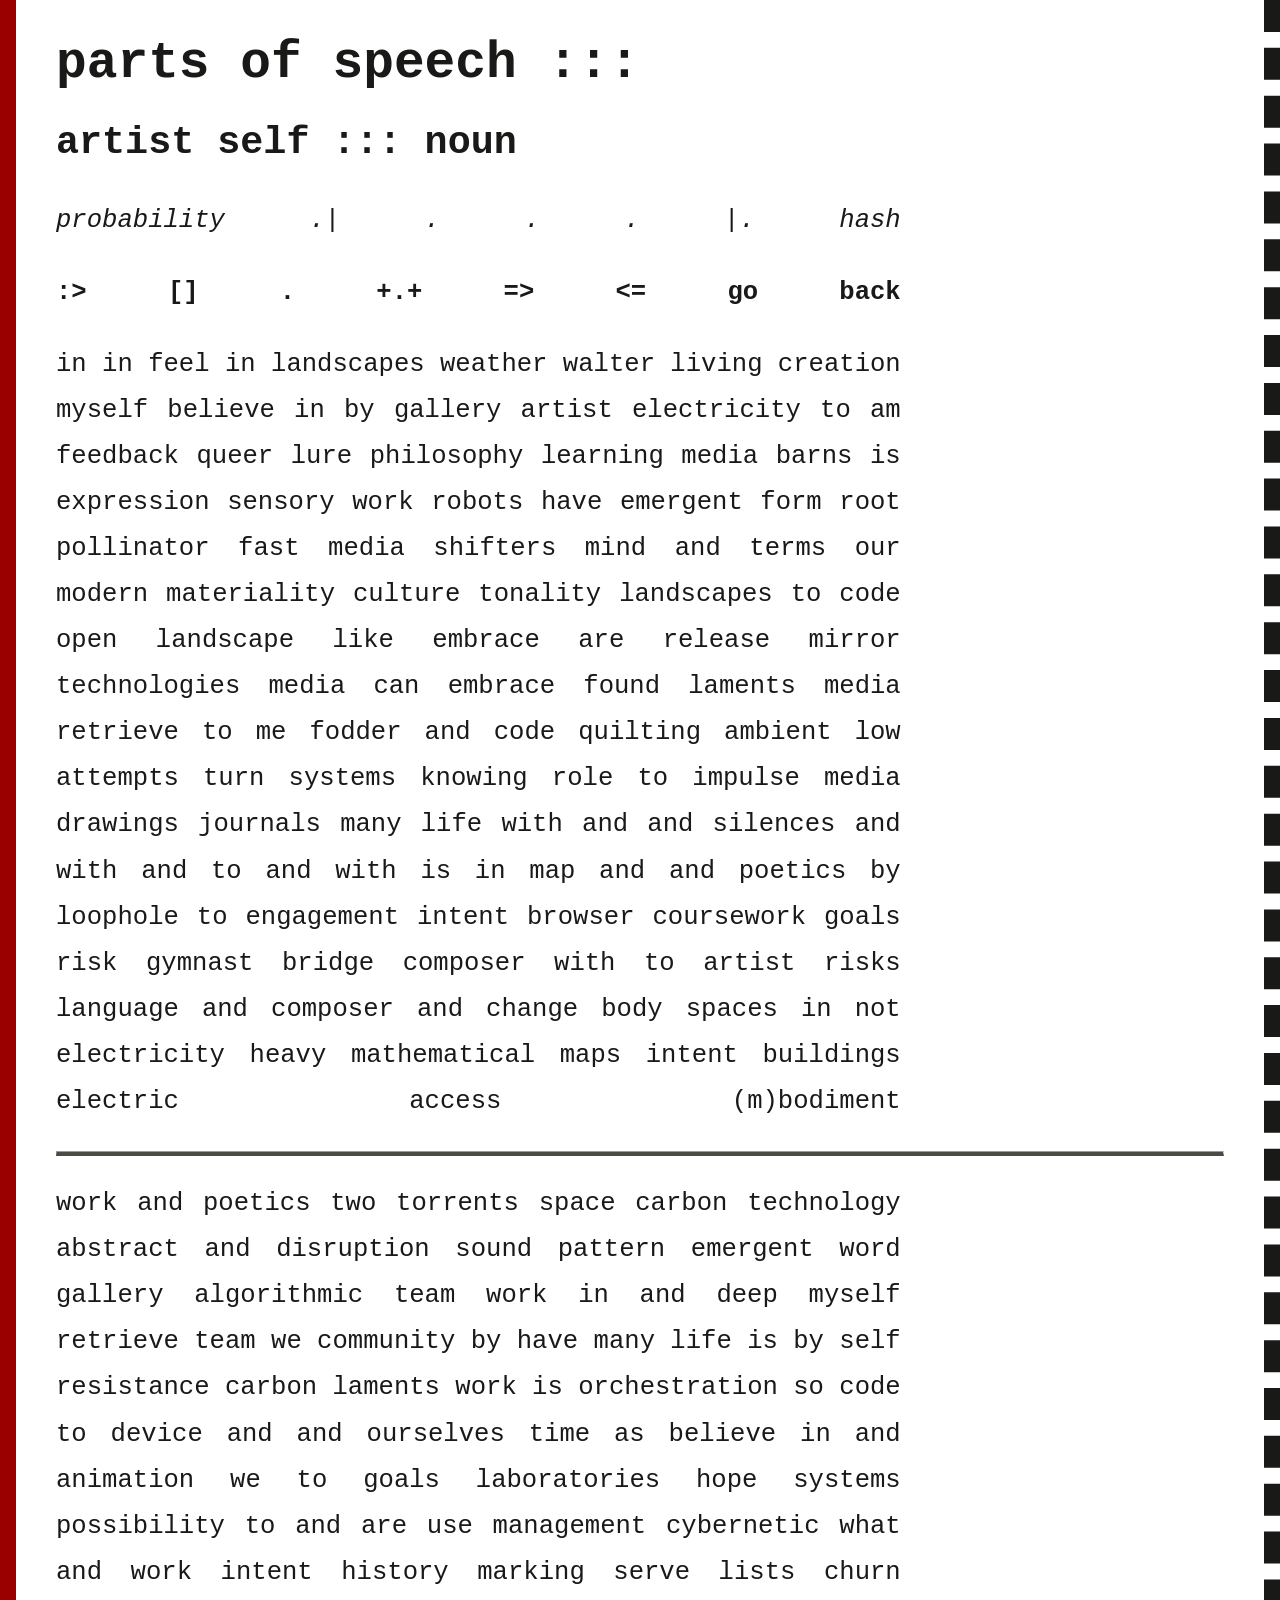
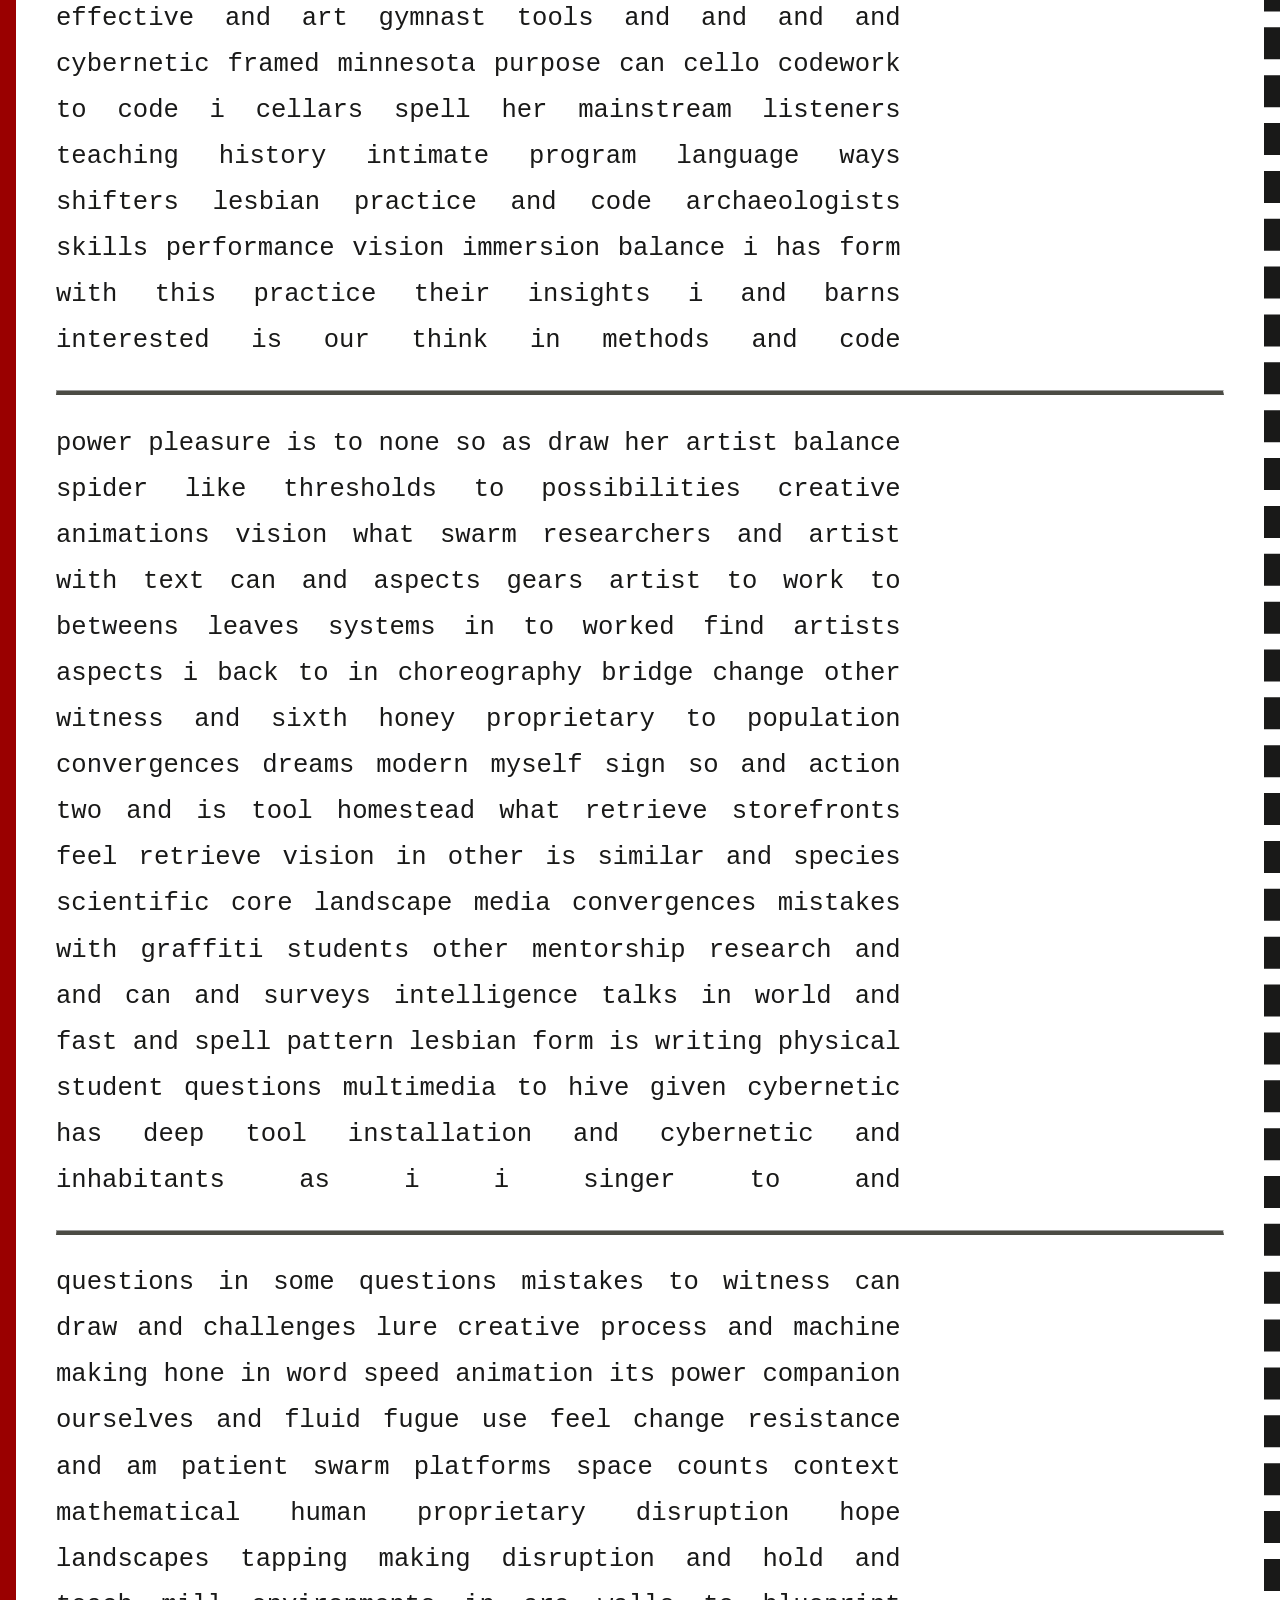
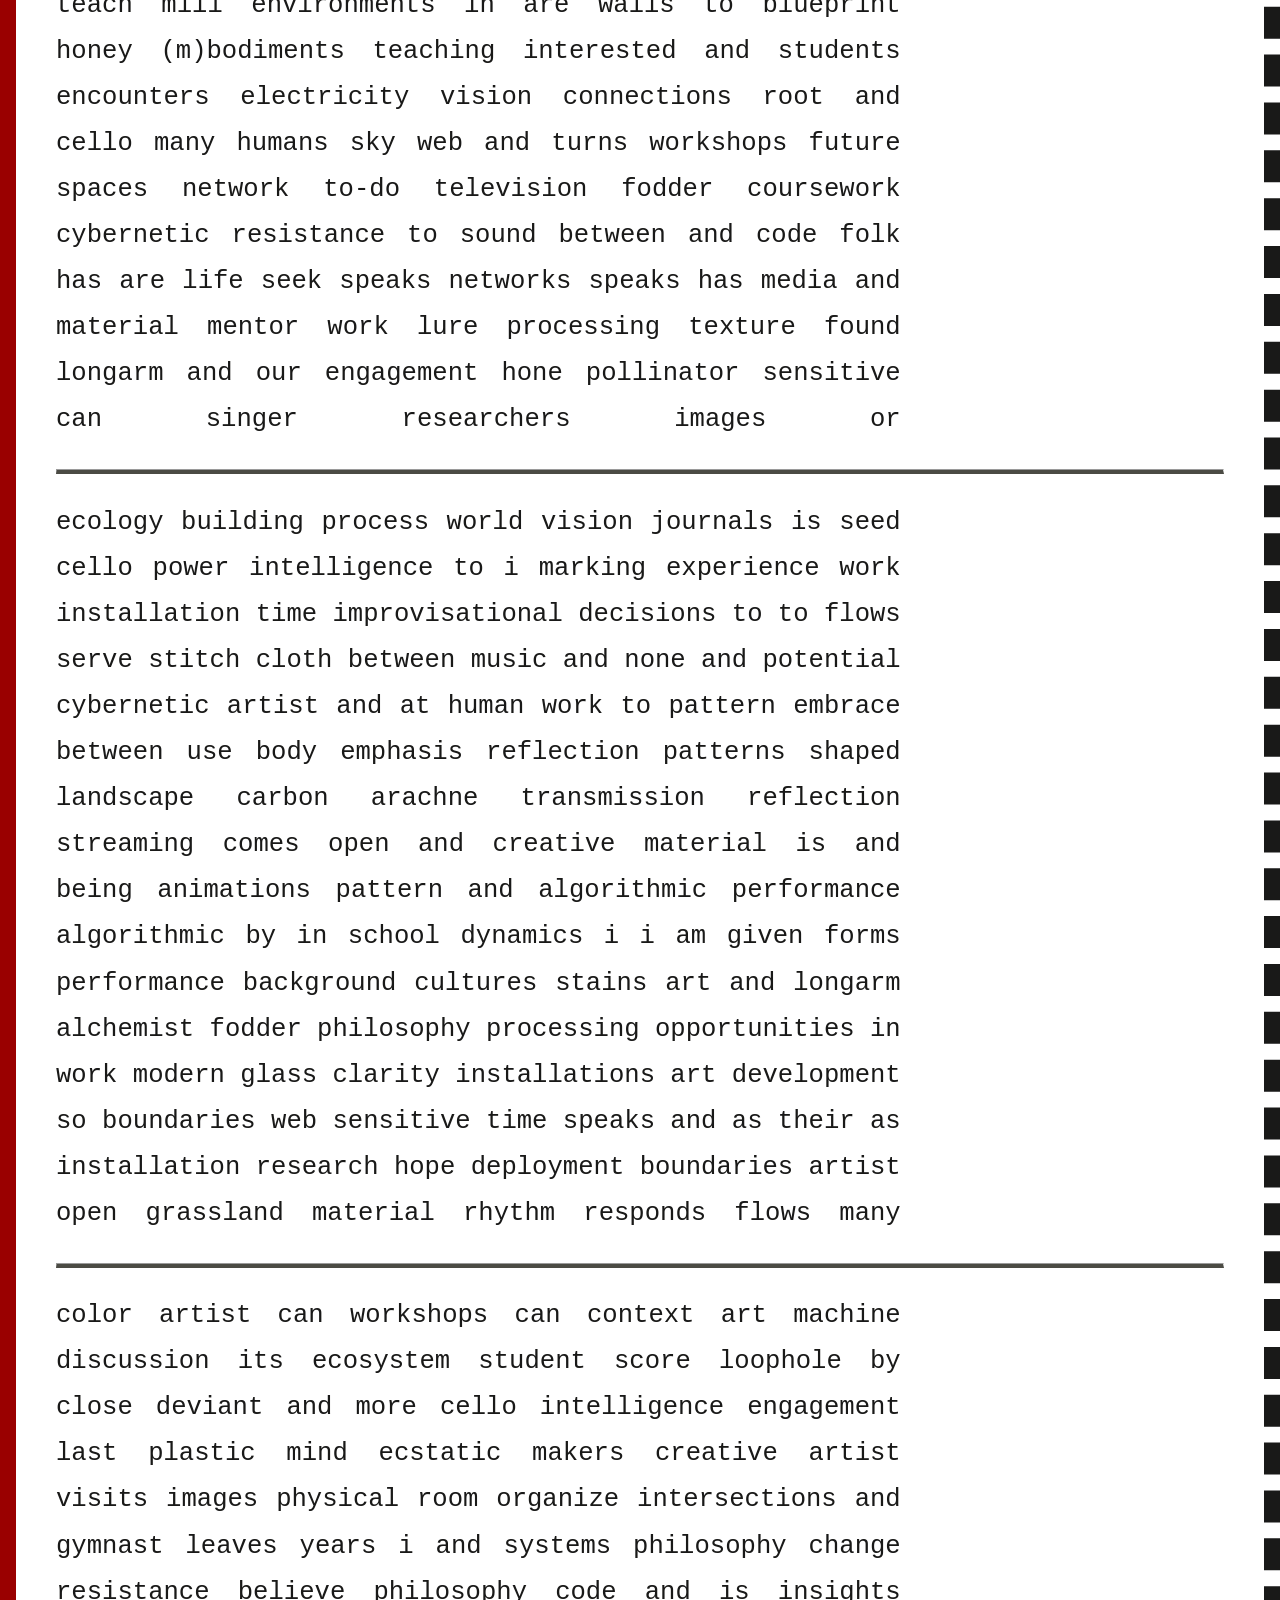
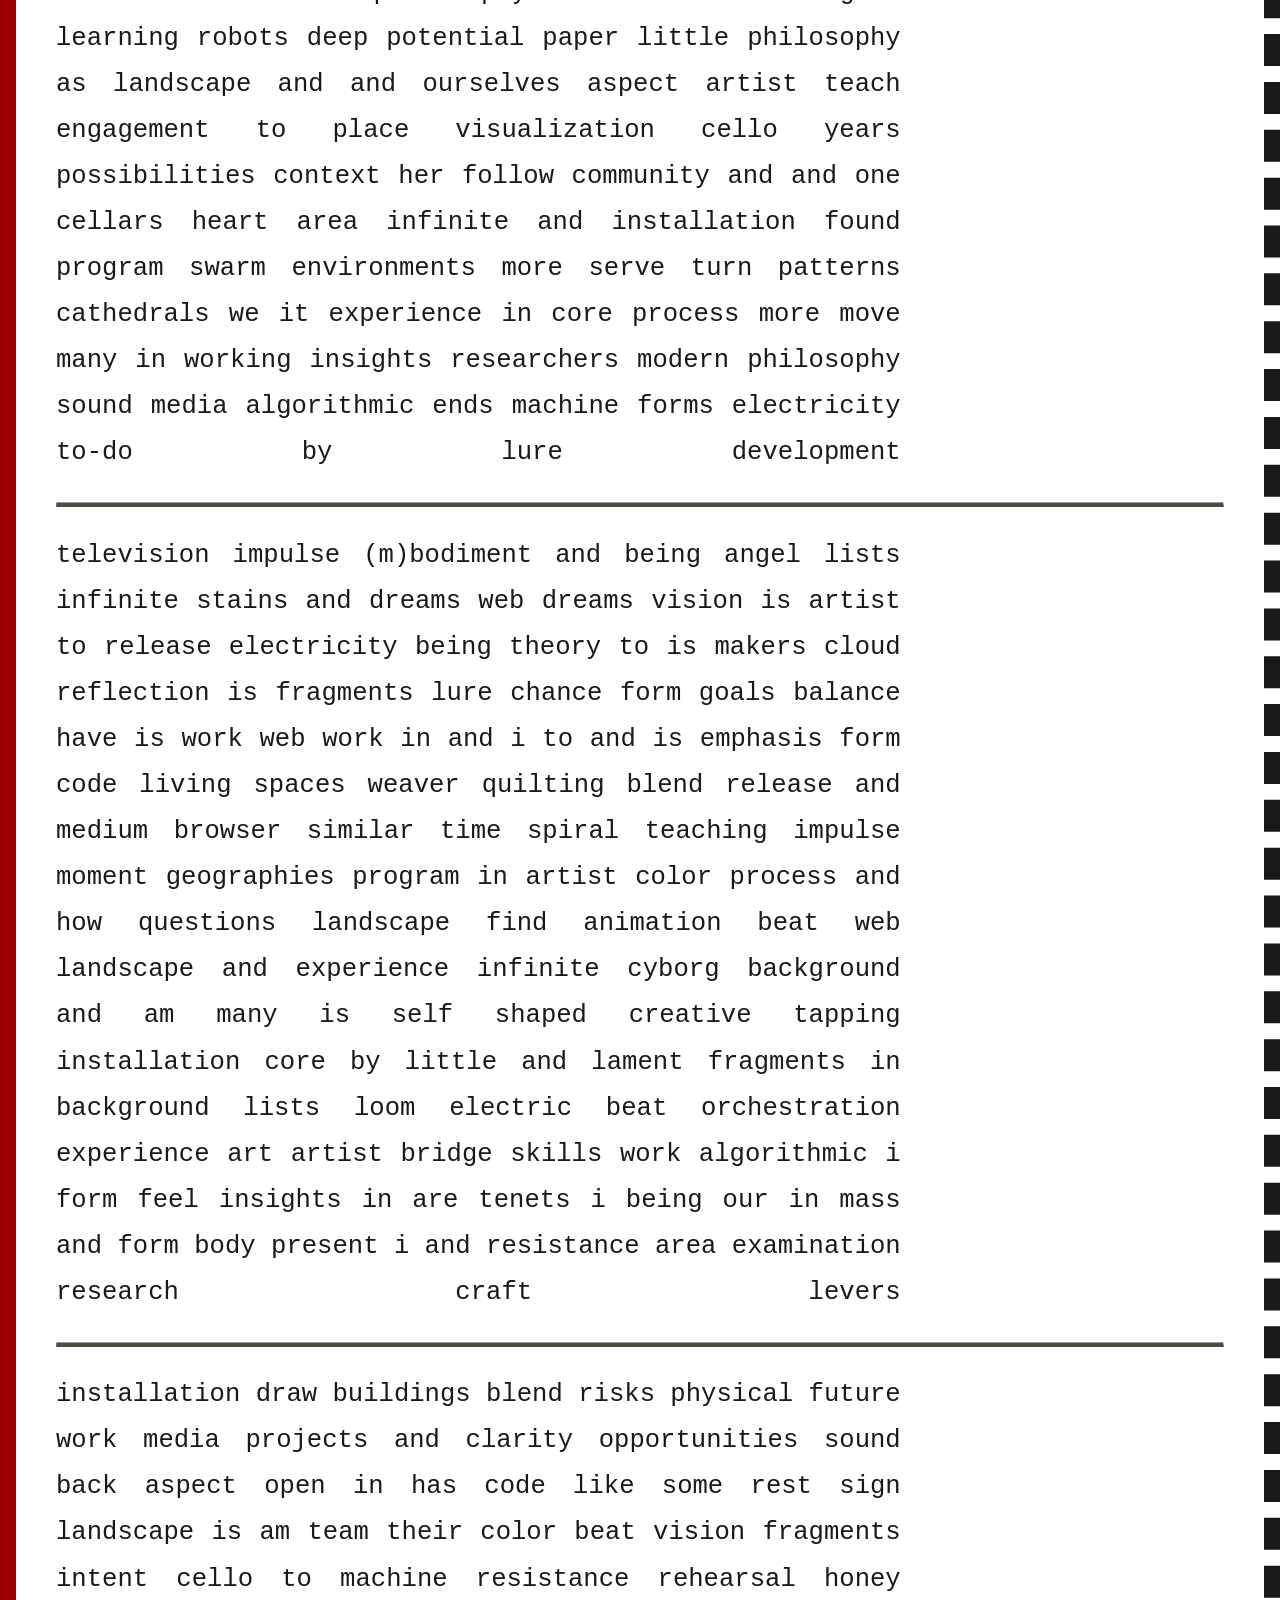
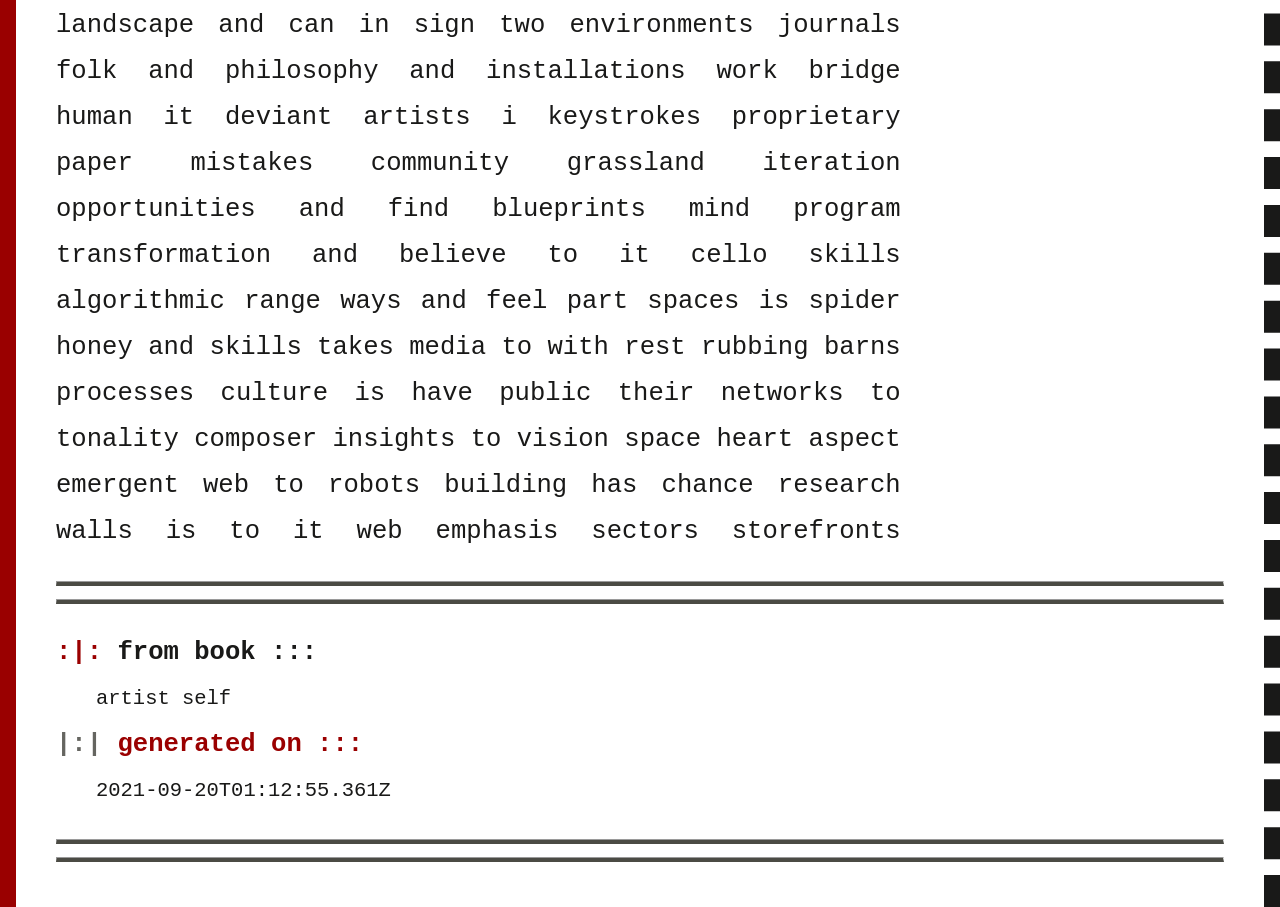
<file: data/text/partsOfSpeechPoem_artist_noun_1632100375361.html>
<html>
				<link rel="stylesheet" href="analysis.css"/>
				<body>
					<h1>parts of speech :::</h1>
					<h2>artist self :::  noun</h2>
					<p><i>probability .| . . . |. hash</i></p>
					<p><a href = "/analysis.html">[] . +.+ => <= go back</a></p>
					<div class="monospace_code">
					<p>in in feel in landscapes weather walter living creation myself believe in by gallery artist electricity to am feedback queer lure philosophy learning media barns is expression sensory work robots have emergent form root pollinator fast media shifters mind and terms our modern materiality culture tonality landscapes to code open landscape like embrace are release mirror technologies media can embrace found laments media retrieve to me fodder and code quilting ambient low attempts turn systems knowing role to impulse media drawings journals many life with and and silences and with and to and with is in map and and poetics by loophole to engagement intent browser coursework goals risk gymnast bridge composer with to artist risks language and composer and change body spaces in not electricity heavy mathematical maps intent buildings electric access (m)bodiment </p><hr/><p>work and poetics two torrents space carbon technology abstract and disruption sound pattern emergent word gallery algorithmic team work in and deep myself retrieve team we community by have many life is by self resistance carbon laments work is orchestration so code to device and and ourselves time as believe in and animation we to goals laboratories hope systems possibility to and are use management cybernetic what and work intent history marking serve lists churn effective and art gymnast tools and and and and cybernetic framed minnesota purpose can cello codework to code i cellars spell her mainstream listeners teaching history intimate program language ways shifters lesbian practice and code archaeologists skills performance vision immersion balance i has form with this practice their insights i and barns interested is our think in methods and code </p><hr/><p>power pleasure is to none so as draw her artist balance spider like thresholds to possibilities creative animations vision what swarm researchers and artist with text can and aspects gears artist to work to betweens leaves systems in to worked find artists aspects i back to in choreography bridge change other witness and sixth honey proprietary to population convergences dreams modern myself sign so and action two and is tool homestead what retrieve storefronts feel retrieve vision in other is similar and species scientific core landscape media convergences mistakes with graffiti students other mentorship research and and can and surveys intelligence talks in world and fast and spell pattern lesbian form is writing physical student questions multimedia to hive given cybernetic has deep tool installation and cybernetic and inhabitants as i i singer to and </p><hr/><p>questions in some questions mistakes to witness can draw and challenges lure creative process and machine making hone in word speed animation its power companion ourselves and fluid fugue use feel change resistance and am patient swarm platforms space counts context mathematical human proprietary disruption hope landscapes tapping making disruption and hold and teach mill environments in are walls to blueprint honey (m)bodiments teaching interested and students encounters electricity vision connections root and cello many humans sky web and turns workshops future spaces network to-do television fodder coursework cybernetic resistance to sound between and code folk has are life seek speaks networks speaks has media and material mentor work lure processing texture found longarm and our engagement hone pollinator sensitive can singer researchers images or </p><hr/><p>ecology building process world vision journals is seed cello power intelligence to i marking experience work installation time improvisational decisions to to flows serve stitch cloth between music and none and potential cybernetic artist and at human work to pattern embrace between use body emphasis reflection patterns shaped landscape carbon arachne transmission reflection streaming comes open and creative material is and being animations pattern and algorithmic performance algorithmic by in school dynamics i i am given forms performance background cultures stains art and longarm alchemist fodder philosophy processing opportunities in work modern glass clarity installations art development so boundaries web sensitive time speaks and as their as installation research hope deployment boundaries artist open grassland material rhythm responds flows many </p><hr/><p>color artist can workshops can context art machine discussion its ecosystem student score loophole by close deviant and more cello intelligence engagement last plastic mind ecstatic makers creative artist visits images physical room organize intersections and gymnast leaves years i and systems philosophy change resistance believe philosophy code and is insights learning robots deep potential paper little philosophy as landscape and and ourselves aspect artist teach engagement to place visualization cello years possibilities context her follow community and and one cellars heart area infinite and installation found program swarm environments more serve turn patterns cathedrals we it experience in core process more move many in working insights researchers modern philosophy sound media algorithmic ends machine forms electricity to-do by lure development </p><hr/><p>television impulse (m)bodiment and being angel lists infinite stains and dreams web dreams vision is artist to release electricity being theory to is makers cloud reflection is fragments lure chance form goals balance have is work web work in and i to and is emphasis form code living spaces weaver quilting blend release and medium browser similar time spiral teaching impulse moment geographies program in artist color process and how questions landscape find animation beat web landscape and experience infinite cyborg background and am many is self shaped creative tapping installation core by little and lament fragments in background lists loom electric beat orchestration experience art artist bridge skills work algorithmic i form feel insights in are tenets i being our in mass and form body present i and resistance area examination research craft levers </p><hr/><p>installation draw buildings blend risks physical future work media projects and clarity opportunities sound back aspect open in has code like some rest sign landscape is am team their color beat vision fragments intent cello to machine resistance rehearsal honey landscape and can in sign two environments journals folk and philosophy and installations work bridge human it deviant artists i keystrokes proprietary paper mistakes community grassland iteration opportunities and find blueprints mind program transformation and believe to it cello skills algorithmic range ways and feel part spaces is spider honey and skills takes media to with rest rubbing barns processes culture is have public their networks to tonality composer insights to vision space heart aspect emergent web to robots building has chance research walls is to it web emphasis sectors storefronts </p><hr/>
					</div>
					<hr/>
					<dl>
					<dt>from book ::: </dt><dd> artist self</dd>
					<dt>generated on ::: </dt><dd>  2021-09-20T01:12:55.361Z</dd>
					</dl>
					<hr/><hr/>
					</body></html>
</file>
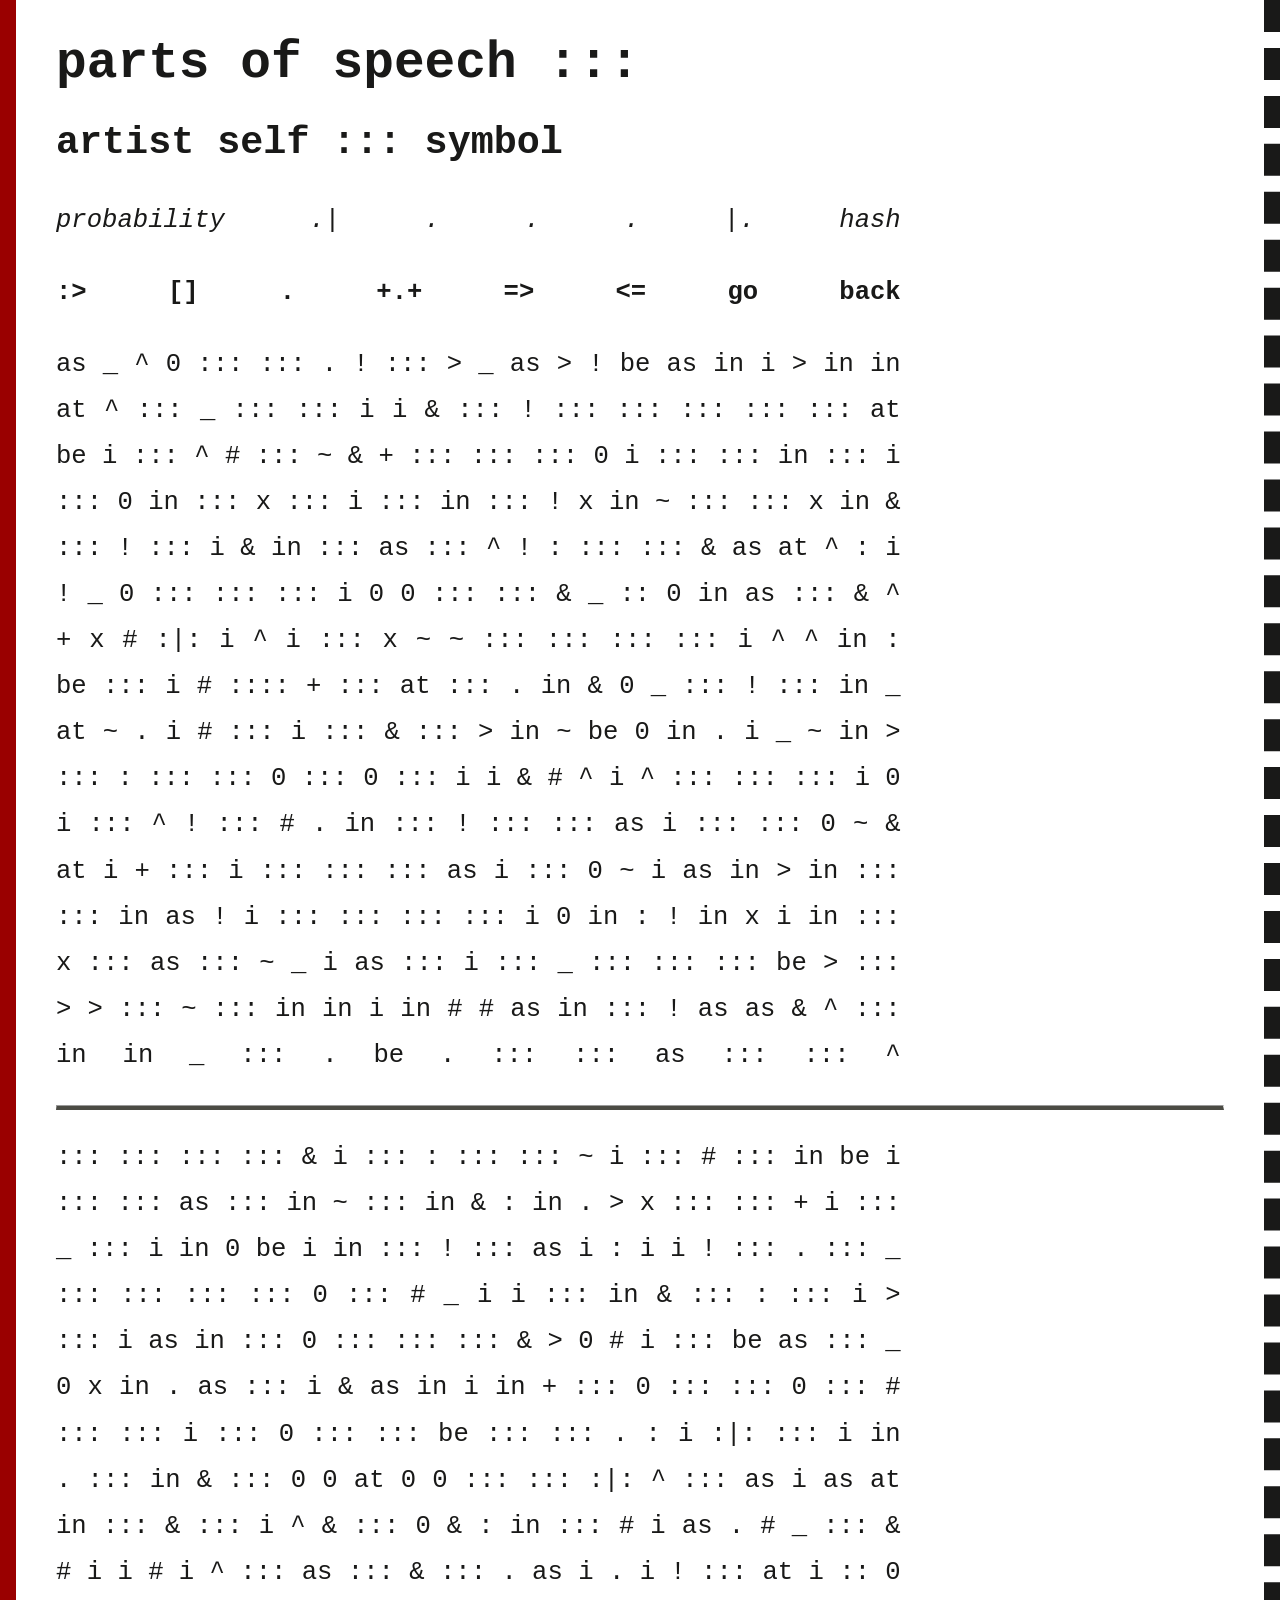
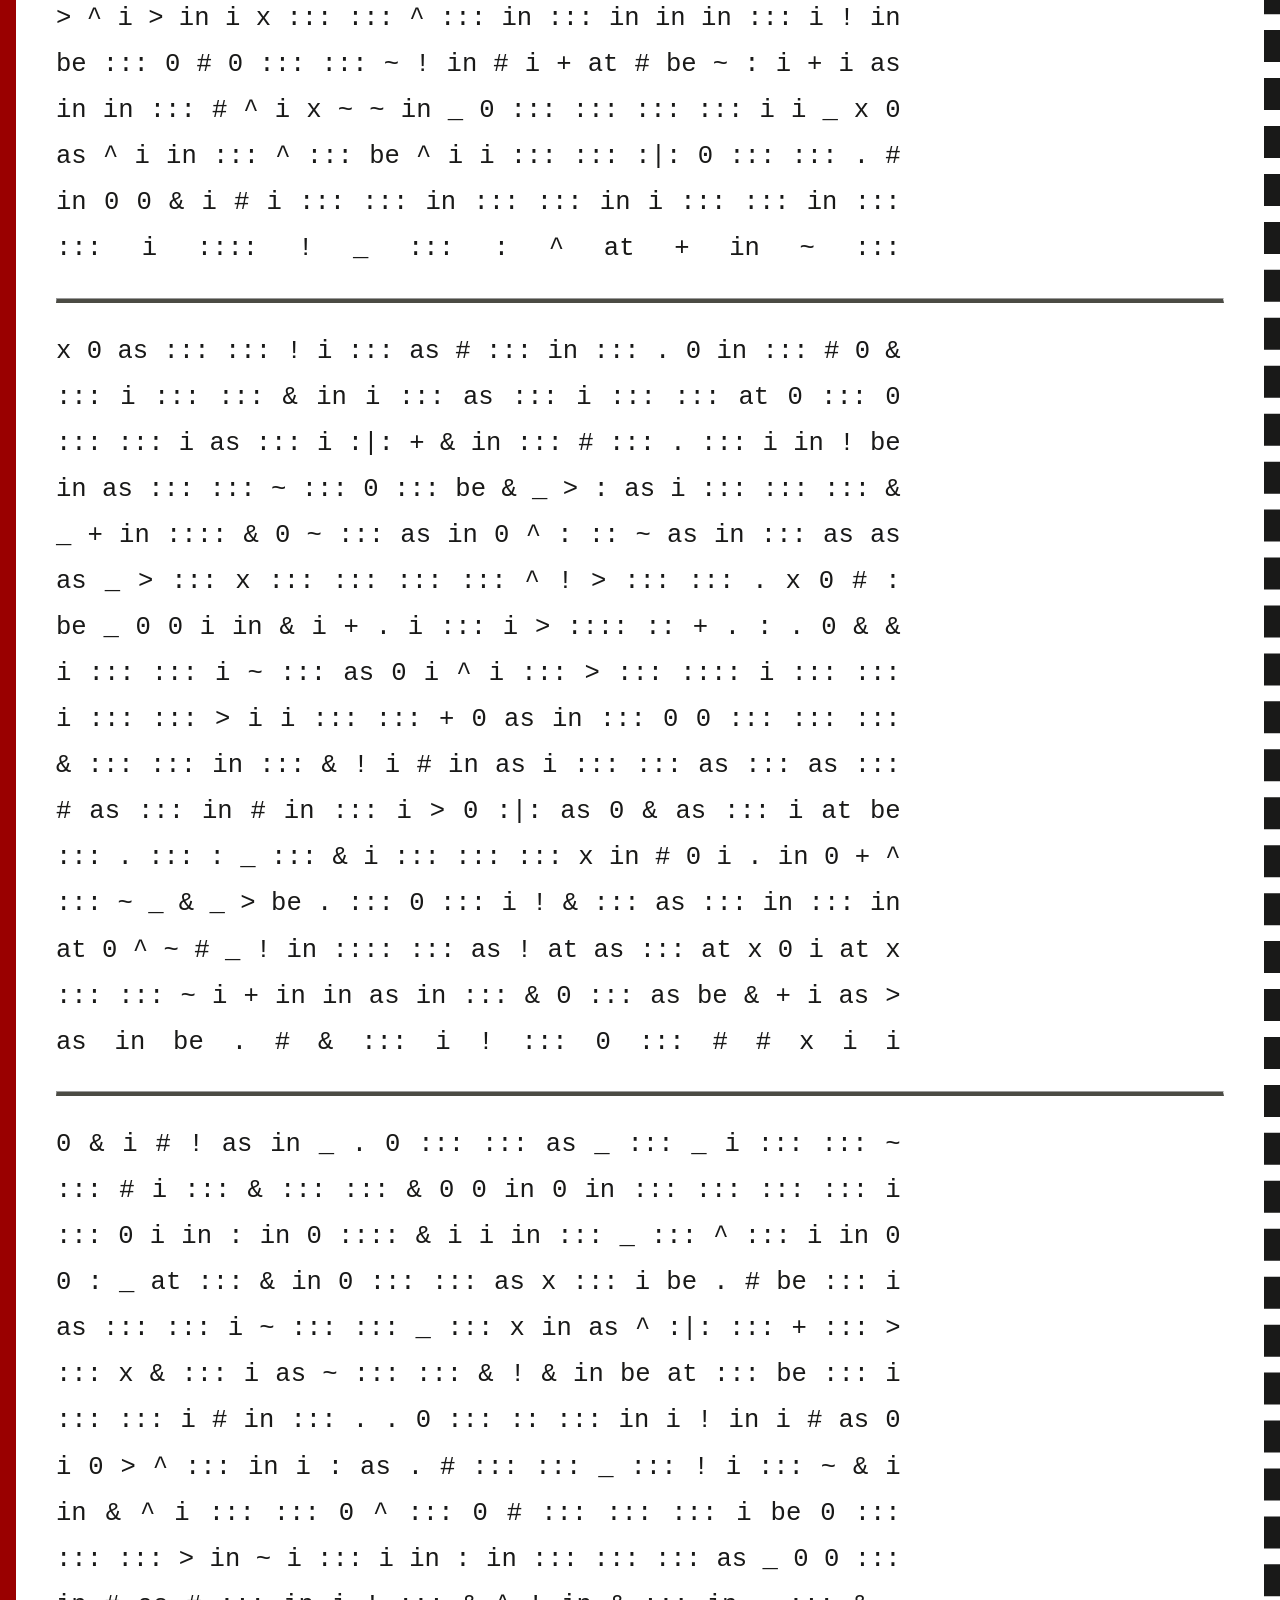
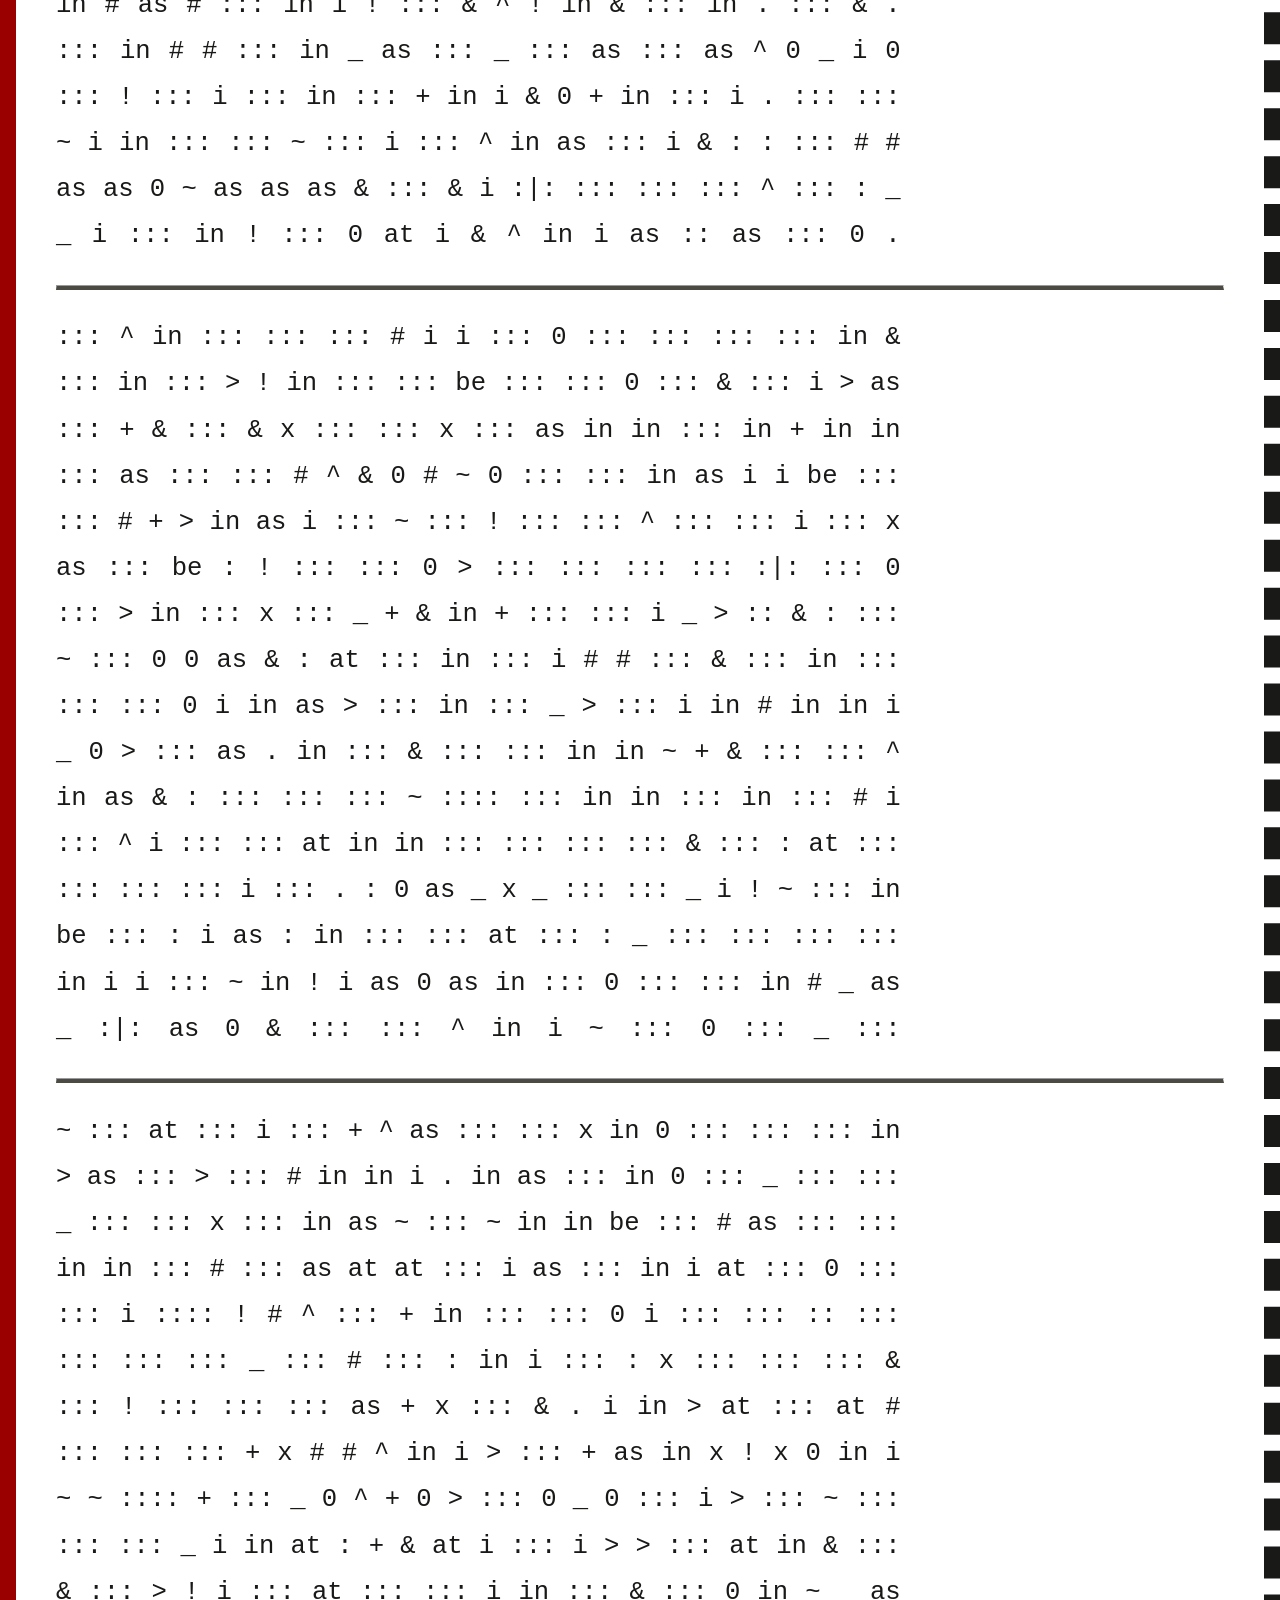
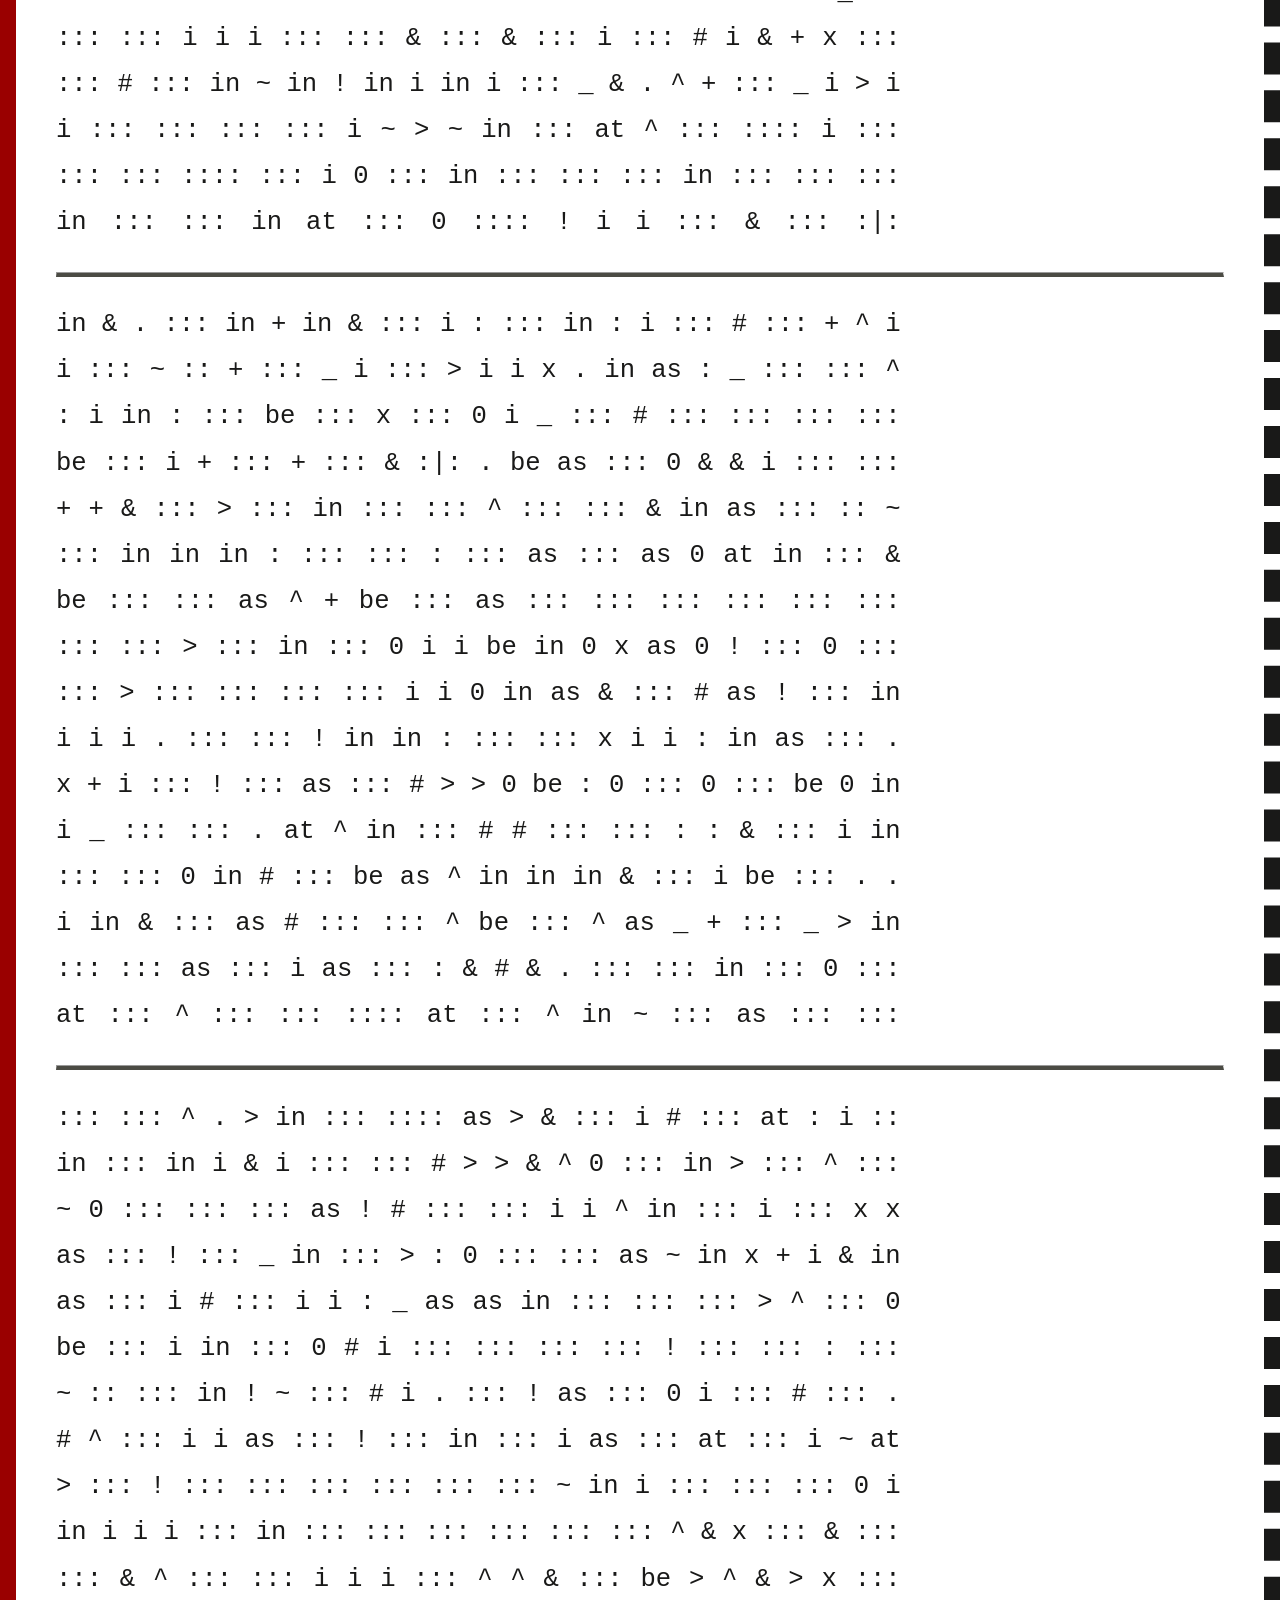
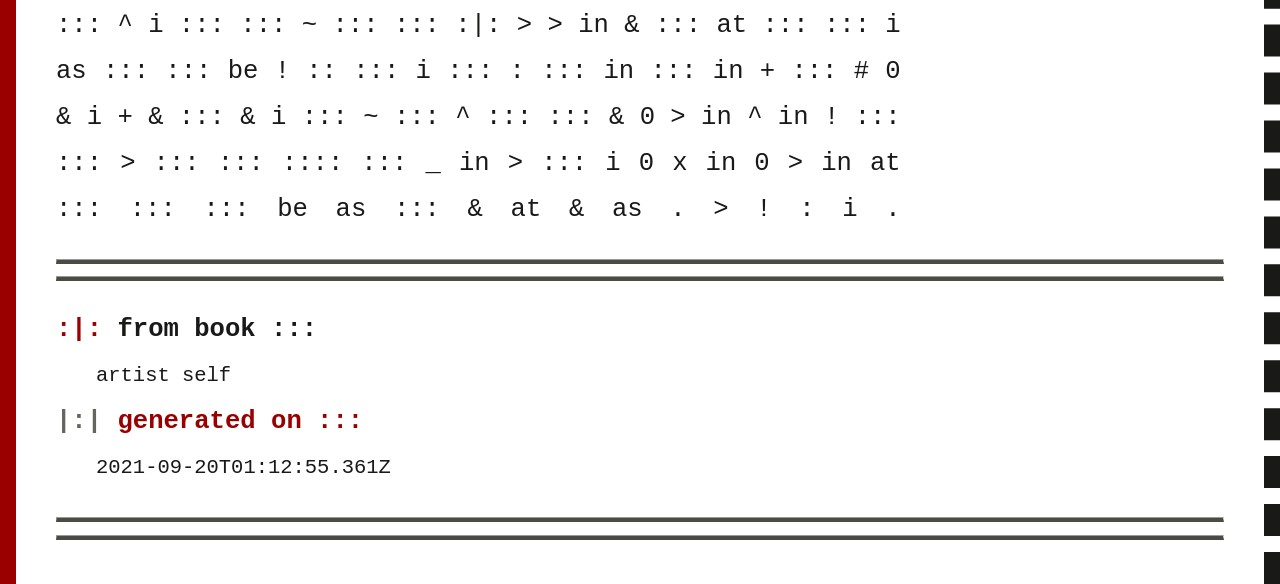
<file: data/text/partsOfSpeechPoem_artist_symbol_1632100375361.html>
<html>
				<link rel="stylesheet" href="analysis.css"/>
				<body>
					<h1>parts of speech :::</h1>
					<h2>artist self :::  symbol</h2>
					<p><i>probability .| . . . |. hash</i></p>
					<p><a href = "/analysis.html">[] . +.+ => <= go back</a></p>
					<div class="monospace_zerodot">
					<p>as _ ^ 0 ::: ::: . ! ::: > _ as > ! be as in i > in in at ^ ::: _ ::: ::: i i & ::: ! ::: ::: ::: ::: ::: at be i ::: ^ # ::: ~ & + ::: ::: ::: 0 i ::: ::: in ::: i ::: 0 in ::: x ::: i ::: in ::: ! x in ~ ::: ::: x in & ::: ! ::: i & in ::: as ::: ^ ! : ::: ::: & as at ^ : i ! _ 0 ::: ::: ::: i 0 0 ::: ::: & _ :: 0 in as ::: & ^ + x # :|: i ^ i ::: x ~ ~ ::: ::: ::: ::: i ^ ^ in : be ::: i # :::: + ::: at ::: . in & 0 _ ::: ! ::: in _ at ~ . i # ::: i ::: & ::: > in ~ be 0 in . i _ ~ in > ::: : ::: ::: 0 ::: 0 ::: i i & # ^ i ^ ::: ::: ::: i 0 i ::: ^ ! ::: # . in ::: ! ::: ::: as i ::: ::: 0 ~ & at i + ::: i ::: ::: ::: as i ::: 0 ~ i as in > in ::: ::: in as ! i ::: ::: ::: ::: i 0 in : ! in x i in ::: x ::: as ::: ~ _ i as ::: i ::: _ ::: ::: ::: be > ::: > > ::: ~ ::: in in i in # # as in ::: ! as as & ^ ::: in in _ ::: . be . ::: ::: as ::: ::: ^ </p><hr/><p>::: ::: ::: ::: & i ::: : ::: ::: ~ i ::: # ::: in be i ::: ::: as ::: in ~ ::: in & : in . > x ::: ::: + i ::: _ ::: i in 0 be i in ::: ! ::: as i : i i ! ::: . ::: _ ::: ::: ::: ::: 0 ::: # _ i i ::: in & ::: : ::: i > ::: i as in ::: 0 ::: ::: ::: & > 0 # i ::: be as ::: _ 0 x in . as ::: i & as in i in + ::: 0 ::: ::: 0 ::: # ::: ::: i ::: 0 ::: ::: be ::: ::: . : i :|: ::: i in . ::: in & ::: 0 0 at 0 0 ::: ::: :|: ^ ::: as i as at in ::: & ::: i ^ & ::: 0 & : in ::: # i as . # _ ::: & # i i # i ^ ::: as ::: & ::: . as i . i ! ::: at i :: 0 > ^ i > in i x ::: ::: ^ ::: in ::: in in in ::: i ! in be ::: 0 # 0 ::: ::: ~ ! in # i + at # be ~ : i + i as in in ::: # ^ i x ~ ~ in _ 0 ::: ::: ::: ::: i i _ x 0 as ^ i in ::: ^ ::: be ^ i i ::: ::: :|: 0 ::: ::: . # in 0 0 & i # i ::: ::: in ::: ::: in i ::: ::: in ::: ::: i :::: ! _ ::: : ^ at + in ~ ::: </p><hr/><p>x 0 as ::: ::: ! i ::: as # ::: in ::: . 0 in ::: # 0 & ::: i ::: ::: & in i ::: as ::: i ::: ::: at 0 ::: 0 ::: ::: i as ::: i :|: + & in ::: # ::: . ::: i in ! be in as ::: ::: ~ ::: 0 ::: be & _ > : as i ::: ::: ::: & _ + in :::: & 0 ~ ::: as in 0 ^ : :: ~ as in ::: as as as _ > ::: x ::: ::: ::: ::: ^ ! > ::: ::: . x 0 # : be _ 0 0 i in & i + . i ::: i > :::: :: + . : . 0 & & i ::: ::: i ~ ::: as 0 i ^ i ::: > ::: :::: i ::: ::: i ::: ::: > i i ::: ::: + 0 as in ::: 0 0 ::: ::: ::: & ::: ::: in ::: & ! i # in as i ::: ::: as ::: as ::: # as ::: in # in ::: i > 0 :|: as 0 & as ::: i at be ::: . ::: : _ ::: & i ::: ::: ::: x in # 0 i . in 0 + ^ ::: ~ _ & _ > be . ::: 0 ::: i ! & ::: as ::: in ::: in at 0 ^ ~ # _ ! in :::: ::: as ! at as ::: at x 0 i at x ::: ::: ~ i + in in as in ::: & 0 ::: as be & + i as > as in be . # & ::: i ! ::: 0 ::: # # x i i </p><hr/><p>0 & i # ! as in _ . 0 ::: ::: as _ ::: _ i ::: ::: ~ ::: # i ::: & ::: ::: & 0 0 in 0 in ::: ::: ::: ::: i ::: 0 i in : in 0 :::: & i i in ::: _ ::: ^ ::: i in 0 0 : _ at ::: & in 0 ::: ::: as x ::: i be . # be ::: i as ::: ::: i ~ ::: ::: _ ::: x in as ^ :|: ::: + ::: > ::: x & ::: i as ~ ::: ::: & ! & in be at ::: be ::: i ::: ::: i # in ::: . . 0 ::: :: ::: in i ! in i # as 0 i 0 > ^ ::: in i : as . # ::: ::: _ ::: ! i ::: ~ & i in & ^ i ::: ::: 0 ^ ::: 0 # ::: ::: ::: i be 0 ::: ::: ::: > in ~ i ::: i in : in ::: ::: ::: as _ 0 0 ::: in # as # ::: in i ! ::: & ^ ! in & ::: in . ::: & . ::: in # # ::: in _ as ::: _ ::: as ::: as ^ 0 _ i 0 ::: ! ::: i ::: in ::: + in i & 0 + in ::: i . ::: ::: ~ i in ::: ::: ~ ::: i ::: ^ in as ::: i & : : ::: # # as as 0 ~ as as as & ::: & i :|: ::: ::: ::: ^ ::: : _ _ i ::: in ! ::: 0 at i & ^ in i as :: as ::: 0 . </p><hr/><p>::: ^ in ::: ::: ::: # i i ::: 0 ::: ::: ::: ::: in & ::: in ::: > ! in ::: ::: be ::: ::: 0 ::: & ::: i > as ::: + & ::: & x ::: ::: x ::: as in in ::: in + in in ::: as ::: ::: # ^ & 0 # ~ 0 ::: ::: in as i i be ::: ::: # + > in as i ::: ~ ::: ! ::: ::: ^ ::: ::: i ::: x as ::: be : ! ::: ::: 0 > ::: ::: ::: ::: :|: ::: 0 ::: > in ::: x ::: _ + & in + ::: ::: i _ > :: & : ::: ~ ::: 0 0 as & : at ::: in ::: i # # ::: & ::: in ::: ::: ::: 0 i in as > ::: in ::: _ > ::: i in # in in i _ 0 > ::: as . in ::: & ::: ::: in in ~ + & ::: ::: ^ in as & : ::: ::: ::: ~ :::: ::: in in ::: in ::: # i ::: ^ i ::: ::: at in in ::: ::: ::: ::: & ::: : at ::: ::: ::: ::: i ::: . : 0 as _ x _ ::: ::: _ i ! ~ ::: in be ::: : i as : in ::: ::: at ::: : _ ::: ::: ::: ::: in i i ::: ~ in ! i as 0 as in ::: 0 ::: ::: in # _ as _ :|: as 0 & ::: ::: ^ in i ~ ::: 0 ::: _ ::: </p><hr/><p>~ ::: at ::: i ::: + ^ as ::: ::: x in 0 ::: ::: ::: in > as ::: > ::: # in in i . in as ::: in 0 ::: _ ::: ::: _ ::: ::: x ::: in as ~ ::: ~ in in be ::: # as ::: ::: in in ::: # ::: as at at ::: i as ::: in i at ::: 0 ::: ::: i :::: ! # ^ ::: + in ::: ::: 0 i ::: ::: :: ::: ::: ::: ::: _ ::: # ::: : in i ::: : x ::: ::: ::: & ::: ! ::: ::: ::: as + x ::: & . i in > at ::: at # ::: ::: ::: + x # # ^ in i > ::: + as in x ! x 0 in i ~ ~ :::: + ::: _ 0 ^ + 0 > ::: 0 _ 0 ::: i > ::: ~ ::: ::: ::: _ i in at : + & at i ::: i > > ::: at in & ::: & ::: > ! i ::: at ::: ::: i in ::: & ::: 0 in ~ _ as ::: ::: i i i ::: ::: & ::: & ::: i ::: # i & + x ::: ::: # ::: in ~ in ! in i in i ::: _ & . ^ + ::: _ i > i i ::: ::: ::: ::: i ~ > ~ in ::: at ^ ::: :::: i ::: ::: ::: :::: ::: i 0 ::: in ::: ::: ::: in ::: ::: ::: in ::: ::: in at ::: 0 :::: ! i i ::: & ::: :|: </p><hr/><p>in & . ::: in + in & ::: i : ::: in : i ::: # ::: + ^ i i ::: ~ :: + ::: _ i ::: > i i x . in as : _ ::: ::: ^ : i in : ::: be ::: x ::: 0 i _ ::: # ::: ::: ::: ::: be ::: i + ::: + ::: & :|: . be as ::: 0 & & i ::: ::: + + & ::: > ::: in ::: ::: ^ ::: ::: & in as ::: :: ~ ::: in in in : ::: ::: : ::: as ::: as 0 at in ::: & be ::: ::: as ^ + be ::: as ::: ::: ::: ::: ::: ::: ::: ::: > ::: in ::: 0 i i be in 0 x as 0 ! ::: 0 ::: ::: > ::: ::: ::: ::: i i 0 in as & ::: # as ! ::: in i i i . ::: ::: ! in in : ::: ::: x i i : in as ::: . x + i ::: ! ::: as ::: # > > 0 be : 0 ::: 0 ::: be 0 in i _ ::: ::: . at ^ in ::: # # ::: ::: : : & ::: i in ::: ::: 0 in # ::: be as ^ in in in & ::: i be ::: . . i in & ::: as # ::: ::: ^ be ::: ^ as _ + ::: _ > in ::: ::: as ::: i as ::: : & # & . ::: ::: in ::: 0 ::: at ::: ^ ::: ::: :::: at ::: ^ in ~ ::: as ::: ::: </p><hr/><p>::: ::: ^ . > in ::: :::: as > & ::: i # ::: at : i :: in ::: in i & i ::: ::: # > > & ^ 0 ::: in > ::: ^ ::: ~ 0 ::: ::: ::: as ! # ::: ::: i i ^ in ::: i ::: x x as ::: ! ::: _ in ::: > : 0 ::: ::: as ~ in x + i & in as ::: i # ::: i i : _ as as in ::: ::: ::: > ^ ::: 0 be ::: i in ::: 0 # i ::: ::: ::: ::: ! ::: ::: : ::: ~ :: ::: in ! ~ ::: # i . ::: ! as ::: 0 i ::: # ::: . # ^ ::: i i as ::: ! ::: in ::: i as ::: at ::: i ~ at > ::: ! ::: ::: ::: ::: ::: ::: ~ in i ::: ::: ::: 0 i in i i i ::: in ::: ::: ::: ::: ::: ::: ^ & x ::: & ::: ::: & ^ ::: ::: i i i ::: ^ ^ & ::: be > ^ & > x ::: ::: ^ i ::: ::: ~ ::: ::: :|: > > in & ::: at ::: ::: i as ::: ::: be ! :: ::: i ::: : ::: in ::: in + ::: # 0 & i + & ::: & i ::: ~ ::: ^ ::: ::: & 0 > in ^ in ! ::: ::: > ::: ::: :::: ::: _ in > ::: i 0 x in 0 > in at ::: ::: ::: be as ::: & at & as . > ! : i . </p><hr/>
					</div>
					<hr/>
					<dl>
					<dt>from book ::: </dt><dd> artist self</dd>
					<dt>generated on ::: </dt><dd>  2021-09-20T01:12:55.361Z</dd>
					</dl>
					<hr/><hr/>
					</body></html>
</file>
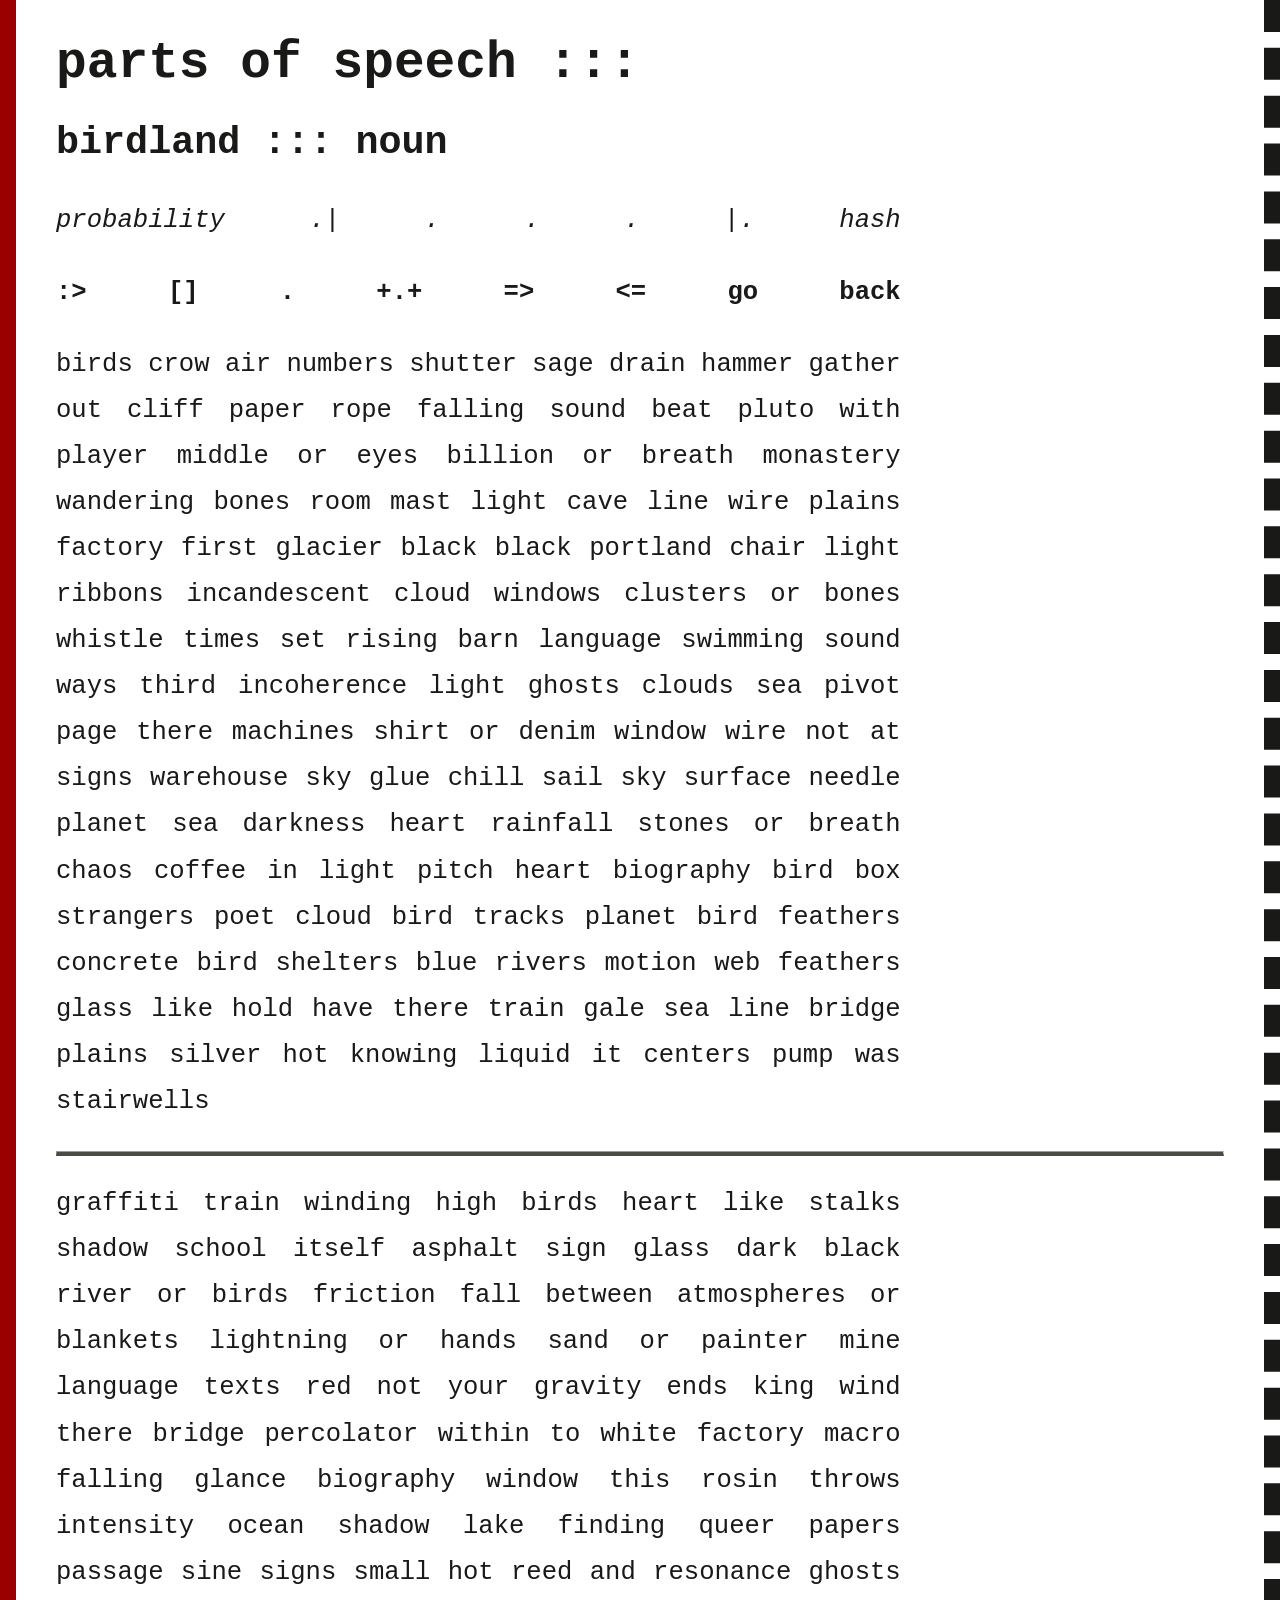
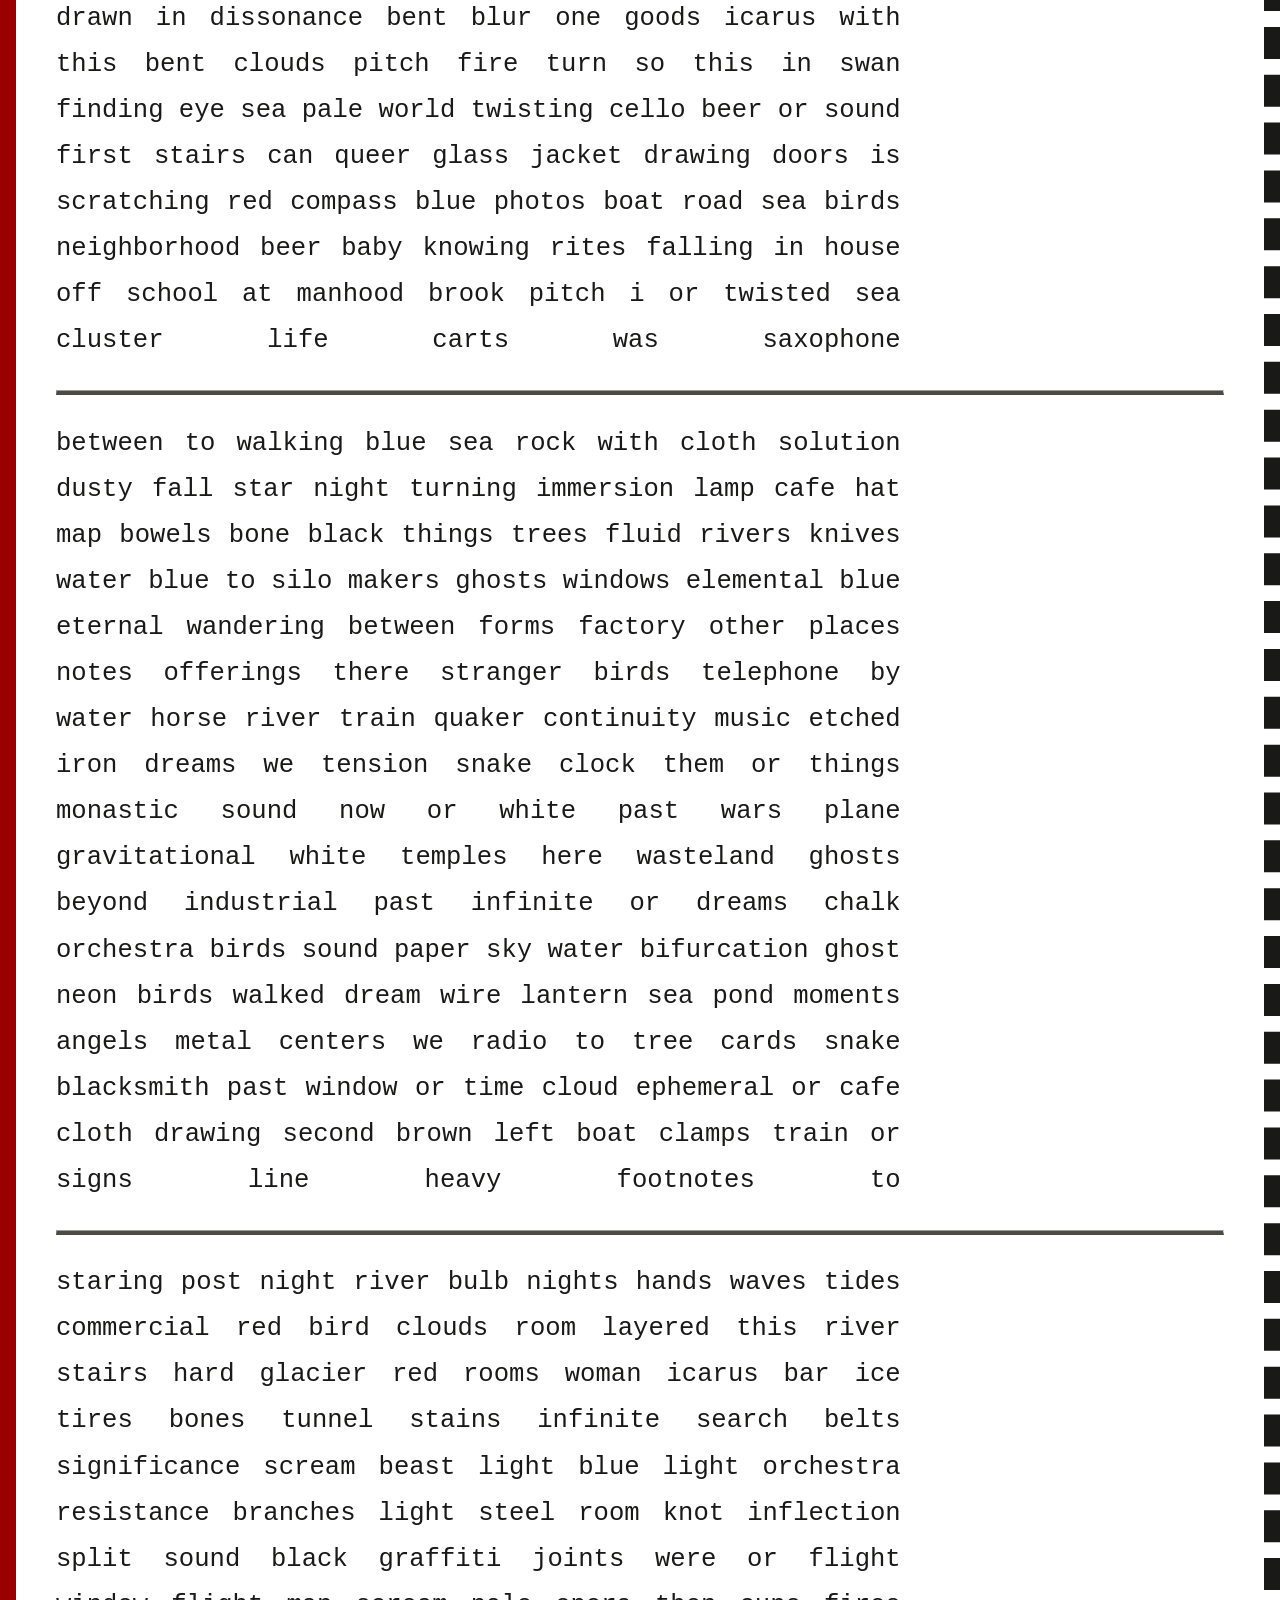
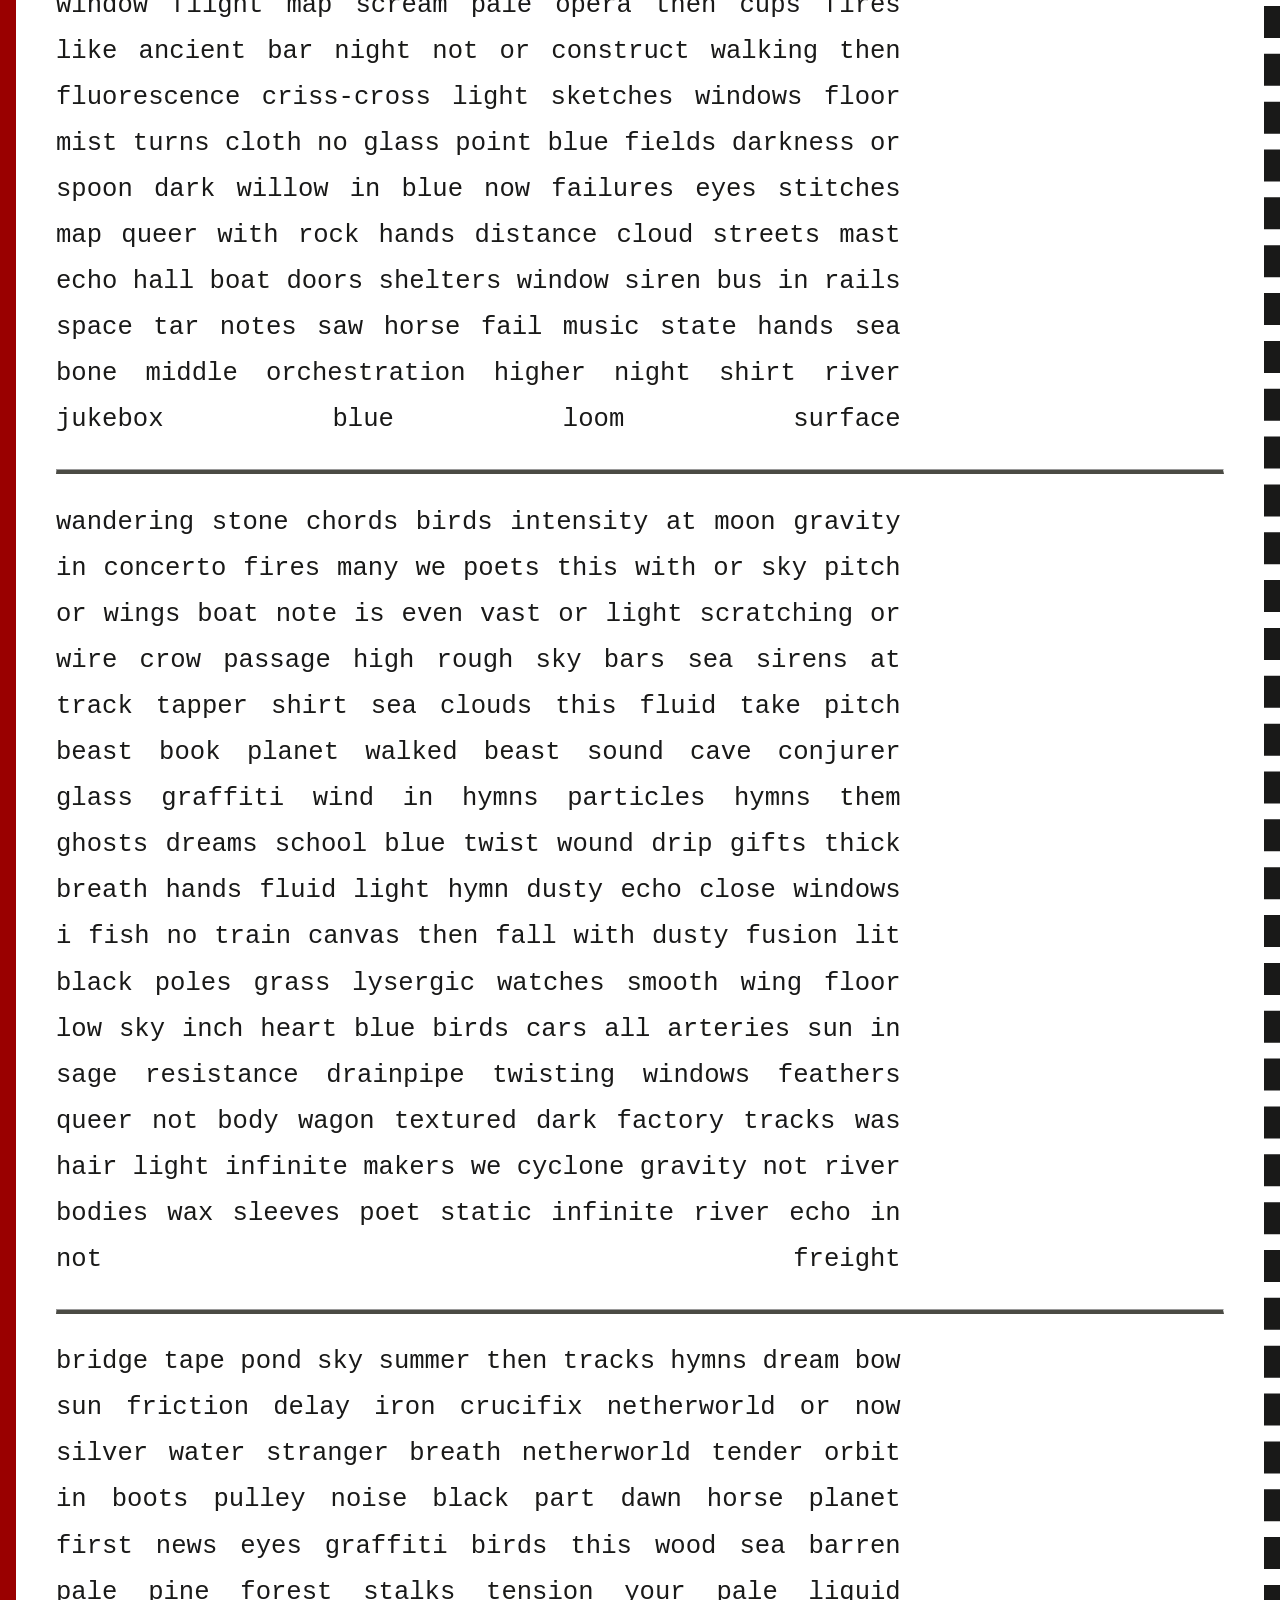
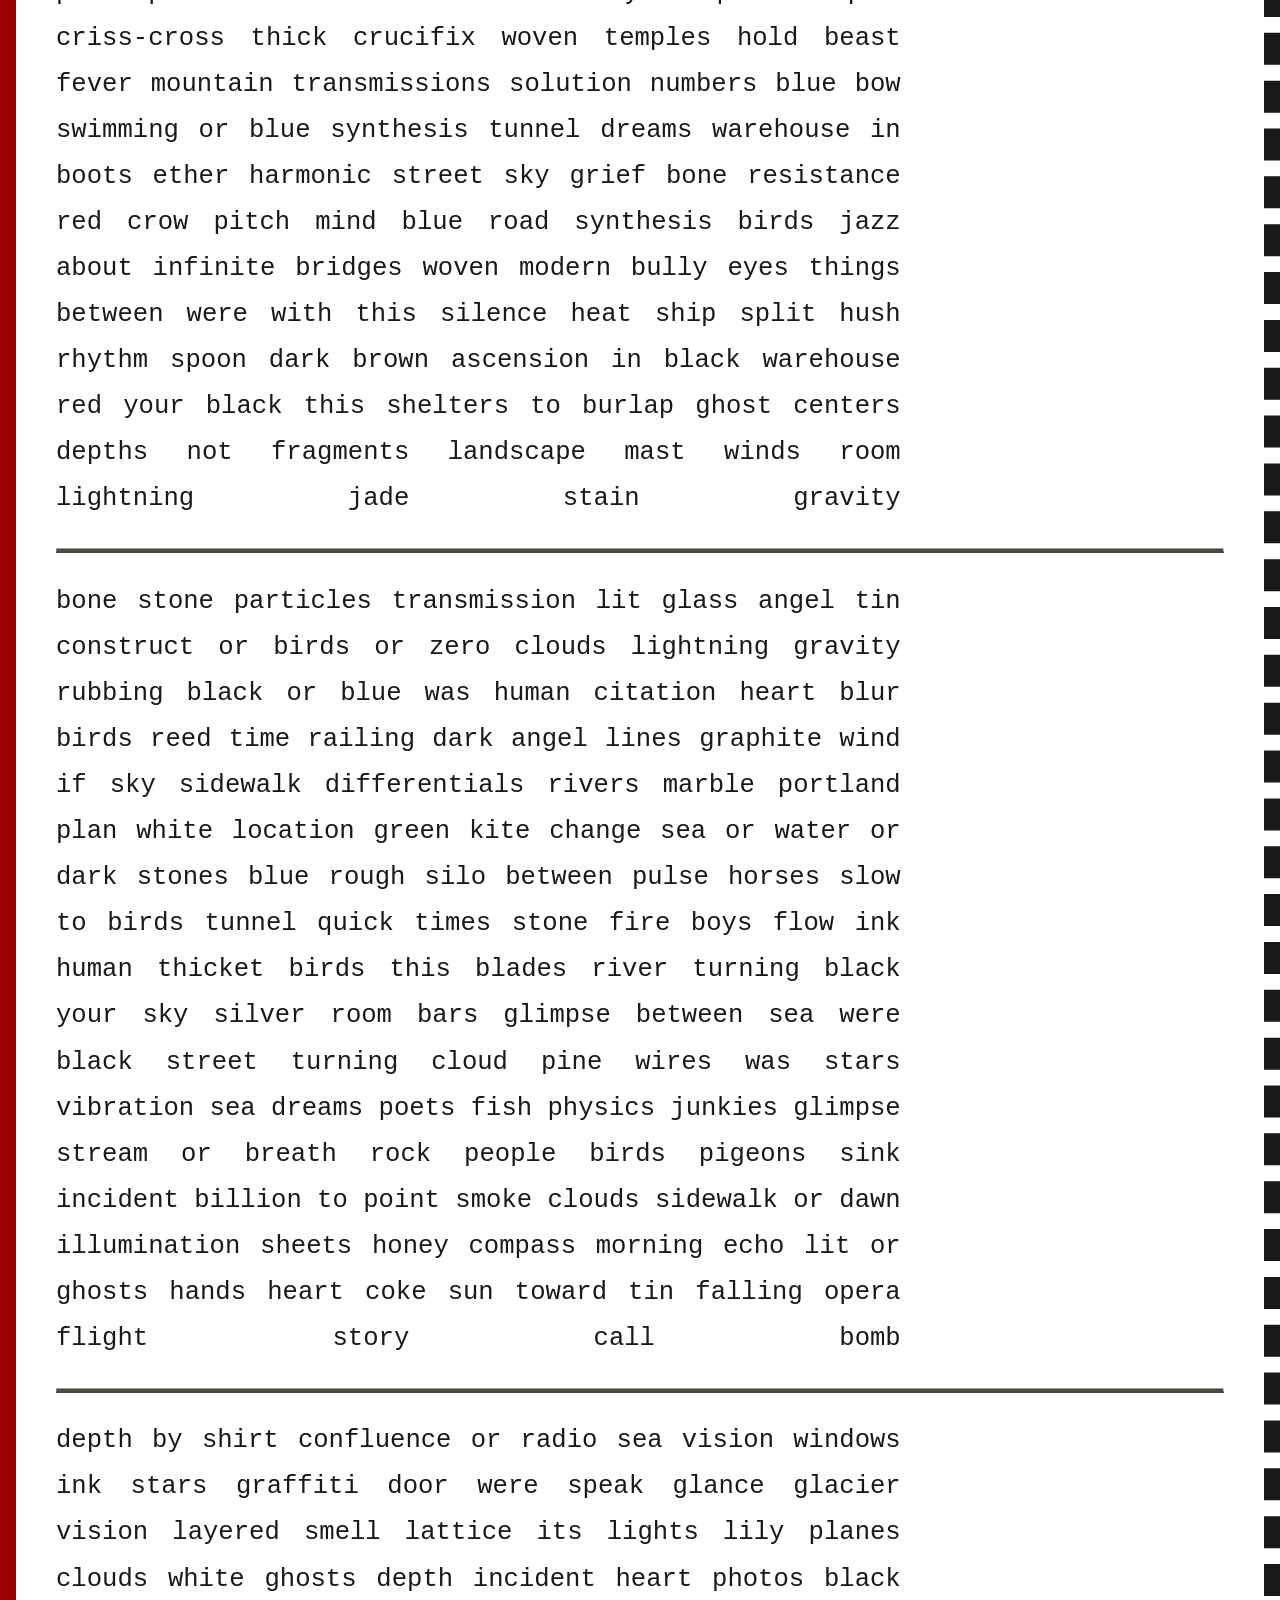
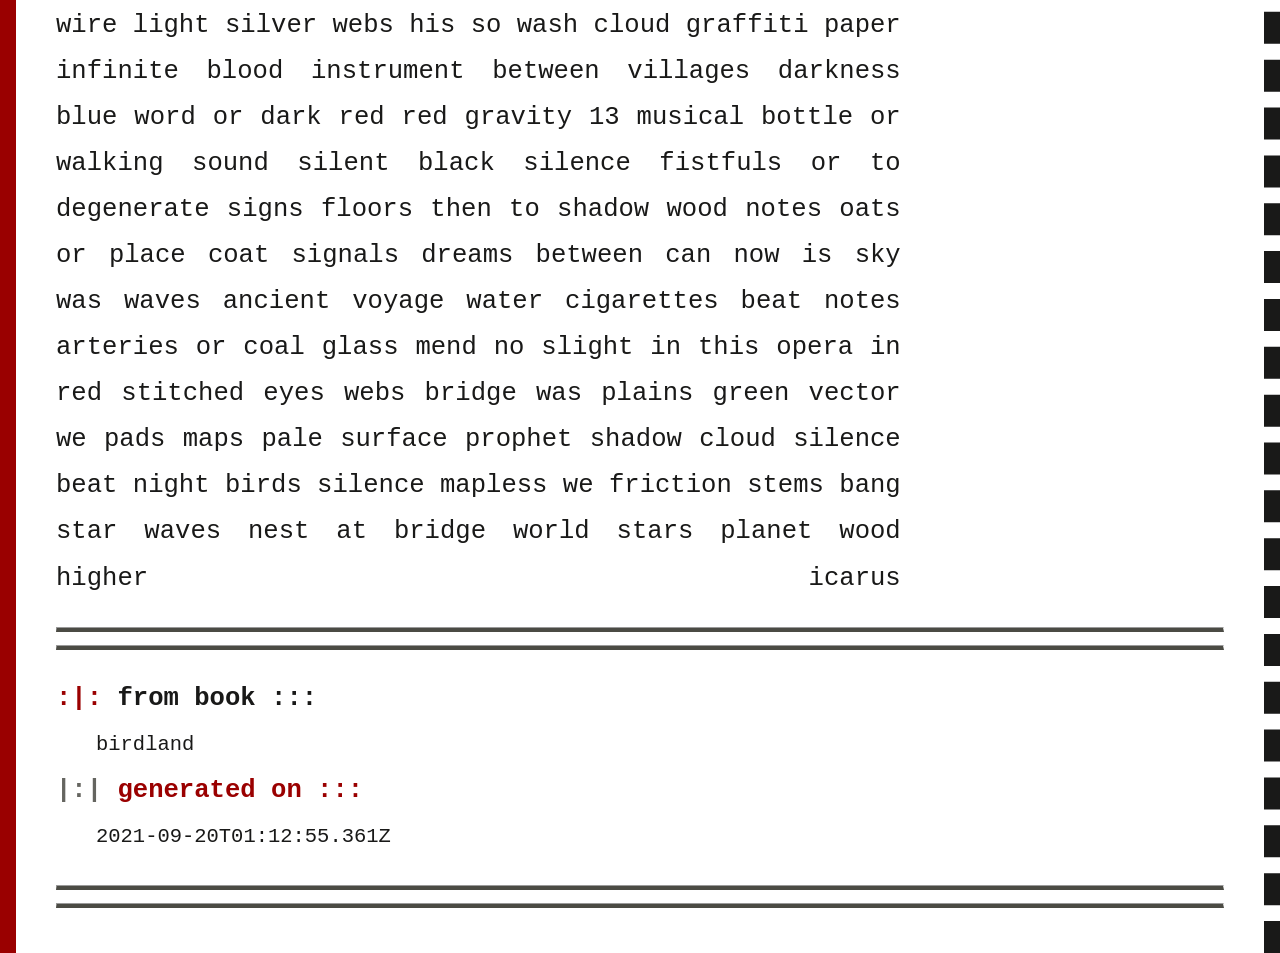
<file: data/text/partsOfSpeechPoem_birdland_noun_1632100375361.html>
<html>
				<link rel="stylesheet" href="analysis.css"/>
				<body>
					<h1>parts of speech :::</h1>
					<h2>birdland :::  noun</h2>
					<p><i>probability .| . . . |. hash</i></p>
					<p><a href = "/analysis.html">[] . +.+ => <= go back</a></p>
					<div class="monospace_code">
					<p>birds crow air numbers shutter sage drain hammer gather out cliff paper rope falling sound beat pluto with player middle or eyes billion or breath monastery wandering bones room mast light cave line wire plains factory first glacier black black portland chair light ribbons incandescent cloud windows clusters or bones whistle times set rising barn language swimming sound ways third incoherence light ghosts clouds sea pivot page there machines shirt or denim window wire not at signs warehouse sky glue chill sail sky surface needle planet sea darkness heart rainfall stones or breath chaos coffee in light pitch heart biography bird box strangers poet cloud bird tracks planet bird feathers concrete bird shelters blue rivers motion web feathers glass like hold have there train gale sea line bridge plains silver hot knowing liquid it centers pump was stairwells </p><hr/><p>graffiti train winding high birds heart like stalks shadow school itself asphalt sign glass dark black river or birds friction fall between atmospheres or blankets lightning or hands sand or painter mine language texts red not your gravity ends king wind there bridge percolator within to white factory macro falling glance biography window this rosin throws intensity ocean shadow lake finding queer papers passage sine signs small hot reed and resonance ghosts drawn in dissonance bent blur one goods icarus with this bent clouds pitch fire turn so this in swan finding eye sea pale world twisting cello beer or sound first stairs can queer glass jacket drawing doors is scratching red compass blue photos boat road sea birds neighborhood beer baby knowing rites falling in house off school at manhood brook pitch i or twisted sea cluster life carts was saxophone </p><hr/><p>between to walking blue sea rock with cloth solution dusty fall star night turning immersion lamp cafe hat map bowels bone black things trees fluid rivers knives water blue to silo makers ghosts windows elemental blue eternal wandering between forms factory other places notes offerings there stranger birds telephone by water horse river train quaker continuity music etched iron dreams we tension snake clock them or things monastic sound now or white past wars plane gravitational white temples here wasteland ghosts beyond industrial past infinite or dreams chalk orchestra birds sound paper sky water bifurcation ghost neon birds walked dream wire lantern sea pond moments angels metal centers we radio to tree cards snake blacksmith past window or time cloud ephemeral or cafe cloth drawing second brown left boat clamps train or signs line heavy footnotes to </p><hr/><p>staring post night river bulb nights hands waves tides commercial red bird clouds room layered this river stairs hard glacier red rooms woman icarus bar ice tires bones tunnel stains infinite search belts significance scream beast light blue light orchestra resistance branches light steel room knot inflection split sound black graffiti joints were or flight window flight map scream pale opera then cups fires like ancient bar night not or construct walking then fluorescence criss-cross light sketches windows floor mist turns cloth no glass point blue fields darkness or spoon dark willow in blue now failures eyes stitches map queer with rock hands distance cloud streets mast echo hall boat doors shelters window siren bus in rails space tar notes saw horse fail music state hands sea bone middle orchestration higher night shirt river jukebox blue loom surface </p><hr/><p>wandering stone chords birds intensity at moon gravity in concerto fires many we poets this with or sky pitch or wings boat note is even vast or light scratching or wire crow passage high rough sky bars sea sirens at track tapper shirt sea clouds this fluid take pitch beast book planet walked beast sound cave conjurer glass graffiti wind in hymns particles hymns them ghosts dreams school blue twist wound drip gifts thick breath hands fluid light hymn dusty echo close windows i fish no train canvas then fall with dusty fusion lit black poles grass lysergic watches smooth wing floor low sky inch heart blue birds cars all arteries sun in sage resistance drainpipe twisting windows feathers queer not body wagon textured dark factory tracks was hair light infinite makers we cyclone gravity not river bodies wax sleeves poet static infinite river echo in not freight </p><hr/><p>bridge tape pond sky summer then tracks hymns dream bow sun friction delay iron crucifix netherworld or now silver water stranger breath netherworld tender orbit in boots pulley noise black part dawn horse planet first news eyes graffiti birds this wood sea barren pale pine forest stalks tension your pale liquid criss-cross thick crucifix woven temples hold beast fever mountain transmissions solution numbers blue bow swimming or blue synthesis tunnel dreams warehouse in boots ether harmonic street sky grief bone resistance red crow pitch mind blue road synthesis birds jazz about infinite bridges woven modern bully eyes things between were with this silence heat ship split hush rhythm spoon dark brown ascension in black warehouse red your black this shelters to burlap ghost centers depths not fragments landscape mast winds room lightning jade stain gravity </p><hr/><p>bone stone particles transmission lit glass angel tin construct or birds or zero clouds lightning gravity rubbing black or blue was human citation heart blur birds reed time railing dark angel lines graphite wind if sky sidewalk differentials rivers marble portland plan white location green kite change sea or water or dark stones blue rough silo between pulse horses slow to birds tunnel quick times stone fire boys flow ink human thicket birds this blades river turning black your sky silver room bars glimpse between sea were black street turning cloud pine wires was stars vibration sea dreams poets fish physics junkies glimpse stream or breath rock people birds pigeons sink incident billion to point smoke clouds sidewalk or dawn illumination sheets honey compass morning echo lit or ghosts hands heart coke sun toward tin falling opera flight story call bomb </p><hr/><p>depth by shirt confluence or radio sea vision windows ink stars graffiti door were speak glance glacier vision layered smell lattice its lights lily planes clouds white ghosts depth incident heart photos black wire light silver webs his so wash cloud graffiti paper infinite blood instrument between villages darkness blue word or dark red red gravity 13 musical bottle or walking sound silent black silence fistfuls or to degenerate signs floors then to shadow wood notes oats or place coat signals dreams between can now is sky was waves ancient voyage water cigarettes beat notes arteries or coal glass mend no slight in this opera in red stitched eyes webs bridge was plains green vector we pads maps pale surface prophet shadow cloud silence beat night birds silence mapless we friction stems bang star waves nest at bridge world stars planet wood higher icarus </p><hr/>
					</div>
					<hr/>
					<dl>
					<dt>from book ::: </dt><dd> birdland</dd>
					<dt>generated on ::: </dt><dd>  2021-09-20T01:12:55.361Z</dd>
					</dl>
					<hr/><hr/>
					</body></html>
</file>
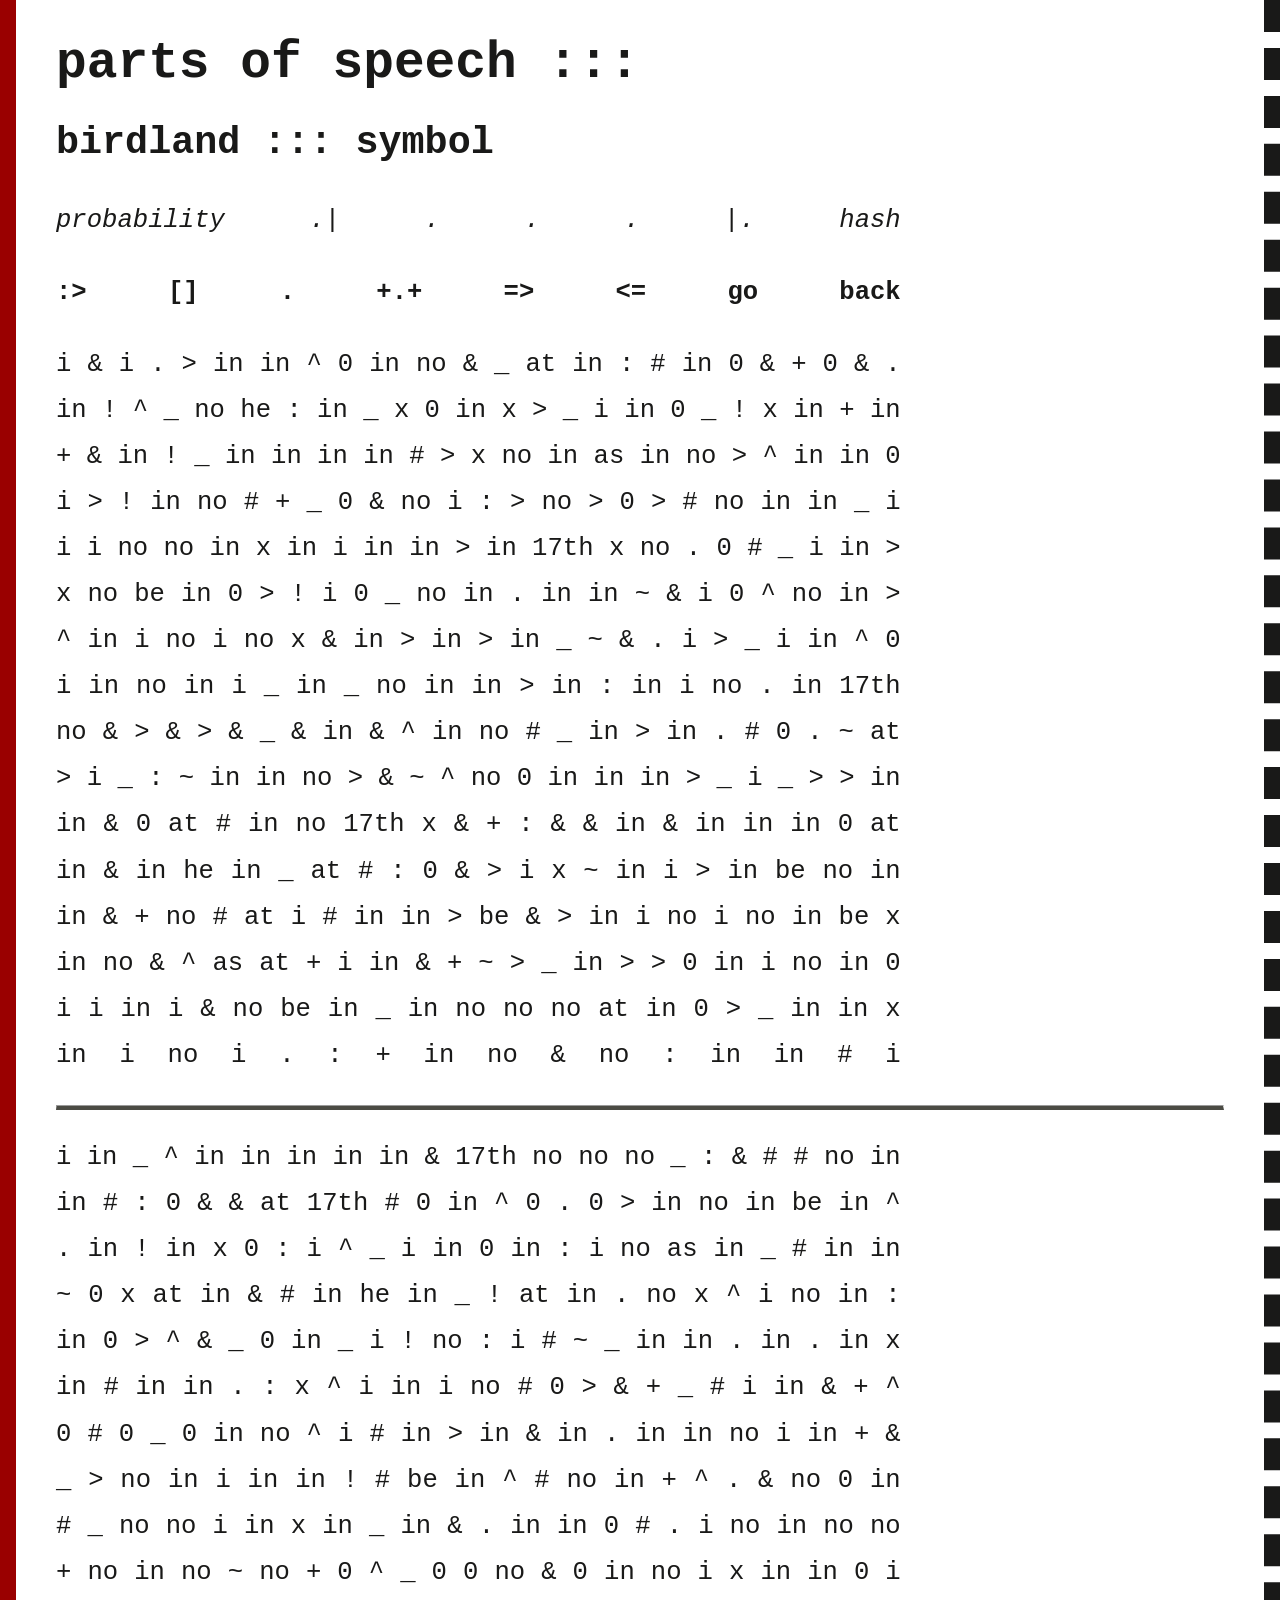
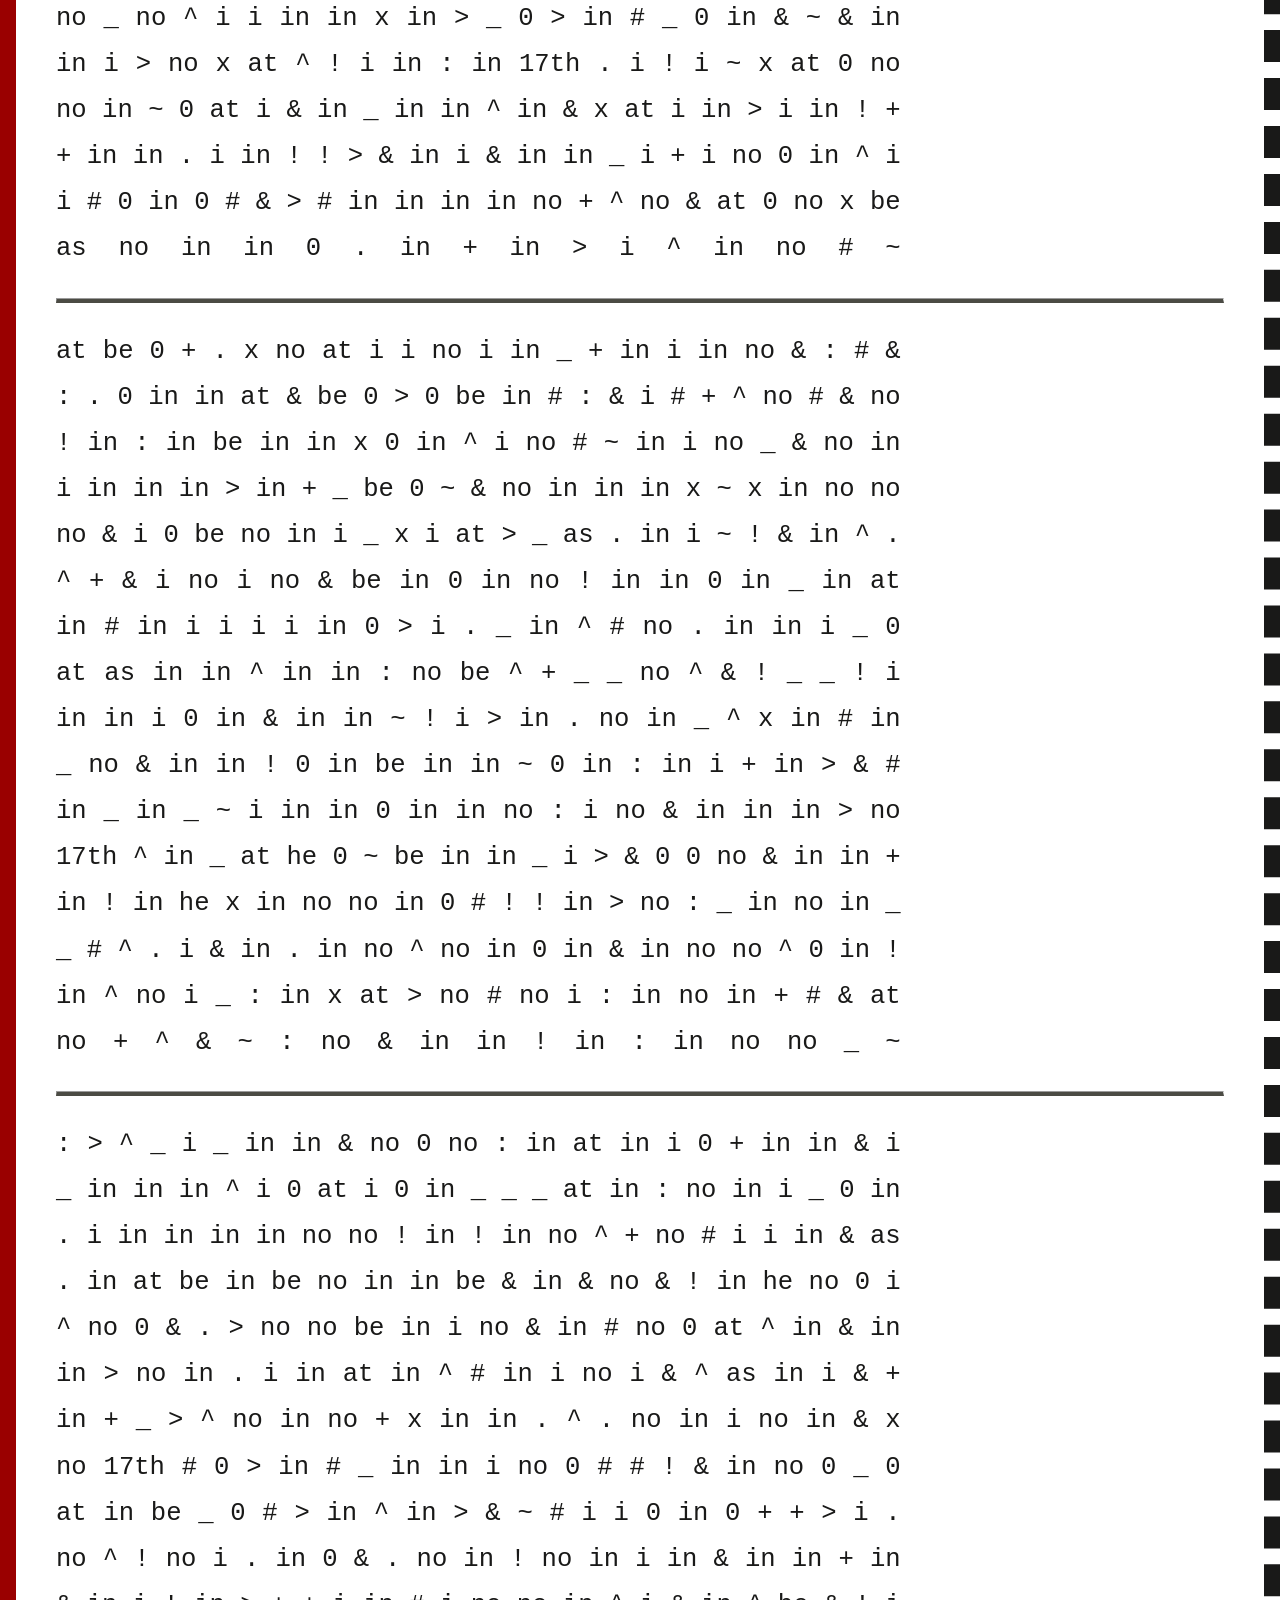
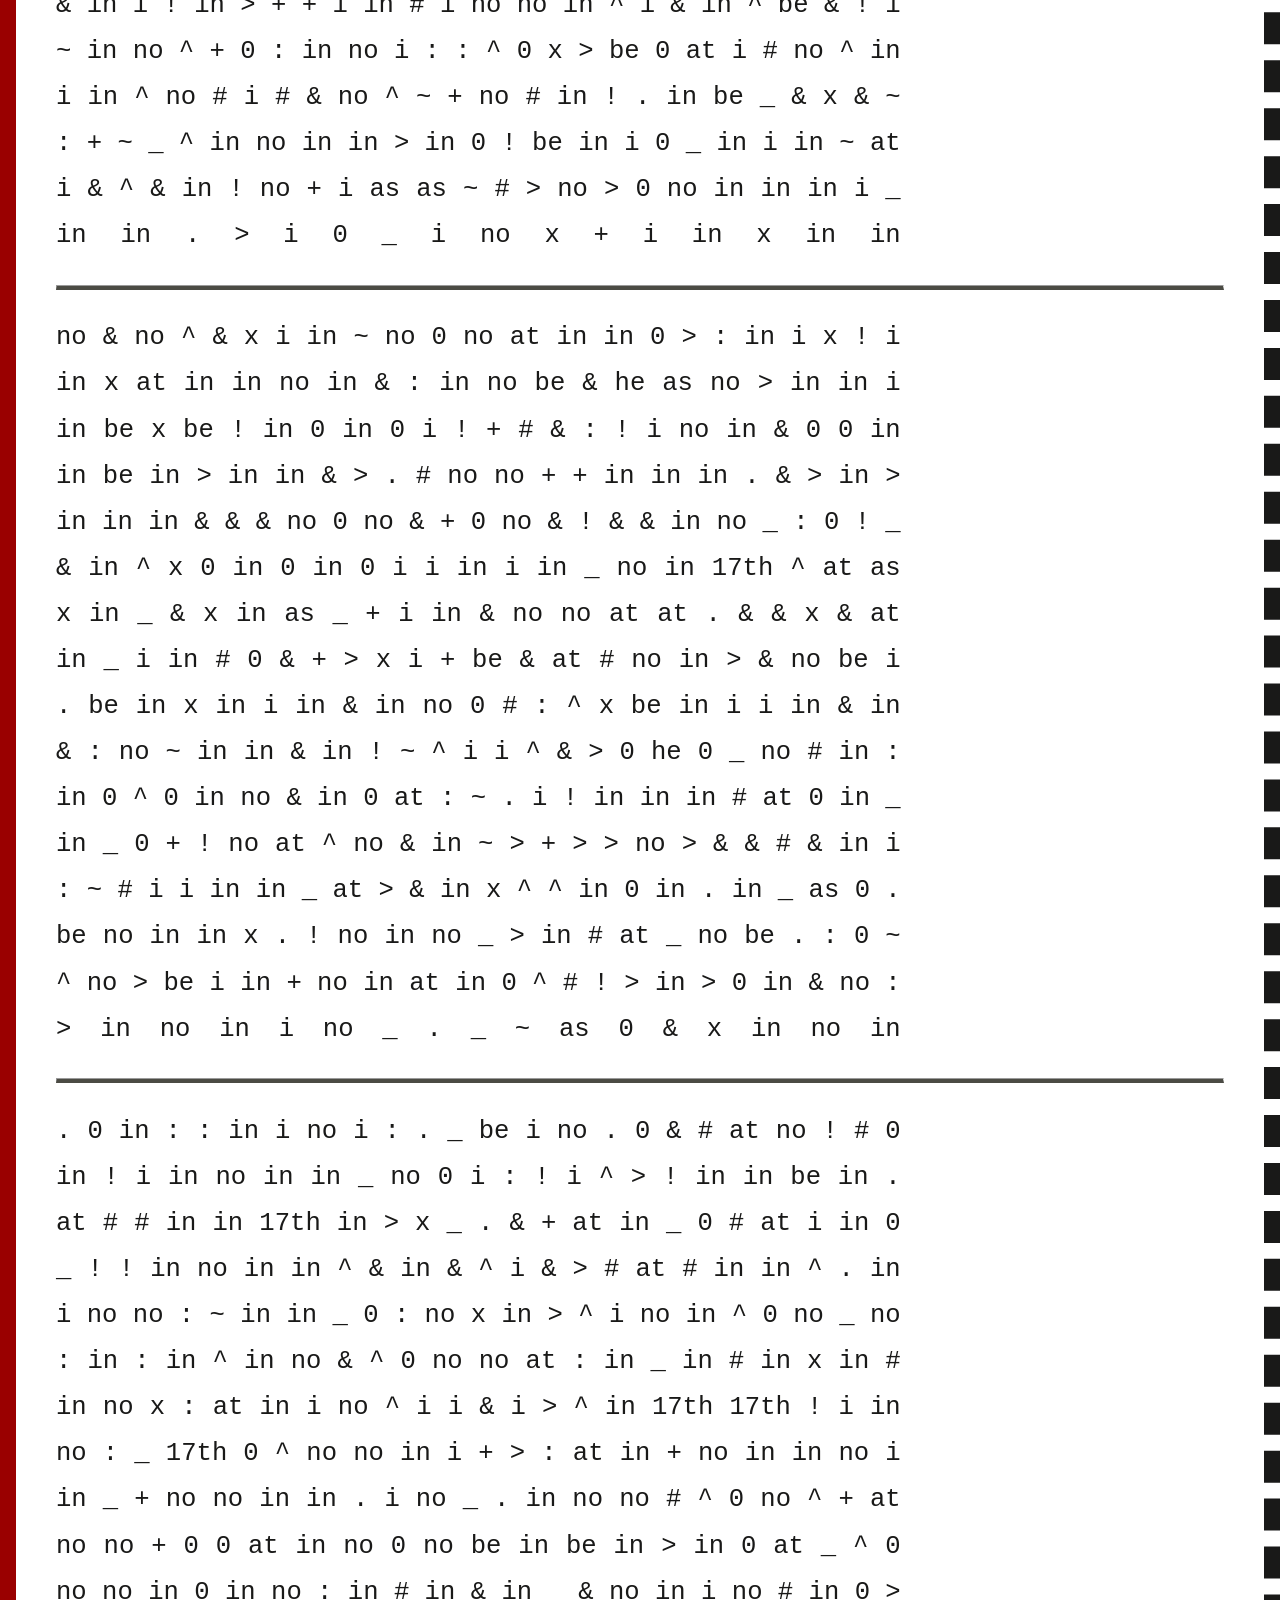
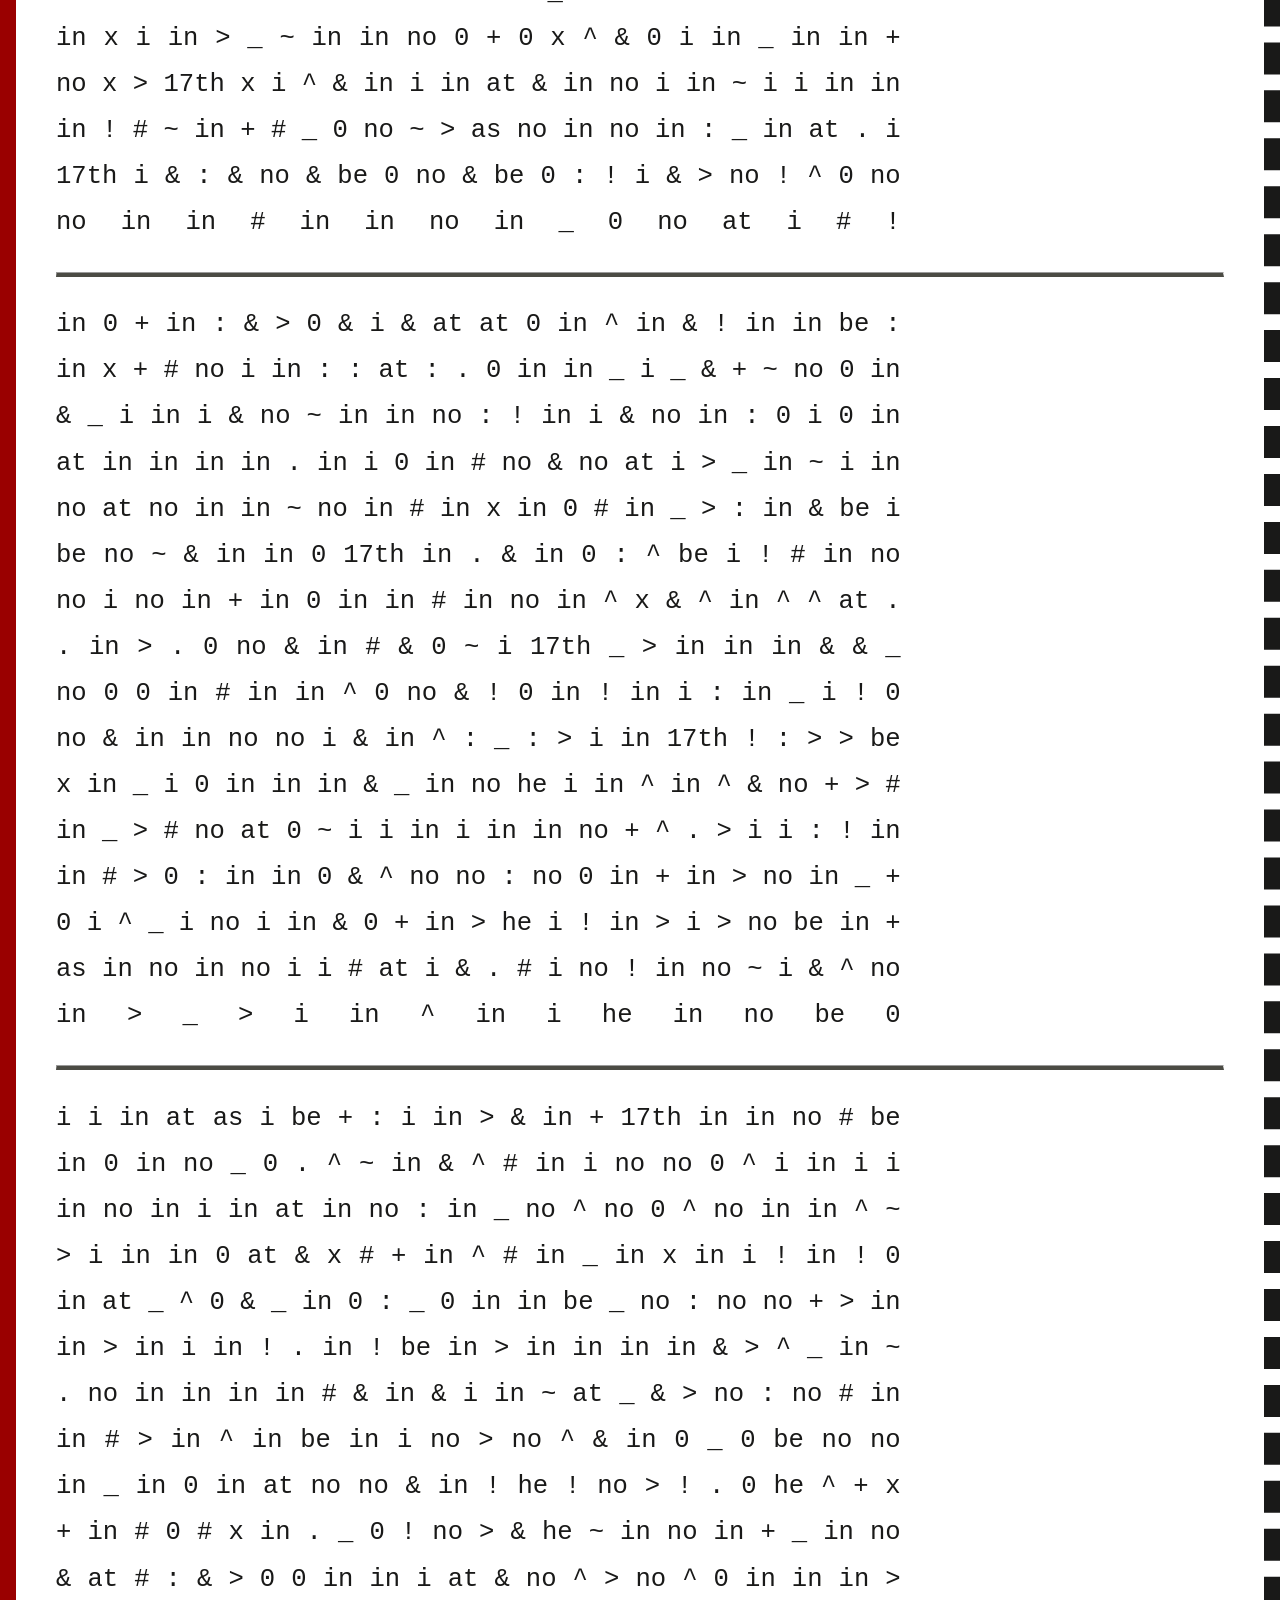
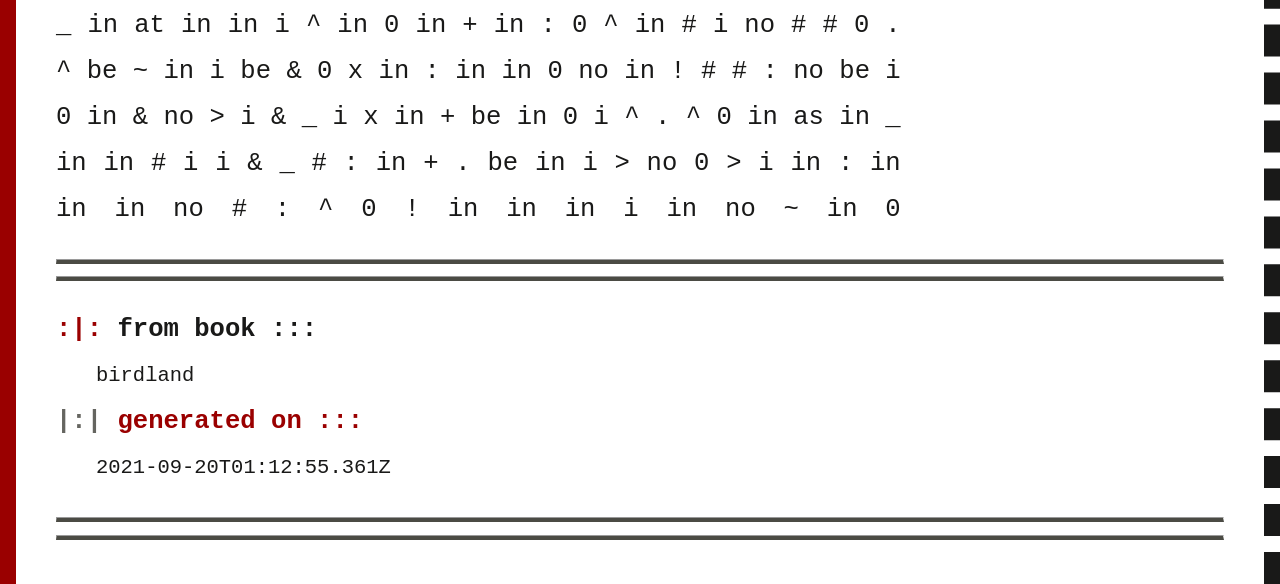
<file: data/text/partsOfSpeechPoem_birdland_symbol_1632100375361.html>
<html>
				<link rel="stylesheet" href="analysis.css"/>
				<body>
					<h1>parts of speech :::</h1>
					<h2>birdland :::  symbol</h2>
					<p><i>probability .| . . . |. hash</i></p>
					<p><a href = "/analysis.html">[] . +.+ => <= go back</a></p>
					<div class="monospace_zerodot">
					<p>i & i . > in in ^ 0 in no & _ at in : # in 0 & + 0 & . in ! ^ _ no he : in _ x 0 in x > _ i in 0 _ ! x in + in + & in ! _ in in in in # > x no in as in no > ^ in in 0 i > ! in no # + _ 0 & no i : > no > 0 > # no in in _ i i i no no in x in i in in > in 17th x no . 0 # _ i in > x no be in 0 > ! i 0 _ no in . in in ~ & i 0 ^ no in > ^ in i no i no x & in > in > in _ ~ & . i > _ i in ^ 0 i in no in i _ in _ no in in > in : in i no . in 17th no & > & > & _ & in & ^ in no # _ in > in . # 0 . ~ at > i _ : ~ in in no > & ~ ^ no 0 in in in > _ i _ > > in in & 0 at # in no 17th x & + : & & in & in in in 0 at in & in he in _ at # : 0 & > i x ~ in i > in be no in in & + no # at i # in in > be & > in i no i no in be x in no & ^ as at + i in & + ~ > _ in > > 0 in i no in 0 i i in i & no be in _ in no no no at in 0 > _ in in x in i no i . : + in no & no : in in # i </p><hr/><p>i in _ ^ in in in in in & 17th no no no _ : & # # no in in # : 0 & & at 17th # 0 in ^ 0 . 0 > in no in be in ^ . in ! in x 0 : i ^ _ i in 0 in : i no as in _ # in in ~ 0 x at in & # in he in _ ! at in . no x ^ i no in : in 0 > ^ & _ 0 in _ i ! no : i # ~ _ in in . in . in x in # in in . : x ^ i in i no # 0 > & + _ # i in & + ^ 0 # 0 _ 0 in no ^ i # in > in & in . in in no i in + & _ > no in i in in ! # be in ^ # no in + ^ . & no 0 in # _ no no i in x in _ in & . in in 0 # . i no in no no + no in no ~ no + 0 ^ _ 0 0 no & 0 in no i x in in 0 i no _ no ^ i i in in x in > _ 0 > in # _ 0 in & ~ & in in i > no x at ^ ! i in : in 17th . i ! i ~ x at 0 no no in ~ 0 at i & in _ in in ^ in & x at i in > i in ! + + in in . i in ! ! > & in i & in in _ i + i no 0 in ^ i i # 0 in 0 # & > # in in in in no + ^ no & at 0 no x be as no in in 0 . in + in > i ^ in no # ~ </p><hr/><p>at be 0 + . x no at i i no i in _ + in i in no & : # & : . 0 in in at & be 0 > 0 be in # : & i # + ^ no # & no ! in : in be in in x 0 in ^ i no # ~ in i no _ & no in i in in in > in + _ be 0 ~ & no in in in x ~ x in no no no & i 0 be no in i _ x i at > _ as . in i ~ ! & in ^ . ^ + & i no i no & be in 0 in no ! in in 0 in _ in at in # in i i i i in 0 > i . _ in ^ # no . in in i _ 0 at as in in ^ in in : no be ^ + _ _ no ^ & ! _ _ ! i in in i 0 in & in in ~ ! i > in . no in _ ^ x in # in _ no & in in ! 0 in be in in ~ 0 in : in i + in > & # in _ in _ ~ i in in 0 in in no : i no & in in in > no 17th ^ in _ at he 0 ~ be in in _ i > & 0 0 no & in in + in ! in he x in no no in 0 # ! ! in > no : _ in no in _ _ # ^ . i & in . in no ^ no in 0 in & in no no ^ 0 in ! in ^ no i _ : in x at > no # no i : in no in + # & at no + ^ & ~ : no & in in ! in : in no no _ ~ </p><hr/><p>: > ^ _ i _ in in & no 0 no : in at in i 0 + in in & i _ in in in ^ i 0 at i 0 in _ _ _ at in : no in i _ 0 in . i in in in in no no ! in ! in no ^ + no # i i in & as . in at be in be no in in be & in & no & ! in he no 0 i ^ no 0 & . > no no be in i no & in # no 0 at ^ in & in in > no in . i in at in ^ # in i no i & ^ as in i & + in + _ > ^ no in no + x in in . ^ . no in i no in & x no 17th # 0 > in # _ in in i no 0 # # ! & in no 0 _ 0 at in be _ 0 # > in ^ in > & ~ # i i 0 in 0 + + > i . no ^ ! no i . in 0 & . no in ! no in i in & in in + in & in i ! in > + + i in # i no no in ^ i & in ^ be & ! i ~ in no ^ + 0 : in no i : : ^ 0 x > be 0 at i # no ^ in i in ^ no # i # & no ^ ~ + no # in ! . in be _ & x & ~ : + ~ _ ^ in no in in > in 0 ! be in i 0 _ in i in ~ at i & ^ & in ! no + i as as ~ # > no > 0 no in in in i _ in in . > i 0 _ i no x + i in x in in </p><hr/><p>no & no ^ & x i in ~ no 0 no at in in 0 > : in i x ! i in x at in in no in & : in no be & he as no > in in i in be x be ! in 0 in 0 i ! + # & : ! i no in & 0 0 in in be in > in in & > . # no no + + in in in . & > in > in in in & & & no 0 no & + 0 no & ! & & in no _ : 0 ! _ & in ^ x 0 in 0 in 0 i i in i in _ no in 17th ^ at as x in _ & x in as _ + i in & no no at at . & & x & at in _ i in # 0 & + > x i + be & at # no in > & no be i . be in x in i in & in no 0 # : ^ x be in i i in & in & : no ~ in in & in ! ~ ^ i i ^ & > 0 he 0 _ no # in : in 0 ^ 0 in no & in 0 at : ~ . i ! in in in # at 0 in _ in _ 0 + ! no at ^ no & in ~ > + > > no > & & # & in i : ~ # i i in in _ at > & in x ^ ^ in 0 in . in _ as 0 . be no in in x . ! no in no _ > in # at _ no be . : 0 ~ ^ no > be i in + no in at in 0 ^ # ! > in > 0 in & no : > in no in i no _ . _ ~ as 0 & x in no in </p><hr/><p>. 0 in : : in i no i : . _ be i no . 0 & # at no ! # 0 in ! i in no in in _ no 0 i : ! i ^ > ! in in be in . at # # in in 17th in > x _ . & + at in _ 0 # at i in 0 _ ! ! in no in in ^ & in & ^ i & > # at # in in ^ . in i no no : ~ in in _ 0 : no x in > ^ i no in ^ 0 no _ no : in : in ^ in no & ^ 0 no no at : in _ in # in x in # in no x : at in i no ^ i i & i > ^ in 17th 17th ! i in no : _ 17th 0 ^ no no in i + > : at in + no in in no i in _ + no no in in . i no _ . in no no # ^ 0 no ^ + at no no + 0 0 at in no 0 no be in be in > in 0 at _ ^ 0 no no in 0 in no : in # in & in _ & no in i no # in 0 > in x i in > _ ~ in in no 0 + 0 x ^ & 0 i in _ in in + no x > 17th x i ^ & in i in at & in no i in ~ i i in in in ! # ~ in + # _ 0 no ~ > as no in no in : _ in at . i 17th i & : & no & be 0 no & be 0 : ! i & > no ! ^ 0 no no in in # in in no in _ 0 no at i # ! </p><hr/><p>in 0 + in : & > 0 & i & at at 0 in ^ in & ! in in be : in x + # no i in : : at : . 0 in in _ i _ & + ~ no 0 in & _ i in i & no ~ in in no : ! in i & no in : 0 i 0 in at in in in in . in i 0 in # no & no at i > _ in ~ i in no at no in in ~ no in # in x in 0 # in _ > : in & be i be no ~ & in in 0 17th in . & in 0 : ^ be i ! # in no no i no in + in 0 in in # in no in ^ x & ^ in ^ ^ at . . in > . 0 no & in # & 0 ~ i 17th _ > in in in & & _ no 0 0 in # in in ^ 0 no & ! 0 in ! in i : in _ i ! 0 no & in in no no i & in ^ : _ : > i in 17th ! : > > be x in _ i 0 in in in & _ in no he i in ^ in ^ & no + > # in _ > # no at 0 ~ i i in i in in no + ^ . > i i : ! in in # > 0 : in in 0 & ^ no no : no 0 in + in > no in _ + 0 i ^ _ i no i in & 0 + in > he i ! in > i > no be in + as in no in no i i # at i & . # i no ! in no ~ i & ^ no in > _ > i in ^ in i he in no be 0 </p><hr/><p>i i in at as i be + : i in > & in + 17th in in no # be in 0 in no _ 0 . ^ ~ in & ^ # in i no no 0 ^ i in i i in no in i in at in no : in _ no ^ no 0 ^ no in in ^ ~ > i in in 0 at & x # + in ^ # in _ in x in i ! in ! 0 in at _ ^ 0 & _ in 0 : _ 0 in in be _ no : no no + > in in > in i in ! . in ! be in > in in in in & > ^ _ in ~ . no in in in in # & in & i in ~ at _ & > no : no # in in # > in ^ in be in i no > no ^ & in 0 _ 0 be no no in _ in 0 in at no no & in ! he ! no > ! . 0 he ^ + x + in # 0 # x in . _ 0 ! no > & he ~ in no in + _ in no & at # : & > 0 0 in in i at & no ^ > no ^ 0 in in in > _ in at in in i ^ in 0 in + in : 0 ^ in # i no # # 0 . ^ be ~ in i be & 0 x in : in in 0 no in ! # # : no be i 0 in & no > i & _ i x in + be in 0 i ^ . ^ 0 in as in _ in in # i i & _ # : in + . be in i > no 0 > i in : in in in no # : ^ 0 ! in in in i in no ~ in 0 </p><hr/>
					</div>
					<hr/>
					<dl>
					<dt>from book ::: </dt><dd> birdland</dd>
					<dt>generated on ::: </dt><dd>  2021-09-20T01:12:55.361Z</dd>
					</dl>
					<hr/><hr/>
					</body></html>
</file>
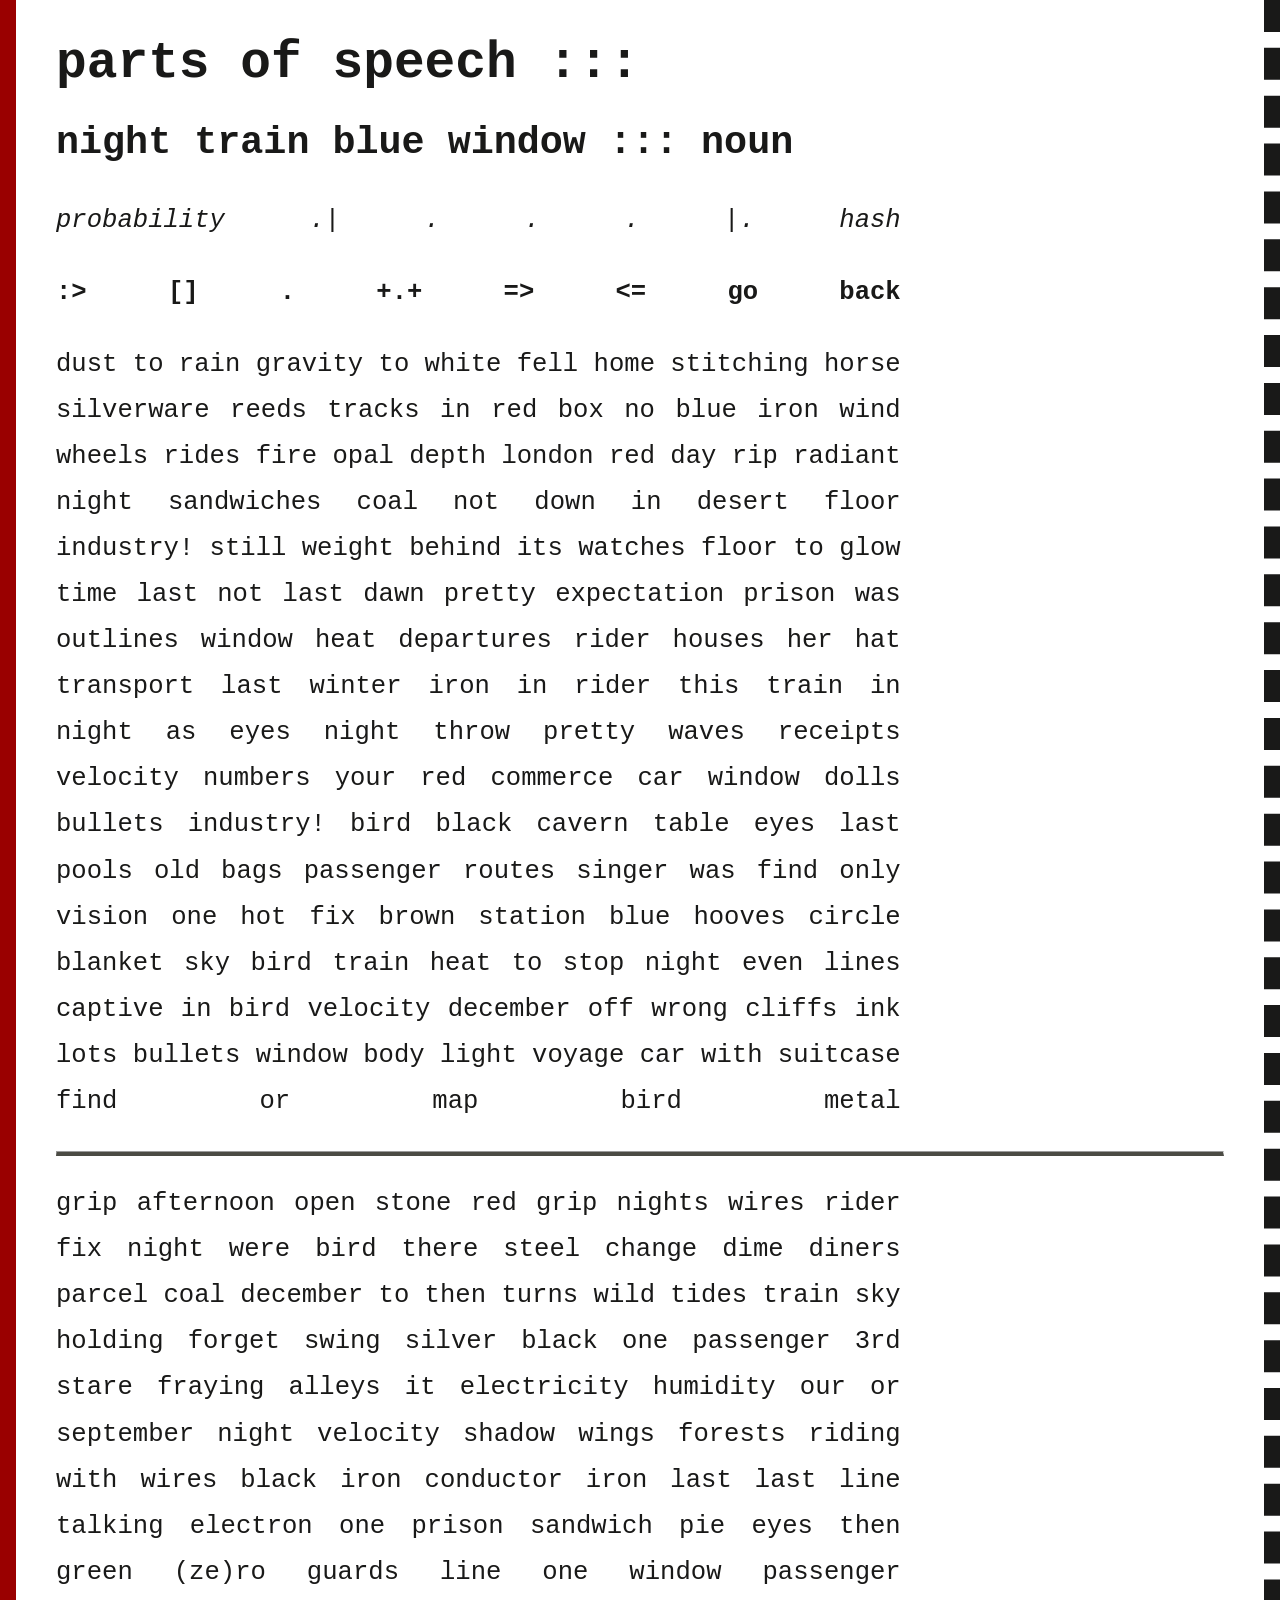
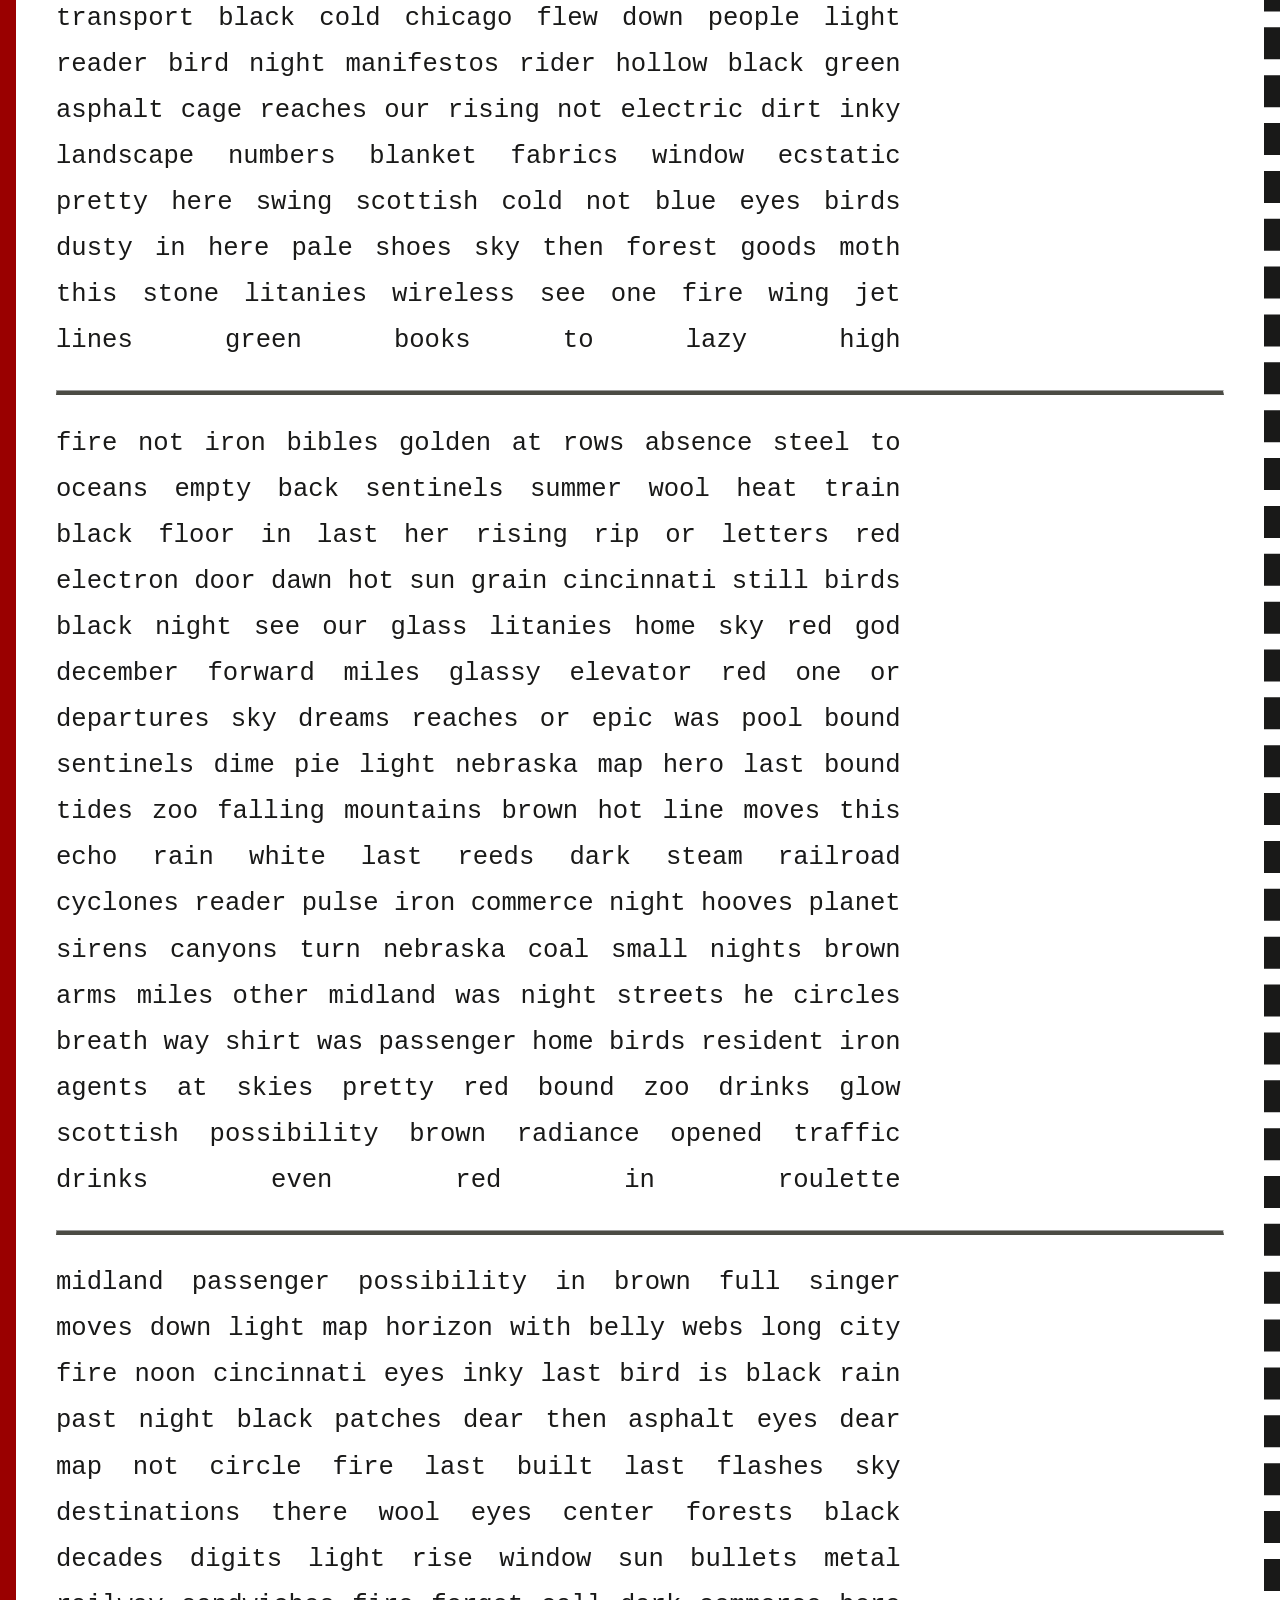
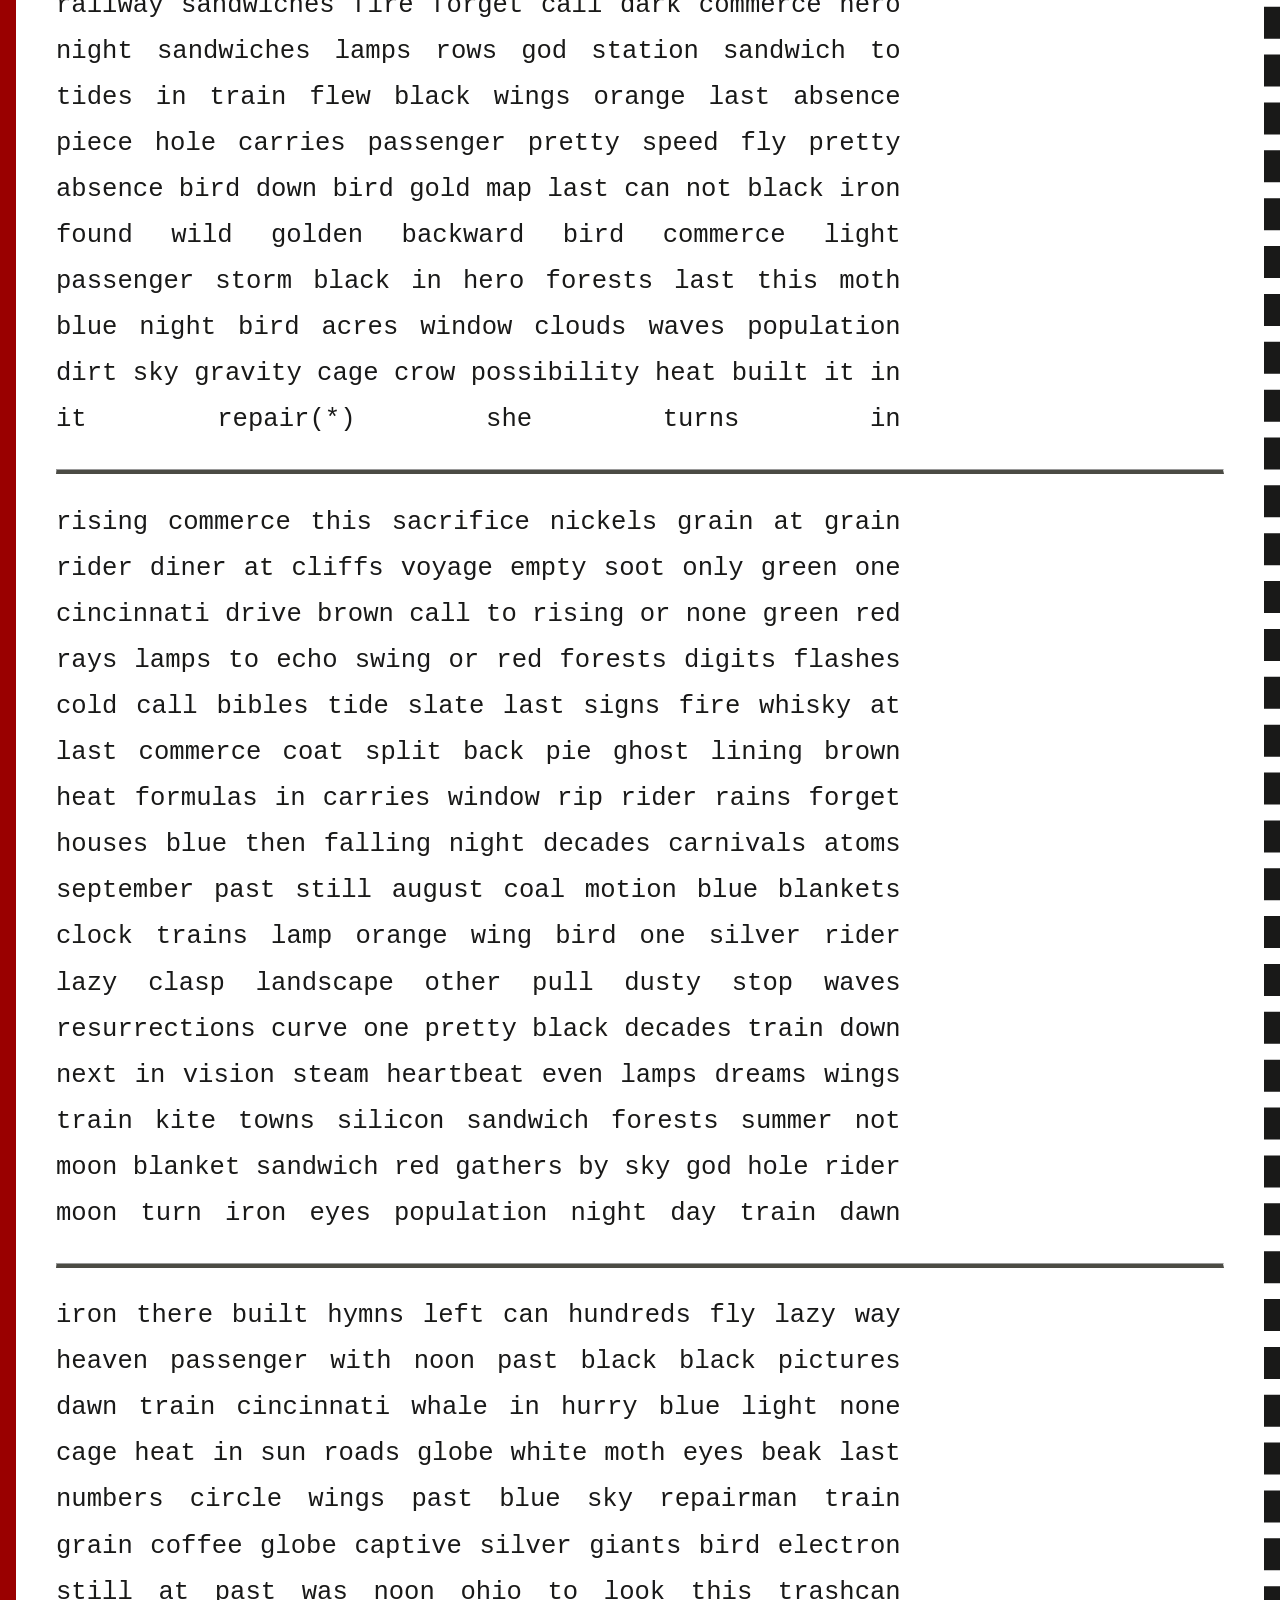
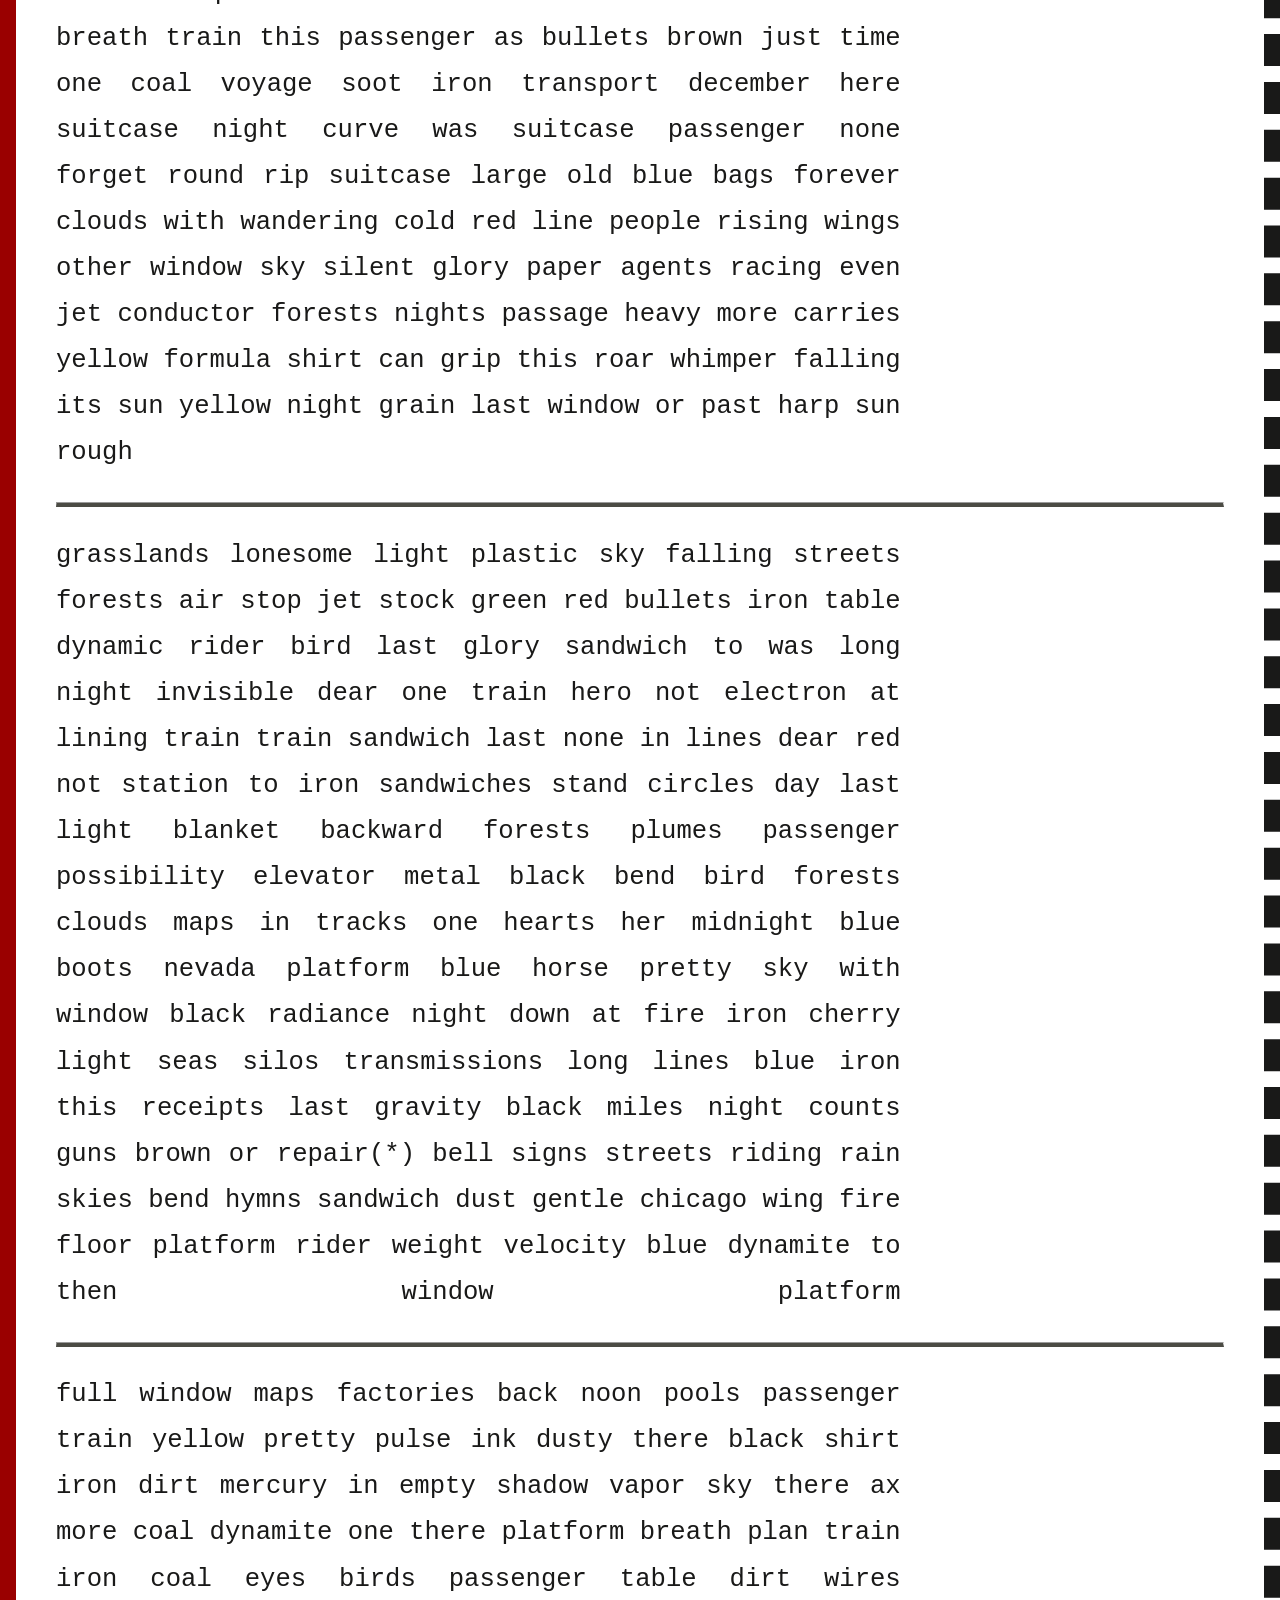
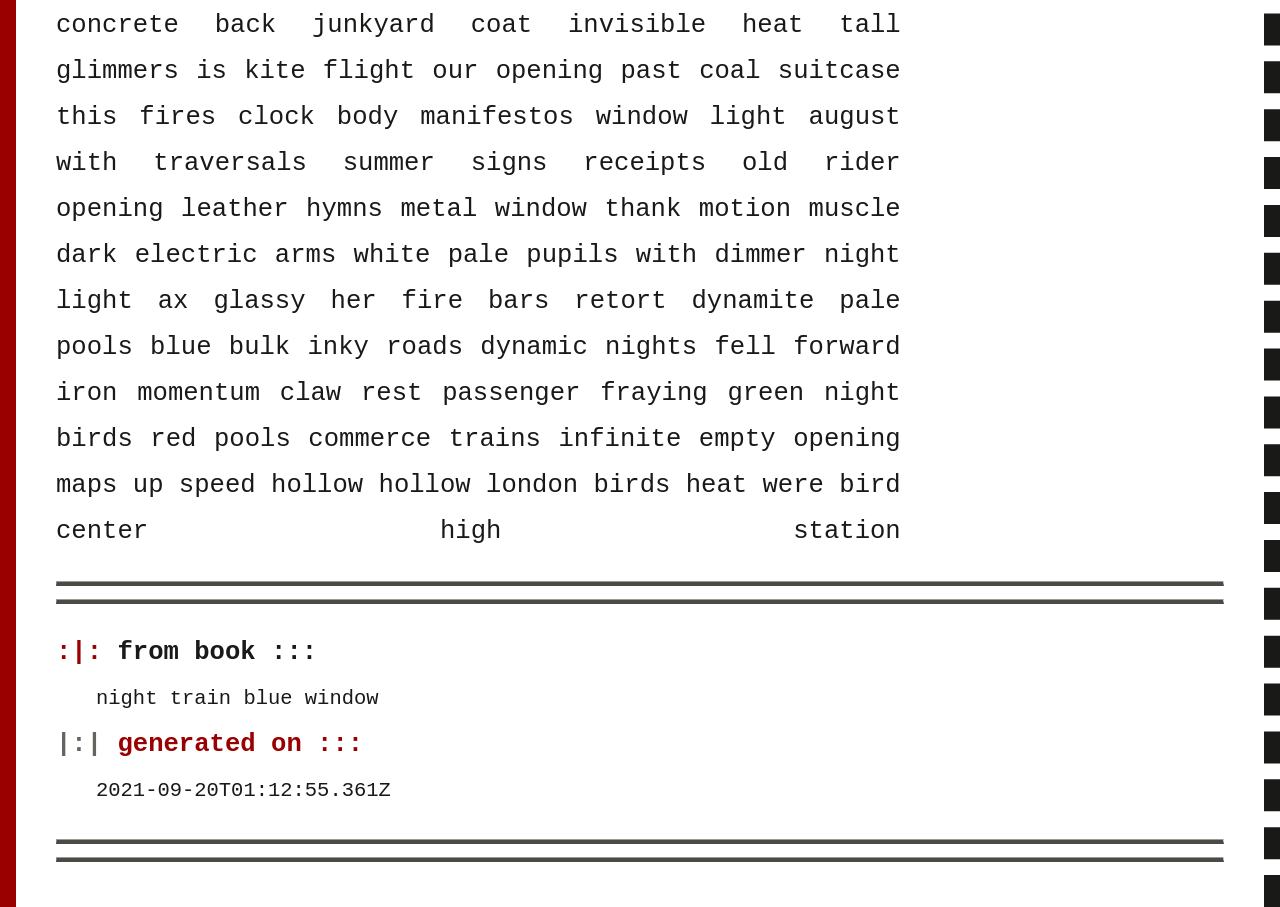
<file: data/text/partsOfSpeechPoem_blueWindow_noun_1632100375361.html>
<html>
				<link rel="stylesheet" href="analysis.css"/>
				<body>
					<h1>parts of speech :::</h1>
					<h2>night train blue window :::  noun</h2>
					<p><i>probability .| . . . |. hash</i></p>
					<p><a href = "/analysis.html">[] . +.+ => <= go back</a></p>
					<div class="monospace_code">
					<p>dust to rain gravity to white fell home stitching horse silverware reeds tracks in red box no blue iron wind wheels rides fire opal depth london red day rip radiant night sandwiches coal not down in desert floor industry! still weight behind its watches floor to glow time last not last dawn pretty expectation prison was outlines window heat departures rider houses her hat transport last winter iron in rider this train in night as eyes night throw pretty waves receipts velocity numbers your red commerce car window dolls bullets industry! bird black cavern table eyes last pools old bags passenger routes singer was find only vision one hot fix brown station blue hooves circle blanket sky bird train heat to stop night even lines captive in bird velocity december off wrong cliffs ink lots bullets window body light voyage car with suitcase find or map bird metal </p><hr/><p>grip afternoon open stone red grip nights wires rider fix night were bird there steel change dime diners parcel coal december to then turns wild tides train sky holding forget swing silver black one passenger 3rd stare fraying alleys it electricity humidity our or september night velocity shadow wings forests riding with wires black iron conductor iron last last line talking electron one prison sandwich pie eyes then green (ze)ro guards line one window passenger transport black cold chicago flew down people light reader bird night manifestos rider hollow black green asphalt cage reaches our rising not electric dirt inky landscape numbers blanket fabrics window ecstatic pretty here swing scottish cold not blue eyes birds dusty in here pale shoes sky then forest goods moth this stone litanies wireless see one fire wing jet lines green books to lazy high </p><hr/><p>fire not iron bibles golden at rows absence steel to oceans empty back sentinels summer wool heat train black floor in last her rising rip or letters red electron door dawn hot sun grain cincinnati still birds black night see our glass litanies home sky red god december forward miles glassy elevator red one or departures sky dreams reaches or epic was pool bound sentinels dime pie light nebraska map hero last bound tides zoo falling mountains brown hot line moves this echo rain white last reeds dark steam railroad cyclones reader pulse iron commerce night hooves planet sirens canyons turn nebraska coal small nights brown arms miles other midland was night streets he circles breath way shirt was passenger home birds resident iron agents at skies pretty red bound zoo drinks glow scottish possibility brown radiance opened traffic drinks even red in roulette </p><hr/><p>midland passenger possibility in brown full singer moves down light map horizon with belly webs long city fire noon cincinnati eyes inky last bird is black rain past night black patches dear then asphalt eyes dear map not circle fire last built last flashes sky destinations there wool eyes center forests black decades digits light rise window sun bullets metal railway sandwiches fire forget call dark commerce hero night sandwiches lamps rows god station sandwich to tides in train flew black wings orange last absence piece hole carries passenger pretty speed fly pretty absence bird down bird gold map last can not black iron found wild golden backward bird commerce light passenger storm black in hero forests last this moth blue night bird acres window clouds waves population dirt sky gravity cage crow possibility heat built it in it repair(*) she turns in </p><hr/><p>rising commerce this sacrifice nickels grain at grain rider diner at cliffs voyage empty soot only green one cincinnati drive brown call to rising or none green red rays lamps to echo swing or red forests digits flashes cold call bibles tide slate last signs fire whisky at last commerce coat split back pie ghost lining brown heat formulas in carries window rip rider rains forget houses blue then falling night decades carnivals atoms september past still august coal motion blue blankets clock trains lamp orange wing bird one silver rider lazy clasp landscape other pull dusty stop waves resurrections curve one pretty black decades train down next in vision steam heartbeat even lamps dreams wings train kite towns silicon sandwich forests summer not moon blanket sandwich red gathers by sky god hole rider moon turn iron eyes population night day train dawn </p><hr/><p>iron there built hymns left can hundreds fly lazy way heaven passenger with noon past black black pictures dawn train cincinnati whale in hurry blue light none cage heat in sun roads globe white moth eyes beak last numbers circle wings past blue sky repairman train grain coffee globe captive silver giants bird electron still at past was noon ohio to look this trashcan breath train this passenger as bullets brown just time one coal voyage soot iron transport december here suitcase night curve was suitcase passenger none forget round rip suitcase large old blue bags forever clouds with wandering cold red line people rising wings other window sky silent glory paper agents racing even jet conductor forests nights passage heavy more carries yellow formula shirt can grip this roar whimper falling its sun yellow night grain last window or past harp sun rough </p><hr/><p>grasslands lonesome light plastic sky falling streets forests air stop jet stock green red bullets iron table dynamic rider bird last glory sandwich to was long night invisible dear one train hero not electron at lining train train sandwich last none in lines dear red not station to iron sandwiches stand circles day last light blanket backward forests plumes passenger possibility elevator metal black bend bird forests clouds maps in tracks one hearts her midnight blue boots nevada platform blue horse pretty sky with window black radiance night down at fire iron cherry light seas silos transmissions long lines blue iron this receipts last gravity black miles night counts guns brown or repair(*) bell signs streets riding rain skies bend hymns sandwich dust gentle chicago wing fire floor platform rider weight velocity blue dynamite to then window platform </p><hr/><p>full window maps factories back noon pools passenger train yellow pretty pulse ink dusty there black shirt iron dirt mercury in empty shadow vapor sky there ax more coal dynamite one there platform breath plan train iron coal eyes birds passenger table dirt wires concrete back junkyard coat invisible heat tall glimmers is kite flight our opening past coal suitcase this fires clock body manifestos window light august with traversals summer signs receipts old rider opening leather hymns metal window thank motion muscle dark electric arms white pale pupils with dimmer night light ax glassy her fire bars retort dynamite pale pools blue bulk inky roads dynamic nights fell forward iron momentum claw rest passenger fraying green night birds red pools commerce trains infinite empty opening maps up speed hollow hollow london birds heat were bird center high station </p><hr/>
					</div>
					<hr/>
					<dl>
					<dt>from book ::: </dt><dd> night train blue window</dd>
					<dt>generated on ::: </dt><dd>  2021-09-20T01:12:55.361Z</dd>
					</dl>
					<hr/><hr/>
					</body></html>
</file>
<file: css/fieldnotes.css>
:root {
  --red: #9a0000;
  --yellow: #ffcc00;
  --blue: #006699;
  --bluegreen: #006969;
  --black: #000000;
  --warmblack: #191918;
  --gray: #484848;
  --lightgray: #888888;
  --warmgray: #4b4b44;
  --warmlightgray: #656560;
  --white: #ffffff;
  --warmwhite: #fcfbe3;
  --zhighest: 8888;
  --zhigher: 4444;
  --zhigh: 2222;
  --z0: 0;
  --zlow: -2222;
  --zlower: -4444;
  --zlowest: -8888;
  --monospace_code: Courier, 'Andale Mono', AndaleMono, Monaco, monospace;
  --monospace: 'Lucida Console', 'Andale Mono', AndaleMono, Monaco, Courier, monospace;
  --monospace_zeroslash: Monaco, 'Andale Mono', AndaleMono, Courier, monospace;
  --monospace_zerodot: 'Andale Mono', AndaleMono, Monaco, Courier, monospace;
  --typewriter: 'American Typewriter', Didot, 'Times New Roman', serif;
  --sans: Verdana, Helvetica, Arial, Tahoma, 'Trebuchet MS', sans-serif;
  --serif: Georgia, Didot, 'Times New Roman', Times, serif;
  --cursive: 'Bradley Hand', 'Comic Sans MS', cursive, sans-serif;
  --dragons: Luminari, 'Bradley Hand', cursive, sans-serif;
  --oldbook: 'Palatino Linotype', 'Book Antiqua', Palatino, 'American Typewriter', 'Times New Roman', serif;
}


/* BLANK SLATE ::: Clear defaults */
html, body, div, span, applet, object, iframe,
h1, h2, h3, h4, h5, h6, p, blockquote, pre,
a, abbr, acronym, address, big, cite, code,
del, dfn, em, img, ins, kbd, q, s, samp,
small, strike, strong, sub, sup, tt, var,
b, u, i, center,
dl, dt, dd, ol, ul, li,
fieldset, form, label, legend,
table, caption, tbody, tfoot, thead, tr, th, td,
article, aside, canvas, details, embed,
figure, figcaption, footer, header, hgroup,
menu, nav, output, ruby, section, summary,
time, mark, audio, video {
	margin: 0;
	padding: 0;
	border: 0;
	font: inherit;
	font-size: 100%;
	vertical-align: baseline;
}
html {
	line-height: 1;
}
ul {
	list-style: none;
}
table {
	border-collapse: collapse;
	border-spacing: 0;
}
caption, th, td {
	text-align: left;
	font-weight: normal;
	vertical-align: middle;
}
blockquote {
	font-size:.9em;
	margin-left:1em; margin-right:1em;
}
blockquote::before {
  content: open-quote;
  font-size:2em;
}
blockquote::after {
  content: close-quote;
  font-size:2em;
}
a img {
	border: none;
	display: inline;
}
article, aside, details, figcaption, figure, footer, header, hgroup, main, menu, nav, section, summary {
	display: block;
}
/* end blankslate*/
/* browser fonts ::: https://blog.hubspot.com/website/web-safe-html-css-fonts */
html {
	font-family: 'Andale Mono', AndaleMono, Monaco, Courier, monospace;
	font-family: var(--monospace_zerodot);
	font-family: 'American Typewriter', Didot, 'Times New Roman', serif;
	font-family: var(--typewriter);
	font-family: 'Lucida Console', 'Andale Mono', AndaleMono, Monaco, Courier, monospace;
	font-family: var(--monospace);
	font-family: Verdana, Helvetica, Arial, Tahoma, 'Trebuchet MS', sans-serif;
	font-family: var(--sans);
	font-size: 18px;
	line-height: 24px;
	letter-spacing: 0.1em;
	margin: 0;padding: 0;border: 0;
	vertical-align: baseline;
	min-width:100%;
	min-height:100%;
}
@media only screen and (max-width: 900px) {
	html {
		font-size: 16px;
	}
}
@media only screen and (max-width: 480px) {
	html {
		font-size: 14px;
		line-height: 19px;
		letter-spacing: 0.12em;
	}
}

/*@media screen and (min-width: 320px) {
	html {
		font-size: 12px;
		line-height: 18px;
		font-size: calc(12px + 6 * ( (100vw - 320px) / 680 ));
	}
}

@media screen and (min-width: 1000px) {
	html {
		font-size: 32px;
	}
}*/

.small {
	font-size: .8em;
}
.smaller {
	font-size: .6em;
}
.smallest {
	font-size: .5em;
}
.large {
	font-size: 2em;
}
.larger {
	font-size: 4em;
}
.largest {
	font-size: 8em;
}
.bold {
	font-weight: bold;
}
.underline {
	text-decoration: underline;
}

.zhighest {
	z-index: 8888;
	z-index: var(--zhighest);
}
.zhigher {
	z-index: 4444;
	z-index: var(--zhigher);
}
.zhigh {
	z-index: 2222;
	z-index: var(--zhigh);
}
.z0 {
	z-index: 0;
	z-index: var(--z0);
}
.zlow {
	z-index: -2222;
	z-index: var(--zlow);
}
.zlower {
	z-index: -4444;
	z-index: var(--zlower);
}
.zlowest {
	z-index: -8888;
	z-index: var(--zlowest);
}

.redbg {
	background-color: #9a0000;
	background-color: var(--red);
	fill: var(--red);
}
.yellowbg {
	background-color: #ffcc00;
	background-color: var(--yellow);
	fill: var(--yellow);
}
.bluebg {
	background-color: #006699;
	background-color: var(--blue);
	fill: var(--blue);
}
.blackbg {
	background-color: #000000;
	background-color: var(--black);
	fill: var(--black);
}
.warmblackbg {
	background-color: #191918;
	background-color: var(--warmblack);
	fill: var(--warmblack);
}
.graybg {
	background-color: #484848;
	background-color: var(--gray);
	fill: var(--gray);
}
.lightgraybg {
	background-color: #888888;
	background-color: var(--lightgray);
	fill: var(--lightgray);
}
.warmgraybg {
	background-color: #4b4b44;
	background-color: var(--warmgray);
	fill: var(--warmgray);
}
.warmlightgraybg {
	background-color: #656560;
	background-color: var(--warmlightgray);
	fill: var(--warmlightgray);
}
.whitebg {
	background-color: #ffffff;
	background-color: var(--white);
	fill: var(--white);
}
.warmwhitebg {
	background-color: #fcfbe3;
	background-color: var(--warmwhite);
	fill: var(--warmwhite);
}

.red {
	color: #9a0000;
	color: var(--red);
	fill: var(--red);
}
.yellow {
	color: #ffcc00;
	color: var(--yellow);
	fill: var(--yellow);
}
.blue {
	color: #006699;
	color: var(--blue);
	fill: var(--blue);
}
.black {
	color: #000000;
	color: var(--black);
	fill: var(--black);
}
.warmblack {
	color: #191918;
	color: var(--warmblack);
	fill: var(--warmblack);
}
.gray {
	color: #484848;
	color: var(--gray);
	fill: var(--gray);
}
.lightgray {
	color: #888888;
	color: var(--lightgray);
	fill: var(--lightgray);
}
.warmgray {
	color: #4b4b44;
	color: var(--warmgray);
	fill: var(--warmgray);
}
.warmlightgray {
	color: #656560;
	color: var(--warmlightgray);
	fill: var(--warmlightgray);
}
.white {
	color: #ffffff;
	color: var(--white);
	fill: var(--white);
}
.warmwhite {
	color: #fcfbe3;
	color: var(--warmwhite);
	fill: var(--warmwhite);
}
.monospace_code {
	font-family: Courier, 'Andale Mono', AndaleMono, Monaco, monospace;
	font-family: var(--monospace_code);
}
.monospace {
	font-family: 'Lucida Console', 'Andale Mono', AndaleMono, Monaco, Courier, monospace;
	font-family: var(--monospace);
}
.monospace_zeroslash {
	font-family: Monaco, 'Andale Mono', AndaleMono, Courier, monospace;
	font-family: var(--monospace_zeroslash);
}
.monospace_zerodot {
	font-family: 'Andale Mono', AndaleMono, Monaco, Courier, monospace;
	font-family: var(--monospace_zerodot);
}
.typewriter {
	font-family: 'American Typewriter', Didot, 'Times New Roman', serif;
	font-family: var(--typewriter);
}
.serif {
	font-family: Georgia, Didot, 'Times New Roman', Times, serif;
	font-family: var(--serif);
}
.sans {
	font-family: Verdana, Helvetica, Arial, Tahoma, 'Trebuchet MS', sans-serif;
	font-family: var(--sans);
}
.cursive {
	font-family: 'Bradley Hand', 'Comic Sans MS', cursive, sans-serif;
	font-family: var(--cursive);
}
.dragons {
	font-family: Luminari, 'Bradley Hand', cursive, sans-serif;
	font-family: var(--dragons);
}
.oldbook {
	font-family: 'Palatino Linotype', 'Book Antiqua', Palatino, 'American Typewriter', 'Times New Roman', serif;
	font-family: var(--oldbook);
}

body { 
	margin: 0; padding: 0; border: 0;
	padding: 0px 0px;
	background-color: #282828;
	background-color: var(--warmgray);
  	color: #fcfbe3;
  	color: var(--warmwhite);
	top:0; left:0;
	width:100%; height: 100%;
	min-width:100%;
	min-height:100%;
	text-align:left;
	letter-spacing: 0.1em;
}
div.frame, svg.frame, h1.frame, main.frame, canvas.frame {
	position: fixed;
	top: 0; left: 0;
	vertical-align: top; text-align: left;
	margin: 0;
	width: 100%; height: 100%;
	min-width: 100%; max-width: 100%;
	min-height: 100%; max-height: 100%;
	padding: 0% 0% 0% 0%;
	overflow: hidden;
	background-color: transparent;
	perspective: 50px;
	-webkit-perspective: 50px;
	-moz-perspective: 50px;
	-ms-perspective: 50px;
	transform-origin: 50% 100%;
	-webkit-transform-origin: 50% 100%;
	-moz-transform-origin: 50% 100%;
	-ms-transform-origin: 50% 100%;
}
#hidetext {
	position: fixed;
	top: 0; left: 0;
	font-size: 3em;
	padding-left:10px;
	padding-left:1rem;
	opacity:0.6;
	color: var(--warmwhite);
	z-index: var(--zhighest);
}
body.frame {
	position: fixed;
	top: 0; left: 0;
	vertical-align: top; text-align: left;
	margin: 0;
	width: 100%; height: 100%;
	min-width: 100%; max-width: 100%;
	min-height: 100%; max-height: 100%;
	padding: 0% 0% 0% 0%;
	overflow: auto;
	background-color: transparent;
	perspective: 50px;
	-webkit-perspective: 50px;
	-moz-perspective: 50px;
	-ms-perspective: 50px;
	transform-origin: 50% 100%;
	-webkit-transform-origin: 50% 100%;
	-moz-transform-origin: 50% 100%;
	-ms-transform-origin: 50% 100%;
}
div.absolute {
	position: absolute;
	top: 0; left: 0;
	vertical-align: top;
	perspective: 50px;
	-webkit-perspective: 50px;
	-moz-perspective: 50px;
	-ms-perspective: 50px;
	transform-origin: 50% 100%;
	-webkit-transform-origin: 50% 100%;
	-moz-transform-origin: 50% 100%;
	-ms-transform-origin: 50% 100%;
}
#contentframe {
	position: absolute;
	top: 0; left: 0;
	vertical-align: top;
	width: 90%; height: 90%;
	min-width: 90%;
	max-width: 90%;
	min-height: 90%;
	max-height: 90%;
	z-index: var(--zhighest);
	transition: opacity 1s ease-in-out;
}
#mainflex {
	display: flex;
	justify-content: center;
	width: 90%;
	margin-left: 10%;
}
main {
	position: relative;
	padding: 2em;
	/*padding-top: 2em;*/
	transition: opacity 1s ease-in-out;
	/*overflow-y: scroll;
	overflow-x: hidden;*/
	border: 0px;
	/*overflow-wrap: break-word;*/
	/*display: flex;
  	justify-content: center;
  	flex-wrap: wrap;*/
  	/*background-color: var(--warmblack);*/
  	/*margin-left: 8%;*/
  	width: 90%; max-width: 800px;
  	background-color:rgba(25, 25, 24, 0.4); /*warmblack*/
  	/*border: .5em var(--warmlightgray) dashed;
  	border-left: .5em var(--warmgray) dashed;
  	border-right: .5em var(--warmwhite) dashed;*/
}
main.readabletext {
	background-color:rgba(25, 25, 24, 0.8); /*warmblack*/
}
main.narrow {
	width: 90%; max-width: 600px;
}
main.wide {
	width: 90%; max-width: 900px;
}

article, section {
	padding: 1em;
	/*margin: 20px 20px;*/
	/*width: 100%; min-width: 100%;*/
	/*background-color: var(--red);*/
}
.optimize {
	-webkit-transform: translate3d(0, 0, 0);
	transform: translate3d(0, 0, 0);
	-webkit-transform: scale3d(1,1,1);
	transform: scale3d(1,1,1);	
}
.screenreader-text {
	position: absolute;
	left: -999px;
	width: 1px;
	height: 1px;
	top: auto;
}
header {
	/*max-width: 100%; width: 100%;*/
}
body main > header {
	/*padding: 1em 1em;*/
	/*max-width: 100%; width: 100%;*/
/*	background-color: #fcfbe3;
	background-color: var(--warmwhite);*/
	margin-bottom: 1.2em;
	/*overflow: hidden;*/
}
h1 {
	margin: 0px;
	margin-top: .4em;
	margin-bottom: .2em;
	/*padding-left: 1em;
	padding-right: 1em;*/
	/*font-weight: bold;*/
	font-size: 1.4em;
	line-height: 1.4em;
	letter-spacing: .1em;
	color: #fcfbe3;
	color: var(--warmwhite);
	font-family: 'American Typewriter', Didot, 'Times New Roman', serif;
	font-family: var(--typewriter);
}
body main > header > h1 {
	font-size: 2.4em;
}
h2 {
	margin: 0px;
	margin-bottom: .4em;
	color: var(--warmwhite);
	font-family: Monaco, 'Andale Mono', AndaleMono, Courier, monospace;
	font-family: var(--monospace_zeroslash);
	font-style: italic;
	font-size: 1.1em;
	line-height: 1.1em;
}
body main > header > h2 {
	font-size: 1.1em;
	line-height: 1.5em;
	font-style: italic;
}
h3 {
	margin: 0px;
	margin-bottom: 0.8em;
	font-size: 1em;
	line-height: 1.1em;
}
body main > header > h3 {
	font-size: 2em;
	line-height: 1.2em;
}
h5 {
	margin: 0px;
	margin-top: 1em;
	margin-bottom: 0.6em;
	font-size: 1.2em;
	line-height: 1em;
	font-weight: bold;
	font-family: Monaco, 'Andale Mono', AndaleMono, Courier, monospace;
	font-family: var(--monospace_zeroslash);
	color:#ffcc00;
	color: var(--warmwhite);
}
.flexcontainer {
	display: flex; /*or inline-flex*/
	flex-direction: row; /* || column || row-reverse || column-reverse; */
	flex-wrap: nowrap; /* wrap || wrap-reverse; */
	justify-content: flex-start; /* || flex-end || center || space-between || space-around */
	align-items: flex-start; /* || flex-end || center || stretch || baseline */
}
.flexitem {
	order: 0; /* or 1, 2, 3 ....*/
	flex-grow: 0; /* or 1, 2, 3 ... to let it grow to fit box ::: there is also a flex-shrink */
	flex-basis: auto; /* or a value 150px; */
	align-self:  auto; /* || flex-start || flex-end || center || baseline || stretch */
}

ul.circle li, ol.circle li, dl.circle dt { 
	display: list-item;
	padding-bottom: .6em;
}
ul.circle, ol.circle, dl.circle {
	margin-left:2em;
	list-style-type: circle;
	list-style-position: outside;
}
ul.stanza {
	margin-bottom: 1em;
	font-weight: bold;
	font-family: 'Andale Mono', AndaleMono, Monaco, Courier, monospace;
	font-family: var(--monospace_zerodot);
}
*[data-role="rider"]  li {
	font-family: Verdana, Helvetica, Arial, Tahoma, 'Trebuchet MS', sans-serif;
	font-family: var(--sans);
	font-family: 'Andale Mono', AndaleMono, Monaco, Courier, monospace;
	font-family: var(--monospace_zerodot);
}
ul[data-role="archive"] > li {
	font-family: 'American Typewriter', Didot, 'Times New Roman', serif;
	font-family: var(--typewriter);
	font-family: Courier, 'Andale Mono', AndaleMono, Monaco, monospace;
	font-family: var(--monospace_code);
}
ul[data-role="narrator"] > li {
	font-family: 'Lucida Console', 'Andale Mono', AndaleMono, Monaco, Courier, monospace;
	font-family: var(--monospace);
}
ul.after0 > li::after {
	font-family: Courier, 'Andale Mono', AndaleMono, Monaco, monospace;
	font-family: var(--monospace_zerodot);
	content: " |0| ";
}
ul.after1 > li::after {
	font-family: Courier, 'Andale Mono', AndaleMono, Monaco, monospace;
	font-family: var(--monospace_zerodot);
	content: " |+| ";
}
ul.after2 > li::after {
	font-family: Courier, 'Andale Mono', AndaleMono, Monaco, monospace;
	font-family: var(--monospace_zerodot);
	content: " |-| ";
}
ul.after3 > li::after {
	font-family: Courier, 'Andale Mono', AndaleMono, Monaco, monospace;
	font-family: var(--monospace_zerodot);
	content: " |.| ";
}
ul.after4 > li::after {
	font-family: Courier, 'Andale Mono', AndaleMono, Monaco, monospace;
	font-family: var(--monospace_zerodot);
	content: " |:| ";
}
ul.after5 > li::after {
	font-family: Courier, 'Andale Mono', AndaleMono, Monaco, monospace;
	font-family: var(--monospace_zerodot);
	content: " |*| ";
}
ul.after6 > li::after {
	font-family: Courier, 'Andale Mono', AndaleMono, Monaco, monospace;
	font-family: var(--monospace_zerodot);
	content: " ||| ";
}
ul.after7 > li::after {
	font-family: Courier, 'Andale Mono', AndaleMono, Monaco, monospace;
	font-family: var(--monospace_zerodot);
	content: " |\| ";
}
ul.after8 > li::after {
	font-family: Courier, 'Andale Mono', AndaleMono, Monaco, monospace;
	font-family: var(--monospace_zerodot);
	content: " |/| ";
}
ul.after9 > li::after {
	font-family: Courier, 'Andale Mono', AndaleMono, Monaco, monospace;
	font-family: var(--monospace_zerodot);
	content: " |_| ";
}
ul.after10 > li::after {
	font-family: Courier, 'Andale Mono', AndaleMono, Monaco, monospace;
	font-family: var(--monospace_zerodot);
	content: " |x| ";
}
ul.after11 > li::after {
	font-family: Courier, 'Andale Mono', AndaleMono, Monaco, monospace;
	font-family: var(--monospace_zerodot);
	content: " |=| ";
}
ul.after12 > li::after {
	font-family: Courier, 'Andale Mono', AndaleMono, Monaco, monospace;
	font-family: var(--monospace_zerodot);
	content: " & & ";
}
ul.after13 > li::after {
	font-family: Courier, 'Andale Mono', AndaleMono, Monaco, monospace;
	font-family: var(--monospace_zerodot);
	content: " ::: ";
}
*.countsuffix, *.countprefix {
	counter-reset: countitem;
}
*.countprefix  *.countitem::before {
    counter-increment: countitem;
    content: " # " counter(countitem) " ";
}
*.countsuffix  *.countitem::after {
    counter-increment: countitem;
    content: " # " counter(countitem);
}
main.expand ul > li {
	display: block;
	line-height: 2em;
}
main.compress ul > li {
	display: inline;
	line-height: 2em;
}

main.compress ul.expand > li {
	display: block;
	line-height: 2em;
}
main.expand ul.compress > li {
	display: inline;
	line-height: 2em;
}

main.portfolio {
	background-color:rgba(25, 25, 24, 0.8);
}

#home {
	margin-top:4em;
}

ul.stanza.afterblackwhite > li:nth-child(even):after {
	color: #ffeba9;
	color: var(--warmwhite);
}
ul.stanza.afterblackwhite > li:nth-child(odd):after {
	color: #000000;
	color: var(--warmblack);
}
ul.stanza.afterwhiteblack > li:nth-child(odd):after {
	color: #ffeba9;
	color: var(--warmwhite);
}
ul.stanza.afterwhiteblack > li:nth-child(even):after {
	color: #000000;
	color: var(--warmblack);
}
ul.afterwhite > li::after {
	color: #ffeba9;
	color: var(--warmwhite);
}
ul.afterblack > li::after {
	color: #000000;
	color: var(--warmblack);
}
ul.aftergray > li::after {
	color: #484848;
	color: var(--warmgray);
}
ul.afterred > li::after {
	color: #9a0000;
	color: var(--red);
}
ul.afteryellow > li::after {
	color: #ffcc00;
	color: var(--yellow);
}
ul.afterblue > li::after {
	color: #006699;
	color: var(--blue);
}
ul.afterbluegreen > li::after {
	color: #006969;
	color: var(--bluegreen);
}



/* https://css-tricks.com/snippets/css/a-guide-to-flexbox/ */
/*nav ul {
	position: relative;
	list-style-type: none;
	display: flex;
	flex-wrap: wrap;
	align-items: center;
	flex-direction: row;
	justify-content: flex-start;
	padding: 1em 0em;
	margin: 0;
	vertical-align: baseline;
	z-index:8888;
}
nav ul li {
	padding: 1.2em;
	vertical-align: baseline;
	z-index:88888;
}
nav ul li.title {
	flex-grow: 2;
}*/

nav ul {
    padding: 1.4em 0.4em;
      /*box-shadow: 0px 10px 13px -7px var(--warmwhite), 5px 5px 15px 5px var(--red);*/
      /*box-shadow: 0px 8px 4px -8px var(--warmwhite), 0px 9px 16px -9px var(--warmblack);*/
}
nav ul:hover {
	background-color: rgba(25,25,24,0.5);
	/*box-shadow: 0px 10px 13px -7px var(--warmwhite), 5px 5px 15px 5px var(--warmblack);*/
}

nav ul li ul {
	margin-left:2em;
	font-size:.8em;
	line-height: 1em;
}

p {
	margin: 0;
	margin-top: .8em;
	margin-bottom: .8em;
	line-height: 1.5em;
}
div {
	line-height: 1.5em;
}
pre {
	white-space: pre-wrap;
	white-space: -moz-pre-wrap;
	white-space: -o-pre-wrap;
	word-wrap: break-word;
}
i {
	font-style: italic;
}
.italic {
	font-style: italic;
}
small {
	font-size: 0.8em;
}
.small {
	font-size: 0.8em;
}
div.terminalentry {
	font-family: Courier, 'Andale Mono', AndaleMono, Monaco, monospace;
	font-family: var(--monospace_code);
	white-space: pre;
	font-size: 1em;
	font-weight: bold;
	margin-bottom: 1em;
	z-index: 9999999;
	color: #000000;
	-webkit-touch-callout: none;
	-webkit-user-select: none;
	-moz-user-select: none;
	-ms-user-select: none;
	user-select: none;
}
div.rhterminalentry {
	font-family: Courier, 'Andale Mono', AndaleMono, Monaco, monospace;
	font-family: var(--monospace_code);
	white-space: pre;
	font-size: 4em;
	color: #880000;
	margin-bottom: 1em;
	-webkit-touch-callout: none;
	-webkit-user-select: none;
	-moz-user-select: none;
	-ms-user-select: none;
	user-select: none;
}
div.textalignright {
	text-align:right;
}
code {
	font-family: Courier, 'Andale Mono', AndaleMono, Monaco, monospace;
	font-family: var(--monospace_code);
	font-size: 0.8em;
}
.center {
	text-align: center;
}
div.billboard {
	/*font-family: Courier, 'New Courier', monospace;*/
	font-size: 2em;
	letter-spacing: 0.15em;
	/*background-color: var(--warmgray);*/
	white-space: pre-wrap;
	white-space: -moz-pre-wrap;
	white-space: -o-pre-wrap;
	word-wrap: break-word;
	padding-left:2vw;
	padding-right:2vw;
}
p.code, div.code {
	font-family: Courier, 'Andale Mono', AndaleMono, Monaco, monospace;
	font-family: var(--monospace_code);
	font-size: 0.8em;
	white-space: pre-wrap;
	white-space: -moz-pre-wrap;
	white-space: -o-pre-wrap;
	word-wrap: break-word;
	padding-left:4em;
	padding-right:4em;
}
.drawpath {
	stroke-dasharray: 50000 50000;
	stroke-dashoffset: 50000;
	animation: dash 18s linear forwards;
}
a {
	z-index: 8888;
	z-index: var(--zhighest);
	font-weight:bold;
	text-decoration: none;
	color: #fcfbe3;
	color: var(--warmwhite);
}
main a:before {
	color: #fcfbe3;
	color: var(--warmwhite);
	font-weight:bolder;
	content: ":> ";
}
/*main a:after {
	color: #000000;
	color: var(--warmblack);
	font-weight:bolder;
	content: " .: ";
}*/
/*main a.corelink:before {
	font-weight:bolder;
	content: ">> ";
}
main a.corelink:after {
	font-weight:bolder;
	content: " <<";
}*/
/*a:hover {
	z-index: 8888;
	z-index: var(--zhighest);
	text-decoration: underline;
	color: #000000;
	color: var(--warmblack);
	color: #fcfbe3;
	color: var(--warmwhite);
	background-color: var(--warmblack);
}*/
a:hover, a:focus {
	z-index: 8888;
	z-index: var(--zhighest);
	color: var(--warmwhite);
	text-decoration: underline solid 2px var(--red);
	outline: solid 4px var(--warmblack);
  outline-offset: 0.5em;
}

svg.icon {
	width: 50px;
}
/*nav ul li a {
	z-index: 8888;
	z-index: var(--zhighest);
	text-decoration: none;
	color: #fcfbe3;
	fill: #fcfbe3;
	color: var(--warmwhite);
	fill: var(--warmwhite);
	border-right: none;
	border-bottom: solid 8px #191918;
}
nav ul li a:hover {
	z-index: 8888;
	z-index: var(--zhighest);
	text-decoration: none;
	color: var(--red);
	fill: var(--red);
	border-bottom: solid 8px #fcfbe3;
}
nav ul li.active a {
	z-index: 8888;
	z-index: var(--zhighest);
	text-decoration: none;
	color: #fcfbe3;
	fill: #fcfbe3;
	color: var(--warmwhite);
	fill: var(--warmwhite);
	border-right: none;
	border-bottom: solid 8px #9a0000;
}
nav ul li.active a:hover {
	z-index: 8888;
	z-index: var(--zhighest);
	text-decoration: none;
	color: var(--warmblack);
	fill: var(--warmblack);
	border-bottom: solid 8px #191918;
}*/
@keyframes dash {
  to {
    stroke-dashoffset: 0;
  }
}
}
figure {
	margin-bottom: 3.0em;
	text-align:left;
	border-top: solid 2px #cccccc;
	border-bottom: solid 2px #cccccc;
	padding-top:1em;
	padding-bottom:1em;
}
figure img {
	clear:both;
	vertical-align:middle;
	max-width:100%;
	max-height:100%;
}
figure video {
	clear:both;
	max-width:100%;
	max-height:100%;
}
figure audio {
	clear:both;
	max-width:100%;
	max-height:100%;
}
figure figcaption {
	margin:top: 1em;
	font-size:.8em;
}
div.vimeowrapper16x9 {
	position: relative;
	/*max-width : 1280px;*/
	padding-bottom: 56.25%; /* 16:9 */
	padding-top: 25px;
	height: 0;
}
div.vimeowrapper16x9 iframe {
	position: absolute;
	top: 0;
	left: 0;
	width: 100%;
	height: 100%;
}
.vimeo-wrapper {
   position: fixed;
   top: 0;
   left: 0;
   width: 100%;
   height: 100%;
   z-index: -1;
   pointer-events: none;
   overflow: hidden;
}
.vimeo-wrapper iframe {
   width: 100vw;
   height: 56.25vw; /* Given a 16:9 aspect ratio, 9/16*100 = 56.25 */
   min-height: 100vh;
   min-width: 177.77vh; /* Given a 16:9 aspect ratio, 16/9*100 = 177.77 */
   position: absolute;
   top: 50%;
   left: 50%;
   transform: translate(-50%, -50%);
}
select {
	width: 80%;
	padding: 12px 20px;
	margin: 8px 0;
	box-sizing: border-box;
	font-size: 1.1em;
	font-weight: bold;
	color: #000000;
}
input[type="submit"] {
	width: 80%;
	padding: 12px 20px;
	margin: 8px 0;
	box-sizing: border-box;
	font-size: 1.1em;
	font-weight: bold;
	color: #ffffeb;
	background-color: #9a0000;
	color: var(--warmwhite);
	background-color: var(--red);
}
input[type="text"] {
	width: 90%;
	padding: 12px 20px;
	margin: 8px 0;
	box-sizing: border-box;
}
div.input {
	padding: 1em;
	width: 95%;
}
div.inputgroup {
	margin: 1em;
	width: 95%;
	padding: 1em;
	border-left: 2px solid #ffcc00;
}
label::before {
	content: "::: ";
	color: #ffcc00;
	color: var(--red);
}
input[type="radio"], input[type="checkbox"], input[type="number"] {
	margin: 1em 1em;
	padding: 0.5em;
	display: inline;
	font-size: 1.1em;
	/* outline: 2px solid #cccccc; */
}
label {
	font-size: 1.1em;
	display: inline;
}
@media print {
	#menu, #nav, #sidebar, #sidebar-wrapper { display:none}
	#main-wrapper {width: 100%; margin: 0; float: none; }
	body { background: white; }
	body { font:normal 14px Georgia, "Times New Roman", Times, serif; line-height: 1.5em; color: #222; }
	#container { background: transparent;}
	@page { margin: 0.5cm; }
	a:link { font-weight: bold; text-decoration: underline; color: #000; }
	a:link:after { content: " (" attr(href) ") "; }
	body:after { display: block; content: "Thank you for printing our content."; margin-top: 30px; font-size: 11pt; color:#555; border-top: 1px dotted #555; }
	.noprint { display:none }
}
</file>
<file: data/text/analysis.css>
:root {
	--blue: #006699;
	--red: #9a0000;
	--yellow: #ffcc00;
	--black: #000000;
	--warmblack: #191918;
	--warmdarkgray: #292922;
	--warmgray: #4b4b44;
	--warmlightgray: #656560;
	--gray: #484848;
	--monospace_code: Courier, 'Andale Mono', AndaleMono, Monaco, monospace;
	--monospace: 'Lucida Console', 'Andale Mono', AndaleMono, Monaco, Courier, monospace;
	--monospace_zeroslash: Monaco, 'Andale Mono', AndaleMono, Courier, monospace;
	--monospace_zerodot: 'Andale Mono', AndaleMono, Monaco, Courier, monospace;
}
html {
    border-left: solid 1em #9a0000;
    border-right: dashed 1rem #191918;
    border-left: solid 1em var(--red);
    border-right: dashed 1rem var(--warmblack);
    padding:2rem;
}
body {
	color: var(--warmblack);
	background: var(--warmwhite);
	font-family: Courier;
	font-family: var(--monospace_code);
	font-size: clamp(0.9rem, 2vw, 2rem);
	line-height: 1.8em; 
}
.monospace_zerodot {
	font-family: var(--monospace_zerodot);
}
.monospace_zeroslash {
	font-family: var(--monospace_zeroslash);
}
.monospace_code {
	font-family: var(--monospace_code);
}
.red {
	color: var(--red);
}
.bold {
	font-weight: bold;
}
p {
	text-align: justify;
	text-align-last: justify;
	text-justify: inter-word;
	width: clamp(50ch, 55ch, 100%);
}
hr {
	 border-bottom: solid 4px var(--warmgray);
}
a {
	font-weight:bold;
	text-decoration: none;
	color: #fcfbe3;
	color: var(--warmwhite);
}
a:before {
	color: #fcfbe3;
	color: var(--warmwhite);
	font-weight:bolder;
	content: ":> ";
}
dt:nth-of-type(odd):before {
	color: var(--red);
	content: ":|: ";
}
dt:nth-of-type(even):before {
	color: var(--warmlightgray);
	content: "|:| ";
}
dt:nth-of-type(odd) {
	font-weight: bold;
}
dt:nth-of-type(even) {
	color: var(--red);
	font-weight: bold;
}
dd {
	font-size: 0.8em;
}
/*
dd:nth-of-type(even) {
	color: var(--red);
}
dd:nth-of-type(odd) {
	color: var(--warmdarkgray);
}
*/
span.books {
	color: var(--warmlightgray);
	font-style: italic;
}
span.fl {
	color: var(--warmblack);
	font-style: italic;
	font-weight: bold;
}
a:hover, a:focus {
	color: var(--warmwhite);
	text-decoration: underline solid 2px var(--red);
	outline: solid 4px var(--warmblack);
	outline-offset: 0.5em;
}
</file>
